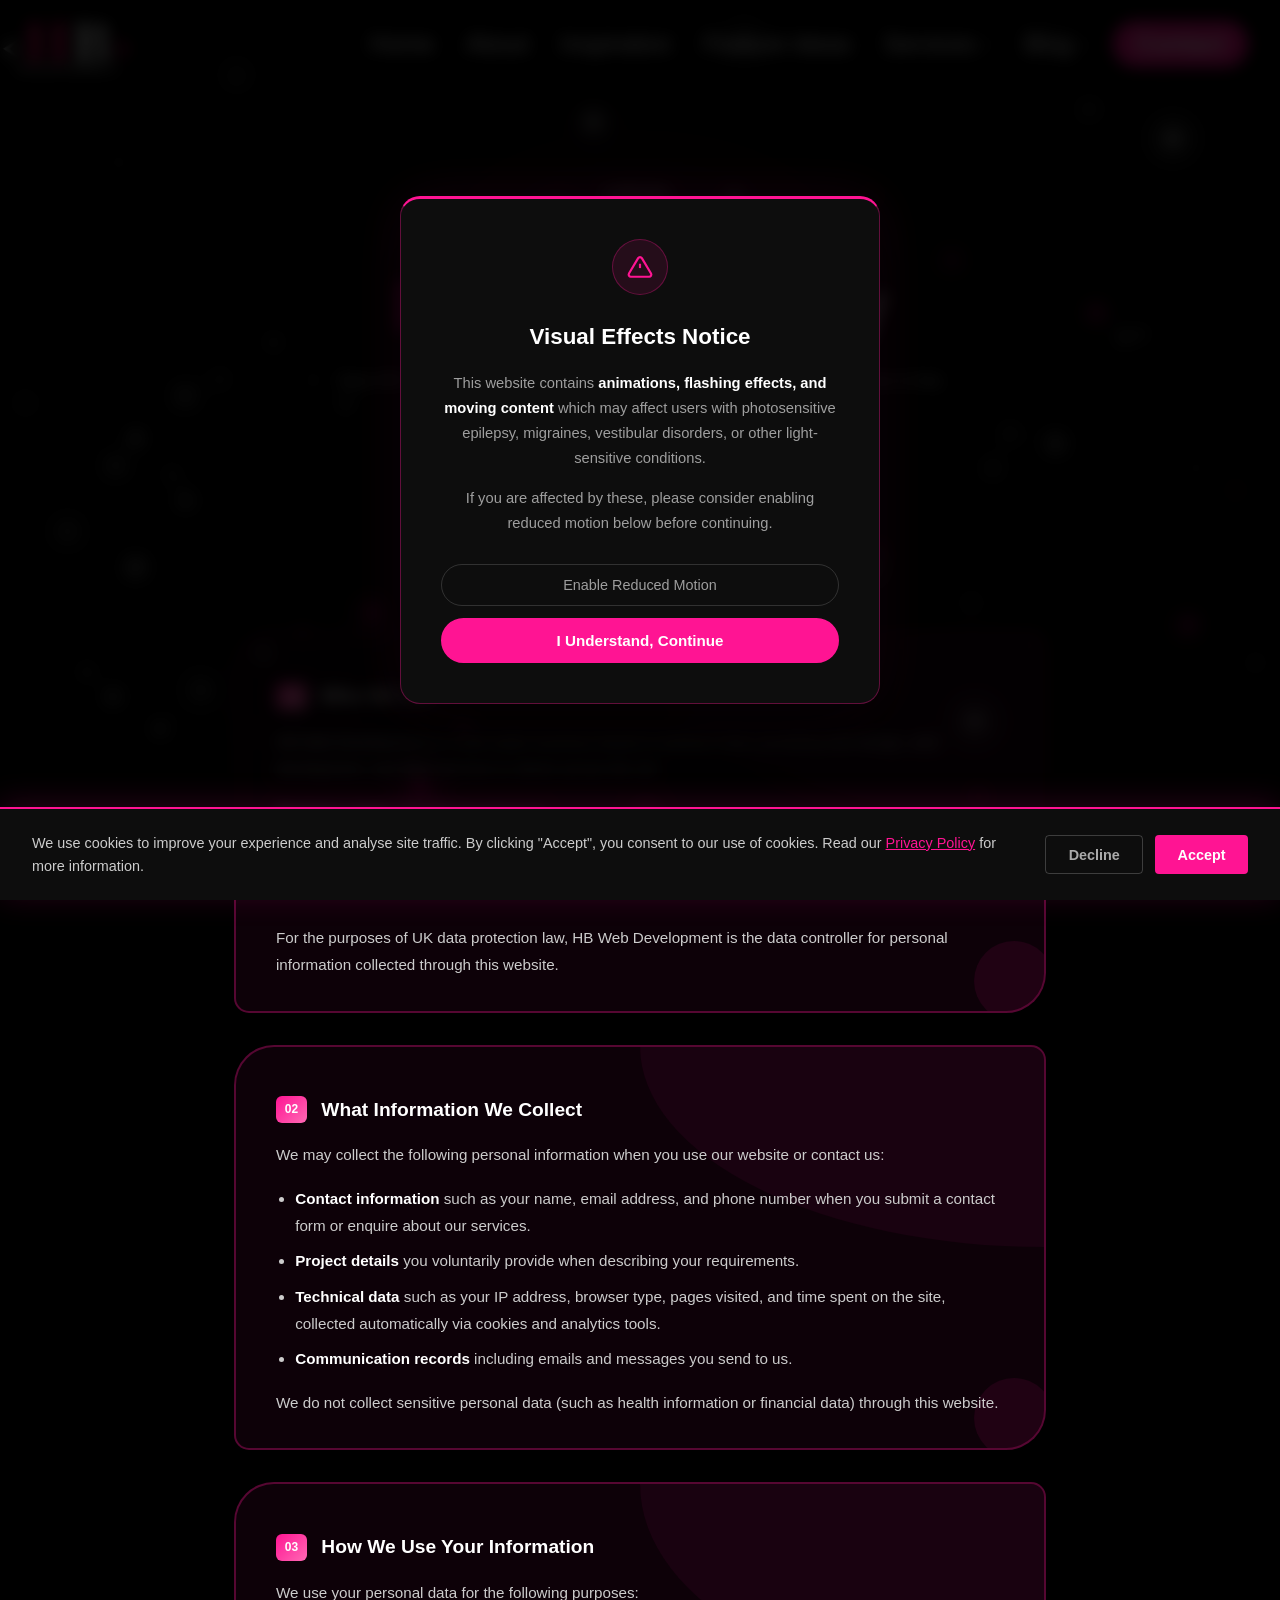
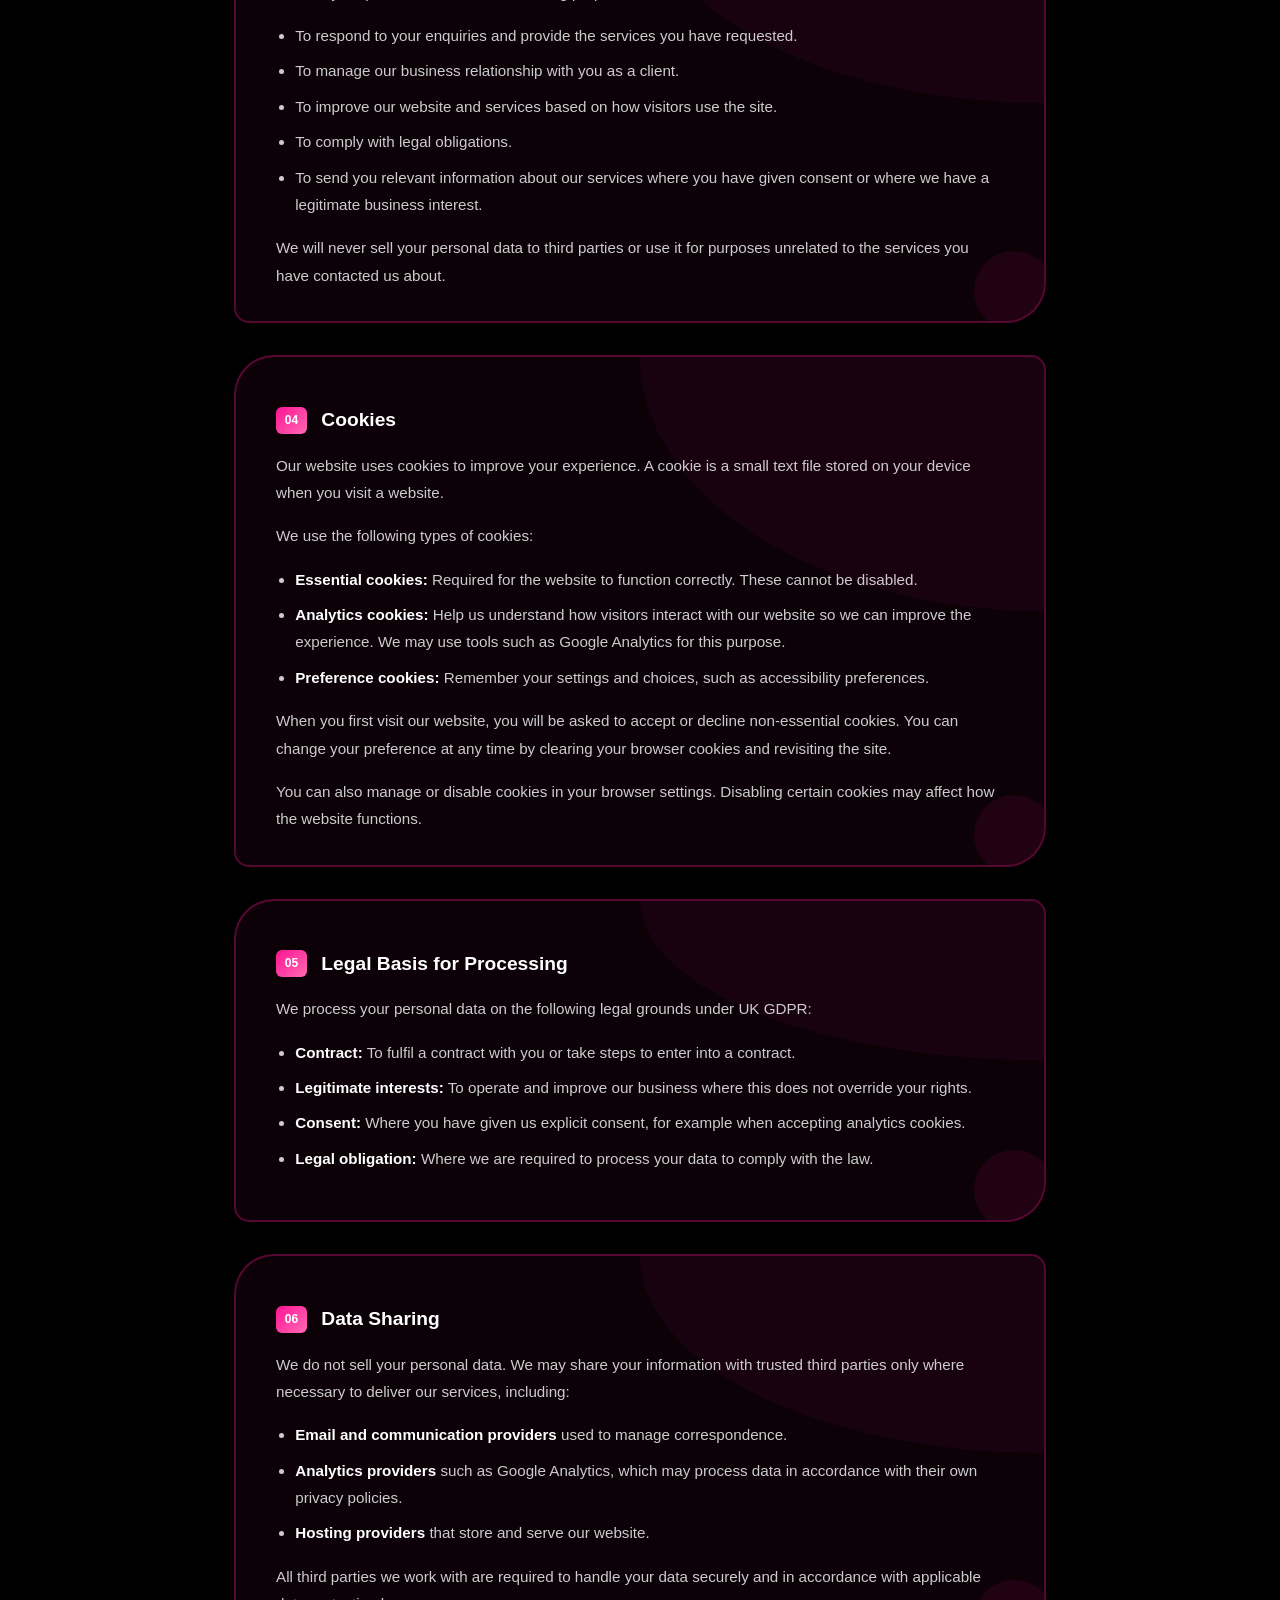
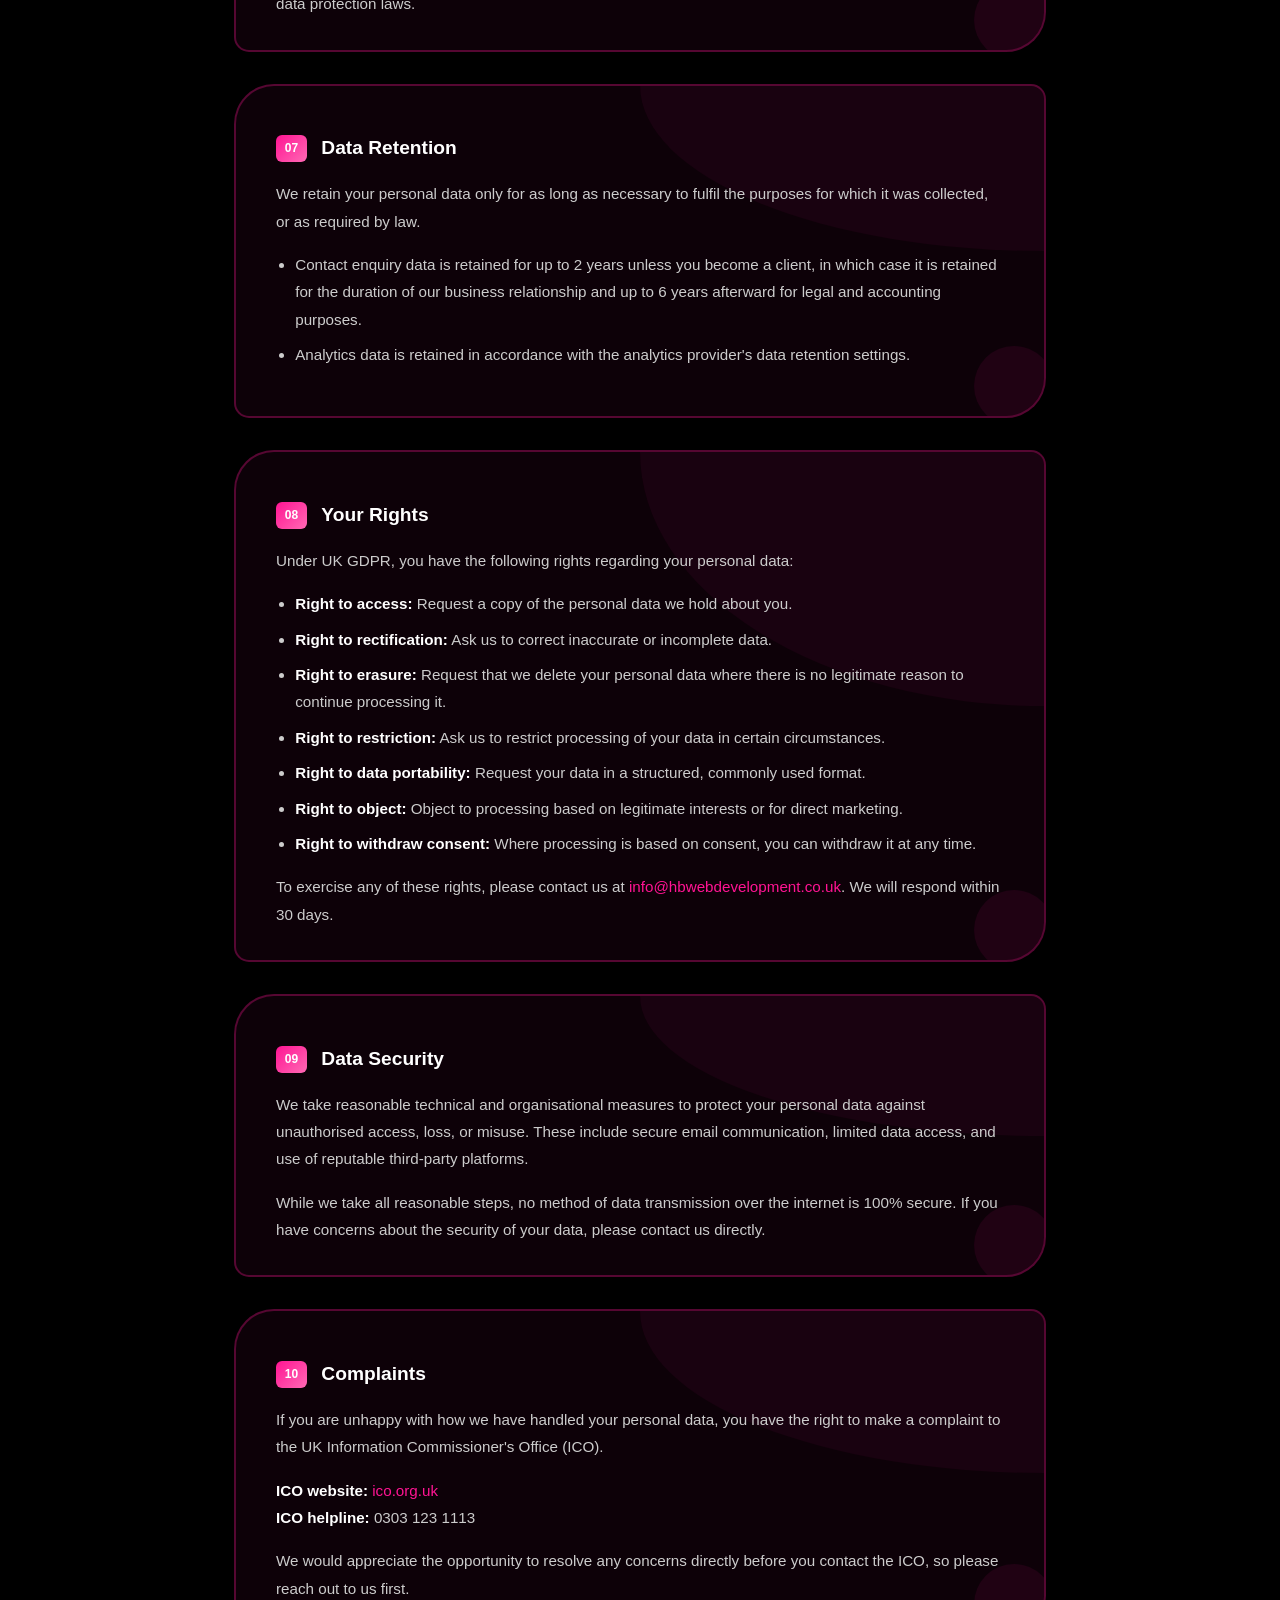
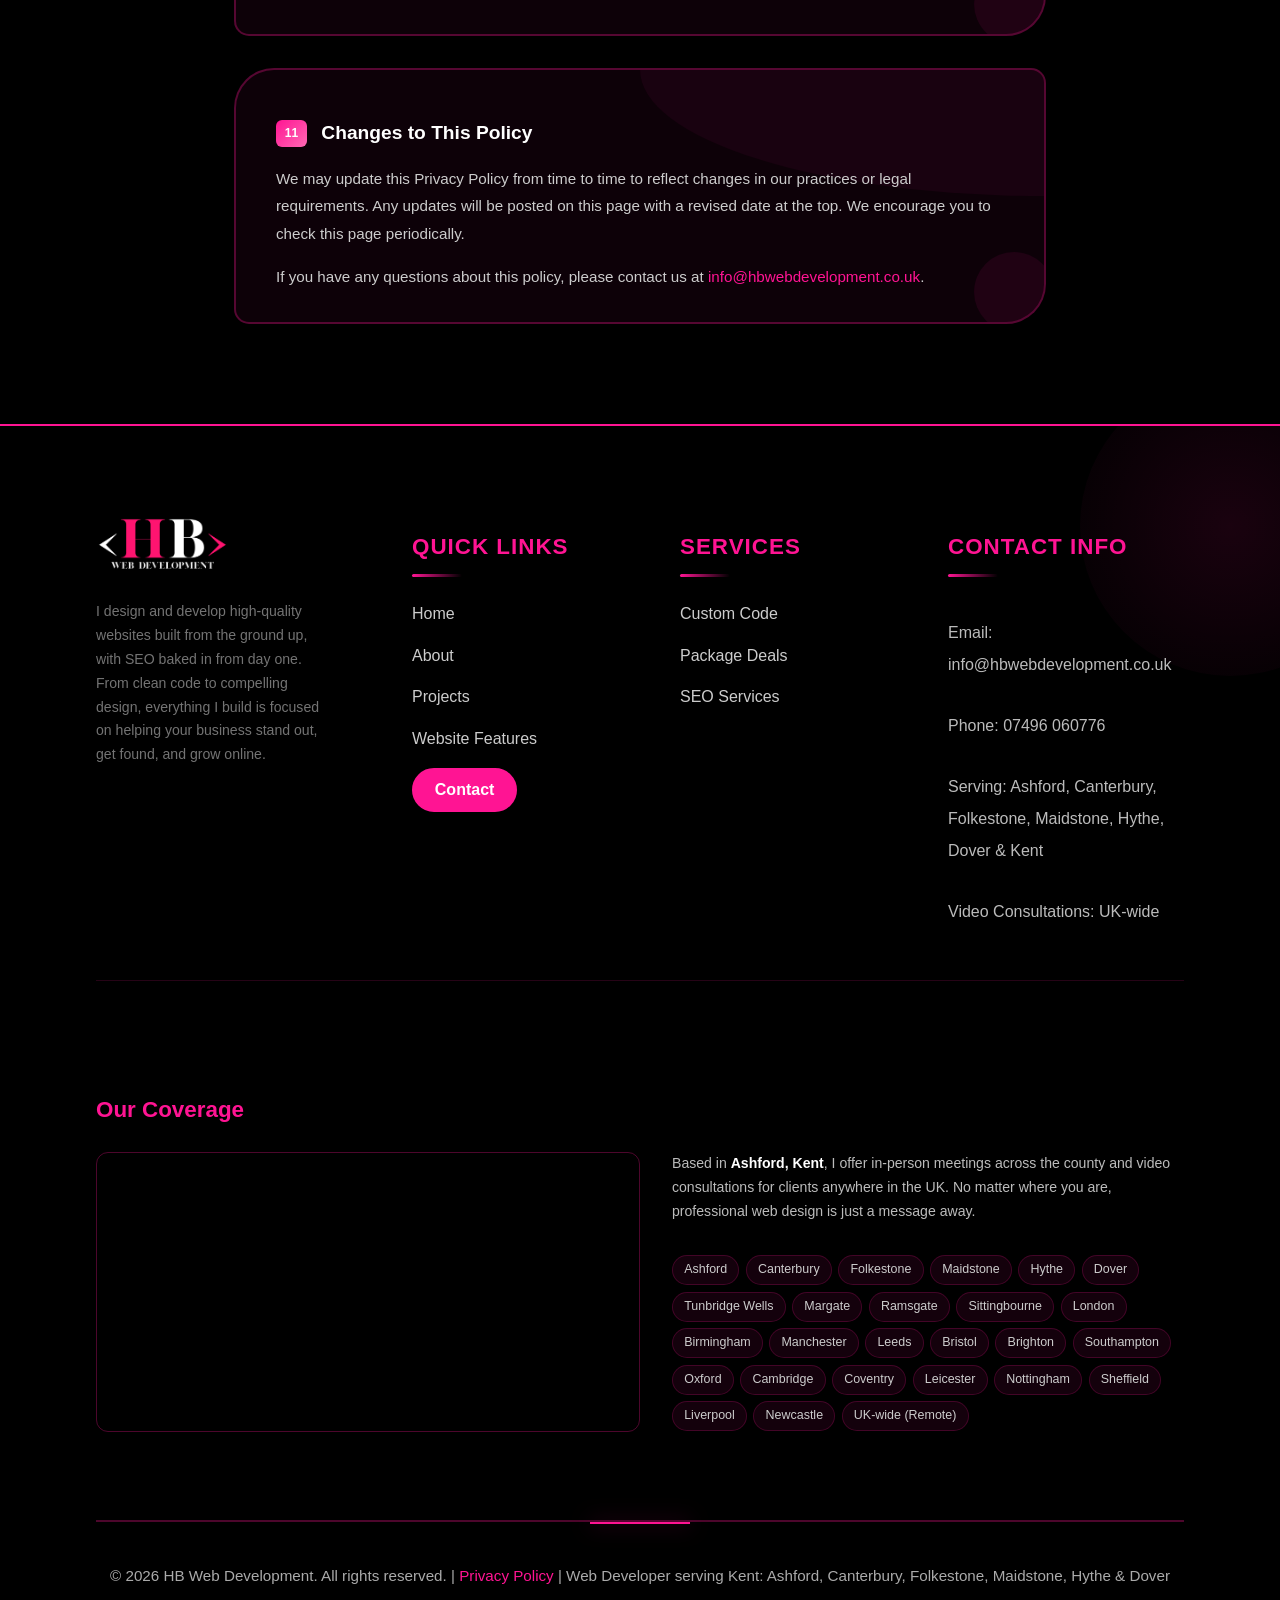
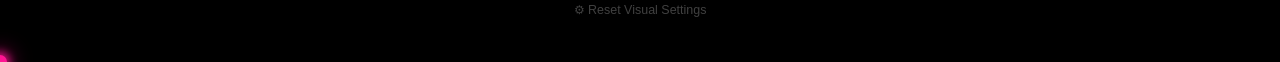
<file: privacy-policy.html>
<!DOCTYPE html>
<html lang="en">
<head>
    <meta charset="UTF-8">
    <link rel="icon" type="image/png" href="images/favicon-96x96.png" sizes="96x96" />
    <link rel="icon" type="image/svg+xml" href="images/favicon.svg" />
    <link rel="shortcut icon" href="images/favicon.ico" />
    <link rel="apple-touch-icon" sizes="180x180" href="images/apple-touch-icon.png" />
    <link rel="manifest" href="images/site.webmanifest" />
    <meta name="viewport" content="width=device-width, initial-scale=1.0">
    <title>Privacy Policy | HB Web Development</title>
    <meta name="description" content="Privacy Policy for HB Web Development. Learn how we collect, use, and protect your personal data in line with UK GDPR and the Data Protection Act 2018.">
    <meta name="robots" content="index, follow">
    <meta name="author" content="HB Web Development">
    <link rel="stylesheet" href="css/style.css?v=9">

    <!-- Canonical -->
    <link rel="canonical" href="https://hbwebdevelopment.co.uk/privacy-policy.html">

    <!-- Open Graph -->
    <meta property="og:type" content="website">
    <meta property="og:site_name" content="HB Web Development">
    <meta property="og:locale" content="en_GB">
    <meta property="og:title" content="Privacy Policy | HB Web Development">
    <meta property="og:description" content="Privacy Policy for HB Web Development. Learn how we collect, use, and protect your personal data.">
    <meta property="og:url" content="https://hbwebdevelopment.co.uk/privacy-policy.html">
    <meta property="og:image" content="https://hbwebdevelopment.co.uk/images/ogimage.png">
    <script type="application/ld+json">
    {
      "@context": "https://schema.org",
      "@type": "BreadcrumbList",
      "itemListElement": [
      {"@type":"ListItem","position":1,"name":"Home","item":"https://hbwebdevelopment.co.uk/"},
      {"@type":"ListItem","position":2,"name":"Privacy Policy","item":"https://hbwebdevelopment.co.uk/privacy-policy.html"}
      ]
    }
    </script>
</head>
<body>
    <a href="#main-content" class="skip-link">Skip to main content</a>
    <!-- Navigation -->
    <nav class="navbar">
        <div class="nav-container">
            <a href="index.html" class="nav-logo">
                <img src="images/hb-logo.png" alt="HB Web Development Logo">
            </a>
            <div class="burger-menu" id="burgerMenu" aria-label="Toggle menu" aria-expanded="false">
                <div class="burger-line"></div>
                <div class="burger-line"></div>
                <div class="burger-line"></div>
            </div>
            <ul class="nav-links" id="navLinks">
                <li><a href="index.html">Home</a></li>
                <li><a href="index.html#about">About</a></li>
                <li><a href="index.html#projects">Inspiration</a></li>
                <li><a href="website-features-uk.html">Feature Ideas</a></li>
                <li class="nav-dropdown">
                    <a href="index.html#advanced-services" class="dropdown-toggle">Services <svg class="chevron" viewBox="0 0 24 24" fill="none" stroke="currentColor" stroke-width="2.5"><polyline points="6 9 12 15 18 9"/></svg></a>
                    <ul class="dropdown-menu">
                        <li>
                            <a href="custom-websites-uk.html">
                                <span class="dropdown-item-icon"><svg viewBox="0 0 24 24" fill="none" stroke="currentColor" stroke-width="2"><polyline points="16 18 22 12 16 6"/><polyline points="8 6 2 12 8 18"/></svg></span>
                                <span class="dropdown-item-text"><span class="dropdown-item-title">Custom HTML</span><span class="dropdown-item-desc">Handcrafted, fast websites</span></span>
                            </a>
                        </li>
                        <li>
                            <a href="website-package-deals-uk.html">
                                <span class="dropdown-item-icon"><svg viewBox="0 0 24 24" fill="none" stroke="currentColor" stroke-width="2"><path d="M21 16V8a2 2 0 0 0-1-1.73l-7-4a2 2 0 0 0-2 0l-7 4A2 2 0 0 0 3 8v8a2 2 0 0 0 1 1.73l7 4a2 2 0 0 0 2 0l7-4A2 2 0 0 0 21 16z"/></svg></span>
                                <span class="dropdown-item-text"><span class="dropdown-item-title">Package Deals</span><span class="dropdown-item-desc">All-in-one website bundles</span></span>
                            </a>
                        </li>
                        <li>
                            <a href="seo-services-uk.html">
                                <span class="dropdown-item-icon"><svg viewBox="0 0 24 24" fill="none" stroke="currentColor" stroke-width="2"><circle cx="11" cy="11" r="8"/><line x1="21" y1="21" x2="16.65" y2="16.65"/></svg></span>
                                <span class="dropdown-item-text"><span class="dropdown-item-title">SEO Services</span><span class="dropdown-item-desc">Get found on Google</span></span>
                            </a>
                        </li>
                    </ul>
                </li>
                <li class="nav-dropdown">
                    <a href="#" class="dropdown-toggle">Blog <svg class="chevron" viewBox="0 0 24 24" fill="none" stroke="currentColor" stroke-width="2.5"><polyline points="6 9 12 15 18 9"/></svg></a>
                    <ul class="dropdown-menu">
                        <li>
                            <a href="seo-explained.html">
                                <span class="dropdown-item-icon"><svg viewBox="0 0 24 24" fill="none" stroke="currentColor" stroke-width="2"><circle cx="11" cy="11" r="8"/><line x1="21" y1="21" x2="16.65" y2="16.65"/></svg></span>
                                <span class="dropdown-item-text"><span class="dropdown-item-title">SEO Explained</span><span class="dropdown-item-desc">Plain English SEO guide</span></span>
                            </a>
                        </li>
                        <li>
                            <a href="hosting-explained.html">
                                <span class="dropdown-item-icon"><svg viewBox="0 0 24 24" fill="none" stroke="currentColor" stroke-width="2"><rect x="2" y="3" width="20" height="14" rx="2"/><line x1="8" y1="21" x2="16" y2="21"/><line x1="12" y1="17" x2="12" y2="21"/></svg></span>
                                <span class="dropdown-item-text"><span class="dropdown-item-title">Hosting Explained</span><span class="dropdown-item-desc">What hosting really means</span></span>
                            </a>
                        </li>
                    </ul>
                </li>
                <li><a href="contact.html" class="nav-btn">Contact</a></li>
            </ul>
        </div>
    </nav>

    <main class="main-content" id="main-content">

        <!-- Hero Section -->
        <section class="privacy-hero">
            <div class="privacy-hero-glow"></div>
            <div class="container">
                <p class="privacy-hero-eyebrow">Legal</p>
                <h1><span class="h1-pink">Privacy</span> Policy</h1>
                <p>How HB Web Development collects, uses, and protects your personal data in line with UK GDPR and the Data Protection Act 2018.</p>
                <p class="privacy-last-updated">Last updated: April 2026</p>
            </div>
        </section>

        <!-- Privacy Policy Content -->
        <section class="privacy-content">
            <div class="container privacy-container">

                <div class="privacy-card">
                    <h2><span class="privacy-number">01</span> Who We Are</h2>
                    <p>HB Web Development is a sole trader business based in Ashford, Kent, providing web design, web development, and SEO services to clients across the UK.</p>
                    <p><strong>Business name:</strong> HB Web Development<br>
                    <strong>Location:</strong> Ashford, Kent, United Kingdom<br>
                    <strong>Email:</strong> <a href="mailto:info@hbwebdevelopment.co.uk">info@hbwebdevelopment.co.uk</a><br>
                    <strong>Phone:</strong> 07496 060776</p>
                    <p>For the purposes of UK data protection law, HB Web Development is the data controller for personal information collected through this website.</p>
                </div>

                <div class="privacy-card">
                    <h2><span class="privacy-number">02</span> What Information We Collect</h2>
                    <p>We may collect the following personal information when you use our website or contact us:</p>
                    <ul>
                        <li><strong>Contact information</strong> such as your name, email address, and phone number when you submit a contact form or enquire about our services.</li>
                        <li><strong>Project details</strong> you voluntarily provide when describing your requirements.</li>
                        <li><strong>Technical data</strong> such as your IP address, browser type, pages visited, and time spent on the site, collected automatically via cookies and analytics tools.</li>
                        <li><strong>Communication records</strong> including emails and messages you send to us.</li>
                    </ul>
                    <p>We do not collect sensitive personal data (such as health information or financial data) through this website.</p>
                </div>

                <div class="privacy-card">
                    <h2><span class="privacy-number">03</span> How We Use Your Information</h2>
                    <p>We use your personal data for the following purposes:</p>
                    <ul>
                        <li>To respond to your enquiries and provide the services you have requested.</li>
                        <li>To manage our business relationship with you as a client.</li>
                        <li>To improve our website and services based on how visitors use the site.</li>
                        <li>To comply with legal obligations.</li>
                        <li>To send you relevant information about our services where you have given consent or where we have a legitimate business interest.</li>
                    </ul>
                    <p>We will never sell your personal data to third parties or use it for purposes unrelated to the services you have contacted us about.</p>
                </div>

                <div class="privacy-card">
                    <h2><span class="privacy-number">04</span> Cookies</h2>
                    <p>Our website uses cookies to improve your experience. A cookie is a small text file stored on your device when you visit a website.</p>
                    <p>We use the following types of cookies:</p>
                    <ul>
                        <li><strong>Essential cookies:</strong> Required for the website to function correctly. These cannot be disabled.</li>
                        <li><strong>Analytics cookies:</strong> Help us understand how visitors interact with our website so we can improve the experience. We may use tools such as Google Analytics for this purpose.</li>
                        <li><strong>Preference cookies:</strong> Remember your settings and choices, such as accessibility preferences.</li>
                    </ul>
                    <p>When you first visit our website, you will be asked to accept or decline non-essential cookies. You can change your preference at any time by clearing your browser cookies and revisiting the site.</p>
                    <p>You can also manage or disable cookies in your browser settings. Disabling certain cookies may affect how the website functions.</p>
                </div>

                <div class="privacy-card">
                    <h2><span class="privacy-number">05</span> Legal Basis for Processing</h2>
                    <p>We process your personal data on the following legal grounds under UK GDPR:</p>
                    <ul>
                        <li><strong>Contract:</strong> To fulfil a contract with you or take steps to enter into a contract.</li>
                        <li><strong>Legitimate interests:</strong> To operate and improve our business where this does not override your rights.</li>
                        <li><strong>Consent:</strong> Where you have given us explicit consent, for example when accepting analytics cookies.</li>
                        <li><strong>Legal obligation:</strong> Where we are required to process your data to comply with the law.</li>
                    </ul>
                </div>

                <div class="privacy-card">
                    <h2><span class="privacy-number">06</span> Data Sharing</h2>
                    <p>We do not sell your personal data. We may share your information with trusted third parties only where necessary to deliver our services, including:</p>
                    <ul>
                        <li><strong>Email and communication providers</strong> used to manage correspondence.</li>
                        <li><strong>Analytics providers</strong> such as Google Analytics, which may process data in accordance with their own privacy policies.</li>
                        <li><strong>Hosting providers</strong> that store and serve our website.</li>
                    </ul>
                    <p>All third parties we work with are required to handle your data securely and in accordance with applicable data protection laws.</p>
                </div>

                <div class="privacy-card">
                    <h2><span class="privacy-number">07</span> Data Retention</h2>
                    <p>We retain your personal data only for as long as necessary to fulfil the purposes for which it was collected, or as required by law.</p>
                    <ul>
                        <li>Contact enquiry data is retained for up to 2 years unless you become a client, in which case it is retained for the duration of our business relationship and up to 6 years afterward for legal and accounting purposes.</li>
                        <li>Analytics data is retained in accordance with the analytics provider's data retention settings.</li>
                    </ul>
                </div>

                <div class="privacy-card">
                    <h2><span class="privacy-number">08</span> Your Rights</h2>
                    <p>Under UK GDPR, you have the following rights regarding your personal data:</p>
                    <ul>
                        <li><strong>Right to access:</strong> Request a copy of the personal data we hold about you.</li>
                        <li><strong>Right to rectification:</strong> Ask us to correct inaccurate or incomplete data.</li>
                        <li><strong>Right to erasure:</strong> Request that we delete your personal data where there is no legitimate reason to continue processing it.</li>
                        <li><strong>Right to restriction:</strong> Ask us to restrict processing of your data in certain circumstances.</li>
                        <li><strong>Right to data portability:</strong> Request your data in a structured, commonly used format.</li>
                        <li><strong>Right to object:</strong> Object to processing based on legitimate interests or for direct marketing.</li>
                        <li><strong>Right to withdraw consent:</strong> Where processing is based on consent, you can withdraw it at any time.</li>
                    </ul>
                    <p>To exercise any of these rights, please contact us at <a href="mailto:info@hbwebdevelopment.co.uk">info@hbwebdevelopment.co.uk</a>. We will respond within 30 days.</p>
                </div>

                <div class="privacy-card">
                    <h2><span class="privacy-number">09</span> Data Security</h2>
                    <p>We take reasonable technical and organisational measures to protect your personal data against unauthorised access, loss, or misuse. These include secure email communication, limited data access, and use of reputable third-party platforms.</p>
                    <p>While we take all reasonable steps, no method of data transmission over the internet is 100% secure. If you have concerns about the security of your data, please contact us directly.</p>
                </div>

                <div class="privacy-card">
                    <h2><span class="privacy-number">10</span> Complaints</h2>
                    <p>If you are unhappy with how we have handled your personal data, you have the right to make a complaint to the UK Information Commissioner's Office (ICO).</p>
                    <p><strong>ICO website:</strong> <a href="https://ico.org.uk" target="_blank" rel="noopener noreferrer">ico.org.uk</a><br>
                    <strong>ICO helpline:</strong> 0303 123 1113</p>
                    <p>We would appreciate the opportunity to resolve any concerns directly before you contact the ICO, so please reach out to us first.</p>
                </div>

                <div class="privacy-card">
                    <h2><span class="privacy-number">11</span> Changes to This Policy</h2>
                    <p>We may update this Privacy Policy from time to time to reflect changes in our practices or legal requirements. Any updates will be posted on this page with a revised date at the top. We encourage you to check this page periodically.</p>
                    <p>If you have any questions about this policy, please contact us at <a href="mailto:info@hbwebdevelopment.co.uk">info@hbwebdevelopment.co.uk</a>.</p>
                </div>

            </div>
        </section>

    </main>

    <!-- Footer -->
    <footer class="footer">
        <div class="container">
            <div class="footer-content">
                <div class="footer-brand">
                    <a href="index.html">
                        <img src="images/hb-logo.png" alt="HB Web Development Logo" class="footer-logo">
                    </a>
                    <p class="footer-tagline">I design and develop high-quality websites built from the ground up, with SEO baked in from day one. From clean code to compelling design, everything I build is focused on helping your business stand out, get found, and grow online.</p>
                </div>
                <div class="footer-section">
                    <h3>Quick Links</h3>
                    <ul>
                        <li><a href="index.html">Home</a></li>
                        <li><a href="index.html#about">About</a></li>
                        <li><a href="index.html#projects">Projects</a></li>
                        <li><a href="website-features-uk.html">Website Features</a></li>
                        <li><a href="contact.html" class="nav-btn">Contact</a></li>
                    </ul>
                </div>
                <div class="footer-section">
                    <h3>Services</h3>
                    <ul>
                        <li><a href="custom-websites-uk.html">Custom Code</a></li>
                        <li><a href="website-package-deals-uk.html">Package Deals</a></li>
                        <li><a href="seo-services-uk.html">SEO Services</a></li>
                    </ul>
                </div>
                <div class="footer-section">
                    <h3>Contact Info</h3>
                    <p>Email: info@hbwebdevelopment.co.uk</p>
                    <p>Phone: 07496 060776</p>
                    <p>Serving: Ashford, Canterbury, Folkestone, Maidstone, Hythe, Dover &amp; Kent</p>
                    <p>Video Consultations: UK-wide</p>
                </div>
            </div>
            <div class="footer-coverage-row">
                <h3>Our Coverage</h3>
                <div class="footer-map-row">
                    <div class="footer-map">
                        <iframe src="https://www.google.com/maps/embed?pb=!1m18!1m12!1m3!1d6721513.482751035!2d-10.890822575355228!3d54.432635318594066!2m3!1f0!2f0!3f0!3m2!1i1024!2i768!4f13.1!3m3!1m2!1s0x25a3b1142c791a9%3A0xc4f8a0433288257a!2sUnited%20Kingdom!5e0!3m2!1sen!2suk!4v1776714894636!5m2!1sen!2suk" width="100%" height="100%" style="border:0;" allowfullscreen="" loading="lazy" referrerpolicy="no-referrer-when-downgrade" title="HB Web Development UK Coverage Map"></iframe>
                    </div>
                    <div class="footer-map-info">
                        <p>Based in <strong>Ashford, Kent</strong>, I offer in-person meetings across the county and video consultations for clients anywhere in the UK. No matter where you are, professional web design is just a message away.</p>
                        <ul class="footer-coverage-cities">
                            <li>Ashford</li><li>Canterbury</li><li>Folkestone</li><li>Maidstone</li><li>Hythe</li><li>Dover</li><li>Tunbridge Wells</li><li>Margate</li><li>Ramsgate</li><li>Sittingbourne</li><li>London</li><li>Birmingham</li><li>Manchester</li><li>Leeds</li><li>Bristol</li><li>Brighton</li><li>Southampton</li><li>Oxford</li><li>Cambridge</li><li>Coventry</li><li>Leicester</li><li>Nottingham</li><li>Sheffield</li><li>Liverpool</li><li>Newcastle</li><li>UK-wide (Remote)</li>
                        </ul>
                    </div>
                </div>
            </div>
            <div class="footer-bottom">
                <p>&copy; 2026 HB Web Development. All rights reserved. | <a href="privacy-policy.html">Privacy Policy</a> | Web Developer serving Kent: Ashford, Canterbury, Folkestone, Maidstone, Hythe &amp; Dover</p>
                <button id="accessReset" class="access-reset-btn">&#9881; Reset Visual Settings</button>
            </div>
        </div>
    </footer>

    <div class="nav-overlay" id="navOverlay"></div>

    <!-- Accessibility Warning Modal -->
    <div class="access-modal-overlay hidden" id="accessModal" role="dialog" aria-modal="true" aria-labelledby="accessModalTitle">
        <div class="access-modal">
            <div class="access-modal-icon">
                <svg viewBox="0 0 24 24" fill="none" stroke="currentColor" stroke-width="2"><path d="M10.29 3.86L1.82 18a2 2 0 0 0 1.71 3h16.94a2 2 0 0 0 1.71-3L13.71 3.86a2 2 0 0 0-3.42 0z"/><line x1="12" y1="9" x2="12" y2="13"/><line x1="12" y1="17" x2="12.01" y2="17"/></svg>
            </div>
            <h2 id="accessModalTitle">Visual Effects Notice</h2>
            <p>This website contains <strong>animations, flashing effects, and moving content</strong> which may affect users with photosensitive epilepsy, migraines, vestibular disorders, or other light-sensitive conditions.</p>
            <p>If you are affected by these, please consider enabling reduced motion below before continuing.</p>
            <div class="access-modal-actions">
                <button class="access-btn-reduce" id="accessReduceMotion">Enable Reduced Motion</button>
                <button class="access-btn-continue" id="accessContinue">I Understand, Continue</button>
            </div>
        </div>
    </div>

    <script src="js/main.js"></script>

</body>
</html>
</file>
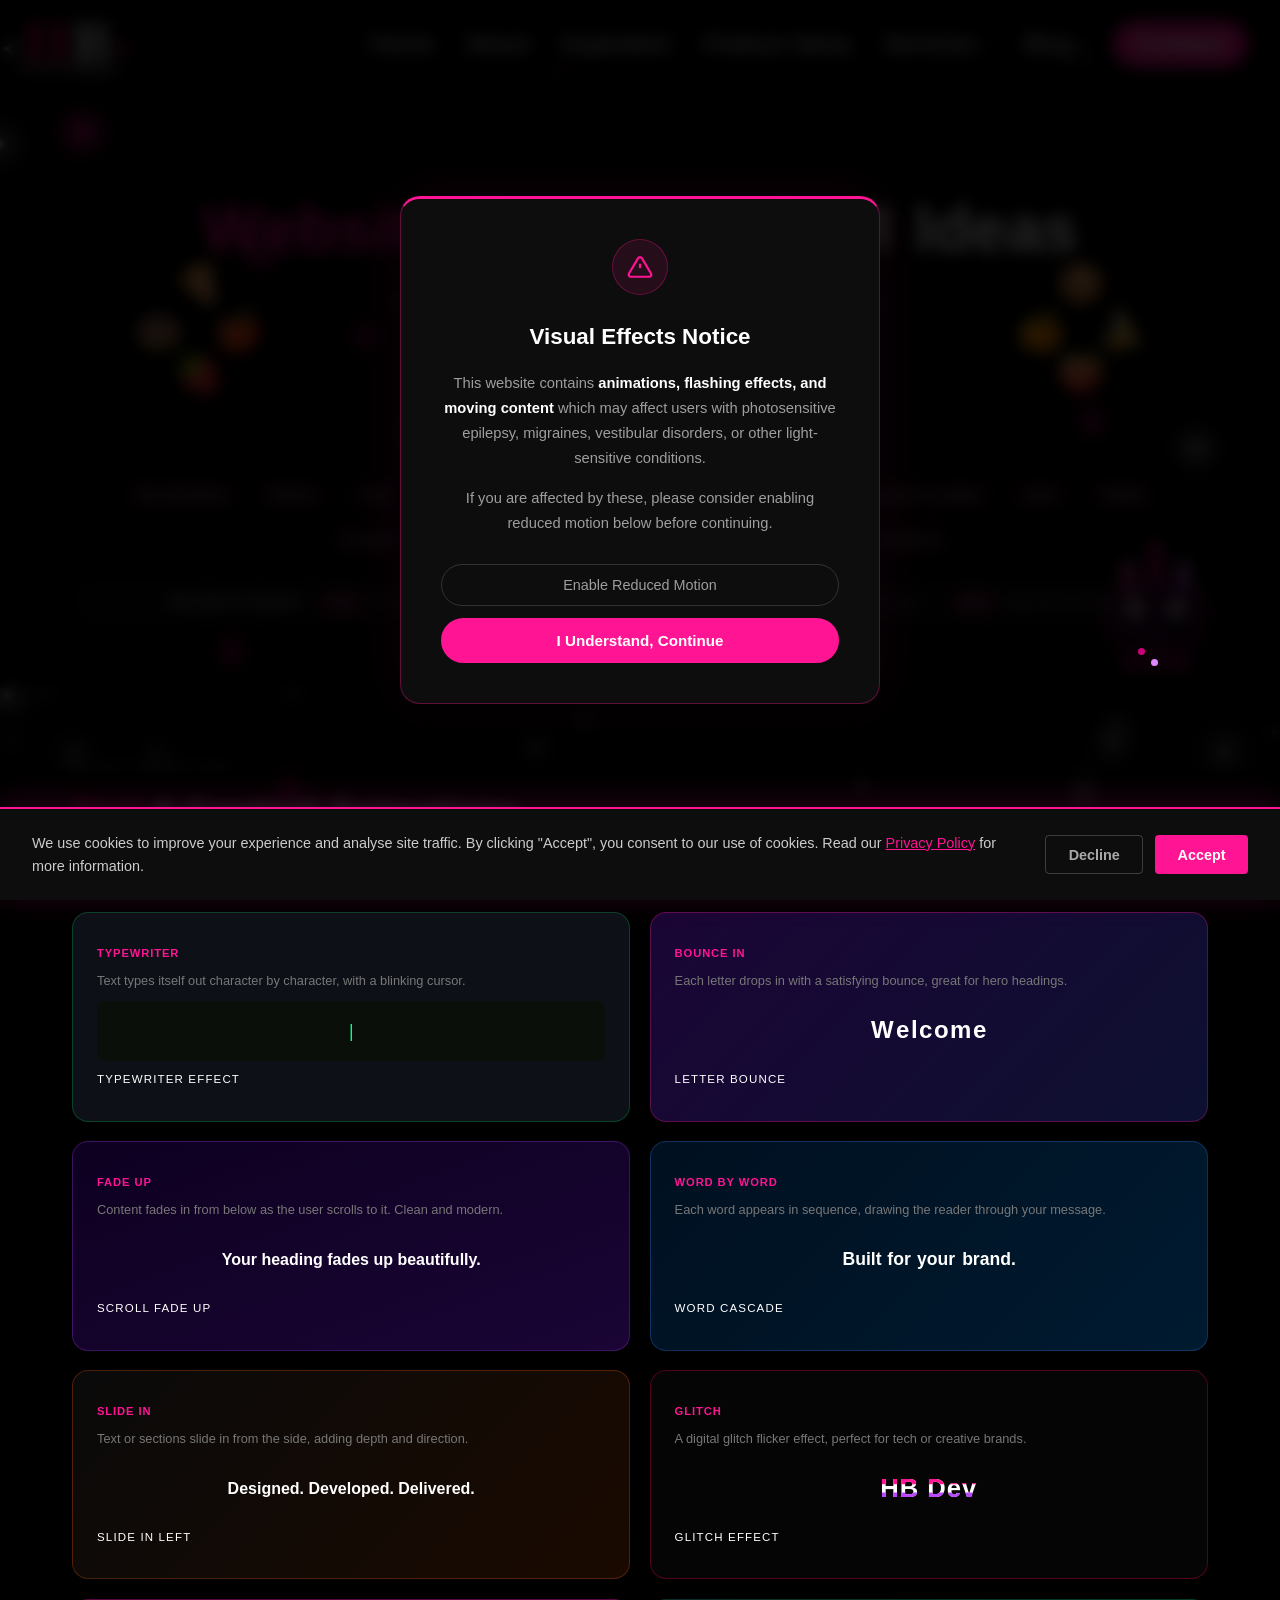
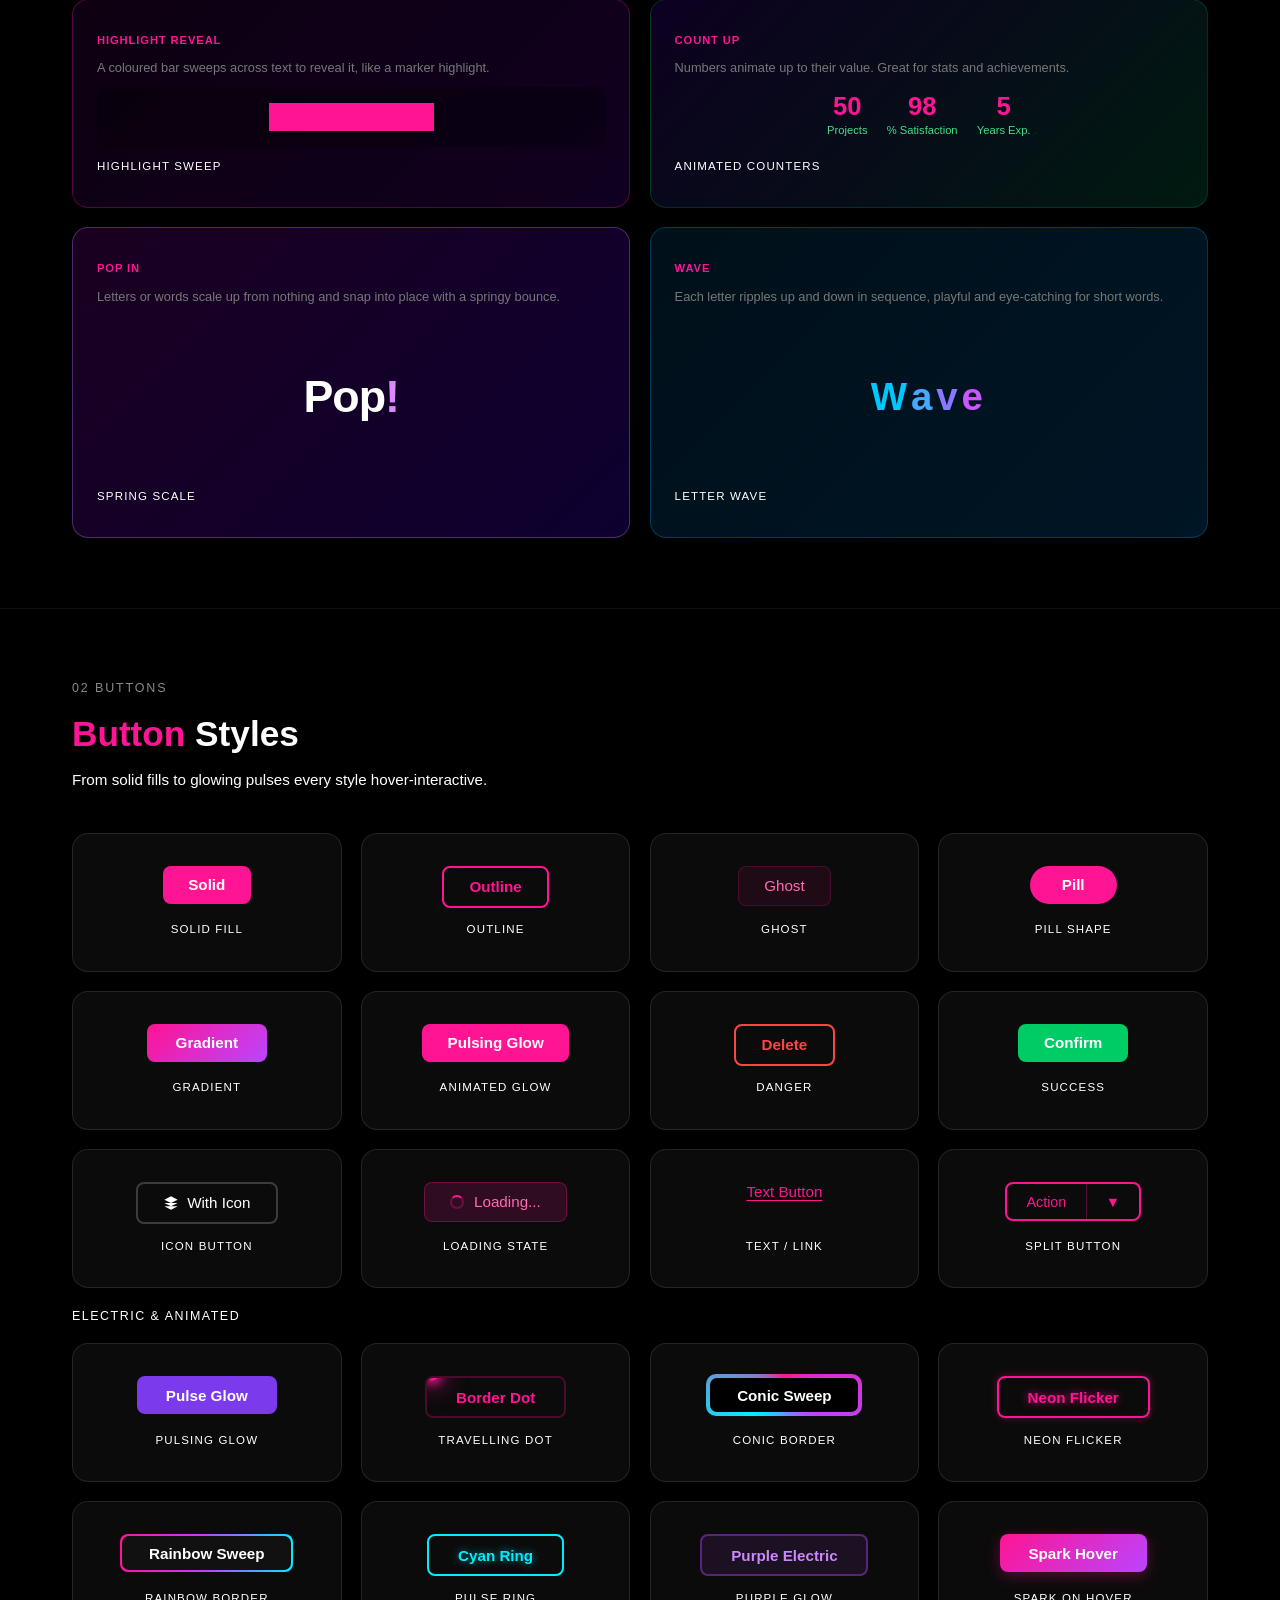
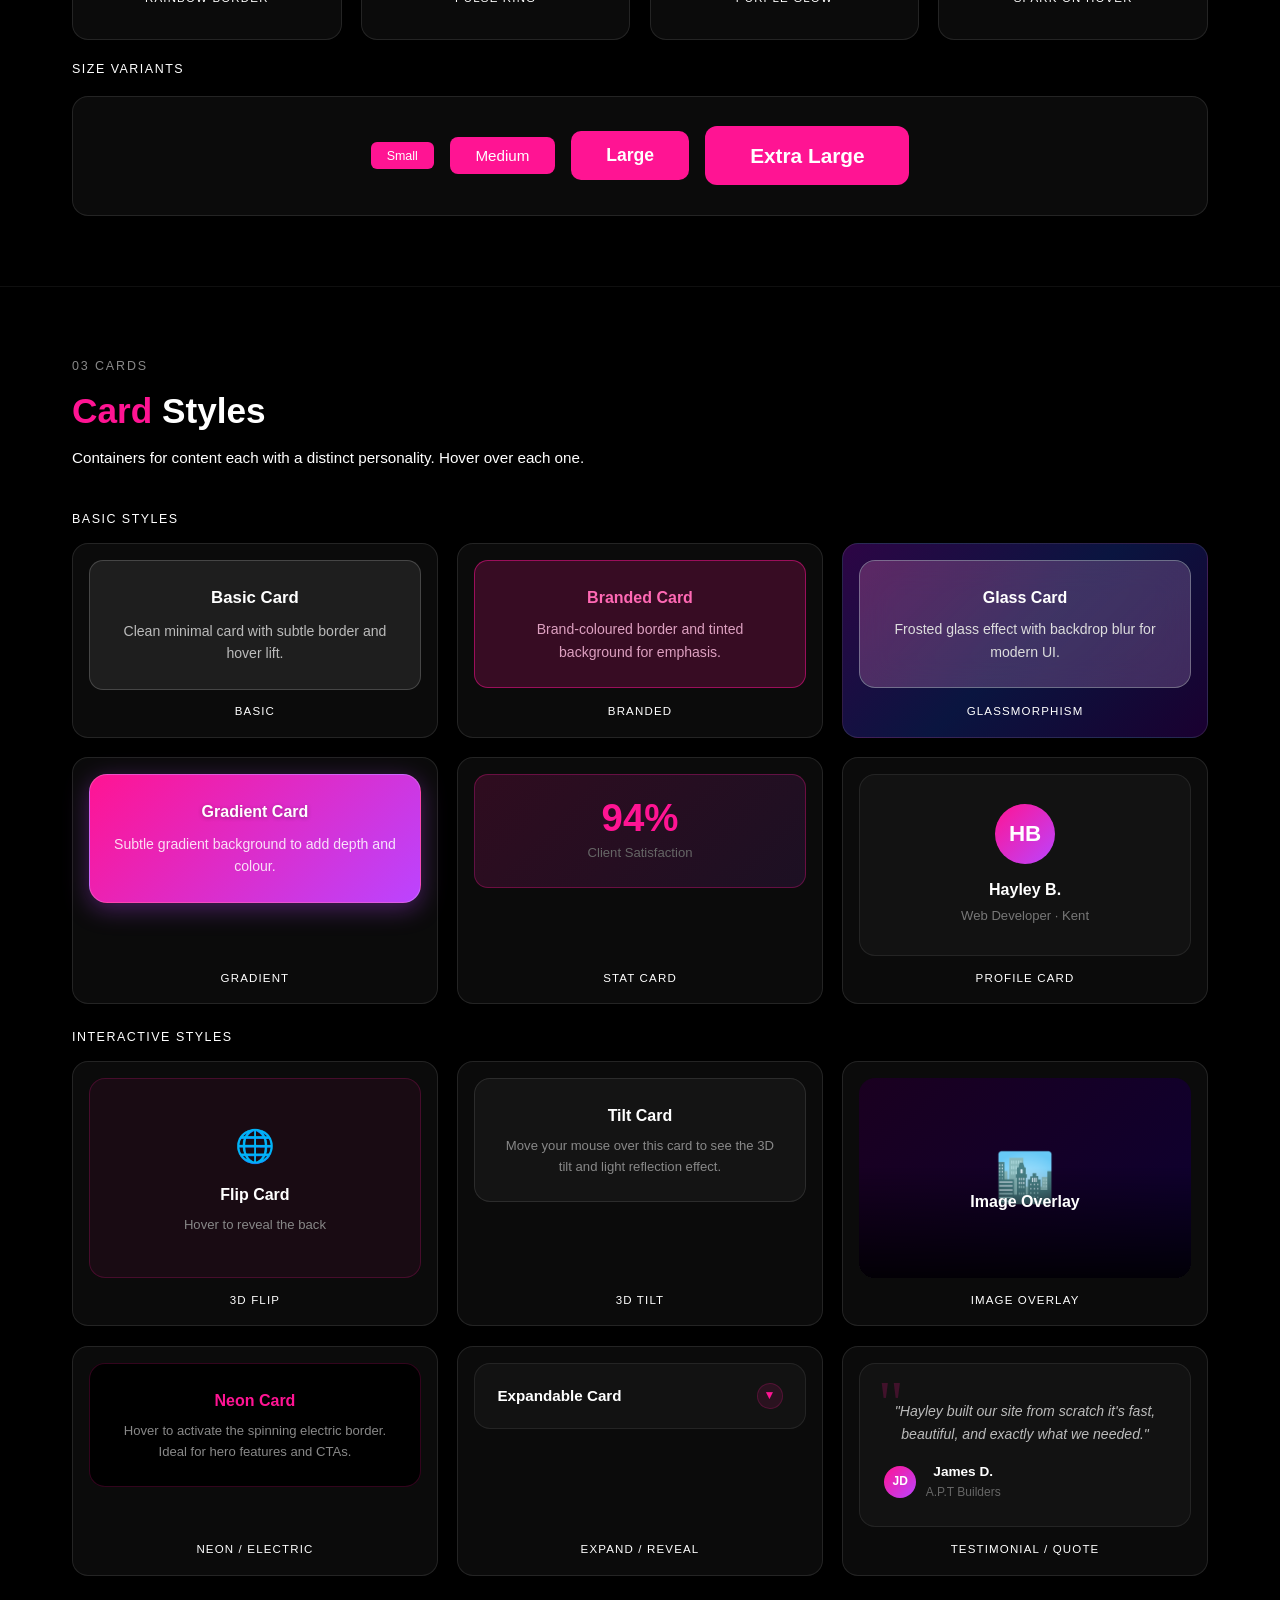
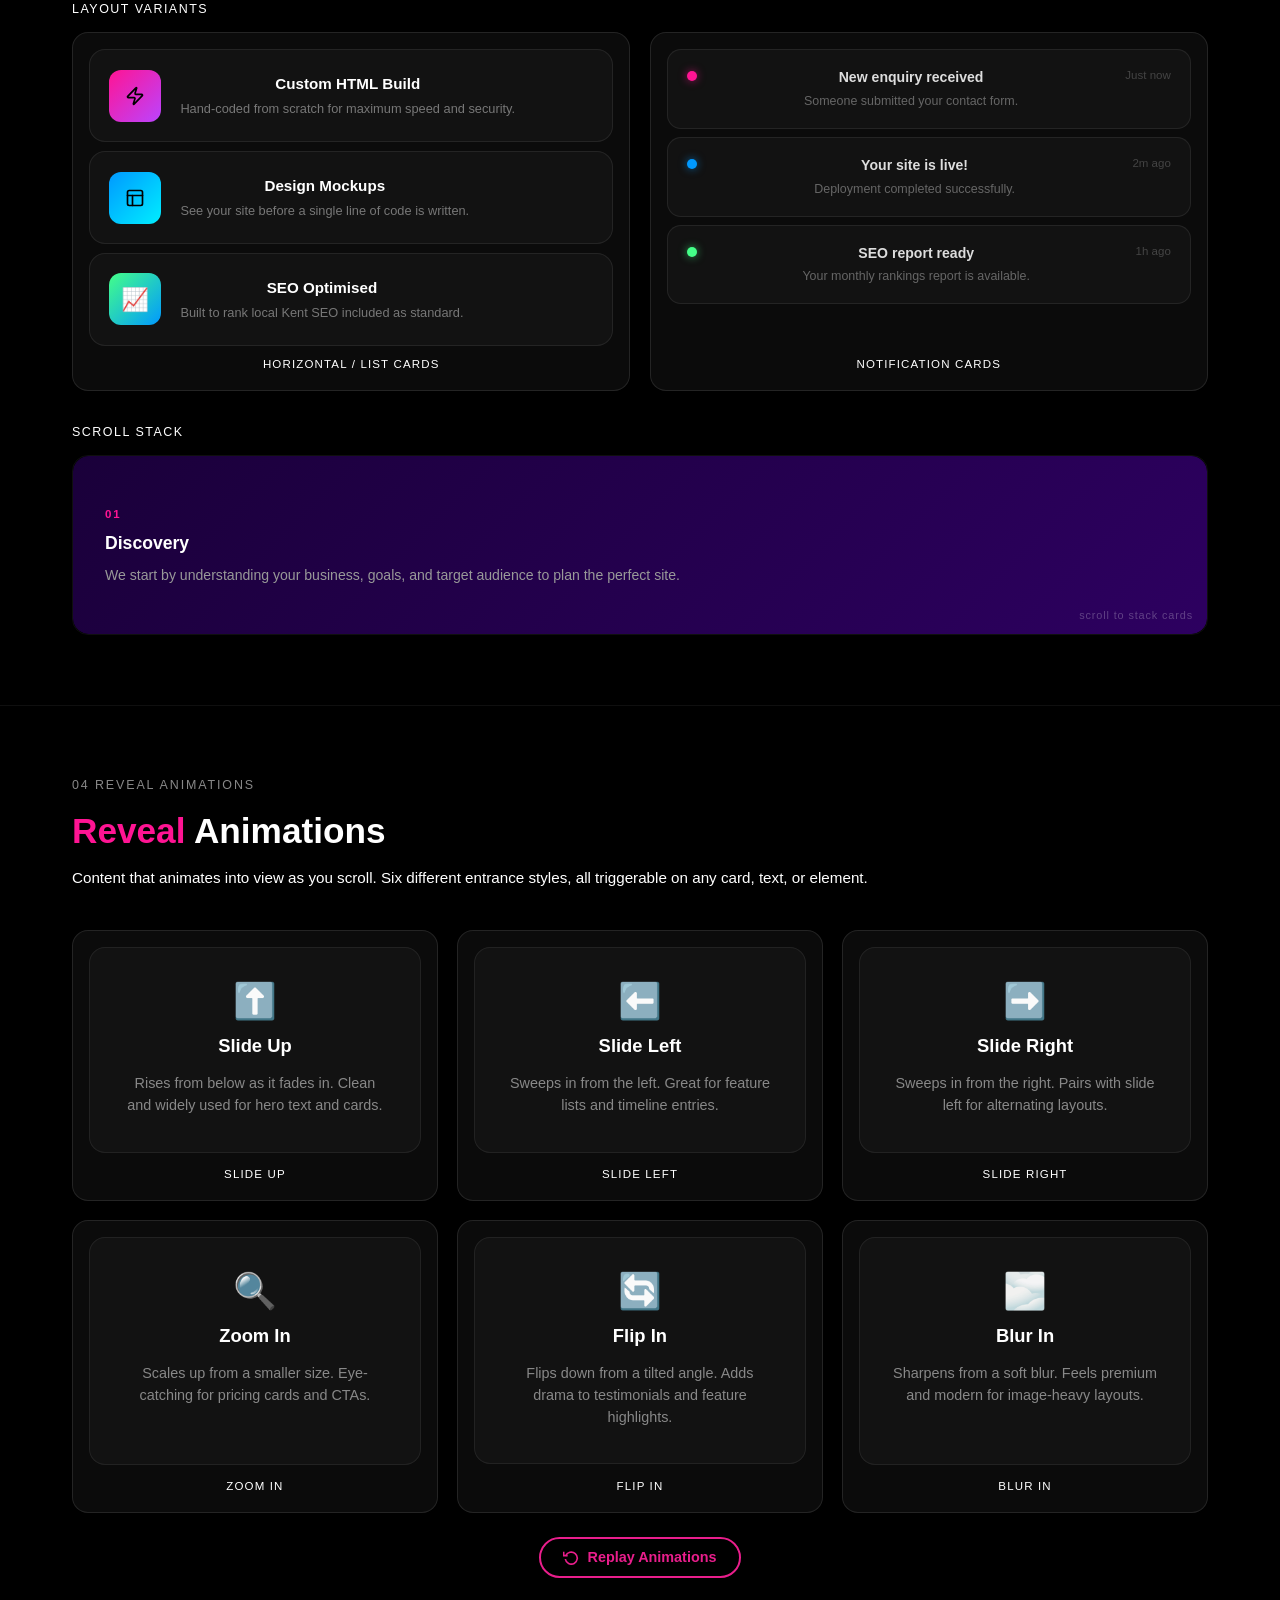
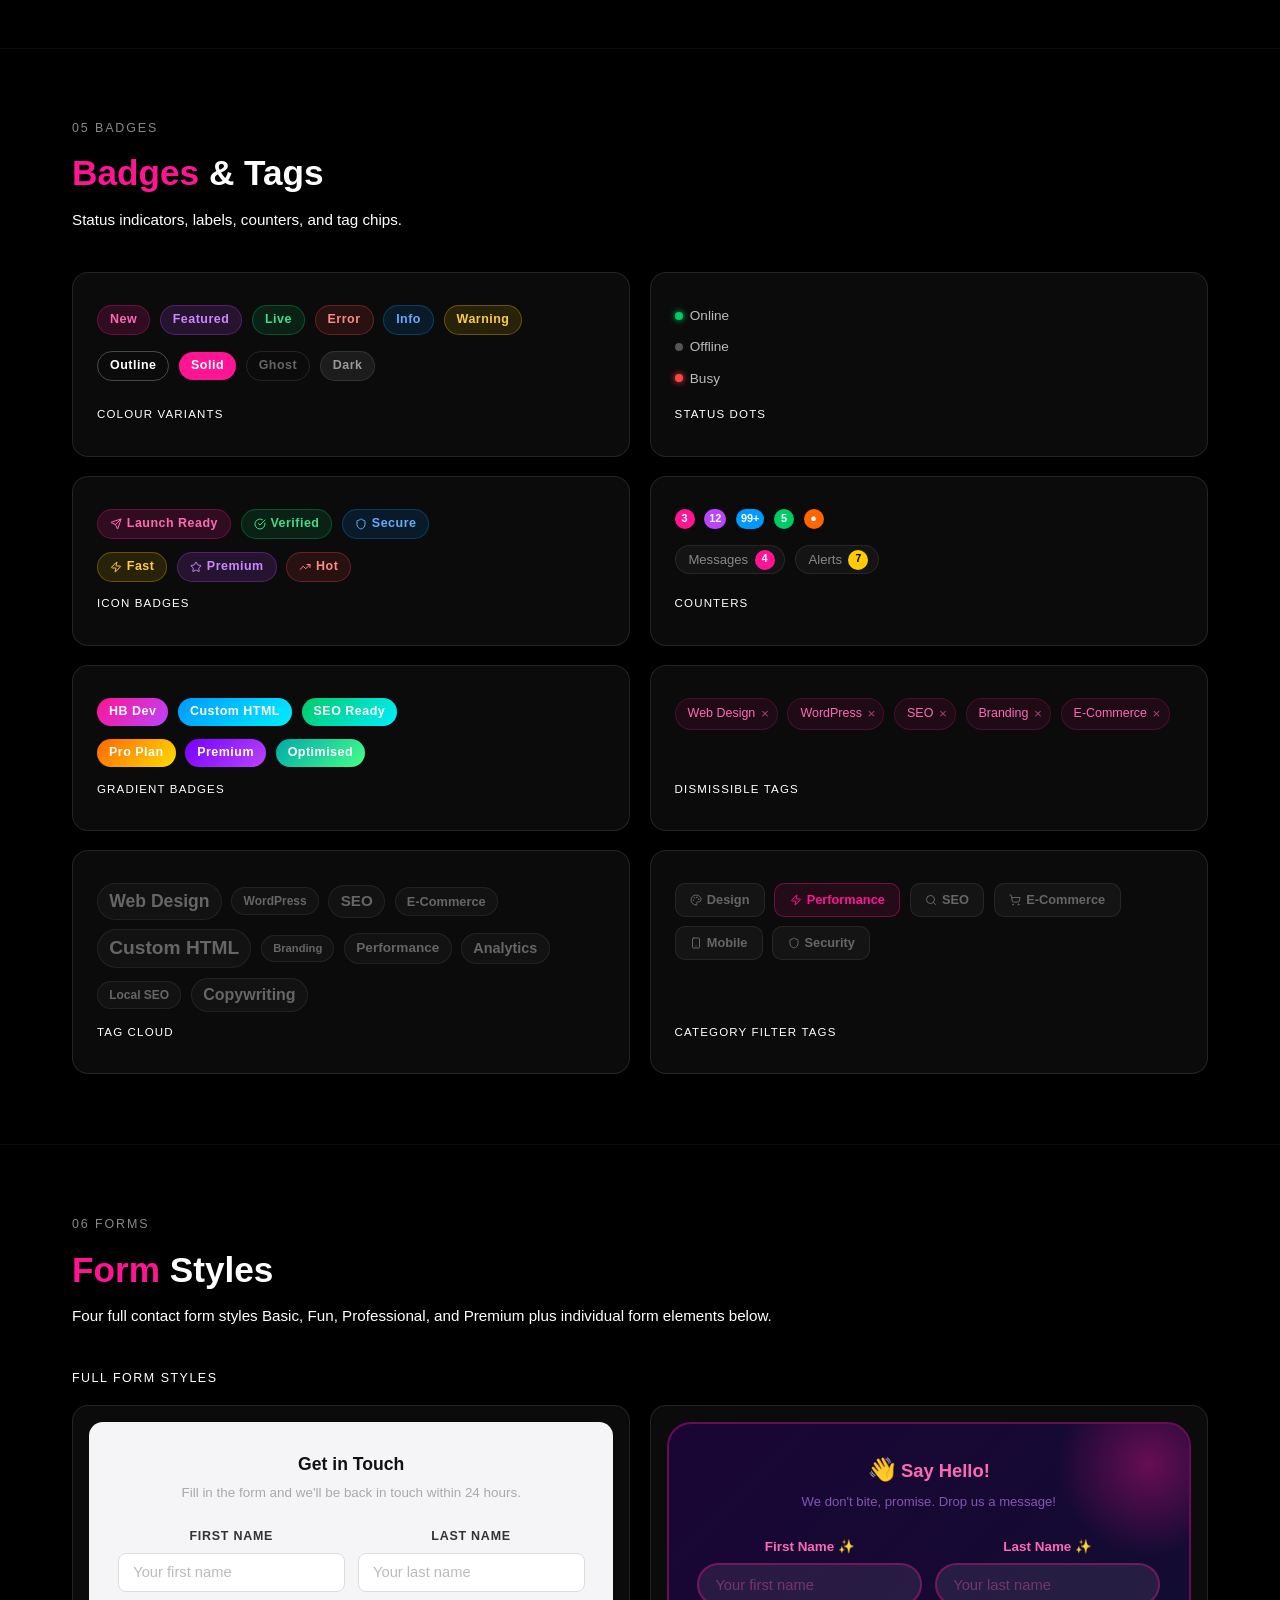
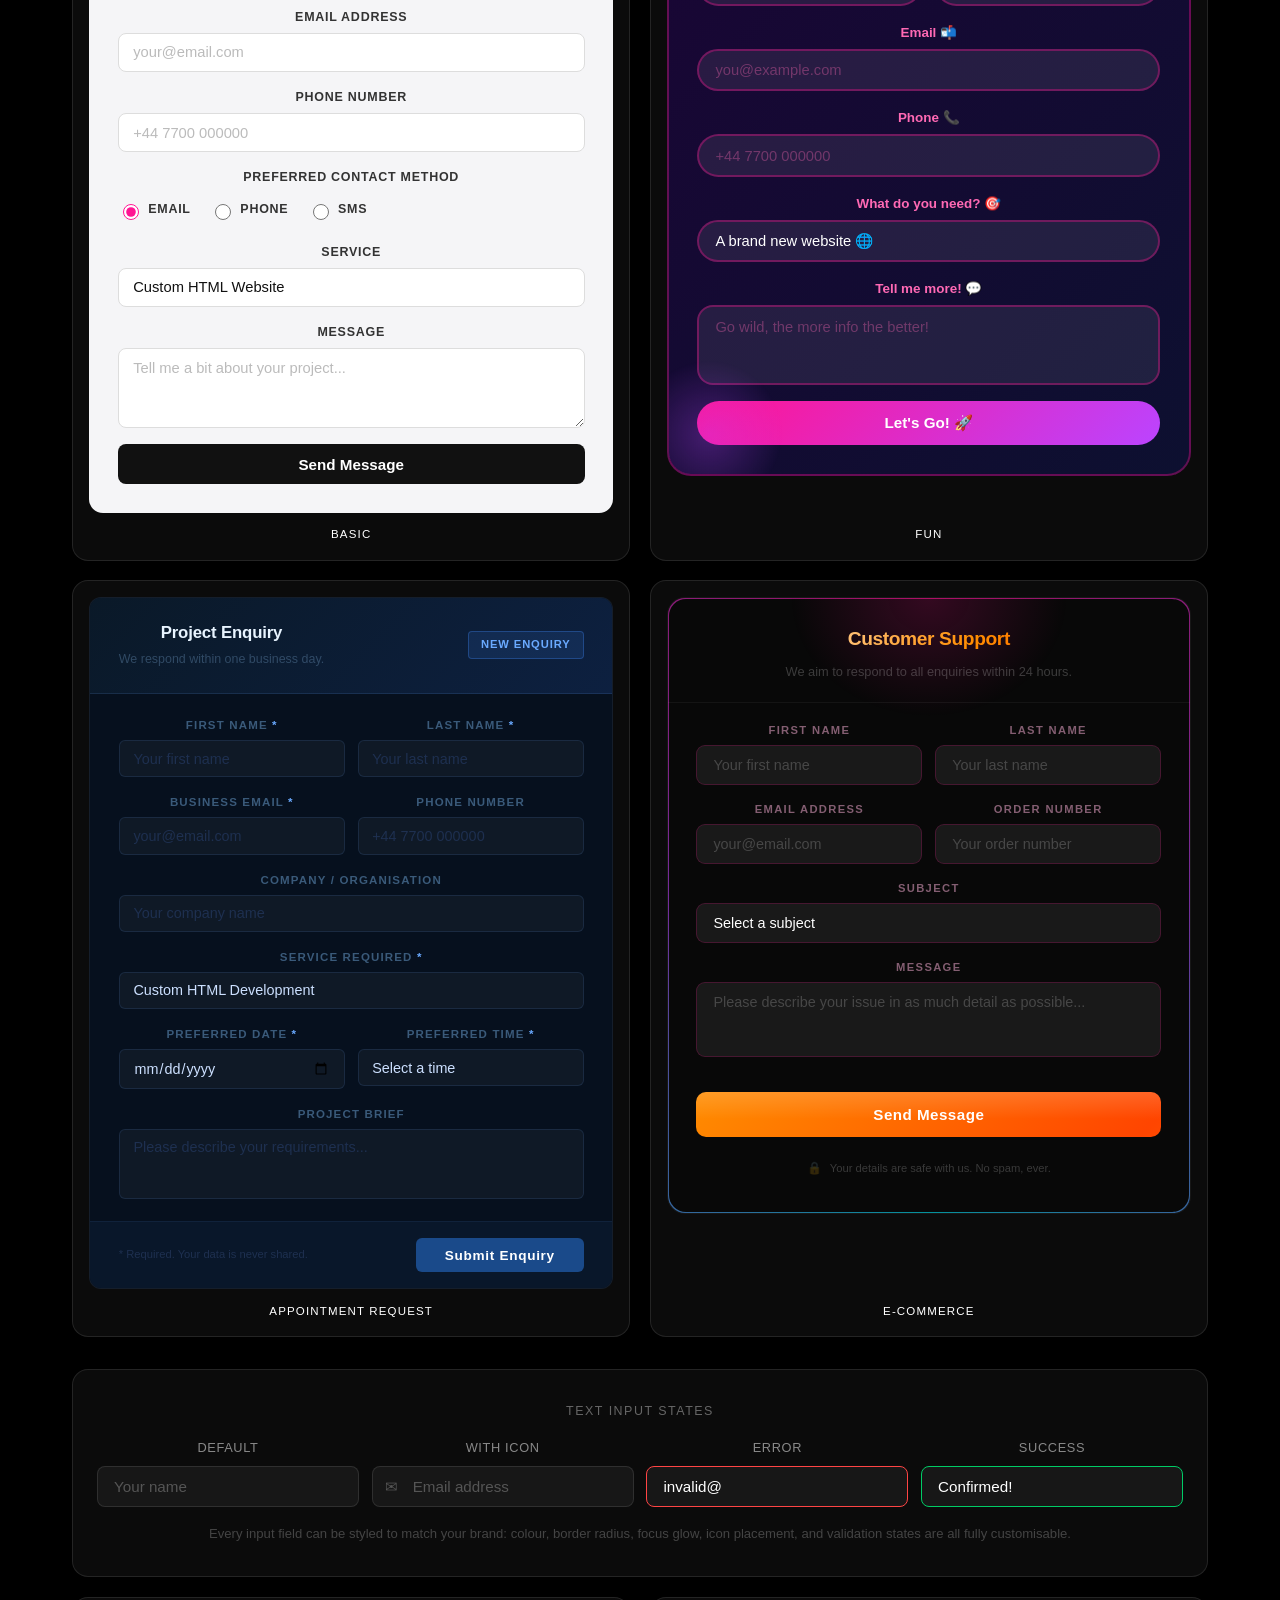
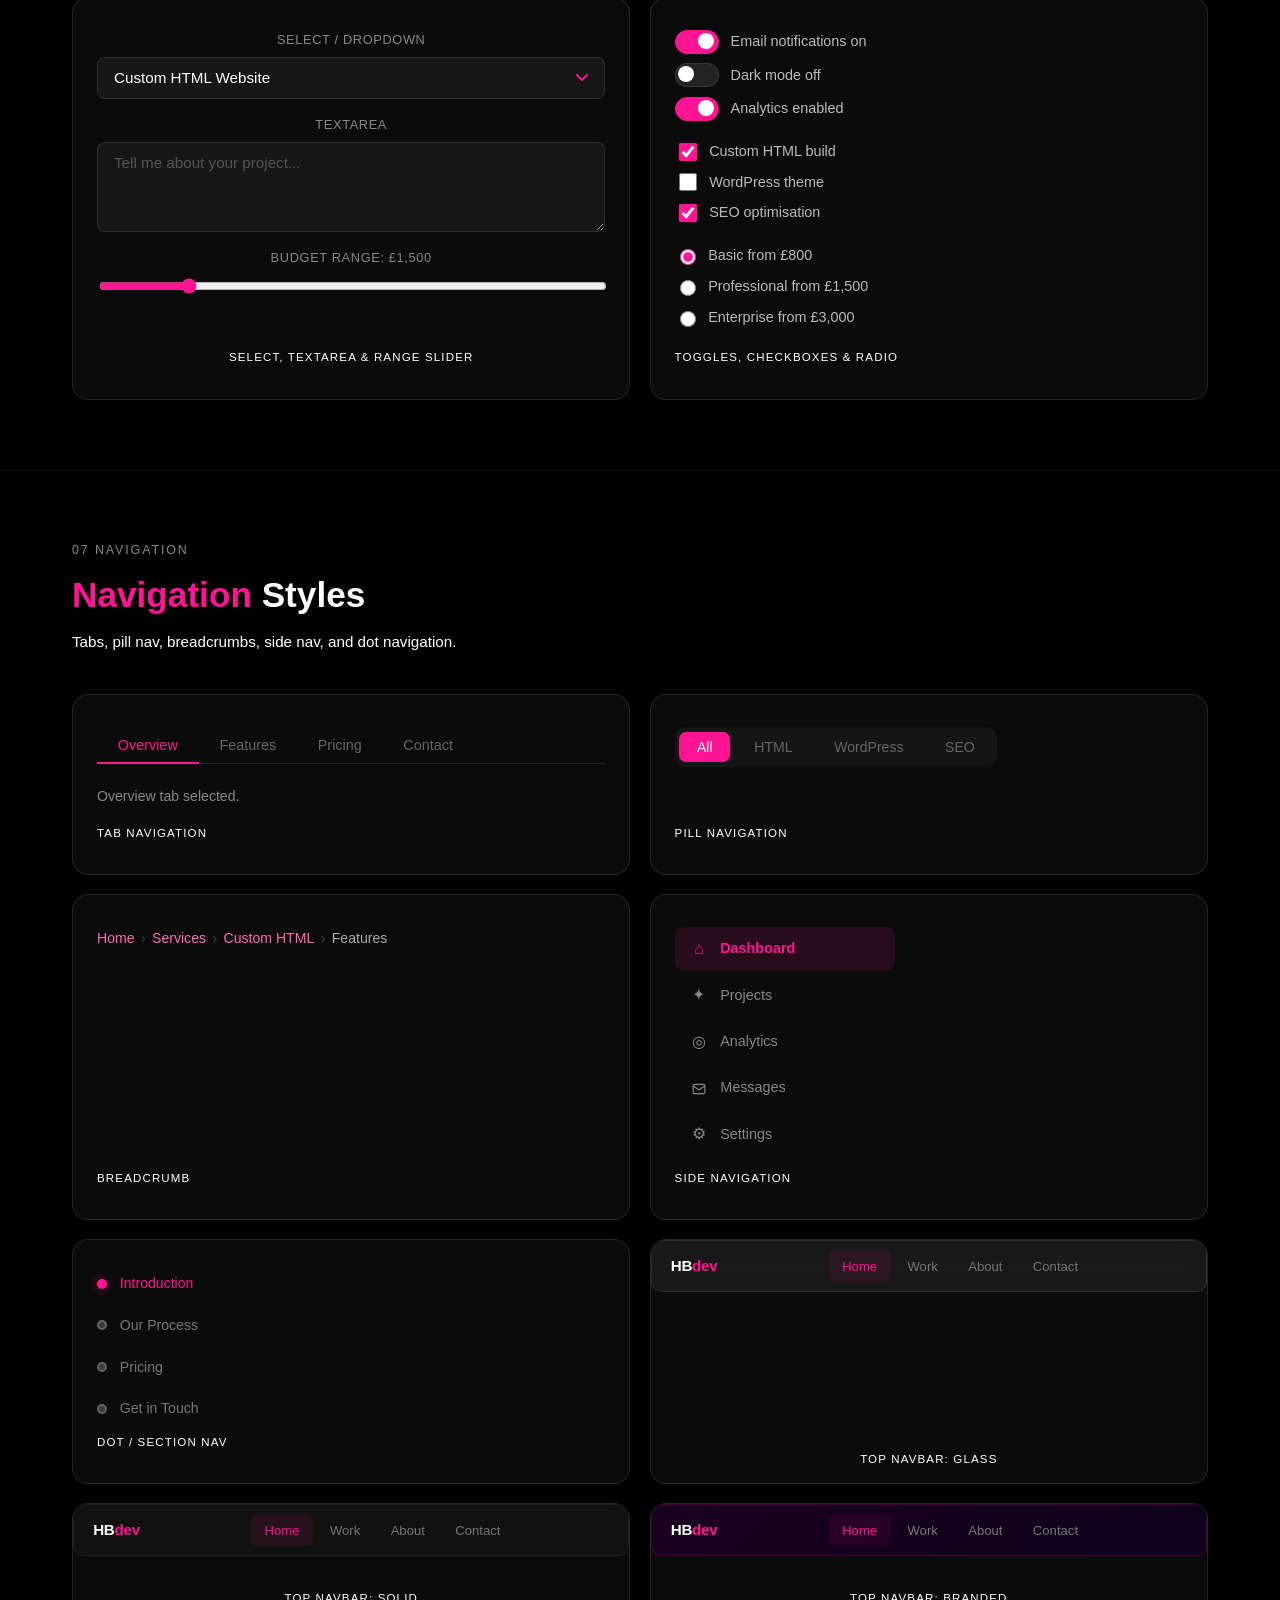
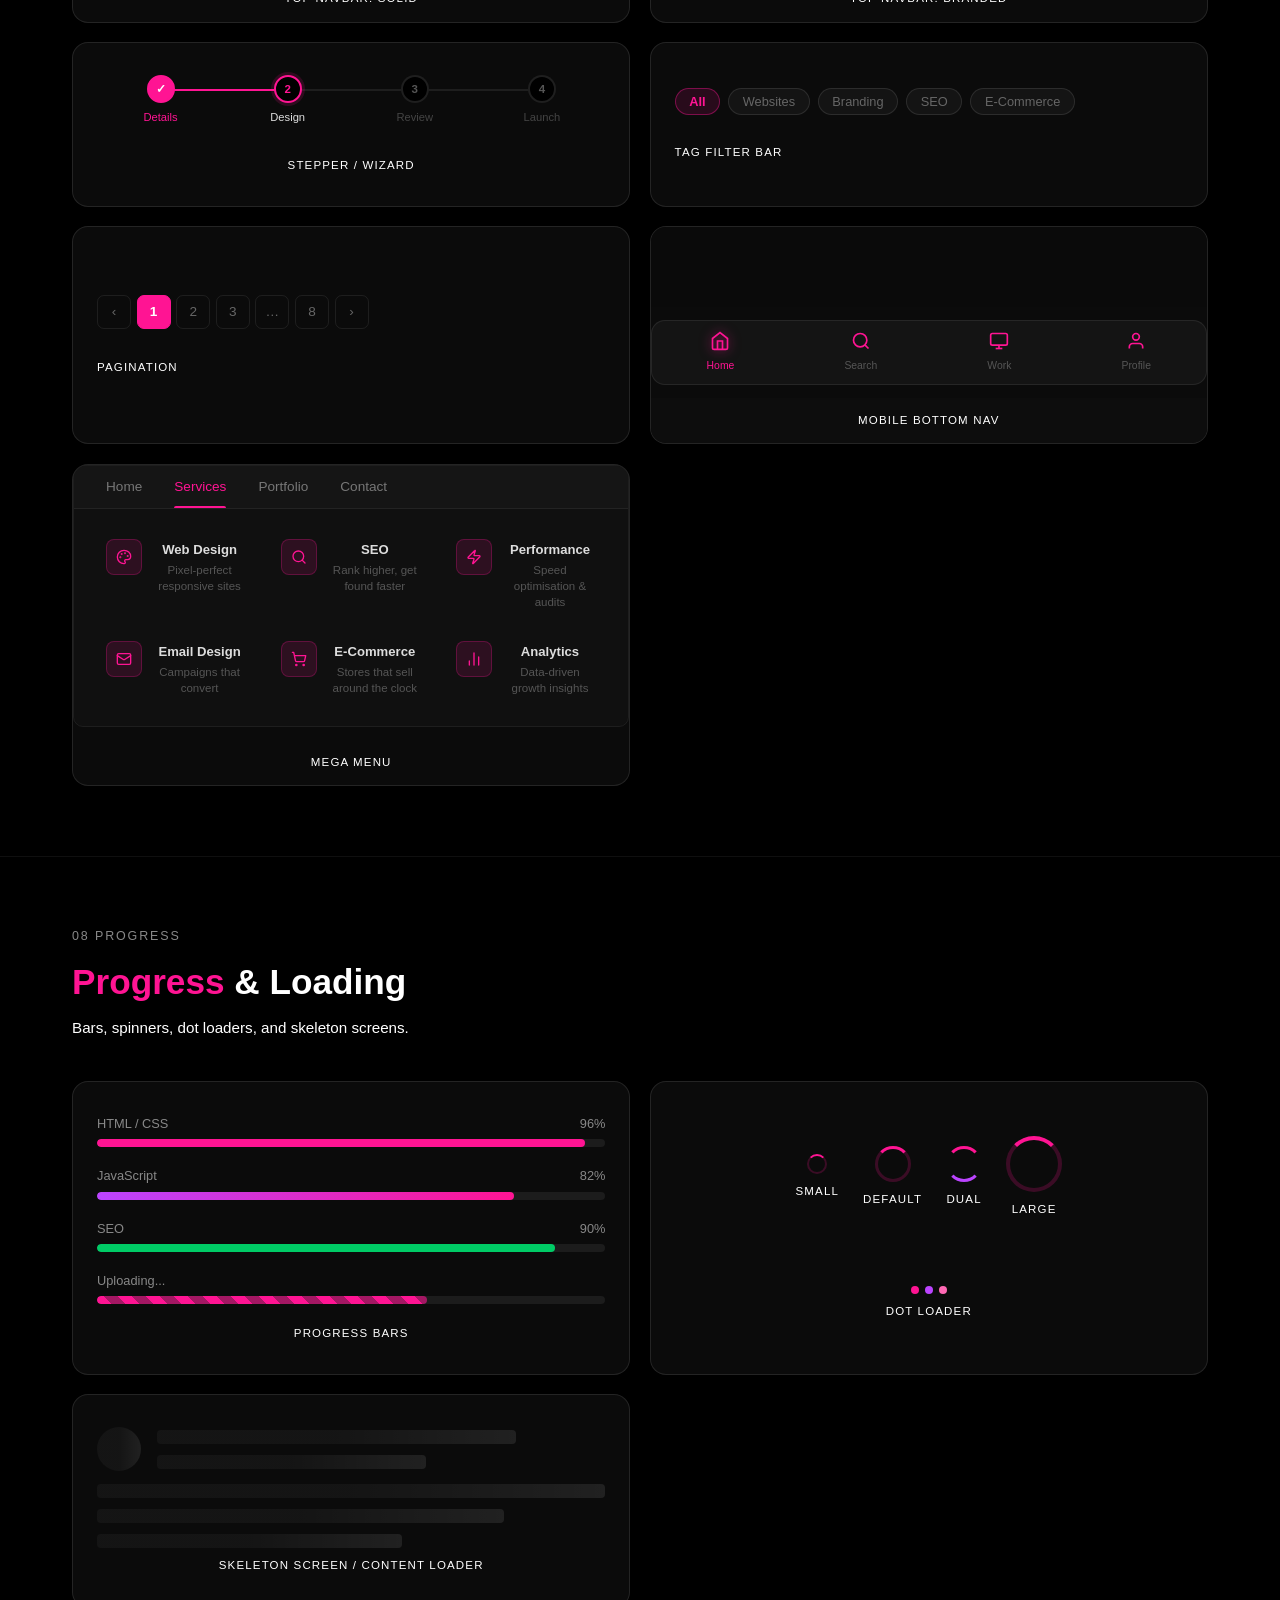
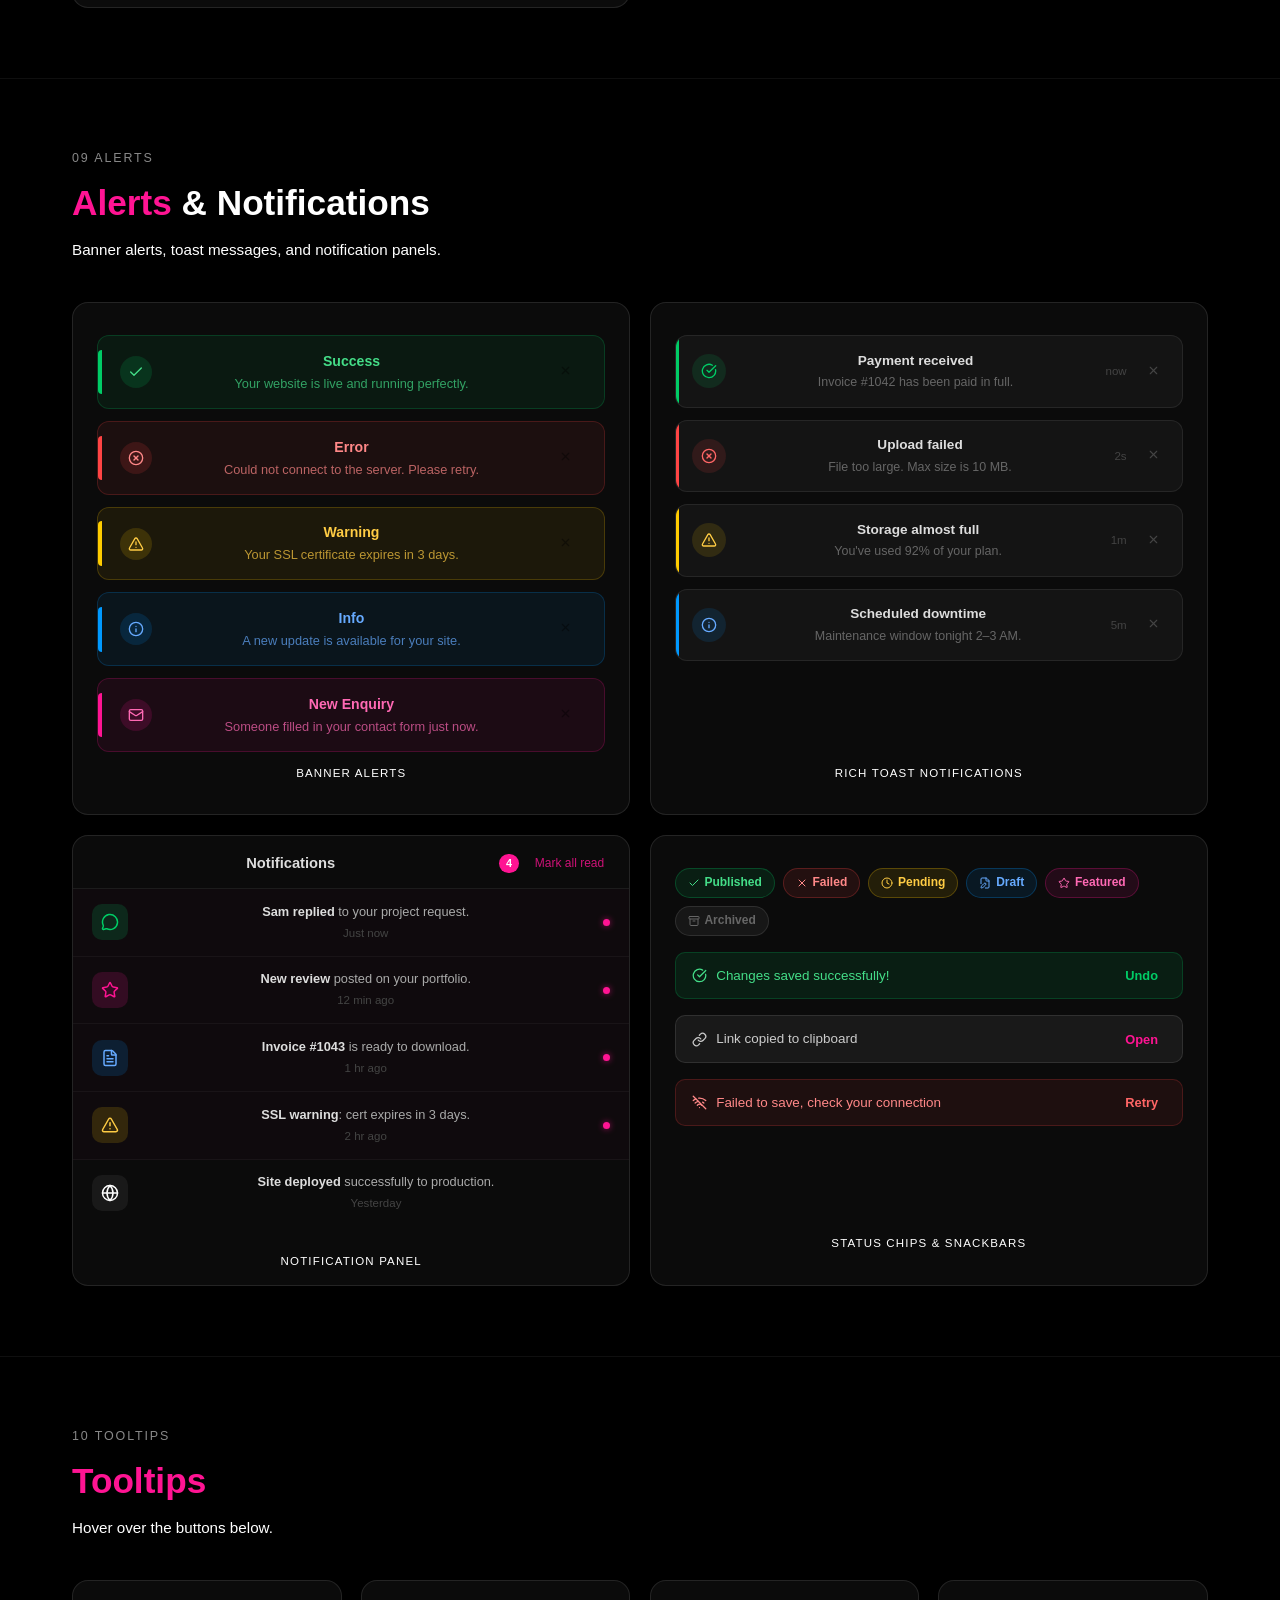
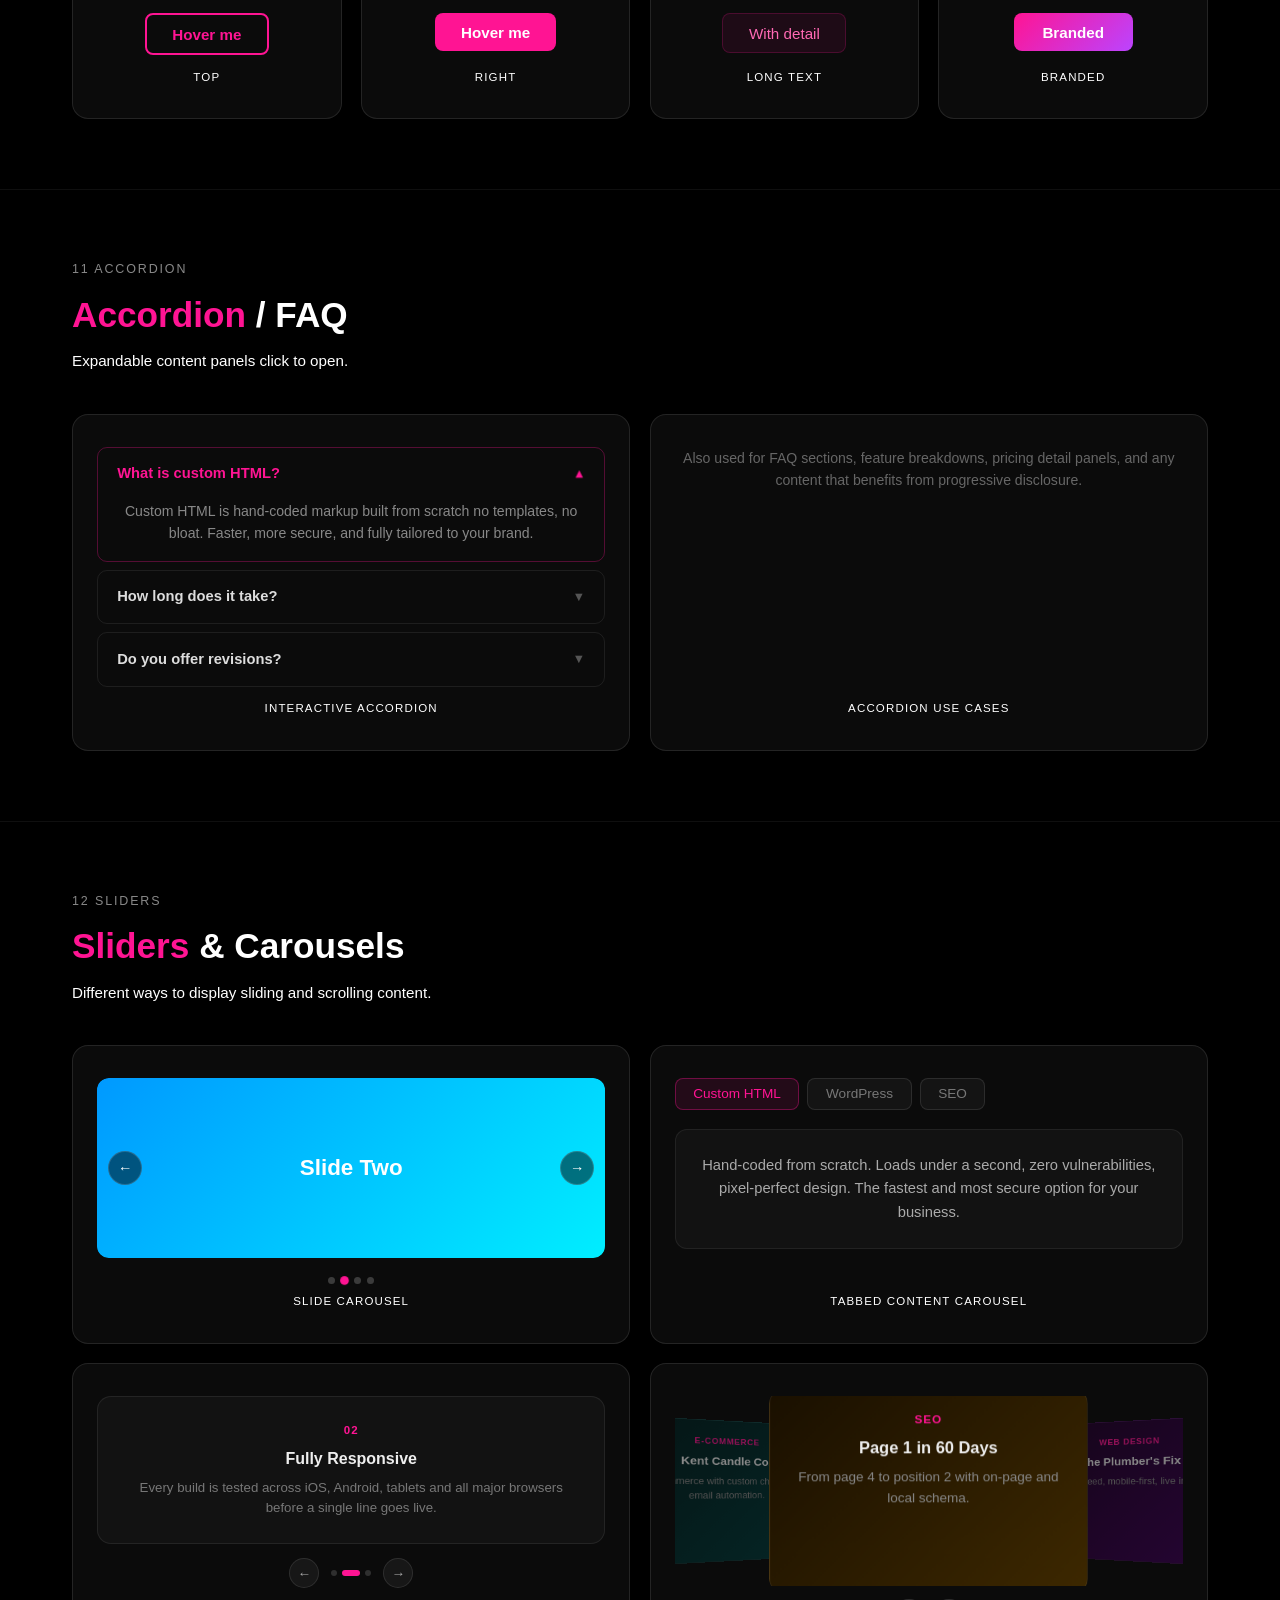
<file: website-features-uk.html>
<!DOCTYPE html>
<html lang="en">
<head>
    <meta charset="UTF-8">
    <link rel="icon" type="image/png" href="images/favicon-96x96.png" sizes="96x96" />
    <link rel="icon" type="image/svg+xml" href="images/favicon.svg" />
    <link rel="shortcut icon" href="images/favicon.ico" />
    <link rel="apple-touch-icon" sizes="180x180" href="images/apple-touch-icon.png" />
    <link rel="manifest" href="images/site.webmanifest" />
    <meta name="viewport" content="width=device-width, initial-scale=1.0">

    <title>Website Features & UI Ideas | Custom Web Design UK | HB Web Development</title>
    <meta name="description" content="Explore interactive buttons, cards, animations, forms, sliders and more — all fully customisable for your brand. HB Web Development builds hand-coded custom websites for businesses across the UK.">
    <meta name="keywords" content="web design UK, custom website design UK, web developer UK, UI components, website features, hand-coded websites, freelance web developer UK, web design inspiration, custom web development UK">
    <meta name="robots" content="index, follow">
    <meta name="author" content="HB Web Development">
    <meta name="geo.region" content="GB-KEN">
    <meta name="geo.placename" content="Kent, Ashford, Canterbury, Folkestone">



    <link rel="stylesheet" href="css/style.css?v=9">
    <link rel="stylesheet" href="css/features.css?v=3">
    <script src="js/lucide.min.js"></script>


    <!-- Canonical -->
    <link rel="canonical" href="https://hbwebdevelopment.co.uk/website-features-uk.html">

    <!-- Open Graph -->
    <meta property="og:type" content="website">
    <meta property="og:site_name" content="HB Web Development">
    <meta property="og:locale" content="en_GB">
    <meta property="og:title" content="Website Features and UI Ideas | Custom Web Design UK | HB Web Development">
    <meta property="og:description" content="Explore interactive buttons, cards, animations, forms, sliders and more — all fully customisable for your brand. Hand-coded custom websites built across the UK.">
    <meta property="og:url" content="https://hbwebdevelopment.co.uk/website-features-uk.html">
    <meta property="og:image" content="https://hbwebdevelopment.co.uk/images/ogimage.png">

    <!-- Twitter Card -->
    <meta name="twitter:card" content="summary_large_image">
    <meta name="twitter:site" content="@HBWebDev">
    <meta name="twitter:title" content="Website Features and UI Ideas | HB Web Development UK">
    <meta name="twitter:description" content="Browse real working examples of buttons, cards, animations, forms and more. Custom websites built across the UK.">
    <meta name="twitter:image" content="https://hbwebdevelopment.co.uk/images/ogimage.png">
    <script type="application/ld+json">
    {
      "@context": "https://schema.org",
      "@type": "BreadcrumbList",
      "itemListElement": [
      {"@type":"ListItem","position":1,"name":"Home","item":"https://hbwebdevelopment.co.uk/"},
      {"@type":"ListItem","position":2,"name":"Website Features","item":"https://hbwebdevelopment.co.uk/website-features-uk.html"}
      ]
    }
    </script>
    <script type="application/ld+json">
    {
      "@context": "https://schema.org",
      "@type": "WebPage",
      "name": "Website Features & UI Ideas",
      "description": "A showcase of custom web design features and UI components built by HB Web Development for businesses across the UK.",
      "url": "https://hbwebdevelopment.co.uk/website-features-uk.html",
      "inLanguage": "en-GB",
      "provider": {"@id": "https://hbwebdevelopment.co.uk/#business"}
    }
    </script>
</head>
<body>
    <a href="#main-content" class="skip-link">Skip to main content</a>

    <!-- Navigation -->
    <nav class="navbar">
        <div class="nav-container">
            <a href="index.html" class="nav-logo">
                <img src="images/hb-logo.png" alt="HB Web Development Logo">
            </a>
            <div class="burger-menu" id="burgerMenu" aria-label="Toggle menu" aria-expanded="false">
                <div class="burger-line"></div>
                <div class="burger-line"></div>
                <div class="burger-line"></div>
            </div>
            <ul class="nav-links" id="navLinks">
                <li><a href="index.html">Home</a></li>
                <li><a href="index.html#about">About</a></li>
                <li><a href="index.html#projects">Inspiration</a></li>
                <li><a href="website-features-uk.html">Feature Ideas</a></li>
                <li class="nav-dropdown">
                    <a href="index.html#advanced-services" class="dropdown-toggle">Services <svg class="chevron" viewBox="0 0 24 24" fill="none" stroke="currentColor" stroke-width="2.5"><polyline points="6 9 12 15 18 9"/></svg></a>
                    <ul class="dropdown-menu">
                        <li>
                            <a href="custom-websites-uk.html">
                                <span class="dropdown-item-icon"><svg viewBox="0 0 24 24" fill="none" stroke="currentColor" stroke-width="2"><polyline points="16 18 22 12 16 6"/><polyline points="8 6 2 12 8 18"/></svg></span>
                                <span class="dropdown-item-text"><span class="dropdown-item-title">Custom HTML</span><span class="dropdown-item-desc">Handcrafted, fast websites</span></span>
                            </a>
                        </li>
                        <li>
                            <a href="website-package-deals-uk.html">
                                <span class="dropdown-item-icon"><svg viewBox="0 0 24 24" fill="none" stroke="currentColor" stroke-width="2"><path d="M21 16V8a2 2 0 0 0-1-1.73l-7-4a2 2 0 0 0-2 0l-7 4A2 2 0 0 0 3 8v8a2 2 0 0 0 1 1.73l7 4a2 2 0 0 0 2 0l7-4A2 2 0 0 0 21 16z"/></svg></span>
                                <span class="dropdown-item-text"><span class="dropdown-item-title">Package Deals</span><span class="dropdown-item-desc">All-in-one website bundles</span></span>
                            </a>
                        </li>
                        <li>
                            <a href="seo-services-uk.html">
                                <span class="dropdown-item-icon"><svg viewBox="0 0 24 24" fill="none" stroke="currentColor" stroke-width="2"><circle cx="11" cy="11" r="8"/><line x1="21" y1="21" x2="16.65" y2="16.65"/></svg></span>
                                <span class="dropdown-item-text"><span class="dropdown-item-title">SEO Services</span><span class="dropdown-item-desc">Get found on Google</span></span>
                            </a>
                        </li>
                    </ul>
                </li>
                <li class="nav-dropdown">
                    <a href="#" class="dropdown-toggle">Blog <svg class="chevron" viewBox="0 0 24 24" fill="none" stroke="currentColor" stroke-width="2.5"><polyline points="6 9 12 15 18 9"/></svg></a>
                    <ul class="dropdown-menu">
                        <li>
                            <a href="seo-explained.html">
                                <span class="dropdown-item-icon"><svg viewBox="0 0 24 24" fill="none" stroke="currentColor" stroke-width="2"><circle cx="11" cy="11" r="8"/><line x1="21" y1="21" x2="16.65" y2="16.65"/></svg></span>
                                <span class="dropdown-item-text"><span class="dropdown-item-title">SEO Explained</span><span class="dropdown-item-desc">Plain English SEO guide</span></span>
                            </a>
                        </li>
                        <li>
                            <a href="hosting-explained.html">
                                <span class="dropdown-item-icon"><svg viewBox="0 0 24 24" fill="none" stroke="currentColor" stroke-width="2"><rect x="2" y="3" width="20" height="14" rx="2"/><line x1="8" y1="21" x2="16" y2="21"/><line x1="12" y1="17" x2="12" y2="21"/></svg></span>
                                <span class="dropdown-item-text"><span class="dropdown-item-title">Hosting Explained</span><span class="dropdown-item-desc">What hosting really means</span></span>
                            </a>
                        </li>
                    </ul>
                </li>
                <li><a href="contact.html" class="nav-btn">Contact</a></li>
            </ul>
        </div>
    </nav>

    <main class="features-page" id="main-content">

        <!-- Hero -->
        <section class="features-hero">
            <div class="fc-creature-wrap" id="featCreature" aria-hidden="true">
                <div class="creature-speech" id="featCreatureSpeech"></div>
                <div class="fc-scaler">
                    <div class="creature-inner">
                        <div class="creature-body">
                            <div class="creature-hair">
                                <div class="hair-spike s1"></div>
                                <div class="hair-spike s2"></div>
                                <div class="hair-spike s3"></div>
                            </div>
                            <div class="creature-glasses"></div>
                            <div class="creature-eye left"><div class="fc-pupil"></div></div>
                            <div class="creature-eye right"><div class="fc-pupil"></div></div>
                            <div class="creature-mouth"></div>
                        </div>
                        <div class="creature-legs">
                            <div class="creature-leg"></div>
                            <div class="creature-leg"></div>
                            <div class="creature-leg"></div>
                            <div class="creature-leg"></div>
                        </div>
                    </div>
                </div>
            </div>
            <!-- Draggable food items — 4 left, 4 right, top half only -->
            <div class="fc-food" id="fcFood0" title="Drag to the mascot's mouth!">🍕</div>
            <div class="fc-food" id="fcFood1" title="Drag to the mascot's mouth!">🍩</div>
            <div class="fc-food" id="fcFood2" title="Drag to the mascot's mouth!">🍪</div>
            <div class="fc-food" id="fcFood3" title="Drag to the mascot's mouth!">🍎</div>
            <div class="fc-food" id="fcFood4" title="Drag to the mascot's mouth!">🍌</div>
            <div class="fc-food" id="fcFood5" title="Drag to the mascot's mouth!">🍓</div>
            <div class="fc-food" id="fcFood6" title="Drag to the mascot's mouth!">🍊</div>
            <div class="fc-food" id="fcFood7" title="Drag to the mascot's mouth!">🍑</div>
            <div class="container">
                <h1><span>Website</span> Features & UI Ideas</h1>
                <p>A visual library of UI components including buttons, cards, navs, forms, animations and more. Every colour, font and layout is customisable. Don't see what you need?</p>
                <a href="contact.html" class="features-ask-btn">Get In Touch</a>
                <div class="features-toc">
                    <a href="#sec-animations" class="toc-chip">Text Animations</a>
                    <a href="#sec-buttons"   class="toc-chip">Buttons</a>
                    <a href="#sec-cards"     class="toc-chip">Cards</a>
                    <a href="#sec-reveal"    class="toc-chip">Reveal Animations</a>
                    <a href="#sec-badges"    class="toc-chip">Badges</a>
                    <a href="#sec-forms"     class="toc-chip">Forms</a>
                    <a href="#sec-navs"      class="toc-chip">Navigation</a>
                    <a href="#sec-progress"  class="toc-chip">Progress &amp; Loading</a>
                    <a href="#sec-alerts"    class="toc-chip">Alerts</a>
                    <a href="#sec-tooltips"  class="toc-chip">Tooltips</a>
                    <a href="#sec-accordion" class="toc-chip">Accordion</a>
                    <a href="#sec-sliders"   class="toc-chip">Sliders</a>
                    <a href="#sec-modal"     class="toc-chip">Modal</a>
                    <a href="#sec-timeline"  class="toc-chip">Timeline</a>
                    <a href="#sec-pricing"   class="toc-chip">Pricing</a>
                    <a href="#sec-avatars"   class="toc-chip">Avatars</a>
                    <a href="#sec-code"      class="toc-chip">Code Block</a>
                </div>
<div class="fc-instructions">
                    <span class="fc-instr-label">Play with our mascot:</span>
                    <span class="fc-instr-item"><span class="fc-instr-key fc-desktop-only">Click</span><span class="fc-instr-key fc-mobile-only">Tap</span> for a message</span>
                    <span class="fc-instr-dot"></span>
                    <span class="fc-instr-item"><span class="fc-instr-key">Drag</span> to move</span>
                    <span class="fc-instr-dot"></span>
                    <span class="fc-instr-item"><span class="fc-instr-key">Throw</span> to bounce</span>
                    <span class="fc-instr-dot"></span>
                    <span class="fc-instr-item"><span class="fc-instr-key fc-desktop-only">Double-click</span><span class="fc-instr-key fc-mobile-only">Double-tap</span> for a surprise</span>
                    <span class="fc-instr-dot"></span>
                    <span class="fc-instr-item"><span class="fc-instr-key">Feed</span> drag food to mouth</span>
                </div>
            </div>
        </section>

        <!-- ══════════════════════════════
             1. TEXT ANIMATIONS
        ══════════════════════════════ -->
        <section id="sec-animations" class="feat-section">
            <div class="container">
                <div class="feat-section-header">
                    <span class="section-number">01 Text Animations</span>
                    <h2><span>Text</span> &amp; Content Animations</h2>
                    <p>How words, headings, and sections can come to life on your site.</p>
                </div>
                <div class="demo-grid col-2">

                    <!-- Typewriter -->
                    <div class="demo-tile ta-tile" style="background: #0d1117; border-color: rgba(0,255,120,0.2);">
                        <span class="ta-label">Typewriter</span>
                        <p class="ta-desc">Text types itself out character by character, with a blinking cursor.</p>
                        <div class="ta-preview" style="background: #0a0f0a; border-radius:8px; padding:0.5rem 1rem;">
                            <span class="ta-typewriter" id="taTypewriter"></span><span class="ta-cursor">|</span>
                        </div>
                        <span class="label">Typewriter Effect</span>
                    </div>

                    <!-- Bounce in -->
                    <div class="demo-tile ta-tile" style="background: linear-gradient(135deg, #1a0535, #0d1030); border-color: rgba(255,20,147,0.3);">
                        <span class="ta-label">Bounce In</span>
                        <p class="ta-desc">Each letter drops in with a satisfying bounce, great for hero headings.</p>
                        <div class="ta-preview ta-bounce-wrap" id="taBounce">
                            <span>W</span><span>e</span><span>l</span><span>c</span><span>o</span><span>m</span><span>e</span>
                        </div>
                        <span class="label">Letter Bounce</span>
                    </div>

                    <!-- Fade up reveal -->
                    <div class="demo-tile ta-tile" style="background: linear-gradient(160deg, #0d0020, #1a0535); border-color: rgba(187,68,255,0.25);">
                        <span class="ta-label">Fade Up</span>
                        <p class="ta-desc">Content fades in from below as the user scrolls to it. Clean and modern.</p>
                        <div class="ta-preview">
                            <p class="ta-fadeup" id="taFadeUp">Your heading fades up beautifully.</p>
                        </div>
                        <span class="label">Scroll Fade Up</span>
                    </div>

                    <!-- Word by word -->
                    <div class="demo-tile ta-tile" style="background: linear-gradient(135deg, #001020, #001a30); border-color: rgba(64,140,255,0.25);">
                        <span class="ta-label">Word by Word</span>
                        <p class="ta-desc">Each word appears in sequence, drawing the reader through your message.</p>
                        <div class="ta-preview ta-word-wrap" id="taWords">
                            <span>Built</span><span>for</span><span>your</span><span>brand.</span>
                        </div>
                        <span class="label">Word Cascade</span>
                    </div>

                    <!-- Slide in from left -->
                    <div class="demo-tile ta-tile" style="background: linear-gradient(135deg, #0a0a0a, #1a0a00); border-color: rgba(255,100,20,0.25);">
                        <span class="ta-label">Slide In</span>
                        <p class="ta-desc">Text or sections slide in from the side, adding depth and direction.</p>
                        <div class="ta-preview">
                            <p class="ta-slidein" id="taSlide">Designed. Developed. Delivered.</p>
                        </div>
                        <span class="label">Slide In Left</span>
                    </div>

                    <!-- Glitch -->
                    <div class="demo-tile ta-tile" style="background: #050505; border-color: rgba(255,0,80,0.3);">
                        <span class="ta-label">Glitch</span>
                        <p class="ta-desc">A digital glitch flicker effect, perfect for tech or creative brands.</p>
                        <div class="ta-preview">
                            <p class="ta-glitch" data-text="HB Dev">HB Dev</p>
                        </div>
                        <span class="label">Glitch Effect</span>
                    </div>

                    <!-- Highlight reveal -->
                    <div class="demo-tile ta-tile" style="background: linear-gradient(135deg, #0d0010, #100020); border-color: rgba(255,20,147,0.3);">
                        <span class="ta-label">Highlight Reveal</span>
                        <p class="ta-desc">A coloured bar sweeps across text to reveal it, like a marker highlight.</p>
                        <div class="ta-preview" style="background: rgba(0,0,0,0.3); border-radius:8px; padding:0.5rem 1rem;">
                            <p class="ta-highlight">Web Design in Kent</p>
                        </div>
                        <span class="label">Highlight Sweep</span>
                    </div>

                    <!-- Count up -->
                    <div class="demo-tile ta-tile" style="background: linear-gradient(135deg, #0d0020, #001a10); border-color: rgba(0,200,100,0.2);">
                        <span class="ta-label">Count Up</span>
                        <p class="ta-desc">Numbers animate up to their value. Great for stats and achievements.</p>
                        <div class="ta-preview ta-counter-row">
                            <div class="ta-counter-item">
                                <span class="ta-count" data-target="50">0</span>
                                <span class="ta-count-label">Projects</span>
                            </div>
                            <div class="ta-counter-item">
                                <span class="ta-count" data-target="98">0</span>
                                <span class="ta-count-label">% Satisfaction</span>
                            </div>
                            <div class="ta-counter-item">
                                <span class="ta-count" data-target="5">0</span>
                                <span class="ta-count-label">Years Exp.</span>
                            </div>
                        </div>
                        <span class="label">Animated Counters</span>
                    </div>

                    <!-- Pop In -->
                    <div class="demo-tile ta-tile" style="background: linear-gradient(135deg, #1a0020, #0d0030); border-color: rgba(221,136,255,0.3);">
                        <span class="ta-label">Pop In</span>
                        <p class="ta-desc">Letters or words scale up from nothing and snap into place with a springy bounce.</p>
                        <div class="ta-preview">
                            <p class="ta-pop-demo">Pop<span>!</span></p>
                        </div>
                        <span class="label">Spring Scale</span>
                    </div>

                    <!-- Wave -->
                    <div class="demo-tile ta-tile" style="background: linear-gradient(135deg, #00101a, #001525); border-color: rgba(0,180,255,0.25);">
                        <span class="ta-label">Wave</span>
                        <p class="ta-desc">Each letter ripples up and down in sequence, playful and eye-catching for short words.</p>
                        <div class="ta-preview">
                            <p class="ta-wave-demo"><span>W</span><span>a</span><span>v</span><span>e</span></p>
                        </div>
                        <span class="label">Letter Wave</span>
                    </div>

                </div>
            </div>
        </section>

        <!-- ══════════════════════════════
             2. BUTTONS
        ══════════════════════════════ -->
        <section id="sec-buttons" class="feat-section">
            <div class="container">
                <div class="feat-section-header">
                    <span class="section-number">02 Buttons</span>
                    <h2><span>Button</span> Styles</h2>
                    <p>From solid fills to glowing pulses every style hover-interactive.</p>
                </div>

                <!-- Style variants -->
                <div class="demo-grid col-4" style="margin-bottom:1.2rem;">
                    <div class="demo-tile">
                        <button class="fb-solid">Solid</button>
                        <span class="label">Solid Fill</span>
                    </div>
                    <div class="demo-tile">
                        <button class="fb-outline">Outline</button>
                        <span class="label">Outline</span>
                    </div>
                    <div class="demo-tile">
                        <button class="fb-ghost">Ghost</button>
                        <span class="label">Ghost</span>
                    </div>
                    <div class="demo-tile">
                        <button class="fb-pill">Pill</button>
                        <span class="label">Pill Shape</span>
                    </div>
                    <div class="demo-tile">
                        <button class="fb-gradient">Gradient</button>
                        <span class="label">Gradient</span>
                    </div>
                    <div class="demo-tile">
                        <button class="fb-glow">Pulsing Glow</button>
                        <span class="label">Animated Glow</span>
                    </div>
                    <div class="demo-tile">
                        <button class="fb-danger">Delete</button>
                        <span class="label">Danger</span>
                    </div>
                    <div class="demo-tile">
                        <button class="fb-success">Confirm</button>
                        <span class="label">Success</span>
                    </div>
                    <div class="demo-tile">
                        <button class="fb-icon">
                            <svg viewBox="0 0 24 24"><path d="M12 2L2 7l10 5 10-5-10-5zM2 17l10 5 10-5M2 12l10 5 10-5"/></svg>
                            With Icon
                        </button>
                        <span class="label">Icon Button</span>
                    </div>
                    <div class="demo-tile">
                        <button class="fb-loading">
                            <span class="fb-spinner"></span>
                            Loading...
                        </button>
                        <span class="label">Loading State</span>
                    </div>
                    <div class="demo-tile">
                        <button class="fb-text">Text Button</button>
                        <span class="label">Text / Link</span>
                    </div>
                    <div class="demo-tile">
                        <div class="fb-split">
                            <button>Action</button>
                            <button>&#9660;</button>
                        </div>
                        <span class="label">Split Button</span>
                    </div>
                </div>

                <!-- Electric / Animated -->
                <div style="margin-top:0.5rem;">
                    <p style="color: #fff;font-size:0.78rem;letter-spacing:0.12em;text-transform:uppercase;margin:0 0 1rem;">Electric &amp; Animated</p>
                    <div class="demo-grid col-4">
                        <div class="demo-tile">
                            <button class="fb-electric-pulse">Pulse Glow</button>
                            <span class="label">Pulsing Glow</span>
                        </div>
                        <div class="demo-tile">
                            <button class="fb-electric-dot">Border Dot</button>
                            <span class="label">Travelling Dot</span>
                        </div>
                        <div class="demo-tile">
                            <button class="fb-electric-conic">Conic Sweep</button>
                            <span class="label">Conic Border</span>
                        </div>
                        <div class="demo-tile">
                            <button class="fb-electric-flicker">Neon Flicker</button>
                            <span class="label">Neon Flicker</span>
                        </div>
                        <div class="demo-tile">
                            <button class="fb-electric-rainbow">Rainbow Sweep</button>
                            <span class="label">Rainbow Border</span>
                        </div>
                        <div class="demo-tile">
                            <button class="fb-electric-ring">Cyan Ring</button>
                            <span class="label">Pulse Ring</span>
                        </div>
                        <div class="demo-tile">
                            <button class="fb-electric-purple">Purple Electric</button>
                            <span class="label">Purple Glow</span>
                        </div>
                        <div class="demo-tile">
                            <button class="fb-electric-spark">Spark Hover</button>
                            <span class="label">Spark on Hover</span>
                        </div>
                    </div>
                </div>

                <!-- Sizes -->
                <div style="margin-top:1.2rem;">
                    <p style="color:#fff;font-size:0.78rem;letter-spacing:0.12em;text-transform:uppercase;margin:0 0 1rem;">Size Variants</p>
                    <div class="demo-tile" style="flex-direction:row; flex-wrap:wrap; gap:1rem; justify-content:center; padding:1.5rem; align-items:center;">
                        <button class="fb-sm">Small</button>
                        <button class="fb-md">Medium</button>
                        <button class="fb-lg">Large</button>
                        <button class="fb-xl">Extra Large</button>
                    </div>
                </div>
            </div>
        </section>

        <!-- ══════════════════════════════
             3. CARDS
        ══════════════════════════════ -->
        <section id="sec-cards" class="feat-section">
            <div class="container">
                <div class="feat-section-header">
                    <span class="section-number">03 Cards</span>
                    <h2><span>Card</span> Styles</h2>
                    <p>Containers for content each with a distinct personality. Hover over each one.</p>
                </div>

                <!-- Row 1: basic styles -->
                <p style="color:#fff;font-size:0.78rem;letter-spacing:0.12em;text-transform:uppercase;margin:0 0 0.8rem;">Basic Styles</p>
                <div class="demo-grid col-3" style="margin-bottom:1.5rem;">
                    <div class="demo-tile" style="padding:1rem; align-items:stretch;">
                        <div class="fc-basic">
                            <h4>Basic Card</h4>
                            <p>Clean minimal card with subtle border and hover lift.</p>
                        </div>
                        <span class="label">Basic</span>
                    </div>
                    <div class="demo-tile" style="padding:1rem; align-items:stretch;">
                        <div class="fc-pink">
                            <h4>Branded Card</h4>
                            <p>Brand-coloured border and tinted background for emphasis.</p>
                        </div>
                        <span class="label">Branded</span>
                    </div>
                    <div class="demo-tile" style="padding:1rem; align-items:stretch; background: linear-gradient(135deg, #2d0545 0%, #0a1540 50%, #1a0030 100%);">
                        <div class="fc-glass">
                            <h4>Glass Card</h4>
                            <p>Frosted glass effect with backdrop blur for modern UI.</p>
                        </div>
                        <span class="label">Glassmorphism</span>
                    </div>
                    <div class="demo-tile" style="padding:1rem; align-items:stretch;">
                        <div class="fc-gradient">
                            <h4>Gradient Card</h4>
                            <p>Subtle gradient background to add depth and colour.</p>
                        </div>
                        <span class="label">Gradient</span>
                    </div>
                    <div class="demo-tile" style="padding:1rem; align-items:stretch;">
                        <div class="fc-stat">
                            <div class="stat-num">94%</div>
                            <div class="stat-label">Client Satisfaction</div>
                        </div>
                        <span class="label">Stat Card</span>
                    </div>
                    <div class="demo-tile" style="padding:1rem; align-items:stretch;">
                        <div class="fc-profile">
                            <div class="avatar">HB</div>
                            <h4>Hayley B.</h4>
                            <p>Web Developer · Kent</p>
                        </div>
                        <span class="label">Profile Card</span>
                    </div>
                </div>

                <!-- Row 2: interactive styles -->
                <p style="color:#fff;font-size:0.78rem;letter-spacing:0.12em;text-transform:uppercase;margin:0 0 0.8rem;">Interactive Styles</p>
                <div class="demo-grid col-3" style="margin-bottom:1.5rem;">

                    <!-- Flip card -->
                    <div class="demo-tile" style="padding:1rem; align-items:stretch; min-height:240px;">
                        <div class="fc-flip">
                            <div class="fc-flip-inner">
                                <div class="fc-flip-front">
                                    <div class="flip-icon">🌐</div>
                                    <h4>Flip Card</h4>
                                    <p>Hover to reveal the back</p>
                                </div>
                                <div class="fc-flip-back">
                                    <h4>Back Side!</h4>
                                    <p>Perfect for services, team members, or feature reveals.</p>
                                    <button class="fb-solid" style="font-size:0.8rem;padding:0.4rem 1rem;">Learn More</button>
                                </div>
                            </div>
                        </div>
                        <span class="label">3D Flip</span>
                    </div>

                    <!-- Tilt card -->
                    <div class="demo-tile" style="padding:1rem; align-items:stretch; position:relative;">
                        <div class="fc-tilt" id="tiltCard" style="position:relative;overflow:hidden;">
                            <div class="tilt-shine" id="tiltShine"></div>
                            <h4>Tilt Card</h4>
                            <p>Move your mouse over this card to see the 3D tilt and light reflection effect.</p>
                        </div>
                        <span class="label">3D Tilt</span>
                    </div>

                    <!-- Image overlay card -->
                    <div class="demo-tile" style="padding:1rem; align-items:stretch; min-height:240px;">
                        <div class="fc-overlay">
                            <div class="fc-overlay-bg">🏙️</div>
                            <div class="fc-overlay-content">
                                <h4>Image Overlay</h4>
                                <p>Hover to reveal description text sliding up from below.</p>
                            </div>
                        </div>
                        <span class="label">Image Overlay</span>
                    </div>

                    <!-- Neon card -->
                    <div class="demo-tile" style="padding:1rem; align-items:stretch;">
                        <div class="fc-neon">
                            <h4>Neon Card</h4>
                            <p>Hover to activate the spinning electric border. Ideal for hero features and CTAs.</p>
                        </div>
                        <span class="label">Neon / Electric</span>
                    </div>

                    <!-- Expandable card -->
                    <div class="demo-tile" style="padding:1rem; align-items:stretch;">
                        <div class="fc-expand" id="expandCard">
                            <div class="fc-expand-head" role="button" tabindex="0" onclick="toggleExpandCard()">
                                <h4>Expandable Card</h4>
                                <div class="fc-expand-arrow">▼</div>
                            </div>
                            <div class="fc-expand-body">
                                <p>Hidden content revealed on click. Great for service details, extra info, or product specs without cluttering the page.</p>
                            </div>
                        </div>
                        <span class="label">Expand / Reveal</span>
                    </div>

                    <!-- Testimonial card -->
                    <div class="demo-tile" style="padding:1rem; align-items:stretch;">
                        <div class="fc-quote">
                            <blockquote>"Hayley built our site from scratch it's fast, beautiful, and exactly what we needed."</blockquote>
                            <div class="q-author">
                                <div class="q-avatar">JD</div>
                                <div>
                                    <div class="q-name">James D.</div>
                                    <div class="q-role">A.P.T Builders</div>
                                </div>
                            </div>
                        </div>
                        <span class="label">Testimonial / Quote</span>
                    </div>
                </div>

                <!-- Row 3: layout variants -->
                <p style="color:#fff;font-size:0.78rem;letter-spacing:0.12em;text-transform:uppercase;margin:0 0 0.8rem;">Layout Variants</p>
                <div class="demo-grid col-2">

                    <!-- Horizontal card -->
                    <div class="demo-tile" style="padding:1rem; align-items:stretch; flex-direction:column; gap:0.6rem;">
                        <div class="fc-horizontal">
                            <div class="hcard-icon"><i data-lucide="zap"></i></div>
                            <div class="hcard-text">
                                <h4>Custom HTML Build</h4>
                                <p>Hand-coded from scratch for maximum speed and security.</p>
                            </div>
                        </div>
                        <div class="fc-horizontal">
                            <div class="hcard-icon" style="background:linear-gradient(135deg,#0099ff,#00eeff);"><i data-lucide="layout"></i></div>
                            <div class="hcard-text">
                                <h4>Design Mockups</h4>
                                <p>See your site before a single line of code is written.</p>
                            </div>
                        </div>
                        <div class="fc-horizontal">
                            <div class="hcard-icon" style="background:linear-gradient(135deg,#44ff88,#0099ff);">📈</div>
                            <div class="hcard-text">
                                <h4>SEO Optimised</h4>
                                <p>Built to rank local Kent SEO included as standard.</p>
                            </div>
                        </div>
                        <span class="label">Horizontal / List Cards</span>
                    </div>

                    <!-- Notification cards -->
                    <div class="demo-tile" style="padding:1rem; align-items:stretch; flex-direction:column; gap:0.5rem;">
                        <div class="fc-notify">
                            <div class="notif-dot"></div>
                            <div class="notif-body">
                                <h4>New enquiry received</h4>
                                <p>Someone submitted your contact form.</p>
                            </div>
                            <div class="notif-time">Just now</div>
                        </div>
                        <div class="fc-notify">
                            <div class="notif-dot" style="background:#0099ff;box-shadow:0 0 8px rgba(0,153,255,0.6);"></div>
                            <div class="notif-body">
                                <h4>Your site is live!</h4>
                                <p>Deployment completed successfully.</p>
                            </div>
                            <div class="notif-time">2m ago</div>
                        </div>
                        <div class="fc-notify">
                            <div class="notif-dot" style="background:#44ff88;box-shadow:0 0 8px rgba(68,255,136,0.6);animation:none;"></div>
                            <div class="notif-body">
                                <h4>SEO report ready</h4>
                                <p>Your monthly rankings report is available.</p>
                            </div>
                            <div class="notif-time">1h ago</div>
                        </div>
                        <span class="label">Notification Cards</span>
                    </div>
                </div>

                <!-- Scroll stack cards -->
                <p style="color:#fff;font-size:0.78rem;letter-spacing:0.12em;text-transform:uppercase;margin:2rem 0 0.8rem;">Scroll Stack</p>
                <div class="fc-stack-demo" id="fcStackDemo">
                    <div class="fc-stack-card" style="--stack-bg:linear-gradient(135deg,#1a003a,#2d0060);">
                        <span class="stack-num">01</span>
                        <h4>Discovery</h4>
                        <p>We start by understanding your business, goals, and target audience to plan the perfect site.</p>
                    </div>
                    <div class="fc-stack-card" style="--stack-bg:linear-gradient(135deg,#001a40,#002a6e);">
                        <span class="stack-num">02</span>
                        <h4>Design</h4>
                        <p>A full visual mockup of your site is created before a single line of code is written.</p>
                    </div>
                    <div class="fc-stack-card" style="--stack-bg:linear-gradient(135deg,#001a1a,#003a3a);">
                        <span class="stack-num">03</span>
                        <h4>Build</h4>
                        <p>Hand-coded HTML, CSS and JS. Lightning fast, fully custom, and built to last.</p>
                    </div>
                    <div class="fc-stack-card" style="--stack-bg:linear-gradient(135deg,#1a0a00,#3a1800);">
                        <span class="stack-num">04</span>
                        <h4>Launch</h4>
                        <p>Deployed, tested and live. SEO baked in from day one so you rank right away.</p>
                    </div>
                    <div class="fc-stack-hint"><span class="fc-desktop-only">scroll</span><span class="fc-mobile-only">swipe</span> to stack cards</div>
                </div>

            </div>
        </section>

        <!-- ══════════════════════════════
             REVEAL ANIMATIONS
        ══════════════════════════════ -->
        <section id="sec-reveal" class="feat-section">
            <div class="container">
                <div class="feat-section-header">
                    <span class="section-number">04 Reveal Animations</span>
                    <h2><span>Reveal</span> Animations</h2>
                    <p>Content that animates into view as you scroll. Six different entrance styles, all triggerable on any card, text, or element.</p>
                </div>
                <div class="demo-grid col-3" id="frGrid" style="margin-bottom:1.5rem;">
                    <div class="demo-tile" style="padding:1rem;align-items:stretch;">
                        <div class="fr-card fr-slide-up" data-delay="0">
                            <div class="fr-icon">⬆️</div>
                            <h4>Slide Up</h4>
                            <p>Rises from below as it fades in. Clean and widely used for hero text and cards.</p>
                        </div>
                        <span class="label">Slide Up</span>
                    </div>
                    <div class="demo-tile" style="padding:1rem;align-items:stretch;">
                        <div class="fr-card fr-slide-left" data-delay="100">
                            <div class="fr-icon">⬅️</div>
                            <h4>Slide Left</h4>
                            <p>Sweeps in from the left. Great for feature lists and timeline entries.</p>
                        </div>
                        <span class="label">Slide Left</span>
                    </div>
                    <div class="demo-tile" style="padding:1rem;align-items:stretch;">
                        <div class="fr-card fr-slide-right" data-delay="200">
                            <div class="fr-icon">➡️</div>
                            <h4>Slide Right</h4>
                            <p>Sweeps in from the right. Pairs with slide left for alternating layouts.</p>
                        </div>
                        <span class="label">Slide Right</span>
                    </div>
                    <div class="demo-tile" style="padding:1rem;align-items:stretch;">
                        <div class="fr-card fr-zoom-in" data-delay="0">
                            <div class="fr-icon">🔍</div>
                            <h4>Zoom In</h4>
                            <p>Scales up from a smaller size. Eye-catching for pricing cards and CTAs.</p>
                        </div>
                        <span class="label">Zoom In</span>
                    </div>
                    <div class="demo-tile" style="padding:1rem;align-items:stretch;">
                        <div class="fr-card fr-flip-in" data-delay="100">
                            <div class="fr-icon">🔄</div>
                            <h4>Flip In</h4>
                            <p>Flips down from a tilted angle. Adds drama to testimonials and feature highlights.</p>
                        </div>
                        <span class="label">Flip In</span>
                    </div>
                    <div class="demo-tile" style="padding:1rem;align-items:stretch;">
                        <div class="fr-card fr-blur-in" data-delay="200">
                            <div class="fr-icon">🌫️</div>
                            <h4>Blur In</h4>
                            <p>Sharpens from a soft blur. Feels premium and modern for image-heavy layouts.</p>
                        </div>
                        <span class="label">Blur In</span>
                    </div>
                </div>
                <div style="text-align:center;margin-top:1.5rem;">
                    <button id="frReplayBtn" class="fr-replay-btn">
                        <svg viewBox="0 0 24 24" fill="none" stroke="currentColor" stroke-width="2.5"><polyline points="1 4 1 10 7 10"/><path d="M3.51 15a9 9 0 1 0 .49-4.5"/></svg>
                        Replay Animations
                    </button>
                </div>
            </div>
        </section>

        <!-- ══════════════════════════════
             4. BADGES & TAGS
        ══════════════════════════════ -->
        <section id="sec-badges" class="feat-section">
            <div class="container">
                <div class="feat-section-header">
                    <span class="section-number">05 Badges</span>
                    <h2><span>Badges</span> &amp; Tags</h2>
                    <p>Status indicators, labels, counters, and tag chips.</p>
                </div>
                <div class="demo-grid col-2">

                    <!-- Colour variants -->
                    <div class="demo-tile" style="align-items:flex-start;gap:1rem;">
                        <div class="badge-row">
                            <span class="fb-badge pink">New</span>
                            <span class="fb-badge purple">Featured</span>
                            <span class="fb-badge green">Live</span>
                            <span class="fb-badge red">Error</span>
                            <span class="fb-badge blue">Info</span>
                            <span class="fb-badge yellow">Warning</span>
                        </div>
                        <div class="badge-row">
                            <span class="fb-badge outline">Outline</span>
                            <span class="fb-badge solid">Solid</span>
                            <span class="fb-badge ghost">Ghost</span>
                            <span class="fb-badge dark">Dark</span>
                        </div>
                        <span class="label">Colour Variants</span>
                    </div>

                    <!-- Status dots -->
                    <div class="demo-tile" style="align-items:flex-start;gap:1rem;">
                        <div style="display:flex;flex-direction:column;gap:0.6rem;width:100%;">
                            <div class="fb-dot-badge live"><span class="dot"></span><span>Online</span></div>
                            <div class="fb-dot-badge offline"><span class="dot"></span><span>Offline</span></div>
                            <div class="fb-dot-badge busy"><span class="dot"></span><span>Busy</span></div>
                        </div>
                        <span class="label">Status Dots</span>
                    </div>

                    <!-- Icon badges -->
                    <div class="demo-tile" style="align-items:flex-start;gap:0.8rem;">
                        <div class="badge-row">
                            <span class="fb-badge fb-badge-icon pink"><i data-lucide="send"></i> Launch Ready</span>
                            <span class="fb-badge fb-badge-icon green"><i data-lucide="check-circle"></i> Verified</span>
                            <span class="fb-badge fb-badge-icon blue"><i data-lucide="shield"></i> Secure</span>
                        </div>
                        <div class="badge-row">
                            <span class="fb-badge fb-badge-icon yellow"><i data-lucide="zap"></i> Fast</span>
                            <span class="fb-badge fb-badge-icon purple"><i data-lucide="star"></i> Premium</span>
                            <span class="fb-badge fb-badge-icon red"><i data-lucide="trending-up"></i> Hot</span>
                        </div>
                        <span class="label">Icon Badges</span>
                    </div>

                    <!-- Counter / number badges -->
                    <div class="demo-tile" style="align-items:flex-start;gap:1rem;">
                        <div class="badge-row" style="align-items:center;">
                            <span class="fb-counter" style="background:#ff1493;">3</span>
                            <span class="fb-counter" style="background:#bb44ff;">12</span>
                            <span class="fb-counter" style="background:#0099ff;">99+</span>
                            <span class="fb-counter" style="background:#00cc66;">5</span>
                            <span class="fb-counter" style="background:#ff6600;">●</span>
                        </div>
                        <div class="badge-row">
                            <div class="fb-counter-label">
                                <span>Messages</span>
                                <span class="fb-counter" style="background:#ff1493;font-size:0.65rem;">4</span>
                            </div>
                            <div class="fb-counter-label">
                                <span>Alerts</span>
                                <span class="fb-counter" style="background:#ffcc00;font-size:0.65rem;color:#000;">7</span>
                            </div>
                        </div>
                        <span class="label">Counters</span>
                    </div>

                    <!-- Gradient badges -->
                    <div class="demo-tile" style="align-items:flex-start;gap:0.8rem;">
                        <div class="badge-row">
                            <span class="fb-badge fb-grad-pink">HB Dev</span>
                            <span class="fb-badge fb-grad-blue">Custom HTML</span>
                            <span class="fb-badge fb-grad-green">SEO Ready</span>
                        </div>
                        <div class="badge-row">
                            <span class="fb-badge fb-grad-sunset">Pro Plan</span>
                            <span class="fb-badge fb-grad-purple">Premium</span>
                            <span class="fb-badge fb-grad-teal">Optimised</span>
                        </div>
                        <span class="label">Gradient Badges</span>
                    </div>

                    <!-- Dismissible tags -->
                    <div class="demo-tile" style="align-items:flex-start;gap:0.8rem;">
                        <div class="badge-row" id="dismissTags">
                            <span class="fb-tag-dismiss">Web Design <button onclick="this.parentElement.remove()">×</button></span>
                            <span class="fb-tag-dismiss">WordPress <button onclick="this.parentElement.remove()">×</button></span>
                            <span class="fb-tag-dismiss">SEO <button onclick="this.parentElement.remove()">×</button></span>
                            <span class="fb-tag-dismiss">Branding <button onclick="this.parentElement.remove()">×</button></span>
                            <span class="fb-tag-dismiss">E-Commerce <button onclick="this.parentElement.remove()">×</button></span>
                        </div>
                        <span class="label">Dismissible Tags</span>
                    </div>

                    <!-- Tag cloud -->
                    <div class="demo-tile" style="align-items:flex-start;gap:0.7rem;">
                        <div class="badge-row" style="flex-wrap:wrap;">
                            <span class="fb-cloud-tag" style="font-size:1.1rem;">Web Design</span>
                            <span class="fb-cloud-tag" style="font-size:0.75rem;">WordPress</span>
                            <span class="fb-cloud-tag" style="font-size:0.95rem;">SEO</span>
                            <span class="fb-cloud-tag" style="font-size:0.8rem;">E-Commerce</span>
                            <span class="fb-cloud-tag" style="font-size:1.2rem;">Custom HTML</span>
                            <span class="fb-cloud-tag" style="font-size:0.7rem;">Branding</span>
                            <span class="fb-cloud-tag" style="font-size:0.85rem;">Performance</span>
                            <span class="fb-cloud-tag" style="font-size:0.9rem;">Analytics</span>
                            <span class="fb-cloud-tag" style="font-size:0.75rem;">Local SEO</span>
                            <span class="fb-cloud-tag" style="font-size:1rem;">Copywriting</span>
                        </div>
                        <span class="label">Tag Cloud</span>
                    </div>

                    <!-- Outline pill tags with icons - category style -->
                    <div class="demo-tile" style="align-items:flex-start;gap:0.8rem;">
                        <div class="badge-row" style="flex-wrap:wrap;">
                            <span class="fb-cat-tag"><i data-lucide="palette"></i> Design</span>
                            <span class="fb-cat-tag active"><i data-lucide="zap"></i> Performance</span>
                            <span class="fb-cat-tag"><i data-lucide="search"></i> SEO</span>
                            <span class="fb-cat-tag"><i data-lucide="shopping-cart"></i> E-Commerce</span>
                            <span class="fb-cat-tag"><i data-lucide="smartphone"></i> Mobile</span>
                            <span class="fb-cat-tag"><i data-lucide="shield"></i> Security</span>
                        </div>
                        <span class="label">Category Filter Tags</span>
                    </div>

                </div>
            </div>
        </section>

        <!-- ══════════════════════════════
             5. FORMS
        ══════════════════════════════ -->
        <section id="sec-forms" class="feat-section">
            <div class="container">
                <div class="feat-section-header">
                    <span class="section-number">06 Forms</span>
                    <h2><span>Form</span> Styles</h2>
                    <p>Four full contact form styles Basic, Fun, Professional, and Premium plus individual form elements below.</p>
                </div>

                <!-- Full form styles -->
                <p style="color:#fff;font-size:0.78rem;letter-spacing:0.12em;text-transform:uppercase;margin:0 0 1rem;">Full Form Styles</p>
                <div class="demo-grid col-2" style="margin-bottom:2rem;">

                    <!-- BASIC -->
                    <div class="demo-tile" style="padding:1rem;align-items:stretch;">
                        <form class="fform fform-basic" onsubmit="return false">
                            <div>
                                <p class="fform-title">Get in Touch</p>
                                <p class="fform-sub">Fill in the form and we'll be back in touch within 24 hours.</p>
                            </div>
                            <div class="fform-row">
                                <div class="fg">
                                    <label>First Name</label>
                                    <input type="text" placeholder="Your first name">
                                </div>
                                <div class="fg">
                                    <label>Last Name</label>
                                    <input type="text" placeholder="Your last name">
                                </div>
                            </div>
                            <div class="fg">
                                <label>Email Address</label>
                                <input type="email" placeholder="your@email.com">
                            </div>
                            <div class="fg">
                                <label>Phone Number</label>
                                <input type="tel" placeholder="+44 7700 000000">
                            </div>
                            <div class="fg">
                                <label>Preferred Contact Method</label>
                                <div class="fform-radio-group">
                                    <label class="fform-radio"><input type="radio" name="contact-basic" value="email" checked> Email</label>
                                    <label class="fform-radio"><input type="radio" name="contact-basic" value="phone"> Phone</label>
                                    <label class="fform-radio"><input type="radio" name="contact-basic" value="sms"> SMS</label>
                                </div>
                            </div>
                            <div class="fg">
                                <label>Service</label>
                                <select>
                                    <option>Custom HTML Website</option>
                                    <option>WordPress Build</option>
                                    <option>SEO Package</option>
                                </select>
                            </div>
                            <div class="fg">
                                <label>Message</label>
                                <textarea placeholder="Tell me a bit about your project..."></textarea>
                            </div>
                            <button class="fform-btn" type="submit">Send Message</button>
                        </form>
                        <span class="label">Basic</span>
                    </div>

                    <!-- FUN -->
                    <div class="demo-tile" style="padding:1rem;align-items:stretch;">
                        <form class="fform fform-fun" onsubmit="return false">
                            <div>
                                <p class="fform-title"><span class="fun-emoji">👋</span> Say Hello!</p>
                                <p class="fform-sub">We don't bite, promise. Drop us a message!</p>
                            </div>
                            <div class="fform-row">
                                <div class="fg">
                                    <label>First Name ✨</label>
                                    <input type="text" placeholder="Your first name">
                                </div>
                                <div class="fg">
                                    <label>Last Name ✨</label>
                                    <input type="text" placeholder="Your last name">
                                </div>
                            </div>
                            <div class="fg">
                                <label>Email 📬</label>
                                <input type="email" placeholder="you@example.com">
                            </div>
                            <div class="fg">
                                <label>Phone 📞</label>
                                <input type="tel" placeholder="+44 7700 000000">
                            </div>
                            <div class="fg">
                                <label>What do you need? 🎯</label>
                                <select>
                                    <option>A brand new website 🌐</option>
                                    <option>A redesign 🎨</option>
                                    <option>SEO help 📈</option>
                                    <option>Something else 🤔</option>
                                </select>
                            </div>
                            <div class="fg">
                                <label>Tell me more! 💬</label>
                                <textarea placeholder="Go wild, the more info the better!"></textarea>
                            </div>
                            <button class="fform-btn" type="submit">Let's Go! 🚀</button>
                        </form>
                        <span class="label">Fun</span>
                    </div>

                    <!-- PROFESSIONAL -->
                    <div class="demo-tile" style="padding:1rem;align-items:stretch;">
                        <form class="fform fform-pro" onsubmit="return false">
                            <div class="fpro-header">
                                <div class="fpro-header-left">
                                    <p class="fform-title">Project Enquiry</p>
                                    <p class="fform-sub">We respond within one business day.</p>
                                </div>
                                <span class="fpro-tag">New Enquiry</span>
                            </div>
                            <div class="fpro-body">
                                <div class="fform-row">
                                    <div class="fg">
                                        <label>First Name <span class="fpro-required">*</span></label>
                                        <input type="text" placeholder="Your first name">
                                    </div>
                                    <div class="fg">
                                        <label>Last Name <span class="fpro-required">*</span></label>
                                        <input type="text" placeholder="Your last name">
                                    </div>
                                </div>
                                <div class="fform-row">
                                    <div class="fg">
                                        <label>Business Email <span class="fpro-required">*</span></label>
                                        <input type="email" placeholder="your@email.com">
                                    </div>
                                    <div class="fg">
                                        <label>Phone Number</label>
                                        <input type="tel" placeholder="+44 7700 000000">
                                    </div>
                                </div>
                                <div class="fg">
                                    <label>Company / Organisation</label>
                                    <input type="text" placeholder="Your company name">
                                </div>
                                <div class="fg">
                                    <label>Service Required <span class="fpro-required">*</span></label>
                                    <select>
                                        <option>Custom HTML Development</option>
                                        <option>WordPress Development</option>
                                        <option>SEO Strategy</option>
                                        <option>Full Project</option>
                                    </select>
                                </div>
                                <div class="fform-row">
                                    <div class="fg">
                                        <label>Preferred Date <span class="fpro-required">*</span></label>
                                        <input type="date">
                                    </div>
                                    <div class="fg">
                                        <label>Preferred Time <span class="fpro-required">*</span></label>
                                        <select>
                                            <option value="">Select a time</option>
                                            <option>9:00 AM</option>
                                            <option>9:30 AM</option>
                                            <option>10:00 AM</option>
                                            <option>10:30 AM</option>
                                            <option>11:00 AM</option>
                                            <option>11:30 AM</option>
                                            <option>12:00 PM</option>
                                            <option>1:00 PM</option>
                                            <option>1:30 PM</option>
                                            <option>2:00 PM</option>
                                            <option>2:30 PM</option>
                                            <option>3:00 PM</option>
                                            <option>3:30 PM</option>
                                            <option>4:00 PM</option>
                                        </select>
                                    </div>
                                </div>
                                <div class="fg">
                                    <label>Project Brief</label>
                                    <textarea placeholder="Please describe your requirements..."></textarea>
                                </div>
                            </div>
                            <div class="fpro-footer">
                                <span class="fpro-note">* Required. Your data is never shared.</span>
                                <button class="fform-btn" type="submit">Submit Enquiry</button>
                            </div>
                        </form>
                        <span class="label">Appointment Request</span>
                    </div>

                    <!-- PREMIUM -->
                    <div class="demo-tile" style="padding:1rem;align-items:stretch;">
                        <form class="fform fform-premium" onsubmit="return false">
                            <div class="fprem-glow-top"></div>
                            <div class="fprem-inner">
                                <div class="fprem-header">
                                    <p class="fform-title">Customer Support</p>
                                    <p class="fform-sub">We aim to respond to all enquiries within 24 hours.</p>
                                </div>
                                <div class="fprem-body">
                                    <div class="fform-row">
                                        <div class="fg">
                                            <label>First Name</label>
                                            <input type="text" placeholder="Your first name">
                                        </div>
                                        <div class="fg">
                                            <label>Last Name</label>
                                            <input type="text" placeholder="Your last name">
                                        </div>
                                    </div>
                                    <div class="fform-row">
                                        <div class="fg">
                                            <label>Email Address</label>
                                            <input type="email" placeholder="your@email.com">
                                        </div>
                                        <div class="fg">
                                            <label>Order Number</label>
                                            <input type="text" placeholder="Your order number">
                                        </div>
                                    </div>
                                    <div class="fg">
                                        <label>Subject</label>
                                        <select>
                                            <option value="">Select a subject</option>
                                            <option>Return Request</option>
                                            <option>Refund Enquiry</option>
                                            <option>Wrong Item Received</option>
                                            <option>Damaged Item</option>
                                            <option>Delivery Issue</option>
                                            <option>Track My Order</option>
                                            <option>General Enquiry</option>
                                        </select>
                                    </div>
                                    <div class="fg">
                                        <label>Message</label>
                                        <textarea placeholder="Please describe your issue in as much detail as possible..."></textarea>
                                    </div>
                                </div>
                                <div class="fprem-footer">
                                    <button class="fform-btn" type="submit">Send Message</button>
                                    <p class="fprem-security">Your details are safe with us. No spam, ever.</p>
                                </div>
                            </div>
                        </form>
                        <span class="label">E-Commerce</span>
                    </div>

                </div>

                <!-- Text inputs note -->
                <div class="demo-tile" style="align-items:stretch;gap:1rem;flex-direction:column;margin-top:0.5rem;">
                    <p style="color:#666;font-size:0.78rem;letter-spacing:0.12em;text-transform:uppercase;margin:0;">Text Input States</p>
                    <div style="display:grid;grid-template-columns:repeat(4,1fr);gap:0.8rem;">
                        <div class="ff-group">
                            <label class="ff-label">Default</label>
                            <input class="ff-input" type="text" placeholder="Your name">
                        </div>
                        <div class="ff-group">
                            <label class="ff-label">With icon</label>
                            <div class="ff-input-icon">
                                <span class="icon">✉</span>
                                <input class="ff-input" type="email" placeholder="Email address">
                            </div>
                        </div>
                        <div class="ff-group">
                            <label class="ff-label">Error</label>
                            <input class="ff-input error" type="text" value="invalid@">
                        </div>
                        <div class="ff-group">
                            <label class="ff-label">Success</label>
                            <input class="ff-input success" type="text" value="Confirmed!">
                        </div>
                    </div>
                    <p style="color:#444;font-size:0.82rem;margin:0;">Every input field can be styled to match your brand: colour, border radius, focus glow, icon placement, and validation states are all fully customisable.</p>
                </div>

                <!-- Other elements -->
                <div class="demo-grid col-2" style="margin-top:1.2rem;">

                    <div class="demo-tile" style="align-items:stretch;gap:1rem;flex-direction:column;">
                        <div class="ff-group">
                            <label class="ff-label">Select / Dropdown</label>
                            <select class="ff-select">
                                <option>Custom HTML Website</option>
                                <option>WordPress Build</option>
                                <option>SEO Package</option>
                            </select>
                        </div>
                        <div class="ff-group">
                            <label class="ff-label">Textarea</label>
                            <textarea class="ff-textarea" placeholder="Tell me about your project..."></textarea>
                        </div>
                        <div class="ff-group">
                            <label class="ff-label">Budget Range: <span id="rangeVal">£1,500</span></label>
                            <input class="ff-range" id="budgetRange" type="range" min="800" max="5000" step="100" value="1500">
                        </div>
                        <span class="label">Select, Textarea &amp; Range Slider</span>
                    </div>

                    <div class="demo-tile" style="align-items:flex-start;gap:1.2rem;flex-direction:column;">
                        <div style="display:flex;flex-direction:column;gap:0.6rem;width:100%;">
                            <label class="ff-toggle-wrap">
                                <div class="ff-toggle"><input type="checkbox" checked><div class="ff-toggle-track"></div><div class="ff-toggle-thumb"></div></div>
                                <span class="ff-toggle-label">Email notifications on</span>
                            </label>
                            <label class="ff-toggle-wrap">
                                <div class="ff-toggle"><input type="checkbox"><div class="ff-toggle-track"></div><div class="ff-toggle-thumb"></div></div>
                                <span class="ff-toggle-label">Dark mode off</span>
                            </label>
                            <label class="ff-toggle-wrap">
                                <div class="ff-toggle"><input type="checkbox" checked><div class="ff-toggle-track"></div><div class="ff-toggle-thumb"></div></div>
                                <span class="ff-toggle-label">Analytics enabled</span>
                            </label>
                        </div>
                        <div style="display:flex;flex-direction:column;gap:0.4rem;width:100%;">
                            <div class="ff-check-wrap"><input type="checkbox" checked><span>Custom HTML build</span></div>
                            <div class="ff-check-wrap"><input type="checkbox"><span>WordPress theme</span></div>
                            <div class="ff-check-wrap"><input type="checkbox" checked><span>SEO optimisation</span></div>
                        </div>
                        <div class="ff-radio-group">
                            <div class="ff-radio-wrap"><input type="radio" name="plan" checked><span>Basic from £800</span></div>
                            <div class="ff-radio-wrap"><input type="radio" name="plan"><span>Professional from £1,500</span></div>
                            <div class="ff-radio-wrap"><input type="radio" name="plan"><span>Enterprise from £3,000</span></div>
                        </div>
                        <span class="label">Toggles, Checkboxes &amp; Radio</span>
                    </div>

                </div>
            </div>
        </section>

        <!-- ══════════════════════════════
             6. NAVIGATION
        ══════════════════════════════ -->
        <section id="sec-navs" class="feat-section">
            <div class="container">
                <div class="feat-section-header">
                    <span class="section-number">07 Navigation</span>
                    <h2><span>Navigation</span> Styles</h2>
                    <p>Tabs, pill nav, breadcrumbs, side nav, and dot navigation.</p>
                </div>
                <div class="demo-grid col-2">
                    <div class="demo-tile" style="align-items:flex-start;flex-direction:column;gap:1rem;">
                        <div class="fn-tabs" id="demoTabs">
                            <button class="fn-tab active" data-tab="0">Overview</button>
                            <button class="fn-tab" data-tab="1">Features</button>
                            <button class="fn-tab" data-tab="2">Pricing</button>
                            <button class="fn-tab" data-tab="3">Contact</button>
                        </div>
                        <div id="tabContent" style="color:#888;font-size:0.88rem;padding-top:0.3rem;">
                            Overview tab selected.
                        </div>
                        <span class="label">Tab Navigation</span>
                    </div>
                    <div class="demo-tile" style="align-items:flex-start;flex-direction:column;gap:1rem;">
                        <div class="fn-pills" id="demoPills">
                            <button class="fn-pill active">All</button>
                            <button class="fn-pill">HTML</button>
                            <button class="fn-pill">WordPress</button>
                            <button class="fn-pill">SEO</button>
                        </div>
                        <span class="label">Pill Navigation</span>
                    </div>
                    <div class="demo-tile" style="align-items:flex-start;flex-direction:column;gap:0.8rem;">
                        <nav class="fn-breadcrumb">
                            <a href="#">Home</a>
                            <span class="sep">›</span>
                            <a href="#">Services</a>
                            <span class="sep">›</span>
                            <a href="#">Custom HTML</a>
                            <span class="sep">›</span>
                            <span class="current">Features</span>
                        </nav>
                        <span class="label">Breadcrumb</span>
                    </div>
                    <div class="demo-tile" style="align-items:flex-start;flex-direction:column;">
                        <nav class="fn-sidenav" style="max-width:220px;">
                            <a href="#" class="active"><span class="nav-icon">⌂</span>Dashboard</a>
                            <a href="#"><span class="nav-icon">✦</span>Projects</a>
                            <a href="#"><span class="nav-icon">◎</span>Analytics</a>
                            <a href="#"><span class="nav-icon"><i data-lucide="mail"></i></span>Messages</a>
                            <a href="#"><span class="nav-icon">⚙</span>Settings</a>
                        </nav>
                        <span class="label">Side Navigation</span>
                    </div>
                    <div class="demo-tile" style="align-items:flex-start;flex-direction:column;">
                        <div class="fn-dot-nav">
                            <div class="fn-dot-item active"><div class="dot"></div><span>Introduction</span></div>
                            <div class="fn-dot-item"><div class="dot"></div><span>Our Process</span></div>
                            <div class="fn-dot-item"><div class="dot"></div><span>Pricing</span></div>
                            <div class="fn-dot-item"><div class="dot"></div><span>Get in Touch</span></div>
                        </div>
                        <span class="label">Dot / Section Nav</span>
                    </div>

                    <!-- Top Navbar - Glass -->
                    <div class="demo-tile" style="align-items:stretch;flex-direction:column;padding:0;overflow:hidden;">
                        <nav class="fn-navbar glass">
                            <span class="fn-navbar-logo">HB<span>dev</span></span>
                            <div class="fn-navbar-links">
                                <a href="#" class="active">Home</a>
                                <a href="#">Work</a>
                                <a href="#">About</a>
                                <a href="#">Contact</a>
                            </div>
                        </nav>
                        <span class="label" style="padding:0.8rem 1rem 0.9rem;">Top Navbar: Glass</span>
                    </div>

                    <!-- Top Navbar - Solid -->
                    <div class="demo-tile" style="align-items:stretch;flex-direction:column;padding:0;overflow:hidden;">
                        <nav class="fn-navbar solid">
                            <span class="fn-navbar-logo">HB<span>dev</span></span>
                            <div class="fn-navbar-links">
                                <a href="#" class="active">Home</a>
                                <a href="#">Work</a>
                                <a href="#">About</a>
                                <a href="#">Contact</a>
                            </div>
                        </nav>
                        <span class="label" style="padding:0.8rem 1rem 0.9rem;">Top Navbar: Solid</span>
                    </div>

                    <!-- Top Navbar - Branded -->
                    <div class="demo-tile" style="align-items:stretch;flex-direction:column;padding:0;overflow:hidden;">
                        <nav class="fn-navbar branded">
                            <span class="fn-navbar-logo">HB<span>dev</span></span>
                            <div class="fn-navbar-links">
                                <a href="#" class="active">Home</a>
                                <a href="#">Work</a>
                                <a href="#">About</a>
                                <a href="#">Contact</a>
                            </div>
                        </nav>
                        <span class="label" style="padding:0.8rem 1rem 0.9rem;">Top Navbar: Branded</span>
                    </div>

                    <!-- Stepper / Wizard Nav -->
                    <div class="demo-tile" style="align-items:stretch;flex-direction:column;">
                        <div class="fn-steps">
                            <div class="fn-step done">
                                <div class="fn-step-circle">✓</div>
                                <span class="fn-step-label">Details</span>
                            </div>
                            <div class="fn-step active">
                                <div class="fn-step-circle">2</div>
                                <span class="fn-step-label">Design</span>
                            </div>
                            <div class="fn-step">
                                <div class="fn-step-circle">3</div>
                                <span class="fn-step-label">Review</span>
                            </div>
                            <div class="fn-step">
                                <div class="fn-step-circle">4</div>
                                <span class="fn-step-label">Launch</span>
                            </div>
                        </div>
                        <span class="label" style="margin-top:1rem;">Stepper / Wizard</span>
                    </div>

                    <!-- Tag Filter Bar -->
                    <div class="demo-tile" style="align-items:flex-start;flex-direction:column;">
                        <div class="fn-tagbar">
                            <button class="fn-tag active">All</button>
                            <button class="fn-tag">Websites</button>
                            <button class="fn-tag">Branding</button>
                            <button class="fn-tag">SEO</button>
                            <button class="fn-tag">E-Commerce</button>
                        </div>
                        <span class="label" style="margin-top:1rem;">Tag Filter Bar</span>
                    </div>

                    <!-- Pagination -->
                    <div class="demo-tile" style="align-items:flex-start;flex-direction:column;">
                        <div class="fn-pagination">
                            <button class="fn-page" disabled>‹</button>
                            <button class="fn-page active">1</button>
                            <button class="fn-page">2</button>
                            <button class="fn-page">3</button>
                            <button class="fn-page">…</button>
                            <button class="fn-page">8</button>
                            <button class="fn-page">›</button>
                        </div>
                        <span class="label" style="margin-top:1rem;">Pagination</span>
                    </div>

                    <!-- Mobile Bottom Nav -->
                    <div class="demo-tile" style="align-items:stretch;flex-direction:column;padding:0;overflow:hidden;">
                        <div style="flex:1;background:#0a0a0a;min-height:80px;"></div>
                        <nav class="fn-bottomnav">
                            <a href="#" class="fn-bottomnav-item active">
                                <span class="bn-icon"><svg width="20" height="20" viewBox="0 0 24 24" fill="none" stroke="currentColor" stroke-width="2"><path d="M3 9l9-7 9 7v11a2 2 0 0 1-2 2H5a2 2 0 0 1-2-2z"/><polyline points="9 22 9 12 15 12 15 22"/></svg></span>
                                <span class="bn-label">Home</span>
                            </a>
                            <a href="#" class="fn-bottomnav-item">
                                <span class="bn-icon"><svg width="20" height="20" viewBox="0 0 24 24" fill="none" stroke="currentColor" stroke-width="2"><circle cx="11" cy="11" r="8"/><line x1="21" y1="21" x2="16.65" y2="16.65"/></svg></span>
                                <span class="bn-label">Search</span>
                            </a>
                            <a href="#" class="fn-bottomnav-item">
                                <span class="bn-icon"><svg width="20" height="20" viewBox="0 0 24 24" fill="none" stroke="currentColor" stroke-width="2"><rect x="2" y="3" width="20" height="14" rx="2"/><line x1="8" y1="21" x2="16" y2="21"/><line x1="12" y1="17" x2="12" y2="21"/></svg></span>
                                <span class="bn-label">Work</span>
                            </a>
                            <a href="#" class="fn-bottomnav-item">
                                <span class="bn-icon"><svg width="20" height="20" viewBox="0 0 24 24" fill="none" stroke="currentColor" stroke-width="2"><path d="M20 21v-2a4 4 0 0 0-4-4H8a4 4 0 0 0-4 4v2"/><circle cx="12" cy="7" r="4"/></svg></span>
                                <span class="bn-label">Profile</span>
                            </a>
                        </nav>
                        <span class="label" style="padding:0.8rem 1rem 0.9rem;background:#0d0d0d;">Mobile Bottom Nav</span>
                    </div>

                    <!-- Mega Menu -->
                    <div class="demo-tile" style="align-items:stretch;flex-direction:column;padding:0;overflow:hidden;">
                        <div class="fn-megamenu">
                            <div class="fn-megamenu-bar">
                                <a href="#">Home</a>
                                <a href="#" class="active">Services</a>
                                <a href="#">Portfolio</a>
                                <a href="#">Contact</a>
                            </div>
                            <div class="fn-megamenu-panel">
                                <div class="fn-megamenu-item">
                                    <span class="mm-icon"><i data-lucide="palette"></i></span>
                                    <div class="mm-text">
                                        <h5>Web Design</h5>
                                        <p>Pixel-perfect responsive sites</p>
                                    </div>
                                </div>
                                <div class="fn-megamenu-item">
                                    <span class="mm-icon"><i data-lucide="search"></i></span>
                                    <div class="mm-text">
                                        <h5>SEO</h5>
                                        <p>Rank higher, get found faster</p>
                                    </div>
                                </div>
                                <div class="fn-megamenu-item">
                                    <span class="mm-icon"><i data-lucide="zap"></i></span>
                                    <div class="mm-text">
                                        <h5>Performance</h5>
                                        <p>Speed optimisation &amp; audits</p>
                                    </div>
                                </div>
                                <div class="fn-megamenu-item">
                                    <span class="mm-icon"><i data-lucide="mail"></i></span>
                                    <div class="mm-text">
                                        <h5>Email Design</h5>
                                        <p>Campaigns that convert</p>
                                    </div>
                                </div>
                                <div class="fn-megamenu-item">
                                    <span class="mm-icon"><i data-lucide="shopping-cart"></i></span>
                                    <div class="mm-text">
                                        <h5>E-Commerce</h5>
                                        <p>Stores that sell around the clock</p>
                                    </div>
                                </div>
                                <div class="fn-megamenu-item">
                                    <span class="mm-icon"><i data-lucide="bar-chart-2"></i></span>
                                    <div class="mm-text">
                                        <h5>Analytics</h5>
                                        <p>Data-driven growth insights</p>
                                    </div>
                                </div>
                            </div>
                        </div>
                        <span class="label" style="padding:0.8rem 1rem 0.9rem;">Mega Menu</span>
                    </div>

                </div>
            </div>
        </section>

        <!-- ══════════════════════════════
             7. PROGRESS & LOADING
        ══════════════════════════════ -->
        <section id="sec-progress" class="feat-section">
            <div class="container">
                <div class="feat-section-header">
                    <span class="section-number">08 Progress</span>
                    <h2><span>Progress</span> &amp; Loading</h2>
                    <p>Bars, spinners, dot loaders, and skeleton screens.</p>
                </div>
                <div class="demo-grid col-2">
                    <div class="demo-tile" style="align-items:stretch;flex-direction:column;gap:1.2rem;">
                        <div class="fp-bar-wrap">
                            <div class="fp-bar-label"><span>HTML / CSS</span><span>96%</span></div>
                            <div class="fp-bar-track"><div class="fp-bar-fill" style="width:96%"></div></div>
                        </div>
                        <div class="fp-bar-wrap">
                            <div class="fp-bar-label"><span>JavaScript</span><span>82%</span></div>
                            <div class="fp-bar-track"><div class="fp-bar-fill purple" style="width:82%"></div></div>
                        </div>
                        <div class="fp-bar-wrap">
                            <div class="fp-bar-label"><span>SEO</span><span>90%</span></div>
                            <div class="fp-bar-track"><div class="fp-bar-fill green" style="width:90%"></div></div>
                        </div>
                        <div class="fp-bar-wrap">
                            <div class="fp-bar-label"><span>Uploading...</span><span></span></div>
                            <div class="fp-bar-track"><div class="fp-bar-fill striped" style="width:65%"></div></div>
                        </div>
                        <span class="label">Progress Bars</span>
                    </div>
                    <div class="demo-tile" style="gap:1.5rem;flex-wrap:wrap;flex-direction:row;align-items:center;justify-content:center;">
                        <div style="display:flex;flex-direction:column;align-items:center;gap:0.5rem;">
                            <div class="fp-spinner sm"></div>
                            <span class="label">Small</span>
                        </div>
                        <div style="display:flex;flex-direction:column;align-items:center;gap:0.5rem;">
                            <div class="fp-spinner"></div>
                            <span class="label">Default</span>
                        </div>
                        <div style="display:flex;flex-direction:column;align-items:center;gap:0.5rem;">
                            <div class="fp-spinner dual"></div>
                            <span class="label">Dual</span>
                        </div>
                        <div style="display:flex;flex-direction:column;align-items:center;gap:0.5rem;">
                            <div class="fp-spinner lg"></div>
                            <span class="label">Large</span>
                        </div>
                        <div style="display:flex;flex-direction:column;align-items:center;gap:0.5rem;width:100%;">
                            <div class="fp-dots">
                                <span></span><span></span><span></span>
                            </div>
                            <span class="label">Dot Loader</span>
                        </div>
                    </div>
                    <div class="demo-tile col-span-2" style="align-items:stretch;flex-direction:column;gap:0.5rem;">
                        <div style="display:flex;align-items:center;gap:1rem;margin-bottom:0.3rem;">
                            <div class="fp-skel-avatar"></div>
                            <div class="fp-skeleton" style="flex:1;">
                                <div class="fp-skel-line medium"></div>
                                <div class="fp-skel-line short"></div>
                            </div>
                        </div>
                        <div class="fp-skeleton">
                            <div class="fp-skel-line"></div>
                            <div class="fp-skel-line medium"></div>
                            <div class="fp-skel-line short"></div>
                        </div>
                        <span class="label">Skeleton Screen / Content Loader</span>
                    </div>
                </div>
            </div>
        </section>

        <!-- ══════════════════════════════
             8. ALERTS
        ══════════════════════════════ -->
        <section id="sec-alerts" class="feat-section">
            <div class="container">
                <div class="feat-section-header">
                    <span class="section-number">09 Alerts</span>
                    <h2><span>Alerts</span> &amp; Notifications</h2>
                    <p>Banner alerts, toast messages, and notification panels.</p>
                </div>
                <div class="demo-grid col-2">

                    <!-- Banner Alerts -->
                    <div class="demo-tile" style="align-items:stretch;flex-direction:column;gap:0.75rem;">
                        <div class="fa-alert success">
                            <div class="al-icon-wrap"><i data-lucide="check"></i></div>
                            <div class="al-body">
                                <span class="al-title">Success</span>
                                <span class="al-msg">Your website is live and running perfectly.</span>
                            </div>
                            <button class="al-dismiss" onclick="this.closest('.fa-alert').remove()"><i data-lucide="x"></i></button>
                        </div>
                        <div class="fa-alert error">
                            <div class="al-icon-wrap"><i data-lucide="x-circle"></i></div>
                            <div class="al-body">
                                <span class="al-title">Error</span>
                                <span class="al-msg">Could not connect to the server. Please retry.</span>
                            </div>
                            <button class="al-dismiss" onclick="this.closest('.fa-alert').remove()"><i data-lucide="x"></i></button>
                        </div>
                        <div class="fa-alert warning">
                            <div class="al-icon-wrap"><i data-lucide="alert-triangle"></i></div>
                            <div class="al-body">
                                <span class="al-title">Warning</span>
                                <span class="al-msg">Your SSL certificate expires in 3 days.</span>
                            </div>
                            <button class="al-dismiss" onclick="this.closest('.fa-alert').remove()"><i data-lucide="x"></i></button>
                        </div>
                        <div class="fa-alert info">
                            <div class="al-icon-wrap"><i data-lucide="info"></i></div>
                            <div class="al-body">
                                <span class="al-title">Info</span>
                                <span class="al-msg">A new update is available for your site.</span>
                            </div>
                            <button class="al-dismiss" onclick="this.closest('.fa-alert').remove()"><i data-lucide="x"></i></button>
                        </div>
                        <div class="fa-alert pink">
                            <div class="al-icon-wrap"><i data-lucide="mail"></i></div>
                            <div class="al-body">
                                <span class="al-title">New Enquiry</span>
                                <span class="al-msg">Someone filled in your contact form just now.</span>
                            </div>
                            <button class="al-dismiss" onclick="this.closest('.fa-alert').remove()"><i data-lucide="x"></i></button>
                        </div>
                        <span class="label">Banner Alerts</span>
                    </div>

                    <!-- Rich Toast Notifications -->
                    <div class="demo-tile" style="align-items:stretch;flex-direction:column;gap:0.75rem;">
                        <div class="fa-toast-rich toast-success">
                            <div class="tr-icon"><i data-lucide="check-circle"></i></div>
                            <div class="tr-body">
                                <span class="tr-title">Payment received</span>
                                <span class="tr-msg">Invoice #1042 has been paid in full.</span>
                            </div>
                            <span class="tr-time">now</span>
                            <button class="tr-close" onclick="this.closest('.fa-toast-rich').remove()"><i data-lucide="x"></i></button>
                        </div>
                        <div class="fa-toast-rich toast-error">
                            <div class="tr-icon"><i data-lucide="x-circle"></i></div>
                            <div class="tr-body">
                                <span class="tr-title">Upload failed</span>
                                <span class="tr-msg">File too large. Max size is 10 MB.</span>
                            </div>
                            <span class="tr-time">2s</span>
                            <button class="tr-close" onclick="this.closest('.fa-toast-rich').remove()"><i data-lucide="x"></i></button>
                        </div>
                        <div class="fa-toast-rich toast-warning">
                            <div class="tr-icon"><i data-lucide="alert-triangle"></i></div>
                            <div class="tr-body">
                                <span class="tr-title">Storage almost full</span>
                                <span class="tr-msg">You've used 92% of your plan.</span>
                            </div>
                            <span class="tr-time">1m</span>
                            <button class="tr-close" onclick="this.closest('.fa-toast-rich').remove()"><i data-lucide="x"></i></button>
                        </div>
                        <div class="fa-toast-rich toast-info">
                            <div class="tr-icon"><i data-lucide="info"></i></div>
                            <div class="tr-body">
                                <span class="tr-title">Scheduled downtime</span>
                                <span class="tr-msg">Maintenance window tonight 2–3 AM.</span>
                            </div>
                            <span class="tr-time">5m</span>
                            <button class="tr-close" onclick="this.closest('.fa-toast-rich').remove()"><i data-lucide="x"></i></button>
                        </div>
                        <span class="label">Rich Toast Notifications</span>
                    </div>

                    <!-- Notification Inbox Panel -->
                    <div class="demo-tile" style="align-items:stretch;flex-direction:column;padding:0;overflow:hidden;">
                        <div class="fa-notif-panel">
                            <div class="notif-panel-head">
                                <span class="notif-panel-title">Notifications</span>
                                <span class="notif-badge">4</span>
                                <button class="notif-mark-all">Mark all read</button>
                            </div>
                            <div class="notif-list">
                                <div class="notif-item unread">
                                    <div class="notif-avatar" style="background:rgba(0,204,102,0.15);color:#00cc66;"><i data-lucide="message-circle"></i></div>
                                    <div class="notif-content">
                                        <span class="notif-text"><strong>Sam replied</strong> to your project request.</span>
                                        <span class="notif-time">Just now</span>
                                    </div>
                                    <div class="notif-dot"></div>
                                </div>
                                <div class="notif-item unread">
                                    <div class="notif-avatar" style="background:rgba(255,20,147,0.15);color:#ff1493;"><i data-lucide="star"></i></div>
                                    <div class="notif-content">
                                        <span class="notif-text"><strong>New review</strong> posted on your portfolio.</span>
                                        <span class="notif-time">12 min ago</span>
                                    </div>
                                    <div class="notif-dot"></div>
                                </div>
                                <div class="notif-item unread">
                                    <div class="notif-avatar" style="background:rgba(0,150,255,0.15);color:#66aaff;"><i data-lucide="file-text"></i></div>
                                    <div class="notif-content">
                                        <span class="notif-text"><strong>Invoice #1043</strong> is ready to download.</span>
                                        <span class="notif-time">1 hr ago</span>
                                    </div>
                                    <div class="notif-dot"></div>
                                </div>
                                <div class="notif-item unread">
                                    <div class="notif-avatar" style="background:rgba(255,200,0,0.15);color:#ffcc44;"><i data-lucide="alert-triangle"></i></div>
                                    <div class="notif-content">
                                        <span class="notif-text"><strong>SSL warning</strong>: cert expires in 3 days.</span>
                                        <span class="notif-time">2 hr ago</span>
                                    </div>
                                    <div class="notif-dot"></div>
                                </div>
                                <div class="notif-item">
                                    <div class="notif-avatar" style="background:rgba(255,255,255,0.06);color:#fff;"><i data-lucide="globe"></i></div>
                                    <div class="notif-content">
                                        <span class="notif-text"><strong>Site deployed</strong> successfully to production.</span>
                                        <span class="notif-time">Yesterday</span>
                                    </div>
                                </div>
                            </div>
                        </div>
                        <span class="label" style="padding:0.8rem 1rem 0.9rem;">Notification Panel</span>
                    </div>

                    <!-- Status / Snackbar Chips -->
                    <div class="demo-tile" style="align-items:stretch;flex-direction:column;gap:1rem;">
                        <div style="display:flex;flex-wrap:wrap;gap:0.5rem;">
                            <span class="fa-chip chip-success"><i data-lucide="check"></i> Published</span>
                            <span class="fa-chip chip-error"><i data-lucide="x"></i> Failed</span>
                            <span class="fa-chip chip-warning"><i data-lucide="clock"></i> Pending</span>
                            <span class="fa-chip chip-info"><i data-lucide="file-edit"></i> Draft</span>
                            <span class="fa-chip chip-pink"><i data-lucide="star"></i> Featured</span>
                            <span class="fa-chip chip-neutral"><i data-lucide="archive"></i> Archived</span>
                        </div>
                        <div class="fa-snackbar snack-success">
                            <i data-lucide="check-circle"></i> Changes saved successfully!
                            <button class="snack-action">Undo</button>
                        </div>
                        <div class="fa-snackbar snack-dark">
                            <i data-lucide="link"></i> Link copied to clipboard
                            <button class="snack-action">Open</button>
                        </div>
                        <div class="fa-snackbar snack-error">
                            <i data-lucide="wifi-off"></i> Failed to save, check your connection
                            <button class="snack-action">Retry</button>
                        </div>
                        <span class="label">Status Chips &amp; Snackbars</span>
                    </div>

                </div>
            </div>
        </section>

        <!-- ══════════════════════════════
             9. TOOLTIPS
        ══════════════════════════════ -->
        <section id="sec-tooltips" class="feat-section">
            <div class="container">
                <div class="feat-section-header">
                    <span class="section-number">10 Tooltips</span>
                    <h2><span>Tooltips</span></h2>
                    <p>Hover over the buttons below.</p>
                </div>
                <div class="demo-grid col-4">
                    <div class="demo-tile">
                        <div class="ft-wrap">
                            <button class="fb-outline">Hover me</button>
                            <div class="ft-tip">Top tooltip!</div>
                        </div>
                        <span class="label">Top</span>
                    </div>
                    <div class="demo-tile">
                        <div class="ft-wrap right">
                            <button class="fb-solid">Hover me</button>
                            <div class="ft-tip">Right tooltip!</div>
                        </div>
                        <span class="label">Right</span>
                    </div>
                    <div class="demo-tile">
                        <div class="ft-wrap">
                            <button class="fb-ghost">With detail</button>
                            <div class="ft-tip">Custom HTML fastest load times ⚡</div>
                        </div>
                        <span class="label">Long text</span>
                    </div>
                    <div class="demo-tile">
                        <div class="ft-wrap">
                            <button class="fb-gradient">Branded</button>
                            <div class="ft-tip" style="background:rgba(255,20,147,0.9);border-color:#ff1493;color:#fff;">Pink branded tip</div>
                        </div>
                        <span class="label">Branded</span>
                    </div>
                </div>
            </div>
        </section>

        <!-- ══════════════════════════════
             10. ACCORDION
        ══════════════════════════════ -->
        <section id="sec-accordion" class="feat-section">
            <div class="container">
                <div class="feat-section-header">
                    <span class="section-number">11 Accordion</span>
                    <h2><span>Accordion</span> / FAQ</h2>
                    <p>Expandable content panels click to open.</p>
                </div>
                <div class="demo-grid col-2">
                    <div class="demo-tile" style="align-items:stretch;flex-direction:column;">
                        <div class="fa-accordion" id="demoAccordion">
                            <div class="fa-acc-item open">
                                <div class="fa-acc-head" role="button" tabindex="0" onclick="toggleAcc(this)">
                                    What is custom HTML? <span class="fa-acc-arrow">▼</span>
                                </div>
                                <div class="fa-acc-body">
                                    <p>Custom HTML is hand-coded markup built from scratch no templates, no bloat. Faster, more secure, and fully tailored to your brand.</p>
                                </div>
                            </div>
                            <div class="fa-acc-item">
                                <div class="fa-acc-head" role="button" tabindex="0" onclick="toggleAcc(this)">
                                    How long does it take? <span class="fa-acc-arrow">▼</span>
                                </div>
                                <div class="fa-acc-body">
                                    <p>A basic site typically takes 2–4 weeks. More complex builds take 6–12 weeks depending on features and content availability.</p>
                                </div>
                            </div>
                            <div class="fa-acc-item">
                                <div class="fa-acc-head" role="button" tabindex="0" onclick="toggleAcc(this)">
                                    Do you offer revisions? <span class="fa-acc-arrow">▼</span>
                                </div>
                                <div class="fa-acc-body">
                                    <p>Yes! Every package includes at least 3 rounds of revisions. Enterprise packages include unlimited revisions until you're happy.</p>
                                </div>
                            </div>
                        </div>
                        <span class="label">Interactive Accordion</span>
                    </div>
                    <div class="demo-tile" style="align-items:center;justify-content:center;flex-direction:column;gap:0.5rem;">
                        <p style="color:#666;font-size:0.88rem;text-align:center;margin:0;">Also used for FAQ sections, feature breakdowns, pricing detail panels, and any content that benefits from progressive disclosure.</p>
                        <span class="label">Accordion Use Cases</span>
                    </div>
                </div>
            </div>
        </section>

        <!-- ══════════════════════════════
             11. SLIDERS / CAROUSELS
        ══════════════════════════════ -->
        <section id="sec-sliders" class="feat-section">
            <div class="container">
                <div class="feat-section-header">
                    <span class="section-number">12 Sliders</span>
                    <h2><span>Sliders</span> &amp; Carousels</h2>
                    <p>Different ways to display sliding and scrolling content.</p>
                </div>
                <div class="demo-grid col-2">

                    <!-- Slide strip -->
                    <div class="demo-tile" style="align-items:stretch;flex-direction:column;gap:0.5rem;">
                        <div class="fs-strip" id="demoStrip">
                            <div class="fs-strip-inner" id="demoStripInner">
                                <div class="fs-strip-slide">Slide One</div>
                                <div class="fs-strip-slide">Slide Two</div>
                                <div class="fs-strip-slide">Slide Three</div>
                                <div class="fs-strip-slide">Slide Four</div>
                            </div>
                            <div class="fs-strip-btns">
                                <button class="fs-strip-btn" id="stripPrev">&#8592;</button>
                                <button class="fs-strip-btn" id="stripNext">&#8594;</button>
                            </div>
                        </div>
                        <div class="fs-strip-dots" id="stripDots">
                            <button class="fs-strip-dot active"></button>
                            <button class="fs-strip-dot"></button>
                            <button class="fs-strip-dot"></button>
                            <button class="fs-strip-dot"></button>
                        </div>
                        <span class="label">Slide Carousel</span>
                    </div>

                    <!-- Tabbed carousel -->
                    <div class="demo-tile" style="align-items:stretch;flex-direction:column;gap:0.5rem;">
                        <div class="fs-tab-carousel">
                            <div class="fs-tab-list" id="demoTabCar">
                                <button class="fs-tab-btn active" data-panel="0">Custom HTML</button>
                                <button class="fs-tab-btn" data-panel="1">WordPress</button>
                                <button class="fs-tab-btn" data-panel="2">SEO</button>
                            </div>
                            <div class="fs-tab-panel active" data-panel="0">
                                Hand-coded from scratch. Loads under a second, zero vulnerabilities, pixel-perfect design. The fastest and most secure option for your business.
                            </div>
                            <div class="fs-tab-panel" data-panel="1">
                                Professionally designed WordPress themes built for small businesses. Easy to update yourself, with a familiar content editor and plugin ecosystem.
                            </div>
                            <div class="fs-tab-panel" data-panel="2">
                                Keyword research, on-page optimisation, technical SEO, and local search strategies to put your business at the top of Google in Kent and beyond.
                            </div>
                        </div>
                        <span class="label">Tabbed Content Carousel</span>
                    </div>

                    <!-- Fade carousel -->
                    <div class="demo-tile" style="align-items:stretch;flex-direction:column;gap:0.8rem;">
                        <div class="fs-fade" id="demoFade">
                            <div class="fs-fade-slide active">
                                <div class="fs-fade-content">
                                    <span class="fs-fade-num">01</span>
                                    <h4>Lightning Fast</h4>
                                    <p>Custom HTML sites consistently hit 95+ on Google PageSpeed. No plugins, no bloat, just clean optimised code.</p>
                                </div>
                            </div>
                            <div class="fs-fade-slide">
                                <div class="fs-fade-content">
                                    <span class="fs-fade-num">02</span>
                                    <h4>Fully Responsive</h4>
                                    <p>Every build is tested across iOS, Android, tablets and all major browsers before a single line goes live.</p>
                                </div>
                            </div>
                            <div class="fs-fade-slide">
                                <div class="fs-fade-content">
                                    <span class="fs-fade-num">03</span>
                                    <h4>Built for SEO</h4>
                                    <p>Semantic HTML, structured data, fast load times and clean URLs give your site the foundation to rank.</p>
                                </div>
                            </div>
                            <div class="fs-fade-nav">
                                <button class="fs-fade-btn" id="fadePrev">&#8592;</button>
                                <div class="fs-fade-dots" id="fadeDots">
                                    <span class="fs-fade-dot active"></span>
                                    <span class="fs-fade-dot"></span>
                                    <span class="fs-fade-dot"></span>
                                </div>
                                <button class="fs-fade-btn" id="fadeNext">&#8594;</button>
                            </div>
                        </div>
                        <span class="label">Fade Carousel</span>
                    </div>

                    <!-- Mini 3D Coverflow -->
                    <div class="demo-tile" style="align-items:stretch;flex-direction:column;gap:0.8rem;">
                        <div class="fs-coverflow-clip">
                        <div class="fs-coverflow-stage" id="demoCoverflow">
                            <div class="fs-cf-card pos-center">
                                <div class="fs-cf-inner" style="background:linear-gradient(135deg,#1a0020,#3d0057);">
                                    <span class="fs-cf-tag">Web Design</span>
                                    <h4>The Plumber's Fix</h4>
                                    <p>100 PageSpeed, mobile-first, live in 2 weeks.</p>
                                </div>
                            </div>
                            <div class="fs-cf-card pos-right">
                                <div class="fs-cf-inner" style="background:linear-gradient(135deg,#001a1a,#003d3d);">
                                    <span class="fs-cf-tag">E-Commerce</span>
                                    <h4>Kent Candle Co.</h4>
                                    <p>WooCommerce with custom checkout and email automation.</p>
                                </div>
                            </div>
                            <div class="fs-cf-card pos-left">
                                <div class="fs-cf-inner" style="background:linear-gradient(135deg,#1a1000,#3d2800);">
                                    <span class="fs-cf-tag">SEO</span>
                                    <h4>Page 1 in 60 Days</h4>
                                    <p>From page 4 to position 2 with on-page and local schema.</p>
                                </div>
                            </div>
                        </div>
                        </div>
                        <div style="display:flex;justify-content:center;gap:0.6rem;">
                            <button class="fs-fade-btn" id="cfPrev">&#8592;</button>
                            <button class="fs-fade-btn" id="cfNext">&#8594;</button>
                        </div>
                        <span class="label">3D Coverflow Carousel</span>
                    </div>

                </div>

                <!-- Infinite marquee - full width -->
                <div style="width:100%;margin-top:2rem;">
                    <p style="color:#fff;font-size:0.75rem;text-align:center;margin:0 0 0.75rem;text-transform:uppercase;letter-spacing:0.1em;font-weight:600;">Infinite Marquee Slider</p>
                    <div class="fs-marquee-wrap">
                        <div class="fs-marquee-track">
                            <span>Web Design</span><span>⬥</span>
                            <span>Custom HTML</span><span>⬥</span>
                            <span>SEO</span><span>⬥</span>
                            <span>WordPress</span><span>⬥</span>
                            <span>Performance</span><span>⬥</span>
                            <span>E-Commerce</span><span>⬥</span>
                            <span>Branding</span><span>⬥</span>
                            <span>Analytics</span><span>⬥</span>
                            <span>Web Design</span><span>⬥</span>
                            <span>Custom HTML</span><span>⬥</span>
                            <span>SEO</span><span>⬥</span>
                            <span>WordPress</span><span>⬥</span>
                            <span>Performance</span><span>⬥</span>
                            <span>E-Commerce</span><span>⬥</span>
                            <span>Branding</span><span>⬥</span>
                            <span>Analytics</span><span>⬥</span>
                        </div>
                    </div>
                </div>

            </div>
        </section>

        <!-- ══════════════════════════════
             11. MODAL
        ══════════════════════════════ -->
        <section id="sec-modal" class="feat-section">
            <div class="container">
                <div class="feat-section-header">
                    <span class="section-number">13 Modals</span>
                    <h2><span>Modals</span> &amp; Overlays</h2>
                    <p>Click the button to see a live modal demo.</p>
                </div>
                <div class="demo-grid col-3">
                    <div class="demo-tile">
                        <button class="fb-solid" onclick="openModal('modal1')">Open Modal</button>
                        <span class="label">Basic Modal</span>
                    </div>
                    <div class="demo-tile">
                        <button class="fb-outline" onclick="openModal('modal2')">Confirm Action</button>
                        <span class="label">Confirmation Dialog</span>
                    </div>
                    <div class="demo-tile">
                        <button class="fb-gradient" onclick="openModal('modal3')">Contact Form</button>
                        <span class="label">Form in Modal</span>
                    </div>
                </div>
            </div>
        </section>

        <!-- Modal 1 -->
        <div class="fm-overlay" id="modal1" onclick="closeModal('modal1')">
            <div class="fm-box" onclick="event.stopPropagation()">
                <button class="fm-close" onclick="closeModal('modal1')">✕</button>
                <h3>Basic Modal</h3>
                <p>This is a clean, animated modal with a frosted backdrop. Great for displaying extra information without leaving the page.</p>
                <div class="fm-actions">
                    <button class="fb-ghost" onclick="closeModal('modal1')">Close</button>
                    <button class="fb-solid">Learn More</button>
                </div>
            </div>
        </div>

        <!-- Modal 2 -->
        <div class="fm-overlay" id="modal2" onclick="closeModal('modal2')">
            <div class="fm-box" onclick="event.stopPropagation()">
                <button class="fm-close" onclick="closeModal('modal2')">✕</button>
                <h3>Are you sure?</h3>
                <p>This action cannot be undone. Please confirm you'd like to proceed with deleting this item.</p>
                <div class="fm-actions">
                    <button class="fb-ghost" onclick="closeModal('modal2')">Cancel</button>
                    <button class="fb-danger" onclick="closeModal('modal2')">Yes, Delete</button>
                </div>
            </div>
        </div>

        <!-- Modal 3 -->
        <div class="fm-overlay" id="modal3" onclick="closeModal('modal3')">
            <div class="fm-box" onclick="event.stopPropagation()">
                <button class="fm-close" onclick="closeModal('modal3')">✕</button>
                <h3>Get in Touch</h3>
                <p>Send a quick message and I'll be in touch within 24 hours.</p>
                <div style="display:flex;flex-direction:column;gap:0.8rem;margin-bottom:1.5rem;">
                    <input class="ff-input" type="text" placeholder="Your name">
                    <input class="ff-input" type="email" placeholder="Email address">
                    <textarea class="ff-textarea" placeholder="How can I help?" style="min-height:70px;"></textarea>
                </div>
                <div class="fm-actions">
                    <button class="fb-ghost" onclick="closeModal('modal3')">Cancel</button>
                    <button class="fb-solid" onclick="closeModal('modal3')">Send Message</button>
                </div>
            </div>
        </div>

        <!-- ══════════════════════════════
             13. TIMELINE
        ══════════════════════════════ -->
        <section id="sec-timeline" class="feat-section">
            <div class="container">
                <div class="feat-section-header">
                    <span class="section-number">14 Timeline</span>
                    <h2><span>Timeline</span></h2>
                    <p>Project steps, processes, and histories laid out vertically.</p>
                </div>
                <div class="demo-grid col-2">
                    <div class="demo-tile" style="align-items:flex-start;flex-direction:column;">
                        <div class="ft-timeline">
                            <div class="ft-tl-item done">
                                <div class="ft-tl-dot"></div>
                                <div class="ft-tl-meta">Week 1</div>
                                <h4>Discovery &amp; Planning</h4>
                                <p>Goals, audience, and design brief confirmed.</p>
                            </div>
                            <div class="ft-tl-item done">
                                <div class="ft-tl-dot"></div>
                                <div class="ft-tl-meta">Week 2</div>
                                <h4>Wireframes &amp; Mockups</h4>
                                <p>Visual mockups reviewed and signed off.</p>
                            </div>
                            <div class="ft-tl-item done">
                                <div class="ft-tl-dot"></div>
                                <div class="ft-tl-meta">Weeks 3–5</div>
                                <h4>Development</h4>
                                <p>Hand-coded build with ongoing client previews.</p>
                            </div>
                            <div class="ft-tl-item">
                                <div class="ft-tl-dot"></div>
                                <div class="ft-tl-meta">Week 6</div>
                                <h4>Testing &amp; Launch</h4>
                                <p>Cross-browser testing, performance audit, and go live.</p>
                            </div>
                        </div>
                        <span class="label" style="margin-top:0.5rem;">Project Timeline</span>
                    </div>
                    <div class="demo-tile" style="align-items:center;justify-content:center;flex-direction:column;gap:0.5rem;">
                        <p style="color:#666;font-size:0.88rem;text-align:center;margin:0;">Timelines work great for project roadmaps, process explanations, company history sections, and step-by-step how-it-works guides.</p>
                        <span class="label">Use Cases</span>
                    </div>
                </div>
            </div>
        </section>

        <!-- ══════════════════════════════
             14. PRICING CARDS
        ══════════════════════════════ -->
        <section id="sec-pricing" class="feat-section">
            <div class="container">
                <div class="feat-section-header">
                    <span class="section-number">15 Pricing</span>
                    <h2><span>Pricing</span> Cards</h2>
                    <p>Different layouts for presenting your pricing.</p>
                </div>

                <!-- Style 1: Classic 3-tier -->
                <p class="fp-style-label">Classic Tiered</p>
                <div class="fp-pricing-grid">
                    <div class="fp-price-card">
                        <div class="tier">Starter</div>
                        <div class="amount">£800</div>
                        <div class="per">one-off</div>
                        <ul>
                            <li>Up to 5 pages</li>
                            <li>Responsive design</li>
                            <li>Contact form</li>
                            <li>Basic SEO</li>
                            <li>30-day support</li>
                        </ul>
                        <button class="fb-outline" style="width:100%;">Get Started</button>
                    </div>
                    <div class="fp-price-card featured">
                        <div class="tier">Professional</div>
                        <div class="amount">£1,500</div>
                        <div class="per">one-off</div>
                        <ul>
                            <li>Up to 10 pages</li>
                            <li>Advanced animations</li>
                            <li>Multiple forms</li>
                            <li>Full SEO package</li>
                            <li>Performance audit</li>
                        </ul>
                        <button class="fb-solid" style="width:100%;">Most Popular</button>
                    </div>
                    <div class="fp-price-card">
                        <div class="tier">Enterprise</div>
                        <div class="amount">£3,000</div>
                        <div class="per">one-off</div>
                        <ul>
                            <li>Up to 50 pages</li>
                            <li>Custom interactions</li>
                            <li>Advanced SEO strategy</li>
                            <li>Unlimited revisions</li>
                            <li>Priority support</li>
                        </ul>
                        <button class="fb-outline" style="width:100%;">Contact Us</button>
                    </div>
                </div>

                <!-- Style 2: Horizontal comparison cards -->
                <p class="fp-style-label">Horizontal Cards</p>
                <div style="display:flex;flex-direction:column;gap:0.75rem;">
                    <div class="fp-horiz-card">
                        <div class="fp-horiz-left">
                            <span class="fp-horiz-tier">Starter</span>
                            <span class="fp-horiz-desc">Perfect for new businesses who need a clean online presence fast.</span>
                        </div>
                        <div class="fp-horiz-features">
                            <span>5 Pages</span>
                            <span>Responsive</span>
                            <span>Contact Form</span>
                            <span>Basic SEO</span>
                        </div>
                        <div class="fp-horiz-right">
                            <span class="fp-horiz-price">£800</span>
                            <button class="fb-outline">Choose</button>
                        </div>
                    </div>
                    <div class="fp-horiz-card fp-horiz-featured">
                        <div class="fp-horiz-left">
                            <span class="fp-horiz-tier">Professional <span class="fp-horiz-badge">Popular</span></span>
                            <span class="fp-horiz-desc">For established businesses wanting to stand out and rank higher.</span>
                        </div>
                        <div class="fp-horiz-features">
                            <span>10 Pages</span>
                            <span>Animations</span>
                            <span>Full SEO</span>
                            <span>Performance Audit</span>
                        </div>
                        <div class="fp-horiz-right">
                            <span class="fp-horiz-price">£1,500</span>
                            <button class="fb-solid">Choose</button>
                        </div>
                    </div>
                    <div class="fp-horiz-card">
                        <div class="fp-horiz-left">
                            <span class="fp-horiz-tier">Enterprise</span>
                            <span class="fp-horiz-desc">Large-scale builds with custom features, integrations, and priority support.</span>
                        </div>
                        <div class="fp-horiz-features">
                            <span>50 Pages</span>
                            <span>Custom Dev</span>
                            <span>SEO Strategy</span>
                            <span>Priority Support</span>
                        </div>
                        <div class="fp-horiz-right">
                            <span class="fp-horiz-price">£3,000</span>
                            <button class="fb-outline">Choose</button>
                        </div>
                    </div>
                </div>

                <!-- Style 3: Feature comparison table -->
                <p class="fp-style-label">Comparison Table</p>
                <div class="fp-table-wrap">
                    <table class="fp-table">
                        <thead>
                            <tr>
                                <th>Feature</th>
                                <th>Starter</th>
                                <th class="fp-table-highlight">Professional</th>
                                <th>Enterprise</th>
                            </tr>
                        </thead>
                        <tbody>
                            <tr><td>Pages</td><td>5</td><td class="fp-table-highlight">10</td><td>50</td></tr>
                            <tr><td>Responsive Design</td><td>✓</td><td class="fp-table-highlight">✓</td><td>✓</td></tr>
                            <tr><td>Animations</td><td>—</td><td class="fp-table-highlight">✓</td><td>✓</td></tr>
                            <tr><td>SEO Package</td><td>Basic</td><td class="fp-table-highlight">Full</td><td>Advanced</td></tr>
                            <tr><td>Performance Audit</td><td>—</td><td class="fp-table-highlight">✓</td><td>✓</td></tr>
                            <tr><td>Revisions</td><td>3</td><td class="fp-table-highlight">5</td><td>Unlimited</td></tr>
                            <tr><td>Support</td><td>30 days</td><td class="fp-table-highlight">60 days</td><td>Priority</td></tr>
                            <tr class="fp-table-cta-row">
                                <td></td>
                                <td><button class="fb-outline" style="font-size:0.78rem;padding:0.4rem 0.9rem;">£800</button></td>
                                <td class="fp-table-highlight"><button class="fb-solid" style="font-size:0.78rem;padding:0.4rem 0.9rem;">£1,500</button></td>
                                <td><button class="fb-outline" style="font-size:0.78rem;padding:0.4rem 0.9rem;">£3,000</button></td>
                            </tr>
                        </tbody>
                    </table>
                </div>

                <!-- Style 4: Bold single spotlight card -->
                <p class="fp-style-label">Spotlight Card</p>
                <div class="fp-spotlight-wrap">
                    <div class="fp-spotlight">
                        <div class="fp-spotlight-left">
                            <span class="fp-spotlight-eyebrow">Most Popular</span>
                            <h3 class="fp-spotlight-name">Professional</h3>
                            <p class="fp-spotlight-sub">Everything you need to get found, look great, and convert visitors into customers.</p>
                            <button class="fb-solid" style="margin-top:1.2rem;">Get Started Today</button>
                        </div>
                        <div class="fp-spotlight-divider"></div>
                        <div class="fp-spotlight-right">
                            <div class="fp-spotlight-price">£1,500 <span>one-off</span></div>
                            <ul class="fp-spotlight-list">
                                <li>Up to 10 hand-coded pages</li>
                                <li>Advanced scroll animations</li>
                                <li>Multiple contact forms</li>
                                <li>Full SEO package</li>
                                <li>Google PageSpeed audit</li>
                                <li>60-day post-launch support</li>
                            </ul>
                        </div>
                    </div>
                </div>

            </div>
        </section>

        <!-- ══════════════════════════════
             15. AVATARS
        ══════════════════════════════ -->
        <section id="sec-avatars" class="feat-section">
            <div class="container">
                <div class="feat-section-header">
                    <span class="section-number">16 Avatars</span>
                    <h2><span>Avatars</span> &amp; User Groups</h2>
                    <p>Profile pictures, groups, cards, and status indicators.</p>
                </div>
                <div class="demo-grid col-4">

                    <!-- Stacked group -->
                    <div class="demo-tile">
                        <div class="fav-group">
                            <div class="fav-avatar a1">H</div>
                            <div class="fav-avatar a2">J</div>
                            <div class="fav-avatar a3">S</div>
                            <div class="fav-avatar a4">K</div>
                            <div class="fav-avatar more">+4</div>
                        </div>
                        <span class="label">Stacked Group</span>
                    </div>

                    <!-- Status dots -->
                    <div class="demo-tile" style="gap:1rem;flex-direction:row;flex-wrap:wrap;justify-content:center;">
                        <div style="display:flex;flex-direction:column;align-items:center;gap:0.4rem;">
                            <div class="fav-single">
                                <div class="fav-avatar a1" style="width:44px;height:44px;">HB</div>
                                <div class="fav-badge-dot online"></div>
                            </div>
                            <span class="label">Online</span>
                        </div>
                        <div style="display:flex;flex-direction:column;align-items:center;gap:0.4rem;">
                            <div class="fav-single">
                                <div class="fav-avatar a2" style="width:44px;height:44px;">JS</div>
                                <div class="fav-badge-dot away"></div>
                            </div>
                            <span class="label">Away</span>
                        </div>
                        <div style="display:flex;flex-direction:column;align-items:center;gap:0.4rem;">
                            <div class="fav-single">
                                <div class="fav-avatar a3" style="width:44px;height:44px;">SK</div>
                                <div class="fav-badge-dot busy"></div>
                            </div>
                            <span class="label">Busy</span>
                        </div>
                    </div>

                    <!-- Sizes -->
                    <div class="demo-tile" style="gap:0.8rem;flex-direction:row;align-items:center;flex-wrap:wrap;justify-content:center;">
                        <div class="fav-avatar a4" style="width:28px;height:28px;font-size:0.65rem;">XS</div>
                        <div class="fav-avatar a1" style="width:38px;height:38px;font-size:0.78rem;">SM</div>
                        <div class="fav-avatar a2" style="width:50px;height:50px;font-size:0.9rem;">MD</div>
                        <div class="fav-avatar a3" style="width:64px;height:64px;font-size:1rem;">LG</div>
                        <span class="label" style="width:100%;text-align:center;">Sizes</span>
                    </div>

                    <!-- Shapes -->
                    <div class="demo-tile" style="gap:1rem;flex-direction:row;align-items:center;justify-content:center;flex-wrap:wrap;">
                        <div style="display:flex;flex-direction:column;align-items:center;gap:0.4rem;">
                            <div class="fav-avatar a1" style="width:48px;height:48px;border-radius:50%;">A</div>
                            <span class="label">Circle</span>
                        </div>
                        <div style="display:flex;flex-direction:column;align-items:center;gap:0.4rem;">
                            <div class="fav-avatar a2" style="width:48px;height:48px;border-radius:10px;">B</div>
                            <span class="label">Rounded</span>
                        </div>
                        <div style="display:flex;flex-direction:column;align-items:center;gap:0.4rem;">
                            <div class="fav-avatar a3" style="width:48px;height:48px;border-radius:4px;">C</div>
                            <span class="label">Square</span>
                        </div>
                    </div>

                    <!-- Notification badge -->
                    <div class="demo-tile" style="gap:1.2rem;flex-direction:row;align-items:center;justify-content:center;flex-wrap:wrap;">
                        <div style="display:flex;flex-direction:column;align-items:center;gap:0.5rem;">
                            <div class="fav-single">
                                <div class="fav-avatar a1" style="width:48px;height:48px;">HB</div>
                                <div class="fav-notif-badge">3</div>
                            </div>
                            <span class="label">Messages</span>
                        </div>
                        <div style="display:flex;flex-direction:column;align-items:center;gap:0.5rem;">
                            <div class="fav-single">
                                <div class="fav-avatar a3" style="width:48px;height:48px;">SK</div>
                                <div class="fav-notif-badge">12</div>
                            </div>
                            <span class="label">Notifications</span>
                        </div>
                    </div>

                    <!-- Profile card -->
                    <div class="demo-tile" style="align-items:stretch;flex-direction:column;padding:0;overflow:hidden;">
                        <div class="fav-profile-card">
                            <div class="fav-profile-banner"></div>
                            <div class="fav-profile-body">
                                <div class="fav-profile-av-wrap">
                                    <div class="fav-avatar a1" style="width:56px;height:56px;font-size:1.1rem;border:3px solid #000;">HB</div>
                                    <div class="fav-badge-dot online" style="bottom:3px;right:3px;"></div>
                                </div>
                                <div class="fav-profile-name">Hayley B</div>
                                <div class="fav-profile-role">Web Developer</div>
                                <div class="fav-profile-stats">
                                    <div><strong>24</strong><span>Projects</span></div>
                                    <div><strong>4.9</strong><span>Rating</span></div>
                                    <div><strong>12</strong><span>Reviews</span></div>
                                </div>
                                <button class="fb-solid" style="width:100%;margin-top:0.8rem;font-size:0.8rem;">Follow</button>
                            </div>
                        </div>
                        <span class="label" style="padding:0.6rem 1rem 0.8rem;">Profile Card</span>
                    </div>

                    <!-- Team list -->
                    <div class="demo-tile" style="align-items:stretch;flex-direction:column;gap:0.6rem;">
                        <div class="fav-team-row">
                            <div class="fav-single" style="flex-shrink:0;">
                                <div class="fav-avatar a1" style="width:38px;height:38px;font-size:0.8rem;">HB</div>
                                <div class="fav-badge-dot online"></div>
                            </div>
                            <div class="fav-team-info">
                                <span class="fav-team-name">Hayley B</span>
                                <span class="fav-team-role">Lead Developer</span>
                            </div>
                            <span class="fav-team-tag">Admin</span>
                        </div>
                        <div class="fav-team-row">
                            <div class="fav-single" style="flex-shrink:0;">
                                <div class="fav-avatar a2" style="width:38px;height:38px;font-size:0.8rem;">JS</div>
                                <div class="fav-badge-dot away"></div>
                            </div>
                            <div class="fav-team-info">
                                <span class="fav-team-name">Jamie S</span>
                                <span class="fav-team-role">UX Designer</span>
                            </div>
                            <span class="fav-team-tag">Editor</span>
                        </div>
                        <div class="fav-team-row">
                            <div class="fav-single" style="flex-shrink:0;">
                                <div class="fav-avatar a3" style="width:38px;height:38px;font-size:0.8rem;">SK</div>
                                <div class="fav-badge-dot busy"></div>
                            </div>
                            <div class="fav-team-info">
                                <span class="fav-team-name">Sarah K</span>
                                <span class="fav-team-role">SEO Specialist</span>
                            </div>
                            <span class="fav-team-tag">Viewer</span>
                        </div>
                        <div class="fav-team-row">
                            <div class="fav-single" style="flex-shrink:0;">
                                <div class="fav-avatar a4" style="width:38px;height:38px;font-size:0.8rem;">MC</div>
                                <div class="fav-badge-dot" style="background:#fff;"></div>
                            </div>
                            <div class="fav-team-info">
                                <span class="fav-team-name">Max C</span>
                                <span class="fav-team-role">Copywriter</span>
                            </div>
                            <span class="fav-team-tag">Viewer</span>
                        </div>
                        <span class="label">Team List</span>
                    </div>

                    <!-- Is typing + chat bubbles -->
                    <div class="demo-tile" style="align-items:flex-start;flex-direction:column;gap:0.7rem;">
                        <div class="fav-chat-row">
                            <div class="fav-avatar a2" style="width:32px;height:32px;font-size:0.7rem;flex-shrink:0;">JS</div>
                            <div class="fav-bubble">Hey, any update on the homepage?</div>
                        </div>
                        <div class="fav-chat-row fav-chat-me">
                            <div class="fav-bubble fav-bubble-me">Almost done, just finishing the hero animation!</div>
                            <div class="fav-avatar a1" style="width:32px;height:32px;font-size:0.7rem;flex-shrink:0;">HB</div>
                        </div>
                        <div class="fav-chat-row">
                            <div class="fav-avatar a2" style="width:32px;height:32px;font-size:0.7rem;flex-shrink:0;">JS</div>
                            <div class="fav-typing">
                                <span></span><span></span><span></span>
                            </div>
                        </div>
                        <span class="label">Chat + Typing Indicator</span>
                    </div>

                </div>
            </div>
        </section>

        <!-- ══════════════════════════════
             16. CODE BLOCK
        ══════════════════════════════ -->
        <section id="sec-code" class="feat-section">
            <div class="container">
                <div class="feat-section-header">
                    <span class="section-number">17 Code Block</span>
                    <h2><span>Code</span> Block Style</h2>
                    <p>Syntax-highlighted code snippets for dev-focused pages or tutorials.</p>
                </div>
                <div class="demo-grid col-2">
                    <div class="demo-tile" style="align-items:stretch;padding:1rem;">
                        <div class="fc-code-block">
                            <div class="fc-code-header">
                                <div class="fc-code-dots"><span></span><span></span><span></span></div>
                                <span class="fc-code-lang">HTML</span>
                            </div>
                            <div class="fc-code-body"><span class="fc-code-cmt">&lt;!-- Hero section --&gt;</span>
<span class="fc-code-key">&lt;section</span> <span class="fc-code-val">class</span>=<span class="fc-code-str">"hero"</span><span class="fc-code-key">&gt;</span>
  <span class="fc-code-key">&lt;h1&gt;</span>Web Developer<span class="fc-code-key">&lt;/h1&gt;</span>
  <span class="fc-code-key">&lt;p&gt;</span>Based in Kent<span class="fc-code-key">&lt;/p&gt;</span>
  <span class="fc-code-key">&lt;a</span> <span class="fc-code-val">href</span>=<span class="fc-code-str">"#contact"</span><span class="fc-code-key">&gt;</span>
    Get a Quote
  <span class="fc-code-key">&lt;/a&gt;</span>
<span class="fc-code-key">&lt;/section&gt;</span></div>
                        </div>
                        <span class="label">HTML Snippet</span>
                    </div>
                    <div class="demo-tile" style="align-items:stretch;padding:1rem;">
                        <div class="fc-code-block">
                            <div class="fc-code-header">
                                <div class="fc-code-dots"><span></span><span></span><span></span></div>
                                <span class="fc-code-lang">CSS</span>
                            </div>
                            <div class="fc-code-body"><span class="fc-code-cmt">/* Glow animation */</span>
<span class="fc-code-key">@keyframes</span> <span class="fc-code-val">glow</span> {
  <span class="fc-code-str">0%, 100%</span> {
    box-shadow: <span class="fc-code-val">0 0 8px</span>
      <span class="fc-code-str">rgba(255,20,147,.4)</span>;
  }
  <span class="fc-code-str">50%</span> {
    box-shadow: <span class="fc-code-val">0 0 30px</span>
      <span class="fc-code-str">rgba(255,20,147,.9)</span>;
  }
}</div>
                        </div>
                        <span class="label">CSS Snippet</span>
                    </div>
                </div>
            </div>
        </section>

        <!-- SEO internal links block -->
        <section class="feat-section" style="padding:50px 0;text-align:center;">
            <div class="container">
                <p style="color:#ff1493;font-size:0.78rem;letter-spacing:0.12em;text-transform:uppercase;margin:0 0 0.6rem;">UK Web Design Services</p>
                <h2 style="color:#fff;font-size:clamp(1.4rem,2.5vw,2rem);margin:0 0 0.8rem;">Custom Websites Built Across the UK</h2>
                <p style="color:#888;font-size:0.95rem;max-width:640px;margin:0 auto 2rem;line-height:1.7;">Whether you're based in Ashford, Canterbury, Folkestone, Hythe, Maidstone or further afield in London, Manchester, Birmingham, Leeds or Bristol, HB Web Development designs and builds hand-coded websites tailored to your brand. No templates, no page builders, just clean custom code.</p>
                <div class="advanced-grid">
                    <div class="advanced-card">
                        <h3>Custom HTML Websites</h3>
                        <p>Hand coded from scratch for speed, security and full creative control. No WordPress, no drag and drop.</p>
                        <a href="custom-websites-uk.html" class="card-link">Learn More &rarr;</a>
                    </div>
                    <div class="advanced-card">
                        <h3>Package Deals</h3>
                        <p>Bundled web design packages to suit different budgets and business sizes across the UK.</p>
                        <a href="website-package-deals-uk.html" class="card-link">View Packages &rarr;</a>
                    </div>
                    <div class="advanced-card">
                        <h3>SEO Services</h3>
                        <p>Get found on Google. Local and national SEO built into every project from day one.</p>
                        <a href="seo-services-uk.html" class="card-link">Learn More &rarr;</a>
                    </div>
                </div>
            </div>
        </section>

        <!-- CTA -->
        <section class="cta-section" style="margin-top:0;">
            <div class="container" style="text-align:center;">
                <h2><span>See Something</span> You Like?</h2>
                <p style="color:#aaa;margin-bottom:2rem;">Any of these components can be designed into your site tailored to your brand, colours, and content.</p>
                <a href="contact.html" class="btn-primary">Start Your Project</a>
            </div>
        </section>

    <div class="back-to-top-wrap">
        <button class="back-to-top-btn" onclick="window.scrollTo({top:0,behavior:'smooth'})">
            &#8593; Back to Top
        </button>
    </div>

    </main>

    <!-- Footer -->
    <footer class="footer">
        <div class="container">
            <div class="footer-content">
                <div class="footer-brand">
                    <a href="index.html">
                        <img src="images/hb-logo.png" alt="HB Web Development Logo" class="footer-logo">
                    </a>
                    <p class="footer-tagline">I design and develop high-quality websites built from the ground up, with SEO baked in from day one. From clean code to compelling design, everything I build is focused on helping your business stand out, get found, and grow online.</p>
                </div>
                <div class="footer-section">
                    <h3>Quick Links</h3>
                    <ul>
                        <li><a href="index.html">Home</a></li>
                        <li><a href="index.html#about">About</a></li>
                        <li><a href="index.html#projects">Projects</a></li>
                        <li><a href="website-features-uk.html">Website Features</a></li>
                        <li><a href="contact.html" class="nav-btn">Contact</a></li>
                    </ul>
                </div>
                <div class="footer-section">
                    <h3>Services</h3>
                    <ul>
                        <li><a href="custom-websites-uk.html">Custom Code</a></li>
                        <li><a href="website-package-deals-uk.html">Package Deals</a></li>
                        <li><a href="seo-services-uk.html">SEO Services</a></li>
                    </ul>
                </div>
                <div class="footer-section">
                    <h3>Contact Info</h3>
                    <p>Email: info@hbwebdevelopment.co.uk</p>
                    <p>Phone: 07496 060776</p>
                    <p>Serving: Ashford, Canterbury, Folkestone, Maidstone, Hythe, Dover &amp; Kent</p>
                    <p>Video Consultations: UK-wide</p>
                </div>
            </div>
            <div class="footer-coverage-row">
                <h3>Our Coverage</h3>
                <div class="footer-map-row">
                    <div class="footer-map">
                        <iframe src="https://www.google.com/maps/embed?pb=!1m18!1m12!1m3!1d6721513.482751035!2d-10.890822575355228!3d54.432635318594066!2m3!1f0!2f0!3f0!3m2!1i1024!2i768!4f13.1!3m3!1m2!1s0x25a3b1142c791a9%3A0xc4f8a0433288257a!2sUnited%20Kingdom!5e0!3m2!1sen!2suk!4v1776714894636!5m2!1sen!2suk" width="100%" height="100%" style="border:0;" allowfullscreen="" loading="lazy" referrerpolicy="no-referrer-when-downgrade" title="HB Web Development UK Coverage Map"></iframe>
                    </div>
                    <div class="footer-map-info">
                        <p>Based in <strong>Ashford, Kent</strong>, I offer in-person meetings across the county and video consultations for clients anywhere in the UK. No matter where you are, professional web design is just a message away.</p>
                        <ul class="footer-coverage-cities">
                            <li>Ashford</li><li>Canterbury</li><li>Folkestone</li><li>Maidstone</li><li>Hythe</li><li>Dover</li><li>Tunbridge Wells</li><li>Margate</li><li>Ramsgate</li><li>Sittingbourne</li><li>London</li><li>Birmingham</li><li>Manchester</li><li>Leeds</li><li>Bristol</li><li>Brighton</li><li>Southampton</li><li>Oxford</li><li>Cambridge</li><li>Coventry</li><li>Leicester</li><li>Nottingham</li><li>Sheffield</li><li>Liverpool</li><li>Newcastle</li><li>UK-wide (Remote)</li>
                        </ul>
                    </div>
                </div>
            </div>
            <div class="footer-bottom">
                <p>&copy; 2026 HB Web Development. All rights reserved. | <a href="privacy-policy.html">Privacy Policy</a> | Web Developer serving Kent: Ashford, Canterbury, Folkestone, Maidstone, Hythe &amp; Dover</p>
                <button id="accessReset" class="access-reset-btn">&#9881; Reset Visual Settings</button>
            </div>
        </div>
    </footer>


    <div class="nav-overlay" id="navOverlay"></div>

    <!-- Accessibility Warning Modal -->
    <div class="access-modal-overlay hidden" id="accessModal" role="dialog" aria-modal="true" aria-labelledby="accessModalTitle">
        <div class="access-modal">
            <div class="access-modal-icon">
                <svg viewBox="0 0 24 24" fill="none" stroke="currentColor" stroke-width="2"><path d="M10.29 3.86L1.82 18a2 2 0 0 0 1.71 3h16.94a2 2 0 0 0 1.71-3L13.71 3.86a2 2 0 0 0-3.42 0z"/><line x1="12" y1="9" x2="12" y2="13"/><line x1="12" y1="17" x2="12.01" y2="17"/></svg>
            </div>
            <h2 id="accessModalTitle">Visual Effects Notice</h2>
            <p>This website contains <strong>animations, flashing effects, and moving content</strong> which may affect users with photosensitive epilepsy, migraines, vestibular disorders, or other light-sensitive conditions.</p>
            <p>If you are affected by these, please consider enabling reduced motion below before continuing.</p>
            <div class="access-modal-actions">
                <button class="access-btn-reduce" id="accessReduceMotion">Enable Reduced Motion</button>
                <button class="access-btn-continue" id="accessContinue">I Understand, Continue</button>
            </div>
        </div>
    </div>
    <script src="js/main.js"></script>
</body>
</html>
</file>
<file: css/style.css>
* {
    box-sizing: border-box;
    -webkit-tap-highlight-color: transparent;
}

.skip-link {
    position: absolute;
    top: -100px;
    left: 1rem;
    background: #ff1493;
    color: #fff;
    padding: 0.75rem 1.25rem;
    border-radius: 0 0 8px 8px;
    font-weight: 700;
    z-index: 999999;
    transition: top 0.2s ease;
}
.skip-link:focus {
    top: 0;
}

@media (hover: hover) and (pointer: fine) {
    * {
        cursor: none !important;
    }
}

a, button, [role="button"], input[type="submit"], input[type="button"],
input[type="reset"], input[type="checkbox"], input[type="radio"],
select, label[for], .btn, .nav-link, .hamburger, .faq-question,
.carousel-btn, .scroll-top-btn, .projects-slider-prev, .projects-slider-next,
summary, [tabindex], .clickable {
    cursor: pointer !important;
}

/* Restore normal cursors when reduced motion is active */
body.reduced-motion * {
    cursor: auto !important;
}
body.reduced-motion a,
body.reduced-motion button,
body.reduced-motion [role="button"],
body.reduced-motion input[type="submit"],
body.reduced-motion input[type="button"],
body.reduced-motion select,
body.reduced-motion label[for],
body.reduced-motion .btn,
body.reduced-motion .nav-link,
body.reduced-motion .hamburger,
body.reduced-motion .faq-question,
body.reduced-motion .carousel-btn,
body.reduced-motion .scroll-top-btn {
    cursor: pointer !important;
}

/* Global inline link colour */
a {
    color: #ff1493;
    text-decoration: none;
    transition: color 0.2s ease;
}
a:hover {
    color: #ff69b4;
}

/* Custom glow cursor dot */
#hb-cursor {
    position: fixed;
    width: 14px;
    height: 14px;
    border-radius: 50%;
    background: #ff1493;
    box-shadow: 0 0 8px 3px rgba(255, 20, 147, 0.8), 0 0 20px 6px rgba(255, 20, 147, 0.35);
    pointer-events: none;
    z-index: 99999;
    transform: translate(-50%, -50%);
    transition: width 0.15s ease, height 0.15s ease, background 0.15s ease, box-shadow 0.15s ease;
    will-change: transform;
}

/* ── H1 letter bounce-in ── */
@keyframes h1LetterDrop {
    0%   { transform: translateY(-90px) rotate(-18deg) scale(0.4); opacity: 0; }
    65%  { transform: translateY(10px)  rotate(4deg)  scale(1.08); opacity: 1; }
    82%  { transform: translateY(-5px)  rotate(-2deg) scale(0.97); }
    100% { transform: translateY(0)     rotate(0deg)  scale(1);    opacity: 1; }
}
.h1-letter {
    display: inline-block;
    animation: h1LetterDrop 0.65s cubic-bezier(0.34, 1.56, 0.64, 1) both;
}

html {
    overflow-x: clip;
    width: 100%;
}


body {
    font-family:'Trebuchet MS', 'Lucida Sans Unicode', 'Lucida Grande', 'Lucida Sans', Arial, sans-serif;
    line-height: 1.6;
    margin: 0;
    padding: 0;
    background: #000;
    background-attachment: fixed;
    width: 100%;
    overflow-x: clip;
}

section {
    width: 100%;
    max-width: 100%;
}

main {
    width: 100%;
}




body > * {
    position: relative;
    z-index: 2;
}


/* Navigation */
.navbar.hidden {
    transform: translateY(-100%);
}

.navbar {
    position: fixed;
    top: 0;
    width: 100%;
    background: rgba(0, 0, 0, 0.5);
    backdrop-filter: blur(10px);
    -webkit-backdrop-filter: blur(10px);
    z-index: 1001;
    transition: transform 0.3s ease, background 0.4s ease, backdrop-filter 0.4s ease, box-shadow 0.4s ease;
    padding: 0.6rem 0;
    height: auto;
    min-height: 50px;
}

.navbar.scrolled {
    background: rgba(255, 255, 255, 0.06);
    backdrop-filter: blur(20px);
    -webkit-backdrop-filter: blur(20px);
    border-bottom: 1px solid rgba(255, 255, 255, 0.12);
    box-shadow: 0 4px 30px rgba(0, 0, 0, 0.4);
}

.nav-container {
    max-width: 1400px;
    margin: 0 auto;
    display: flex;
    justify-content: space-between;
    align-items: center;
    padding: 0 2rem 0 0;
}

.nav-logo {
    display: flex;
    align-items: center;
    text-decoration: none;
    z-index: 1002;
}

.nav-logo img {
    height: 70px;
    width: auto;
    transition: transform 0.3s ease;
}

.nav-logo:hover img {
    transform: scale(1.05);
}

/* Hide burger menu on desktop, show on mobile */
.burger-menu {
    display: none;
    flex-direction: column;
    justify-content: center;
    align-items: center;
    gap: 6px;
    cursor: pointer;
    z-index: 1003;
    padding: 9px;
    width: 42px;
    height: 42px;
    border-radius: 10px;
    border: 1px solid rgba(255, 20, 147, 0.3);
    background: rgba(255, 20, 147, 0.06);
    transition: background 0.3s ease, border-color 0.3s ease;
    margin-left: auto;
}

.burger-menu:hover {
    background: rgba(255, 20, 147, 0.15);
    border-color: rgba(255, 20, 147, 0.6);
}

/* Nav overlay backdrop */
.nav-overlay {
    display: none;
    position: fixed;
    inset: 0;
    background: rgba(0, 0, 0, 0.6);
    backdrop-filter: blur(3px);
    z-index: 1000;
    opacity: 0;
    transition: opacity 0.35s ease;
}

.nav-overlay.active {
    display: block;
    opacity: 1;
}

/* Responsive adjustments - Burger menu for tablets and smaller desktops */
@media (max-width: 1100px) {
    .burger-menu {
        display: flex !important;
    }

    .nav-links {
        position: fixed !important;
        top: 0 !important;
        right: -100% !important;
        height: 100vh !important;
        width: 300px !important;
        background: rgba(8, 8, 8, 0.98) !important;
        backdrop-filter: blur(30px) !important;
        -webkit-backdrop-filter: blur(30px) !important;
        border-left: 1px solid rgba(255, 20, 147, 0.2) !important;
        flex-direction: column !important;
        justify-content: flex-start !important;
        align-items: stretch !important;
        padding: 6rem 1.5rem 2rem !important;
        transition: right 0.38s cubic-bezier(0.4, 0, 0.2, 1) !important;
        z-index: 1001 !important;
        gap: 0.3rem !important;
        box-shadow: -10px 0 40px rgba(0, 0, 0, 0.6) !important;
        overflow-y: auto !important;
    }

    .nav-links.active {
        right: 0 !important;
    }

    .nav-links li {
        margin: 0 !important;
        width: 100% !important;
        text-align: left !important;
        opacity: 0 !important;
        transform: translateX(30px) !important;
        transition: opacity 0.3s ease, transform 0.3s ease !important;
        border-bottom: 1px solid rgba(255, 255, 255, 0.05) !important;
    }

    .nav-links li:last-child {
        border-bottom: none !important;
        margin-top: 1rem !important;
    }

    .nav-links.active li {
        opacity: 1 !important;
        transform: translateX(0) !important;
    }

    .nav-links.active li:nth-child(1) { transition-delay: 0.08s; }
    .nav-links.active li:nth-child(2) { transition-delay: 0.14s; }
    .nav-links.active li:nth-child(3) { transition-delay: 0.20s; }
    .nav-links.active li:nth-child(4) { transition-delay: 0.26s; }
    .nav-links.active li:nth-child(5) { transition-delay: 0.32s; }
    .nav-links.active li:nth-child(6) { transition-delay: 0.38s; }

    .nav-links a:not(.nav-btn):not(.dropdown-toggle) {
        font-size: 1rem !important;
        padding: 0.9rem 0.5rem !important;
        width: 100% !important;
        display: block !important;
        color: #ccc !important;
    }

    .nav-links a:not(.nav-btn):hover {
        color: #fff !important;
        background: none !important;
    }

    .nav-links .dropdown-toggle {
        font-size: 1rem !important;
        padding: 0.9rem 0.5rem !important;
        width: 100% !important;
        justify-content: space-between !important;
        color: #ccc !important;
        text-transform: uppercase !important;
        letter-spacing: 1px !important;
    }

    .nav-links .nav-btn {
        display: block !important;
        text-align: center !important;
        padding: 0.9rem 1rem !important;
        font-size: 1rem !important;
        width: 100% !important;
    }

    .hero {
        display: flex;
        flex-direction: column;
        justify-content: space-between;
    }

    .hero-image-wrapper {
        position: absolute;
        width: 350px;
        height: auto;
        bottom: -50px;
        left: 50%;
        transform: translateX(-50%);
        margin: 0;
    }

    .hero-content {
        max-width: 100%;
        padding: 0 1.5rem;
        margin-bottom: 420px;
    }

}

@media (max-width: 768px) {
    .burger-menu {
        display: flex;
        margin-left: auto;
    }

    .nav-logo img {
        height: 50px;
    }

    .nav-container {
        padding: 0 1rem;
    }
}

.burger-line {
    width: 22px;
    height: 2px;
    background: #fff;
    transition: transform 0.3s ease, opacity 0.3s ease, background 0.3s ease;
    border-radius: 3px;
    display: block;
}

.burger-menu.active .burger-line:nth-child(1) {
    transform: translateY(7px) rotate(45deg);
    background: #ff1493;
}

.burger-menu.active .burger-line:nth-child(2) {
    opacity: 0;
    transform: scaleX(0);
}

.burger-menu.active .burger-line:nth-child(3) {
    transform: translateY(-7px) rotate(-45deg);
    background: #ff1493;
}

.nav-links {
    display: flex;
    flex-direction: row;
    align-items: center;
    list-style: none;
    gap: 1rem;
    margin: 0;
    padding: 0;
    position: static;
    width: auto;
    height: auto;
    background: transparent;
}

.nav-links li {
    opacity: 1;
    transform: none;
}

/* Mobile menu styles */
@media (max-width: 768px) {
    .nav-links {
        position: fixed;
        top: 0;
        right: -100%;
        width: 350px;
        height: 100vh;
        background: linear-gradient(135deg, rgba(255, 20, 147, 0.95), rgba(0, 0, 0, 0.95));
        backdrop-filter: blur(20px);
        flex-direction: column;
        justify-content: center;
        align-items: center;
        gap: 3rem;
        transition: right 0.4s ease;
        z-index: 1001;
        box-shadow: -5px 0 20px rgba(0, 0, 0, 0.5);
    }

    .nav-links.active {
        right: 0;
    }

    .nav-links li {
        opacity: 0;
        transform: translateX(50px);
        transition: all 0.3s ease;
    }

    .nav-links.active li {
        opacity: 1;
        transform: translateX(0);
    }

    .nav-links.active li:nth-child(1) { transition-delay: 0.1s; }
    .nav-links.active li:nth-child(2) { transition-delay: 0.2s; }
    .nav-links.active li:nth-child(3) { transition-delay: 0.3s; }
    .nav-links.active li:nth-child(4) { transition-delay: 0.4s; }
    .nav-links.active li:nth-child(5) { transition-delay: 0.5s; }
}

.nav-links a {
    color: #fff;
    text-decoration: none;
    transition: color 0.3s ease;
    font-weight: 500;
    font-size: 1.5rem;
    padding: 0.5rem;
    white-space: nowrap;
    position: relative;
}

.nav-links > li > a::after {
    content: '';
    position: absolute;
    bottom: -2px;
    left: 50%;
    width: 0;
    height: 2px;
    background: linear-gradient(90deg, #ff1493, #ff69b4);
    border-radius: 2px;
    transition: width 0.3s ease, left 0.3s ease;
    box-shadow: 0 0 8px rgba(255, 20, 147, 0.6);
}

.nav-links > li > a:hover::after,
.nav-links > li > a.active-link::after {
    width: 100%;
    left: 0;
}

.nav-links a:hover {
    color: #ff1493;
}

/* Nav CTA Button */
.nav-btn::after,
.nav-btn:hover::after {
    display: none !important;
}

.nav-btn {
    background: #ff1493 !important;
    color: #fff !important;
    padding: 0.45rem 1.3rem !important;
    border-radius: 50px !important;
    border: 2px solid #ff1493 !important;
    font-weight: 600 !important;
    transition: all 0.3s ease !important;
}

.nav-btn:hover {
    background: transparent !important;
    color: #ff1493 !important;
    box-shadow: 0 0 20px rgba(255, 20, 147, 0.35) !important;
}

/* Mobile link styles */
@media (max-width: 768px) {
    .nav-links a:not(.dropdown-toggle):not(.nav-btn) {
        font-size: 1.3rem;
        padding: 15px 30px;
        border-radius: 30px;
        border: 2px solid transparent;
        text-transform: uppercase;
        letter-spacing: 1px;
    }
}

/* Mobile hover styles */
@media (max-width: 768px) {
    .nav-links a:not(.dropdown-toggle):not(.nav-btn):hover {
        border: 2px solid #ff1493;
        background: rgba(255, 255, 255, 0.1);
        transform: scale(1.1);
    }
}


/* Services Dropdown */
.nav-dropdown {
    position: relative;
}

.dropdown-toggle {
    display: flex;
    align-items: center;
    gap: 0.3rem;
    cursor: pointer;
}

.dropdown-toggle .chevron {
    width: 12px;
    height: 12px;
    transition: transform 0.3s ease;
    flex-shrink: 0;
}

.nav-dropdown.open .dropdown-toggle .chevron {
    transform: rotate(180deg);
}

/* Bridge gap so menu doesn't close when moving mouse down */
.nav-dropdown::after {
    content: '';
    position: absolute;
    top: 100%;
    left: 0;
    width: 100%;
    height: 12px;
}

.dropdown-menu {
    position: absolute;
    top: calc(100% + 12px);
    left: 50%;
    transform: translateX(-50%) translateY(-8px);
    background: rgba(8, 8, 8, 0.97);
    border: 1px solid rgba(255, 20, 147, 0.3);
    border-top: 2px solid #ff1493;
    border-radius: 14px;
    backdrop-filter: blur(24px);
    -webkit-backdrop-filter: blur(24px);
    min-width: 220px;
    padding: 0.6rem;
    list-style: none;
    margin: 0;
    z-index: 1100;
    box-shadow: 0 20px 50px rgba(0,0,0,0.6), 0 0 0 1px rgba(255,20,147,0.08);
    opacity: 0;
    pointer-events: none;
    transition: opacity 0.22s ease, transform 0.22s ease;
}

/* Arrow pointer */
.dropdown-menu::before {
    content: '';
    position: absolute;
    top: -7px;
    left: 50%;
    transform: translateX(-50%);
    width: 12px;
    height: 12px;
    background: #ff1493;
    clip-path: polygon(50% 0%, 0% 100%, 100% 100%);
}

.nav-dropdown.open .dropdown-menu {
    opacity: 1;
    pointer-events: all;
    transform: translateX(-50%) translateY(0);
}

.dropdown-menu li a {
    display: flex;
    align-items: center;
    gap: 0.8rem;
    padding: 0.7rem 0.9rem;
    font-size: 0.9rem !important;
    color: #ddd !important;
    border-radius: 10px;
    transition: background 0.2s ease, color 0.2s ease;
    white-space: nowrap;
    font-weight: 400 !important;
    text-transform: none !important;
    letter-spacing: 0 !important;
    border: none !important;
    text-decoration: none;
}

.dropdown-menu li a:hover {
    background: rgba(255, 20, 147, 0.12);
    color: #fff !important;
    transform: none !important;
    border: none !important;
}

.dropdown-menu li a:hover .dropdown-item-icon {
    background: rgba(255, 20, 147, 0.25);
    border-color: rgba(255, 20, 147, 0.6);
}

.dropdown-item-icon {
    width: 34px;
    height: 34px;
    background: rgba(255, 20, 147, 0.08);
    border: 1px solid rgba(255, 20, 147, 0.2);
    border-radius: 8px;
    display: flex;
    align-items: center;
    justify-content: center;
    flex-shrink: 0;
    transition: background 0.2s ease, border-color 0.2s ease;
}

.dropdown-item-icon svg {
    width: 16px;
    height: 16px;
    stroke: #ff1493;
}

.dropdown-item-text {
    display: flex;
    flex-direction: column;
    gap: 0.1rem;
}

.dropdown-item-title {
    color: #fff;
    font-weight: 600;
    font-size: 0.88rem;
}

.dropdown-item-desc {
    color: rgba(255,255,255,0.4);
    font-size: 0.75rem;
}

.dropdown-menu li + li {
    margin-top: 0.2rem;
}

/* Mobile dropdown */
@media (max-width: 1100px) {
    .nav-dropdown::after {
        display: none;
    }

    .dropdown-menu {
        position: static;
        transform: none !important;
        background: rgba(255,255,255,0.06);
        border: 1px solid rgba(255,255,255,0.12);
        border-top: 1px solid rgba(255,255,255,0.12);
        border-radius: 12px;
        margin-top: 0.75rem;
        padding: 0.5rem;
        opacity: 0;
        pointer-events: none;
        max-height: 0;
        overflow: hidden;
        transition: opacity 0.25s ease, max-height 0.3s ease;
    }

    .dropdown-menu::before {
        display: none;
    }

    .nav-dropdown.open .dropdown-menu {
        opacity: 1;
        pointer-events: all;
        max-height: 400px;
    }

    .dropdown-menu li a {
        justify-content: center;
    }
}

/* Hero Section */
.hero {
    min-height: 100vh;
    position: relative;
    display: flex;
    align-items: flex-start;
    justify-content: center;
    padding: 130px 0 50px;
}

.hero-video {
    position: absolute;
    top: 0;
    left: 0;
    width: 100%;
    height: 100%;
    object-fit: cover;
    z-index: -2;
    opacity: 0.35;
}

.hero-video-toggle {
    position: absolute;
    bottom: 2rem;
    right: 2rem;
    z-index: 10;
    width: 44px;
    height: 44px;
    border-radius: 50%;
    background: rgba(0, 0, 0, 0.5);
    border: 1px solid rgba(255, 20, 147, 0.4);
    color: #fff;
    display: flex;
    align-items: center;
    justify-content: center;
    cursor: pointer;
    transition: background 0.3s ease, border-color 0.3s ease, transform 0.2s ease;
    backdrop-filter: blur(8px);
}

.hero-video-toggle:hover {
    background: rgba(255, 20, 147, 0.3);
    border-color: #ff1493;
    transform: scale(1.1);
}

.hero-video-toggle svg {
    width: 16px;
    height: 16px;
}

.hero-content {
    max-width: 1400px;
    margin: 0 auto;
    padding: 0 2rem 0 0;
    width: 100%;
    z-index: 1;
}

.hero-text-wrapper {
    color: white;
    padding-left: 2rem;
}

.hero-greeting {
    font-size: 1.2rem;
    color: #ccc;
    margin-bottom: 0.5rem;
    font-weight: 300;
}

.hero-title {
    font-size: 2.5rem;
    font-weight: 700;
    color: white;
    margin-bottom: 0.5rem;
    line-height: 1.2;
}

.hero-subtitle {
    font-size: 4rem;
    color: #fff;
    font-weight: 600;
    margin-bottom: 1rem;
}

.hero-tagline {
    font-size: 1.3rem;
    color: #fff;
    font-weight: 400;
    margin-bottom: 1.5rem;
    line-height: 1.6;
    max-width: 600px;
}

.hero-description {
    font-size: 1.1rem;
    line-height: 1.8;
    color: #ccc;
    margin-bottom: 2rem;
    max-width: 550px;
}

.hero-buttons {
    display: flex;
    gap: 1.5rem;
    flex-wrap: wrap;
}

.btn-primary {
    background: transparent;
    color: #ff1493;
    padding: 15px 35px;
    border-radius: 50px;
    text-decoration: none;
    font-weight: 600;
    font-size: 1.1rem;
    transition: all 0.3s ease;
    border: 2px solid #ff1493;
    position: relative;
    z-index: 1;
}

.btn-primary:hover {
    background: #ff1493;
    color: white;
    transform: translateY(-3px);
    box-shadow: 0 10px 25px rgba(255, 20, 147, 0.3);
}

.btn-secondary {
    background: #ff1493;
    color: white;
    padding: 15px 35px;
    border-radius: 50px;
    text-decoration: none;
    font-weight: 600;
    font-size: 1.1rem;
    transition: all 0.3s ease;
    border: 2px solid #ff1493;
    position: relative;
    z-index: 1;
}

.btn-secondary:hover {
    background: white;
    color: #000;
    border-color: white;
    transform: translateY(-3px);
    box-shadow: 0 10px 25px rgba(255, 255, 255, 0.2);
}

.hero-ddd {
    font-size: 1rem;
    font-weight: 600;
    letter-spacing: 0.25em;
    text-transform: uppercase;
    color: rgba(255, 255, 255, 0.45);
    margin: 0.3rem 0 0;
}

.hero-process-message {
    color: #ff1493;
    font-size: 1.3rem;
    font-weight: 600;
    font-style: italic;
    margin: 1.5rem 0;
    text-align: left;
    text-shadow: 0 0 10px rgba(255, 20, 147, 0.3);
    animation: fadeInGlow 2s ease-in-out;
    max-width: 600px;
}

@keyframes fadeInGlow {
    0% {
        opacity: 0;
        text-shadow: 0 0 0 rgba(255, 20, 147, 0);
    }
    100% {
        opacity: 1;
        text-shadow: 0 0 10px rgba(255, 20, 147, 0.3);
    }
}

.hero-image-wrapper {
    position: absolute;
    bottom: -50px;
    right: -5rem;
    width: 800px;
    pointer-events: none;
}

.hero-profile {
    width: 100%;
    height: auto;
    display: block;
    opacity: 0.9;
    transition: all 0.3s ease;
}

.hero-profile:hover {
    opacity: 1;
}

/* iPad and tablets (768px - 1024px) */
@media (max-width: 1024px) {
    .hero-content {
        display: flex;
        flex-direction: column;
        align-items: center;
    }

    .hero-text-wrapper {
        text-align: center;
        display: flex;
        flex-direction: column;
        align-items: center;
        width: 100%;
    }

    .hero-tagline,
    .hero-description,
    .hero-process-message {
        margin-left: auto;
        margin-right: auto;
        text-align: center;
    }

    .hero-buttons {
        justify-content: center;
        align-items: center;
        display: flex;
    }
}

/* iPad landscape */
@media (max-width: 1024px) and (orientation: landscape) {
    .hero {
        min-height: auto;
        padding: 90px 0 40px;
    }

    .hero-title {
        font-size: 1.8rem;
    }

    .hero-subtitle {
        font-size: 2.5rem;
    }

    .hero-tagline {
        font-size: 1rem;
    }

    .hero-description {
        font-size: 0.9rem;
    }

    .hero-process-message {
        font-size: 0.95rem;
    }

    .hero-buttons {
        flex-direction: row;
        gap: 1rem;
    }

    .btn-primary,
    .btn-secondary {
        padding: 8px 18px;
        font-size: 0.85rem;
    }

    .hero {
        display: flex;
        flex-direction: column;
        justify-content: space-between;
    }

    .hero-image-wrapper {
        position: absolute;
        width: 280px;
        height: auto;
        bottom: -40px;
        left: 50%;
        transform: translateX(-50%);
        margin: 0;
    }

    .hero-content {
        margin-bottom: 340px;
    }
}

@media (max-width: 968px) {
    .hero {
        min-height: auto;
        padding: 110px 0 40px;
    }

    .hero {
        display: flex;
        flex-direction: column;
        justify-content: space-between;
    }

    .hero-content {
        padding: 0 1.5rem;
        margin-bottom: 380px;
    }

    .hero-buttons {
        margin-bottom: 1.5rem;
    }

    .hero-title {
        font-size: 2rem;
    }

    .hero-subtitle {
        font-size: 3rem;
    }

    .hero-tagline {
        font-size: 1.1rem;
    }

    .hero-description {
        font-size: 1rem;
    }

    .hero-process-message {
        font-size: 1.1rem;
    }

    .btn-primary,
    .btn-secondary {
        padding: 10px 22px;
        font-size: 0.95rem;
    }

    .hero-image-wrapper {
        position: absolute;
        width: 320px;
        height: auto;
        bottom: -40px;
        left: 50%;
        transform: translateX(-50%);
        margin: 0;
    }
}

/* Small tablets and large phones */
@media (max-width: 768px) {
    .hero-title {
        font-size: 1.8rem;
    }

    .hero-subtitle {
        font-size: 2.8rem;
    }

    .hero-tagline {
        font-size: 1rem;
    }

    .hero-description {
        font-size: 0.95rem;
    }

    .hero-process-message {
        font-size: 1rem;
    }

    .btn-primary,
    .btn-secondary {
        padding: 8px 18px;
        font-size: 0.85rem;
    }
}

/* iPhones and small phones */
@media (max-width: 576px) {
    .hero {
        padding: 100px 0 40px;
    }

    .hero {
        display: flex;
        flex-direction: column;
        justify-content: space-between;
    }

    .hero-content {
        padding: 0 1rem;
        margin-bottom: 300px;
    }

    .hero-title {
        font-size: 1.6rem;
    }

    .hero-subtitle {
        font-size: 2.2rem;
    }

    .hero-tagline {
        font-size: 0.95rem;
    }

    .hero-description {
        font-size: 0.9rem;
    }

    .hero-process-message {
        font-size: 0.9rem;
    }

    .hero-buttons {
        flex-direction: column;
        align-items: center;
        width: 100%;
        gap: 0.6rem;
        margin-bottom: 1.5rem;
    }

    .btn-primary,
    .btn-secondary {
        padding: 8px 18px;
        font-size: 0.8rem;
    }

    .hero-image-wrapper {
        position: absolute;
        width: 240px;
        height: auto;
        bottom: -30px;
        left: 50%;
        transform: translateX(-50%);
        margin: 0;
    }
}

/* iPhone 12/13/14 (390px width) */
@media (max-width: 430px) {
    .btn-primary,
    .btn-secondary {
        padding: 7px 16px;
        font-size: 0.78rem;
    }
}

/* Very small phones (iPhone SE, etc.) */
@media (max-width: 375px) {
    .hero {
        padding: 90px 0 30px;
    }

    .hero-title {
        font-size: 1.4rem;
    }

    .hero-subtitle {
        font-size: 1.9rem;
    }

    .hero-tagline {
        font-size: 0.85rem;
    }

    .hero-description {
        font-size: 0.85rem;
    }

    .hero-process-message {
        font-size: 0.85rem;
    }

    .btn-primary,
    .btn-secondary {
        padding: 7px 14px;
        font-size: 0.75rem;
    }

    .hero-image-wrapper {
        position: absolute;
        width: 150px;
        height: auto;
        bottom: 0;
        left: 50%;
        transform: translateX(-50%);
        z-index: 0;
    }

    .hero-content {
        padding-bottom: 180px;
        position: relative;
        z-index: 1;
    }
}

/* Phone landscape mode */
@media (max-width: 896px) and (orientation: landscape) {
    .hero {
        min-height: auto;
        padding: 80px 0 30px;
    }

    .hero-title {
        font-size: 1.4rem;
    }

    .hero-subtitle {
        font-size: 2rem;
    }

    .hero-tagline {
        font-size: 0.9rem;
    }

    .hero-description {
        font-size: 0.85rem;
    }

    .hero-process-message {
        font-size: 0.85rem;
    }

    .hero-buttons {
        flex-direction: row;
        gap: 0.8rem;
    }

    .btn-primary,
    .btn-secondary {
        padding: 6px 14px;
        font-size: 0.75rem;
    }

    .hero {
        display: flex;
        flex-direction: column;
        justify-content: space-between;
    }

    .hero-content {
        margin-bottom: 260px;
    }

    .hero-image-wrapper {
        position: absolute;
        width: 200px;
        height: auto;
        bottom: -25px;
        left: 50%;
        transform: translateX(-50%);
        margin: 0;
    }
}

.typewriter-heading {
    position: relative;
    display: inline-block;
}

/* Center all typewriter headings */
.about .typewriter-heading,
.process-section .typewriter-heading,
.projects .typewriter-heading,
.services .typewriter-heading,
.technologies .typewriter-heading,
.certifications .typewriter-heading,
.external-resources .typewriter-heading,
.advanced-services .typewriter-heading,
.faq-section .typewriter-heading {
    display: block;
    text-align: center;
}

.typewriter-heading::after {
    content: '|';
    position: absolute;
    right: -10px;
    animation: blink 0.7s infinite;
    color: #ff1493;
}

.typewriter-heading.typed::after {
    display: none;
}

@keyframes blink {
    0%, 50% { opacity: 1; }
    51%, 100% { opacity: 0; }
}

/* About Section */
.about {
    padding: 100px 0;
    background: #000;
    position: relative;
    overflow: hidden;
}

.about::before {
    content: '';
    position: absolute;
    top: -80px;
    left: 50%;
    transform: translateX(-50%);
    width: 120%;
    height: 150px;
    background: #000;
    border-radius: 50%;
}

.container {
    max-width: 1200px;
    margin: 0 auto;
    padding: 0 2rem;
    width: 100%;
}

@media (max-width: 1100px) {
    .container {
        padding: 0 1.5rem;
    }
}

@media (max-width: 768px) {
    .container {
        padding: 0 1rem;
        width: 100%;
        box-sizing: border-box;
    }
}

@media (max-width: 600px) {
    .container {
        padding: 0 0.85rem;
        width: 100%;
        box-sizing: border-box;
    }
}

.about-content {
    display: block;
}

.about-text h2 {
    color: #fff;
    font-size: 2.5rem;
    margin-bottom: 1rem;
    text-align: center;
    position: relative;
}

.about-text h2::before {
    content: '';
    position: absolute;
    top: -30px;
    left: 50%;
    transform: translateX(-50%);
    width: 100px;
    height: 100px;
    background: rgba(255, 20, 147, 0.05);
    border-radius: 50%;
    z-index: -1;
}


.about-text p {
    color: #ccc;
    font-size: 1.2rem;
    line-height: 1.8;
}

.about-intro {
    font-size: 1.2rem;
    color: #fff;
    line-height: 1.7;
    max-width: 700px;
    margin: 0 auto 2.5rem;
    text-align: center;
}

.about-highlights {
    display: grid;
    grid-template-columns: repeat(2, 1fr);
    gap: 1.25rem;
    max-width: 900px;
    margin: 0 auto 2.5rem;
}

.about-highlight {
    border-left: 3px solid #ff1493;
    padding: 0.85rem 1.25rem;
    background: rgba(255, 20, 147, 0.05);
    border-radius: 0 8px 8px 0;
    transition: background 0.3s ease;
}

.about-highlight:hover {
    background: rgba(255, 20, 147, 0.1);
}

.highlight-label {
    color: #ff1493;
    font-weight: 700;
    font-size: 1.05rem;
    margin-bottom: 0.35rem;
}

.about-highlight p {
    color: #ccc;
    font-size: 1rem;
    line-height: 1.6;
    margin: 0;
}

@media (max-width: 600px) {
    .about-highlights {
        grid-template-columns: 1fr;
    }
}

/* Process Section */
.process-section {
    padding: 100px 0;
    background: #000;
}

.process-section h2 {
    text-align: center;
    color: #fff;
    font-size: 2.5rem;
    margin-bottom: 3rem;
}

@media (max-width: 600px) {
    .process-section h2 {
        font-size: 2rem;
    }
}

/* Projects Slider */
.projects {
    padding: 100px 0;
    background:#000;
    position: relative;
}

.projects .container {
    max-width: 100%;
    padding: 0;
}

.projects h2 {
    padding: 0 2rem;
}

.projects::before {
    content: '';
    position: absolute;
    top: -60px;
    left: 0;
    width: 100%;
    height: 120px;
    background: #000;
    clip-path: ellipse(70% 100% at 50% 100%);
}

.inspiration-note {
    text-align: center;
    color: #aaa;
    font-size: 0.95rem;
    margin-top: -2rem;
    margin-bottom: 2.5rem;
    padding: 0 2rem;
    max-width: 700px;
    margin-left: auto;
    margin-right: auto;
}

.projects h2 {
    text-align: center;
    color: #fff;
    font-size: 2.5rem;
    margin-bottom: 3rem;
}

.projects-slider-outer {
    position: relative;
}

.slider-arrow {
    position: absolute;
    top: 50%;
    transform: translateY(-50%);
    background: rgba(0,0,0,0.6);
    border: 1px solid rgba(255,20,147,0.5);
    color: #ff1493;
    width: 44px;
    height: 44px;
    border-radius: 50%;
    font-size: 1.2rem;
    cursor: pointer;
    display: flex;
    align-items: center;
    justify-content: center;
    transition: all 0.3s ease;
    z-index: 10;
}

.slider-arrow-left  { left: 1rem; }
.slider-arrow-right { right: 1rem; }

.slider-arrow:hover {
    background: #ff1493;
    color: white;
    border-color: #ff1493;
}

/* Projects Infinite Slider */
.projects-slider-wrapper {
    overflow: hidden;
    width: 100%;
    position: relative;
    cursor: grab;
}

.projects-slider-wrapper.grabbing {
    cursor: grabbing;
}

.projects-slider-wrapper.grabbing .projects-slider {
    animation-play-state: paused;
}

.projects-slider {
    display: flex;
    gap: 2rem;
    animation: infiniteProjectSlide 60s linear infinite;
    width: max-content;
}

.projects-slider:hover {
    animation-play-state: paused;
}

.project-item {
    flex: 0 0 auto;
    width: 480px;
    background: #0d0d0d;
    border: 1px solid rgba(255, 20, 147, 0.2);
    border-radius: 50px 15px 50px 15px;
    display: flex;
    flex-direction: column;
    color: white;
    position: relative;
    overflow: hidden;
    transition: transform 0.3s ease, box-shadow 0.3s ease, border-color 0.3s ease, border-radius 0.3s ease;
}

.project-item:hover {
    transform: translateY(-6px);
    border-radius: 15px 50px 15px 50px;
    box-shadow: 0 20px 50px rgba(255, 20, 147, 0.2);
    border-color: rgba(255, 20, 147, 0.5);
}

/* Video area */
.project-video-wrap {
    width: 100%;
    height: 260px;
    overflow: hidden;
    background: #111;
    position: relative;
    flex-shrink: 0;
}

.project-video-wrap video {
    width: 100%;
    height: 100%;
    object-fit: cover;
    display: block;
}

/* Fallback gradient when no video loaded */
.project-video-wrap::after {
    content: '';
    position: absolute;
    inset: 0;
    background: linear-gradient(135deg, rgba(255,20,147,0.15), rgba(0,0,0,0.4));
    pointer-events: none;
}

/* Content area */
.project-content {
    text-align: left;
    padding: 1.4rem 1.6rem 1.6rem;
    display: flex;
    flex-direction: column;
    flex: 1;
}

.project-content h3 {
    font-size: 1.2rem;
    font-weight: 700;
    margin-bottom: 0.5rem;
    color: #fff;
}

.project-content p {
    font-size: 0.9rem;
    color: rgba(255, 255, 255, 0.55);
    line-height: 1.6;
    margin-bottom: 1.2rem;
    flex: 1;
}

.slide-button {
    background: #ff1493;
    border: 2px solid #ff1493;
    color: #fff;
    padding: 0.55rem 1.3rem;
    border-radius: 50px;
    font-size: 0.85rem;
    font-weight: 600;
    cursor: pointer;
    transition: all 0.3s ease;
    text-decoration: none;
    display: inline-block;
    text-transform: uppercase;
    letter-spacing: 1px;
    align-self: flex-start;
}

.slide-button:hover {
    background: transparent;
    color: #ff1493;
    box-shadow: 0 6px 20px rgba(255, 20, 147, 0.3);
    transform: translateY(-2px);
}

.slide-button:active {
    transform: translateY(0);
}

@keyframes infiniteProjectSlide {
    0%   { transform: translateX(0); }
    100% { transform: translateX(var(--slide-end, -50%)); }
}

/* Service Cards */
.services {
    padding: 100px 0;
    background:#000;
    margin-bottom: -50px;
    position: relative;
}

.services::after {
    content: '';
    position: absolute;
    bottom: 0;
    left: 0;
    width: 100%;
    height: 100px;
    background: #000;
    clip-path: polygon(0 50%, 100% 0, 100% 100%, 0 100%);
    transform: translateY(99px);
}

.services-eyebrow {
    text-align: center;
    color: #ff1493;
    font-size: 0.8rem;
    font-weight: 700;
    letter-spacing: 3px;
    text-transform: uppercase;
    margin-bottom: 0.6rem;
    opacity: 0.9;
}

.section-eyebrow,
.service-hero-eyebrow,
.services-eyebrow {
    color: #888;
    font-size: 0.8rem;
    font-weight: 700;
    letter-spacing: 3px;
    text-transform: uppercase;
    margin-bottom: 0.6rem;
    opacity: 0.9;
}

.services h2 {
    text-align: center;
    color: #fff;
    font-size: 2.5rem;
    margin-bottom: 1rem;
}

.services-intro {
    text-align: center;
    color: #ccc;
    font-size: 1.05rem;
    max-width: 600px;
    margin: 0 auto 3rem;
    line-height: 1.7;
}

.service-feature {
    display: grid;
    grid-template-columns: 1fr 1fr;
    gap: 4rem;
    align-items: center;
    max-width: 960px;
    margin: 0 auto;
}

.service-feature-mascot {
    display: flex;
    align-items: center;
    justify-content: center;
    aspect-ratio: 4/3;
    border-radius: 16px;
    border: 1px solid rgba(255,20,147,0.25);
    background: radial-gradient(circle at 50% 65%, rgba(255,20,147,0.1) 0%, transparent 65%);
    position: relative;
    overflow: visible;
}

.sfm-creature {
    transform: scale(3) translateY(26px);
    transform-origin: center 80%;
}

.sfm-creature .creature-eye::after {
    top: calc(3px + var(--py, 0px));
    left: calc(3px + var(--px, 0px));
    transition: top 0.08s ease, left 0.08s ease;
}

.sfm-creature .creature-inner,
.sfm-creature .creature-speech {
    animation: none;
}

.sfm-creature .creature-speech {
    font-size: 7px;
    padding: 3px 7px;
    border-radius: 8px;
    bottom: calc(100% + 8px);
}

.service-feature-text h3 {
    color: #ff1493;
    font-size: 1.6rem;
    margin-bottom: 1rem;
}

.service-feature-text p {
    color: #ccc;
    font-size: 1rem;
    line-height: 1.75;
    margin-bottom: 1.75rem;
}

@media (max-width: 768px) {
    .service-feature {
        grid-template-columns: 1fr;
        gap: 2rem;
        text-align: center;
    }
    .service-feature-mascot {
        margin: 0 auto;
        max-width: 320px;
        width: 100%;
    }
    .service-feature-text {
        display: flex;
        flex-direction: column;
        align-items: center;
    }
    .service-feature-text h3,
    .service-feature-text p { text-align: center; }
    .service-feature-text .btn-primary { align-self: center; }
    .sfm-creature .creature-speech {
        font-size: 4.5px;
        padding: 2px 5px;
        border-radius: 5px;
        bottom: calc(100% + 5px);
    }
}

@media (min-width: 769px) and (max-width: 1024px) {
    .service-feature {
        grid-template-columns: 1fr;
        gap: 2rem;
        text-align: center;
    }
    .service-feature-mascot {
        margin: 0 auto;
        max-width: 420px;
        width: 100%;
    }
    .service-feature-text {
        display: flex;
        flex-direction: column;
        align-items: center;
    }
    .service-feature-text h3,
    .service-feature-text p { text-align: center; }
    .service-feature-text .btn-primary { align-self: center; }
    .sfm-creature .creature-speech {
        font-size: 5.5px;
        padding: 2px 6px;
        border-radius: 6px;
        bottom: calc(100% + 6px);
    }
}

.service-grid {
    display: flex;
    justify-content: center;
    gap: 4rem;
    flex-wrap: wrap;
    max-width: 1000px;
    margin: 0 auto;
}

.service-card {
    width: 380px;
    height: 380px;
    border-radius: 50%;
    background: rgba(255, 20, 147, 0.07);
    border: 2px solid rgba(255, 20, 147, 0.4);
    display: flex;
    flex-direction: column;
    align-items: center;
    justify-content: center;
    text-align: center;
    padding: 0;
    transition: all 0.3s ease;
    position: relative;
    overflow: hidden;
    box-sizing: border-box;
    flex-shrink: 0;
}

.service-card:hover {
    transform: scale(1.05);
    border-color: #ff1493;
    box-shadow: 0 0 40px rgba(255, 20, 147, 0.3), 0 0 80px rgba(255, 20, 147, 0.1);
}

.service-card h3 {
    color: #fff;
    font-size: 1.1rem;
    margin-bottom: 0.5rem;
}

.service-card p {
    color: #ccc;
    margin-bottom: 1rem;
    font-size: 1rem;
    line-height: 1.6;
}

/* Service cards responsive */
@media (max-width: 700px) {
    .service-grid {
        grid-template-columns: 1fr;
    }
}

@media (max-width: 1100px) {
    .service-card {
        text-align: left;
    }
}

@media (max-width: 768px) {
    .service-card {
        padding: 1.5rem;
    }

    .service-card h3 {
        font-size: 1.6rem;
    }

    .service-card p {
        font-size: 1rem;
    }
}



/* Technologies section */
.technologies {
    background: #000;
    padding: 60px 0 50px;
    position: relative;
    z-index: 1;
}

/* Infinite Technologies Slider */
.tech-slider-wrapper {
    overflow: hidden;
    width: 100vw;
    max-width: none;
    margin-left: calc(-50vw + 50%);
    position: relative;
  
  
    
   
}

.tech-title {
    color: #fff;
    text-align: center;
    font-size: 2.5rem;
    margin-bottom: 2.5rem;
}



.tech-slider {
    display: flex;
    gap: 2rem;
    animation: infiniteSlide 18s linear infinite;
    width: calc(200% + 2rem); /* Double width for infinite effect */
    
}

.tech-slider:hover {
    animation-play-state: paused; /* Pause on hover */
}

/* Keep all your existing tech-item styles */
.tech-item {
    flex: 0 0 auto; /* Don't grow or shrink */
    width:120px; /* Fixed width */
    padding: 1.5rem;
    text-align: center;
    transition: transform 0.3s;
}

.tech-item:hover {
    transform: scale(1.05);
   
    
    
}



.tech-item h4 {
    color:  #ffffff;
    font-size: 0.9rem;
    margin-top: 1rem;
}


/* Keep all your existing tech-icon styles */
.tech-icon {
    width: 60px;
    height: 60px;
    background: #ffffff;
    border-radius: 8px;
    margin: 0 auto;
    display: flex;
    align-items: center;
    justify-content: center;
    overflow: hidden;
    padding: 8px;
    box-sizing: border-box;
    border-radius: 100px;
}

.tech-icon img {
    max-width: 100%;
    max-height: 100%;
    width: auto;
    height: auto;
    object-fit: contain;
}

/* Hover effects */
.tech-item:hover .tech-icon {
    transform: scale(1.1);
    
    color: #ffffff;
}

.tech-item:hover .tech-icon img {
    transform: scale(1.05);
}

/* Infinite slide animation */
@keyframes infiniteSlide {
    0% {
        transform: translateX(0);
    }
    100% {
        transform: translateX(-50%); /* Move by half the width */
    }
}

/* Responsive design */
@media (max-width: 768px) {
    .tech-item {
        width: 100px;
        padding: 1rem;
    }
    
    .tech-icon {
        width: 50px;
        height: 50px;
    }
    
    .tech-slider {
        gap: 1rem;
        animation-duration: 25s; /* Slightly faster on mobile */
    }
}

/* Reveal animations still work */
.reveal-top .tech-slider-wrapper {
    transform: translateY(-100px);
    opacity: 0;
    transition: all 0.8s ease-out;
}

.reveal-top.active .tech-slider-wrapper {
    transform: translateY(0);
    opacity: 1;
}

/* SEO Certifications */
.certifications {
    padding: 50px 0 80px;
    background: #000000;
    position: relative;
}

.certifications::before {
    content: '';
    position: absolute;
    top: 0;
    left: 50%;
    transform: translateX(-50%);
    width: 80%;
    height: 2px;
    background: linear-gradient(90deg, transparent, #ff1493, transparent);
    opacity: 0.3;
}

.certifications h3 {
    text-align: center;
    color: #fff;
    font-size: 2.5rem;
    margin-bottom: 2rem;
}

.cert-grid {
    display: flex;
    flex-wrap: wrap;
    gap: 2rem;
    max-width: 1000px;
    margin: 0 auto;
    justify-content: center; /* Centers all items */
}

.cert-item {
    flex: 0 0 auto; /* Don't grow or shrink */
    width: 200px; /* Fixed width */
    border: 1.5px solid #ff1493;
    border-radius: 30px 10px 30px 10px;
    padding: 1.5rem;
    text-align: center;
    color: #fff;
    font-weight: 600;
    transition: all 0.3s ease;
    position: relative;
}

.cert-item::after {
    content: '';
    position: absolute;
    bottom: -8px;
    right: -8px;
    width: 50px;
    height: 50px;
    background: rgba(255, 20, 147, 0.1);
    border-radius: 50%;
    z-index: -1;
    transition: all 0.3s ease;
}

.cert-item:hover {
    border-radius: 10px 30px 10px 30px;
    transform: translateY(-5px);
}

.cert-item:hover::after {
    transform: scale(1.4);
    opacity: 0.6;
}

.cert-item:nth-child(1) {
    background: linear-gradient(135deg, #ff1493, #4b0082);
}

.cert-item:nth-child(2) {
    background: linear-gradient(135deg, #ff1493, #2e8b57);
}

.cert-item:nth-child(3) {
    background: linear-gradient(135deg, #ff1493, #191970);
}

.cert-item:nth-child(4) {
    background: linear-gradient(135deg, #ff1493, #8b008b);
}

.cert-item:nth-child(5) {
    background: linear-gradient(135deg, #ff1493, #4b0082);
}

.cert-item:nth-child(6) {
    background: linear-gradient(135deg, #ff1493, #2e8b57);
}

/* External Resources Section */
.external-resources {
    padding: 100px 0;
    background: #000;
    position: relative;
}

.external-resources::before {
    content: '';
    position: absolute;
    top: -80px;
    left: 0;
    width: 100%;
    height: 150px;
    background: #000;
    clip-path: ellipse(80% 100% at 50% 0);
}

.external-resources h2 {
    text-align: center;
    color: #fff;
    font-size: 2.5rem;
    margin-bottom: 3rem;
}

.projects-carousel {
    position: relative;
    display: flex;
    flex-direction: column;
    align-items: center;
    gap: 2rem;
    margin: 0 auto;
}

.carousel-stage {
    position: relative;
    width: 100%;
    height: 480px;
    perspective: 1200px;
}

.carousel-card {
    position: absolute;
    width: 54%;
    left: 23%;
    top: 0;
    border-radius: 14px;
    overflow: hidden;
    background: #0d0d0d;
    border: 1px solid rgba(255,20,147,0.25);
    transition: transform 0.6s cubic-bezier(0.25,0.46,0.45,0.94),
                opacity 0.6s ease,
                z-index 0s 0.3s;
    cursor: pointer;
    will-change: transform;
}

.carousel-card.pos-center {
    transform: translateX(0) scale(1) translateZ(120px) rotateY(0deg);
    z-index: 3;
    opacity: 1;
    cursor: default;
}

.carousel-card.pos-left {
    transform: translateX(-72%) scale(0.72) translateZ(0) rotateY(30deg);
    z-index: 2;
    opacity: 0.65;
}

.carousel-card.pos-right {
    transform: translateX(72%) scale(0.72) translateZ(0) rotateY(-30deg);
    z-index: 2;
    opacity: 0.65;
}

/* Hide text content on side cards — they're decorative only */
.carousel-card.pos-left .resource-content,
.carousel-card.pos-right .resource-content {
    visibility: hidden;
}

.carousel-btn {
    position: absolute;
    top: calc(50% - 40px);
    transform: translateY(-50%);
    background: rgba(0,0,0,0.7);
    border: 1px solid rgba(255,20,147,0.5);
    color: #ff1493;
    width: 46px;
    height: 46px;
    border-radius: 50%;
    font-size: 1.2rem;
    cursor: pointer;
    display: flex;
    align-items: center;
    justify-content: center;
    transition: all 0.3s ease;
    z-index: 10;
}

.carousel-btn:hover {
    background: #ff1493;
    color: white;
}

.carousel-btn-prev { left: 0; }
.carousel-btn-next { right: 0; }

.carousel-dots {
    display: flex;
    gap: 8px;
}

.carousel-dot {
    width: 8px;
    height: 8px;
    border-radius: 50%;
    background: rgba(255,20,147,0.3);
    cursor: pointer;
    transition: all 0.3s ease;
}

.carousel-dot.active {
    background: #ff1493;
    transform: scale(1.3);
}

@media (max-width: 768px) {
    .carousel-stage { height: 460px; }
    .carousel-card  { width: 76%; left: 12%; }
    .carousel-card.pos-left  { transform: translateX(-60%) scale(0.76) translateZ(0) rotateY(25deg); }
    .carousel-card.pos-right { transform: translateX(60%)  scale(0.76) translateZ(0) rotateY(-25deg); }
    .resource-image { height: 200px; }
}

@media (max-width: 600px) {
    .carousel-stage { height: 500px; }
    .carousel-card  { width: 86%; left: 7%; }
    .carousel-card.pos-left  { transform: translateX(-52%) scale(0.78) translateZ(0) rotateY(20deg); }
    .carousel-card.pos-right { transform: translateX(52%)  scale(0.78) translateZ(0) rotateY(-20deg); }
    .resource-image { height: 160px; }
    .resource-content { padding: 0.75rem 1rem 1rem; }
    .resource-content h3 { font-size: 0.95rem; }
    .resource-content p  { font-size: 0.82rem; }
    .carousel-btn { width: 36px; height: 36px; font-size: 1rem; }
}

@media (max-width: 360px) {
    .carousel-stage { height: 480px; }
    .carousel-card  { width: 90%; left: 5%; }
    .carousel-card.pos-left  { transform: translateX(-48%) scale(0.8) translateZ(0) rotateY(15deg); }
    .carousel-card.pos-right { transform: translateX(48%)  scale(0.8) translateZ(0) rotateY(-15deg); }
    .resource-image { height: 140px; }
}

.resource-tag {
    display: inline-block;
    font-size: 0.72rem;
    font-weight: 700;
    letter-spacing: 0.08em;
    text-transform: uppercase;
    color: #fff;
    background: rgba(255,20,147,0.1);
    border: 1px solid rgba(255,20,147,0.3);
    padding: 3px 10px;
    border-radius: 20px;
    margin-bottom: 0.6rem;
}

.resource-image {
    width: 100%;
    height: 320px;
    overflow: hidden;
    display: flex;
    align-items: center;
    justify-content: center;
    background: rgba(0, 0, 0, 0.3);
}

.resource-image img {
    width: 100%;
    height: 100%;
    object-fit: cover;
    transition: transform 0.3s ease;
}

.resource-content {
    padding: 0.75rem 1.25rem 1rem;
    text-align: left;
    display: flex;
    flex-direction: column;
    flex-grow: 1;
    justify-content: space-between;
}

.resource-content h3 {
    color: #ff1493;
    font-size: 1rem;
    margin-bottom: 0.3rem;
}

.resource-content p {
    color: #ccc;
    font-size: 0.82rem;
    line-height: 1.5;
    margin-bottom: 1.5rem;
}

@media (max-width: 768px) {
    .resource-image {
        height: 250px;
    }
}

/* Advanced Services */
.advanced-services {
    padding: 100px 0;
   background:#000;
   position: relative;
}

/* ── 3D Graphics Section ── */
.threed-section {
    padding: 100px 0;
    background: #000;
    position: relative;
}

.threed-inner {
    display: flex;
    align-items: center;
    gap: 4rem;
}

.threed-text {
    flex: 1;
}

.threed-text h2 {
    font-size: 2.2rem;
    font-weight: 800;
    color: #fff;
    margin-bottom: 1.2rem;
    line-height: 1.2;
}

.threed-text h2 span {
    color: #ff1493;
}

.threed-text p {
    color: #c0c0c0;
    font-size: 1rem;
    line-height: 1.7;
    margin-bottom: 1.5rem;
}

.threed-list {
    list-style: none;
    padding: 0;
    margin: 0 0 2rem;
    display: flex;
    flex-direction: column;
    gap: 0.6rem;
}

.threed-list li {
    color: #c0c0c0;
    padding-left: 1.4rem;
    position: relative;
    font-size: 0.95rem;
}

.threed-list li::before {
    content: '→';
    position: absolute;
    left: 0;
    color: #ff1493;
}

.threed-preview {
    flex: 1;
    height: 500px;
    border-radius: 16px;
    overflow: hidden;
    border: 1px solid rgba(255, 20, 147, 0.25);
    box-shadow: 0 0 40px rgba(255, 20, 147, 0.1);
}

/* On desktop the CTA sits outside the flex flow — hide it, button is in threed-text */
.threed-cta {
    display: none;
}

@media (max-width: 900px) {
    .threed-inner {
        flex-direction: column;
        gap: 2rem;
        align-items: center;
        text-align: center;
    }

    .threed-text {
        display: flex;
        flex-direction: column;
        align-items: center;
    }

    .threed-list {
        align-items: flex-start;
        width: 100%;
        max-width: 340px;
        padding-left: 2rem;
    }

    .threed-preview {
        width: 100%;
        height: unset;
        aspect-ratio: 1 / 1;
    }

    /* Show mobile button below preview, hide desktop button */
    .threed-cta { display: inline-block !important; }
    .threed-text .btn-primary { display: none !important; }
}

@media (max-width: 480px) {
    .threed-text h2 {
        font-size: 1.6rem;
    }
}

.advanced-services::after {
    display: none;
}

.advanced-services h2 {
    text-align: center;
    color: #fff;
    font-size: 2.5rem;
    margin-bottom: 1rem;
} 

.service-subtitle {
    color: #ffffff;
    font-size: 1.2rem;
    text-align: center;
    margin-bottom: 3rem;
    font-style: italic;
}

.advanced-grid {
    display: flex;
    flex-wrap: wrap;
    gap: 2rem;
    max-width: 1200px;
    margin: 0 auto;
    perspective: 1500px;
}

.advanced-card {
    background: linear-gradient(135deg, rgba(255, 20, 147, 0.15), rgba(0, 0, 0, 0.4));
    border: 2px solid #ff1493;
    border-radius: 40px 15px 40px 15px;
    padding: 1.25rem 1.5rem;
    text-align: center;
    transition: all 0.5s ease;
    backdrop-filter: blur(15px);
    box-shadow: 0 5px 15px rgba(0, 0, 0, 0.3);
    position: relative;
    z-index: 1;
    transform-style: preserve-3d;
    flex: 1 1 calc(33.333% - 1.5rem);
    min-width: 220px;
    overflow: hidden;
    display: flex;
    flex-direction: column;
}

.advanced-card::before {
    content: '';
    position: absolute;
    bottom: -30%;
    left: -30%;
    width: 120px;
    height: 120px;
    background: rgba(255, 20, 147, 0.08);
    border-radius: 50%;
    z-index: 0;
    transition: all 0.5s ease;
}

.advanced-card:hover {
    transform: translateY(-20px) translateX(15px) scale(1.1) rotateY(12deg) rotateZ(-2deg);
    box-shadow: -20px 30px 60px rgba(255, 20, 147, 0.6),
                0 0 50px rgba(255, 20, 147, 0.5);
    border-color: #ff1493;
    background: linear-gradient(135deg, rgba(255, 20, 147, 0.3), rgba(0, 0, 0, 0.5));
    z-index: 10;
    border-radius: 15px 40px 15px 40px;
}

.advanced-card:hover::before {
    transform: scale(1.8);
    opacity: 0.5;
}

.advanced-card h3 {
    color: #fff;
    font-size: 1.3rem;
    margin-bottom: 0.6rem;
    position: relative;
    z-index: 1;
}

.advanced-card p {
    color: #ccc;
    font-size: 1rem;
    line-height: 1.6;
    margin-bottom: 0.75rem;
    position: relative;
    z-index: 1;
    flex: 1;
}

.card-link {
    color: #ff1493;
    text-decoration: none;
    font-weight: 600;
    font-size: 1rem;
    transition: all 0.3s ease;
    display: inline-block;
}

.card-link:hover {
    color: #ff69b4;
    transform: translateX(5px);
}

.price-list-btn {
    background: linear-gradient(45deg, #ff1493, #ff69b4);
    color: white;
    border: none;
    padding: 15px 30px;
    border-radius: 30px;
    cursor: pointer;
    text-decoration: none;
    display: inline-block;
    font-weight: bold;
    transition: all 0.3s;
    margin-top: 1rem;
}

.price-list-btn:hover {
    transform: scale(1.05);
    box-shadow: 0 10px 25px rgba(255, 20, 147, 0.4);
}

/* Accessibility Warning Modal */
.access-modal-overlay {
    position: fixed;
    inset: 0;
    background: rgba(0, 0, 0, 0.85);
    backdrop-filter: blur(8px);
    z-index: 9999;
    display: flex;
    align-items: center;
    justify-content: center;
    padding: 1.5rem;
    opacity: 1;
    transition: opacity 0.4s ease;
}

.access-modal-overlay.hidden {
    opacity: 0;
    pointer-events: none;
}

.access-modal {
    background: #0d0d0d;
    border: 1px solid rgba(255, 20, 147, 0.35);
    border-top: 3px solid #ff1493;
    border-radius: 20px;
    padding: 2.5rem;
    max-width: 480px;
    width: 100%;
    text-align: center;
    box-shadow: 0 30px 80px rgba(0, 0, 0, 0.8), 0 0 60px rgba(255, 20, 147, 0.08);
    animation: modalIn 0.4s cubic-bezier(0.34, 1.56, 0.64, 1) both;
}

@keyframes modalIn {
    from { transform: translateY(30px) scale(0.95); opacity: 0; }
    to   { transform: translateY(0) scale(1); opacity: 1; }
}

.access-modal-icon {
    width: 56px;
    height: 56px;
    background: rgba(255, 20, 147, 0.1);
    border: 1px solid rgba(255, 20, 147, 0.3);
    border-radius: 50%;
    display: flex;
    align-items: center;
    justify-content: center;
    margin: 0 auto 1.5rem;
}

.access-modal-icon svg {
    width: 26px;
    height: 26px;
    stroke: #ff1493;
}

.access-modal h2 {
    color: #fff;
    font-size: 1.4rem;
    margin-bottom: 1rem;
}

.access-modal p {
    color: rgba(255, 255, 255, 0.6);
    font-size: 0.92rem;
    line-height: 1.7;
    margin-bottom: 0.75rem;
}

.access-modal p strong {
    color: #fff;
}

.access-modal-actions {
    display: flex;
    flex-direction: column;
    gap: 0.75rem;
    margin-top: 1.8rem;
}

.access-btn-continue {
    background: #ff1493;
    color: #fff;
    border: 2px solid #ff1493;
    padding: 0.75rem 1.5rem;
    border-radius: 50px;
    font-size: 0.95rem;
    font-weight: 600;
    cursor: pointer;
    transition: all 0.3s ease;
}

.access-btn-continue:hover {
    background: transparent;
    color: #ff1493;
}

.access-btn-reduce {
    background: transparent;
    color: rgba(255, 255, 255, 0.6);
    border: 1px solid rgba(255, 255, 255, 0.15);
    padding: 0.75rem 1.5rem;
    border-radius: 50px;
    font-size: 0.9rem;
    font-weight: 500;
    cursor: pointer;
    transition: all 0.3s ease;
}

.access-btn-reduce:hover {
    border-color: rgba(255, 255, 255, 0.4);
    color: #fff;
}

/* Reduced motion override */
body.reduced-motion *,
body.reduced-motion *::before,
body.reduced-motion *::after {
    animation-duration: 0.01ms !important;
    animation-iteration-count: 1 !important;
    transition-duration: 0.01ms !important;
}

body.reduced-motion .hero-creature,
body.reduced-motion .page-bottom-creature-zone,
body.reduced-motion #bottomCreature,
body.reduced-motion .creature-sparkle {
    display: none !important;
}

.access-reset-btn {
    background: none;
    border: none;
    color: rgba(255, 255, 255, 0.25);
    font-size: 0.78rem;
    cursor: pointer;
    margin-top: 0.75rem;
    transition: color 0.3s ease;
    font-family: inherit;
}

.access-reset-btn:hover {
    color: #ff1493;
}

/* Footer container override - full width */
.footer .container {
    max-width: 100%;
    padding: 0 6rem;
}

/* Footer */
.footer {
    background: #000;
    padding: 80px 0 0;
    position: relative;
    overflow: hidden;
    border-top: 2px solid #ff1493;
    width: 100%;
    max-width: 100%;
    box-sizing: border-box;
    z-index: 9999;
}

.footer::before {
    content: '';
    position: absolute;
    top: -100px;
    left: 0;
    width: 100%;
    height: 180px;
    background: #000;
    clip-path: polygon(0 100%, 100% 50%, 100% 100%);
}

.footer::after {
    content: '';
    position: absolute;
    top: -50px;
    right: -100px;
    width: 300px;
    height: 300px;
    background: radial-gradient(circle, rgba(255, 20, 147, 0.1), transparent);
    border-radius: 50%;
    animation: floatFooter 15s ease-in-out infinite;
}

@keyframes floatFooter {
    0%, 100% {
        transform: translate(0, 0) scale(1);
    }
    50% {
        transform: translate(-50px, 30px) scale(1.1);
    }
}

.footer-content {
    display: flex;
    flex-direction: row;
    align-items: flex-start;
    gap: 2rem;
    margin-bottom: 3rem;
    position: relative;
    z-index: 2;
    padding-bottom: 2.5rem;
    border-bottom: 1px solid rgba(255, 20, 147, 0.15);
}

.footer-section {
    position: relative;
    display: flex;
    flex-direction: column;
    align-items: flex-start;
    flex: 1;
}


.footer-section h3 {
    color: #ff1493;
    margin-bottom: 1.5rem;
    font-size: 1.4rem;
    font-weight: 700;
    position: relative;
    padding-bottom: 0.8rem;
    text-transform: uppercase;
    letter-spacing: 1px;
    text-align: left;
}

.footer-section h3::after {
    content: '';
    position: absolute;
    bottom: 0;
    left: 0;
    width: 50px;
    height: 3px;
    background: linear-gradient(90deg, #ff1493, transparent);
    border-radius: 2px;
}

.footer-section ul {
    list-style: none;
    text-align: left;
    width: 100%;
    padding: 0;
    margin: 0;
}

.footer-section ul li {
    margin-bottom: 1rem;
    position: relative;
    padding-left: 0;
    transition: all 0.3s ease;
}

.footer-section ul li a {
    color: #ccc;
    text-decoration: none;
    transition: all 0.3s ease;
    display: inline-block;
    position: relative;
    font-size: 1rem;
}

.footer-section ul li::before {
    content: '';
}

.footer-section ul li:hover {
    padding-left: 0;
}

.footer-section ul li:hover a {
    color: #ff1493;
    text-shadow: 0 0 10px rgba(255, 20, 147, 0.3);
}

.footer-section p {
    color: #bbb;
    line-height: 2;
    font-size: 1rem;
    text-align: left;
    margin-bottom: 0.8rem;
    text-align: left;
}

.footer-section p a {
    color: #ff1493;
    text-decoration: none;
    transition: all 0.3s ease;
    font-weight: 600;
}

.footer-section p a:hover {
    color: #ff69b4;
    text-decoration: underline;
    text-shadow: 0 0 10px rgba(255, 20, 147, 0.3);
}

/* Footer Logo / Brand */
.footer-brand {
    display: flex;
    flex-direction: column;
    align-items: flex-start;
    flex: 1;
    padding-right: 3rem;
}

.footer-logo {
    height: 70px;
    width: auto;
    margin-bottom: 1rem;
}

.footer-tagline {
    color: rgba(255, 255, 255, 0.45);
    font-size: 0.88rem;
    line-height: 1.7;
    margin: 0;
}


/* Footer Coverage Row */
.footer-coverage-row {
    width: 100%;
    padding: 2.5rem 0;
    margin-top: 1rem;
}

.footer-coverage-row h3 {
    color: #ff1493;
    font-size: 1.4rem;
    font-weight: 700;
    margin-bottom: 1.5rem;
}

.footer-map-row {
    display: flex;
    gap: 2rem;
    align-items: stretch;
}

.footer-map {
    flex: 0 0 50%;
    height: 280px;
    border-radius: 12px;
    overflow: hidden;
    border: 1px solid rgba(255, 20, 147, 0.3);
}

.footer-map-info {
    flex: 0 0 calc(50% - 2rem);
    display: flex;
    flex-direction: column;
    gap: 1rem;
}

.footer-map-info p {
    color: #bbb;
    font-size: 0.88rem;
    line-height: 1.7;
    margin: 0;
    text-align: left;
}

.footer-map-info strong {
    color: #fff;
}

.footer-coverage-cities {
    display: flex;
    flex-wrap: wrap;
    gap: 0.4rem;
    margin-top: 1rem;
    list-style: none;
    padding: 0;
    margin-bottom: 0;
}

.footer-coverage-cities li {
    font-size: 0.78rem;
    color: #ccc;
    background: rgba(255, 20, 147, 0.08);
    border: 1px solid rgba(255, 20, 147, 0.2);
    border-radius: 50px;
    padding: 0.25rem 0.7rem;
    transition: all 0.3s ease;
    margin-bottom: 0 !important;
}

.footer-coverage-cities li:hover {
    background: rgba(255, 20, 147, 0.18);
    border-color: #ff1493;
    color: #fff;
}

.footer-bottom {
    text-align: center;
    padding: 2.5rem 0;
    margin-top: 3rem;
    border-top: 2px solid rgba(255, 20, 147, 0.3);
    background: #000;
    position: relative;
    z-index: 2;
}

.footer-bottom::before {
    content: '';
    position: absolute;
    top: 0;
    left: 50%;
    transform: translateX(-50%);
    width: 100px;
    height: 2px;
    background: #ff1493;
    box-shadow: 0 0 20px rgba(255, 20, 147, 0.5);
}

.footer-bottom p {
    margin: 0;
    color: #aaa;
    font-size: 0.95rem;
    line-height: 1.8;
}

.footer-bottom p a {
    color: #ff1493;
    text-decoration: none;
}

.footer-bottom p a:hover {
    color: #ff69b4;
    text-decoration: underline;
}

/* Reveal Animation Base Styles */
.reveal {
    opacity: 0;
    transition: all 0.8s ease-out;
}

.reveal.active {
    opacity: 1;
}

/* Reveal from Left */
.reveal-left {
    transform: translateX(-100px);
}

.reveal-left.active {
    transform: translateX(0);
}

/* Reveal from Right */
.reveal-right {
    transform: translateX(100px);
}

.reveal-right.active {
    transform: translateX(0);
}

/* Reveal from Top */
.reveal-top {
    transform: translateY(-100px);
}

.reveal-top.active {
    transform: translateY(0);
}

/* Reveal from Bottom */
.reveal-bottom {
    transform: translateY(100px);
}

.reveal-bottom.active {
    transform: translateY(0);
}

/* Staggered animations for grid items */
.reveal-right .service-card,
.reveal-right .advanced-card,
.reveal-top .tech-item,
.reveal-left .cert-item {
    opacity: 0;
    transition: all 0.6s ease-out;
}

.reveal-right.active .service-card,
.reveal-right.active .advanced-card {
    opacity: 1;
    transform: translateX(0);
}

.reveal-top.active .tech-item {
    opacity: 1;
    transform: translateY(0);
}

.reveal-left.active .cert-item {
    opacity: 1;
    transform: translateX(0);
}

/* Staggered delay for grid items */
.reveal-right .service-card:nth-child(1),
.reveal-right .advanced-card:nth-child(1) {
    transition-delay: 0.1s;
}

.reveal-right .service-card:nth-child(2),
.reveal-right .advanced-card:nth-child(2) {
    transition-delay: 0.2s;
}

.reveal-right .service-card:nth-child(3),
.reveal-right .advanced-card:nth-child(3) {
    transition-delay: 0.3s;
}

.reveal-right .advanced-card:nth-child(4) {
    transition-delay: 0.4s;
}

.reveal-right .advanced-card:nth-child(5) {
    transition-delay: 0.5s;
}

.reveal-right .advanced-card:nth-child(6) {
    transition-delay: 0.6s;
}

.reveal-right .advanced-card:nth-child(7) {
    transition-delay: 0.7s;
}

/* Tech items staggered from top */
.reveal-top .tech-item:nth-child(1) { transition-delay: 0.1s; }
.reveal-top .tech-item:nth-child(2) { transition-delay: 0.15s; }
.reveal-top .tech-item:nth-child(3) { transition-delay: 0.2s; }
.reveal-top .tech-item:nth-child(4) { transition-delay: 0.25s; }
.reveal-top .tech-item:nth-child(5) { transition-delay: 0.3s; }
.reveal-top .tech-item:nth-child(6) { transition-delay: 0.35s; }
.reveal-top .tech-item:nth-child(7) { transition-delay: 0.4s; }
.reveal-top .tech-item:nth-child(8) { transition-delay: 0.45s; }
.reveal-top .tech-item:nth-child(9) { transition-delay: 0.5s; }
.reveal-top .tech-item:nth-child(10) { transition-delay: 0.55s; }
.reveal-top .tech-item:nth-child(11) { transition-delay: 0.6s; }

/* Certification items from left */
.reveal-left .cert-item:nth-child(1) { transition-delay: 0.1s; }
.reveal-left .cert-item:nth-child(2) { transition-delay: 0.2s; }
.reveal-left .cert-item:nth-child(3) { transition-delay: 0.3s; }
.reveal-left .cert-item:nth-child(4) { transition-delay: 0.4s; }

/* Initial state for grid items */
.reveal-right .service-card,
.reveal-right .advanced-card {
    transform: translateX(100px);
}

.reveal-top .tech-item {
    transform: translateY(-50px);
}

.reveal-left .cert-item {
    transform: translateX(-50px);
}

/* Responsive Design */
@media (max-width: 768px) {
    .about-content {
        grid-template-columns: 1fr;
    }

    .nav-links {
        width: 100vw; /* Full viewport width on mobile */
        right: -100vw; /* Hide completely off-screen */
    }

    .service-card {
        grid-template-columns: 1fr;
        text-align: center;
        padding: 1.5rem;
    }

    .service-card h3 {
        font-size: 1.5rem;
    }

    .service-card p {
        font-size: 1rem;
    }

    .advanced-card {
        width: 300px;
    }

    .cert-item {
        width: 180px;
    }

    .tech-item {
        width: 100px;
    }
}


/* FAQ Section */
.faq-section {
    padding: 80px 0;
    background: #000000;
    position: relative;
}

.faq-section::before {
    display: none;
}

.faq-section h2 {
    color: #fff;
    font-size: 2.5rem;
    text-align: center;
    margin-bottom: 3rem;
}

.faq-grid {
    display: grid;
    gap: 1.5rem;
    max-width: 800px;
    margin: 0 auto;
}

.faq-item {
    border: 2px solid #ff1493;
    border-radius: 30px 10px 30px 10px;
    overflow: hidden;
    transition: all 0.3s ease;
    position: relative;
}

.faq-item::after {
    content: '';
    position: absolute;
    top: 50%;
    right: -5px;
    width: 40px;
    height: 40px;
    background: rgba(255, 20, 147, 0.1);
    border-radius: 50%;
    transform: translateY(-50%);
    z-index: -1;
    transition: all 0.3s ease;
}

.faq-item:nth-child(1) {
    background: linear-gradient(135deg, #ff1493, #4b0082);
}

.faq-item:nth-child(2) {
    background: linear-gradient(135deg, #ff1493, #2e8b57);
}

.faq-item:nth-child(3) {
    background: linear-gradient(135deg, #ff1493, #191970);
}

.faq-item:nth-child(4) {
    background: linear-gradient(135deg, #ff1493, #8b008b);
}

.faq-item:nth-child(5) {
    background: linear-gradient(135deg, #ff1493, #4b0082);
}

.faq-item:nth-child(6) {
    background: linear-gradient(135deg, #ff1493, #2e8b57);
}

.faq-item:hover {
    transform: translateY(-5px);
    box-shadow: 0 10px 25px rgba(255, 20, 147, 0.4);
    border-radius: 10px 30px 10px 30px;
}

.faq-item:hover::after {
    transform: translateY(-50%) scale(1.5);
    opacity: 0.6;
}

.faq-question {
    padding: 1.5rem;
    cursor: pointer;
    color: #fff;
    font-weight: 600;
    font-size: 1.1rem;
    position: relative;
    transition: all 0.3s ease;
}

.faq-question:hover {
    background: rgba(255, 255, 255, 0.1);
}

.faq-question::after {
    content: '+';
    position: absolute;
    right: 1.5rem;
    top: 50%;
    transform: translateY(-50%);
    font-size: 1.5rem;
    color: #fff;
    transition: transform 0.3s ease;
}

.faq-item.active .faq-question::after {
    transform: translateY(-50%) rotate(45deg);
}

.faq-answer {
    padding: 0 1.5rem;
    max-height: 0;
    overflow: hidden;
    transition: all 0.3s ease;
    color: #fff;
    line-height: 1.6;
}

.faq-item.active .faq-answer {
    padding: 1.5rem;
    max-height: 1000px;
}

/* Contact Page Styles */
.main-content {
    padding-top: 0;
}

.contact-hero {
    background-image: var(--hero-img, none);
    background-color: #000;
    background-size: cover;
    background-position: center;
    padding: 160px 0 120px;
    text-align: center;
    position: relative;
    overflow: hidden;
    min-height: 50vh;
    display: flex;
    align-items: center;
}

.contact-hero::before {
    content: '';
    position: absolute;
    inset: 0;
    background: linear-gradient(
        to bottom,
        rgba(0, 0, 0, 0.65) 0%,
        rgba(0, 0, 0, 0.55) 50%,
        rgba(0, 0, 0, 0.75) 100%
    );
    z-index: 1;
    pointer-events: none;
}

.contact-hero > .container {
    position: relative;
    z-index: 2;
}

.contact-hero-glow {
    content: '';
    position: absolute;
    top: -5%;
    right: -5%;
    width: 500px;
    height: 500px;
    background: radial-gradient(circle, rgba(255, 20, 147, 0.09) 0%, transparent 65%);
    border-radius: 50%;
    animation: float 22s ease-in-out infinite;
    pointer-events: none;
}

.contact-hero > .container {
    position: relative;
    z-index: 3;
    width: 100%;
}

.contact-hero h1 {
    color: #fff;
    font-size: 3.5rem;
    margin-bottom: 1.5rem;
}

.contact-hero h1 span:not(.h1-letter):not(.h1-word) {
    color: #ff1493;
    text-shadow: 0 0 30px rgba(255, 20, 147, 0.3);
}

.contact-hero p {
    color: #ccc;
    font-size: 1.2rem;
    max-width: 800px;
    margin: 0 auto;
    line-height: 1.8;
}

.contact-section {
    padding: 80px 0;
    background: #000;
}

.contact-grid {
    display: grid;
    grid-template-columns: 1fr 1fr;
    gap: 4rem;
    max-width: 1200px;
    margin: 0 auto;
}

.contact-form h2,
.contact-info h2 {
    color: #fff;
    font-size: 2rem;
    margin-bottom: 0.5rem;
    text-align: center;
}

.form-group {
    margin-bottom: 1.5rem;
}

.form-group label {
    display: block;
    color: #fff;
    font-weight: 600;
    margin-bottom: 0.5rem;
    font-size: 1rem;
}

.form-group input,
.form-group select,
.form-group textarea {
    width: 100%;
    padding: 12px 15px;
    background: rgba(255, 255, 255, 0.05);
    border: 2px solid rgba(255, 20, 147, 0.3);
    border-radius: 8px;
    color: #fff;
    font-size: 1rem;
    transition: all 0.3s ease;
    font-family: 'Trebuchet MS', 'Lucida Sans Unicode', 'Lucida Grande', 'Lucida Sans', Arial, sans-serif;
}

.form-group input:focus,
.form-group select:focus,
.form-group textarea:focus {
    outline: none;
    border-color: #ff1493;
    background: rgba(255, 20, 147, 0.1);
}

.form-group input::placeholder,
.form-group textarea::placeholder {
    color: rgba(255, 255, 255, 0.4);
}

.form-group textarea {
    min-height: 150px;
    resize: vertical;
}

.form-group select {
    cursor: pointer;
    appearance: none;
    background-image: url("data:image/svg+xml;charset=UTF-8,%3csvg xmlns='http://www.w3.org/2000/svg' viewBox='0 0 24 24' fill='none' stroke='%23ff1493' stroke-width='2' stroke-linecap='round' stroke-linejoin='round'%3e%3cpolyline points='6 9 12 15 18 9'%3e%3c/polyline%3e%3c/svg%3e");
    background-repeat: no-repeat;
    background-position: right 12px center;
    background-size: 20px;
    padding-right: 40px;
}

.form-group select option {
    background: #1a1a1a;
    color: #fff;
}

.submit-btn {
    width: 100%;
    padding: 15px 30px;
    background: #ff1493;
    color: white;
    border: 2px solid #ff1493;
    border-radius: 50px;
    font-size: 1.1rem;
    font-weight: 600;
    cursor: pointer;
    transition: all 0.3s ease;
    text-transform: uppercase;
    letter-spacing: 1px;
}

.submit-btn:hover {
    background: transparent;
    transform: translateY(-3px);
    box-shadow: 0 10px 25px rgba(255, 20, 147, 0.3);
}

.submit-btn:disabled {
    opacity: 0.6;
    cursor: not-allowed;
}

.contact-info {
    color: #ccc;
}

.info-item {
    background: rgba(255, 20, 147, 0.05);
    border: 2px solid rgba(255, 20, 147, 0.2);
    border-radius: 15px;
    padding: 1.5rem;
    margin-bottom: 2.2rem;
    transition: all 0.3s ease;
}

.info-item:hover {
    border-color: #ff1493;
    background: rgba(255, 20, 147, 0.1);
    transform: translateY(-5px);
}

.info-item h3 {
    color: #fff;
    font-size: 1.3rem;
    margin-bottom: 0.8rem;
}

.info-item p {
    color: #ccc;
    line-height: 1.8;
    margin: 0.5rem 0;
}

.info-item a {
    color: #ff1493;
    text-decoration: none;
    transition: color 0.3s ease;
}

.info-item a:hover {
    color: #ff69b4;
    text-decoration: underline;
}

.info-item em {
    color: #ff1493;
    font-style: italic;
}

.info-item strong {
    color: #fff;
}

/* Contact Hero Eyebrow */
.contact-hero-eyebrow {
    font-size: 0.8rem;
    font-weight: 700;
    letter-spacing: 4px;
    text-transform: uppercase;
    color: #ff1493;
    margin-bottom: 1rem;
}

/* Trust Badges */
.contact-trust-badges {
    display: flex;
    flex-wrap: wrap;
    justify-content: center;
    gap: 0.75rem;
    margin-top: 2.5rem;
}

.contact-trust-badge {
    display: inline-flex;
    align-items: center;
    gap: 0.4rem;
    padding: 0.5rem 1.1rem;
    background: rgba(255, 20, 147, 0.08);
    border: 1px solid rgba(255, 20, 147, 0.35);
    border-radius: 50px;
    color: #fff;
    font-size: 0.85rem;
    font-weight: 500;
    letter-spacing: 0.5px;
    backdrop-filter: blur(8px);
    transition: all 0.3s ease;
}

.contact-trust-badge svg {
    width: 14px;
    height: 14px;
    stroke: #ff1493;
    flex-shrink: 0;
}

.contact-trust-badge:hover {
    background: rgba(255, 20, 147, 0.18);
    border-color: #ff1493;
    transform: translateY(-2px);
}

/* Form Card */
.contact-form-card {
    background: rgba(255, 255, 255, 0.03);
    border: 1px solid rgba(255, 20, 147, 0.2);
    border-radius: 20px;
    padding: 2.5rem;
    backdrop-filter: blur(10px);
    position: relative;
    overflow: hidden;
}

.contact-form-card::before {
    content: '';
    position: absolute;
    top: 0;
    left: 0;
    right: 0;
    height: 2px;
    background: linear-gradient(90deg, transparent, #ff1493, transparent);
}

.form-subtitle {
    color: rgba(255, 255, 255, 0.5);
    font-size: 0.95rem;
    margin-top: 0.25rem;
    margin-bottom: 1.5rem;
    text-align: center;
}

/* Two-column form row */
.form-row {
    display: grid;
    grid-template-columns: 1fr 1fr;
    gap: 1rem;
}

/* Required star */
.required-star {
    color: #ff1493;
}

/* Submit button arrow */
.submit-btn {
    display: flex;
    align-items: center;
    justify-content: center;
    gap: 0.6rem;
}

.submit-arrow {
    width: 18px;
    height: 18px;
    transition: transform 0.3s ease;
}

.submit-btn:hover .submit-arrow {
    transform: translateX(4px);
}

/* Info item icon layout */
.info-item-header {
    display: flex;
    align-items: center;
    gap: 0.9rem;
    margin-bottom: 1rem;
}

.info-icon {
    width: 40px;
    height: 40px;
    background: rgba(255, 20, 147, 0.12);
    border: 1px solid rgba(255, 20, 147, 0.35);
    border-radius: 10px;
    display: flex;
    align-items: center;
    justify-content: center;
    flex-shrink: 0;
    transition: background 0.3s ease;
}

.info-icon svg {
    width: 18px;
    height: 18px;
    stroke: #ff1493;
}

.info-item:hover .info-icon {
    background: rgba(255, 20, 147, 0.25);
}

.info-item h3 {
    margin: 0;
    font-size: 1.1rem;
}

/* Hours grid */
.hours-grid {
    display: grid;
    grid-template-columns: auto 1fr;
    gap: 0.4rem 1.5rem;
    color: #ccc;
    font-size: 0.95rem;
}

.closed-tag {
    color: rgba(255, 255, 255, 0.35);
}

/* CTA card */
.info-item-cta {
    background: linear-gradient(135deg, rgba(255, 20, 147, 0.12), rgba(75, 0, 130, 0.15)) !important;
    border-color: rgba(255, 20, 147, 0.4) !important;
}

.cta-link {
    display: inline-flex;
    align-items: center;
    gap: 0.5rem;
    margin-top: 1rem;
    padding: 0.6rem 1.4rem;
    background: #ff1493;
    color: #fff !important;
    text-decoration: none;
    border-radius: 50px;
    font-size: 0.9rem;
    font-weight: 600;
    letter-spacing: 0.5px;
    transition: all 0.3s ease;
}

.cta-link svg {
    width: 15px;
    height: 15px;
    transition: transform 0.3s ease;
}

.cta-link:hover {
    background: transparent;
    outline: 2px solid #ff1493;
    color: #fff !important;
    box-shadow: 0 6px 20px rgba(255, 20, 147, 0.3);
    transform: translateY(-2px);
}

.cta-link:hover svg {
    transform: translateX(3px);
}

/* FAQ subtitle */
.faq-subtitle {
    color: rgba(255, 255, 255, 0.5);
    text-align: center;
    font-size: 1rem;
    margin-top: -1.5rem;
    margin-bottom: 2.5rem;
}

/* Responsive Contact Page */
@media (max-width: 968px) {
    .contact-hero h1 {
        font-size: 2.2rem;
    }

    .contact-hero p {
        font-size: 1.1rem;
    }

    .contact-grid {
        grid-template-columns: 1fr;
        gap: 3rem;
    }

    .contact-section {
        padding: 60px 0;
    }

    .form-row {
        grid-template-columns: 1fr;
    }

    .contact-form-card {
        padding: 1.5rem;
    }

    .contact-trust-badges {
        gap: 0.5rem;
    }
}

/* Service Pages Styles */
.service-hero {
    background-image: var(--hero-img, none);
    background-color: #000;
    background-size: cover;
    background-position: center;
    padding: 150px 0 80px;
    text-align: center;
    position: relative;
    overflow: hidden;
    min-height: 55vh;
    display: flex;
    align-items: center;
}

.service-hero::before {
    content: '';
    position: absolute;
    inset: 0;
    background: linear-gradient(
        to bottom,
        rgba(0, 0, 0, 0.65) 0%,
        rgba(0, 0, 0, 0.55) 50%,
        rgba(0, 0, 0, 0.75) 100%
    );
    z-index: 1;
    pointer-events: none;
}

.service-hero::after {
    content: '';
    position: absolute;
    inset: 0;
    background: radial-gradient(ellipse at center, rgba(255, 20, 147, 0.08) 0%, transparent 70%);
    z-index: 1;
    pointer-events: none;
}

.service-hero > .container {
    position: relative;
    z-index: 3;
    width: 100%;
}

.service-hero-eyebrow {
    font-size: 0.85rem;
    font-weight: 600;
    letter-spacing: 3px;
    text-transform: uppercase;
    color: #ff1493;
    margin-bottom: 1rem;
    opacity: 0.85;
}

@keyframes float {
    0%, 100% {
        transform: translate(0, 0) scale(1);
    }
    50% {
        transform: translate(100px, 50px) scale(1.1);
    }
}

.service-hero h1 {
    color: #fff;
    font-size: 3.5rem;
    margin-bottom: 1rem;
    position: relative;
    display: inline-block;
}

.service-hero h1 span:not(.h1-letter):not(.h1-word) {
    color: #ff1493;
    text-shadow: 0 0 30px rgba(255, 20, 147, 0.3);
}

h1 span:not(.h1-letter):not(.h1-word),
h2 span,
h3 span {
    color: #ff1493;
}

.service-hero h1::after {
    content: '';
    position: absolute;
    bottom: -10px;
    left: 50%;
    transform: translateX(-50%);
    width: 100px;
    height: 3px;
    background: linear-gradient(90deg, transparent, #ff1493, transparent);
}

.service-hero .hero-subtitle {
    color: #fff;
    font-size: 1.5rem;
    font-weight: 600;
    margin-bottom: 1.5rem;
    text-transform: uppercase;
    letter-spacing: 2px;
    opacity: 0.9;
}

.service-hero p {
    color: #ccc;
    font-size: 1.2rem;
    max-width: 800px;
    margin: 0 auto 2rem;
    line-height: 1.8;
}

.hero-buttons {
    display: flex;
    gap: 1.5rem;
    justify-content: center;
    flex-wrap: wrap;
}

.btn-primary {
    padding: 15px 40px;
    background: transparent;
    color: #ff1493;
    text-decoration: none;
    border: 2px solid #ff1493;
    border-radius: 50px;
    font-size: 1.1rem;
    font-weight: 600;
    transition: all 0.3s ease;
    display: inline-block;
    position: relative;
    z-index: 1;
}

.btn-primary:hover {
    background: #ff1493;
    color: white;
    transform: translateY(-3px);
    box-shadow: 0 10px 25px rgba(255, 20, 147, 0.3);
}

.btn-secondary {
    padding: 15px 40px;
    background: #ff1493;
    color: white;
    text-decoration: none;
    border: 2px solid #ff1493;
    border-radius: 50px;
    font-size: 1.1rem;
    font-weight: 600;
    transition: all 0.3s ease;
    display: inline-block;
    position: relative;
    z-index: 1;
}

.btn-secondary:hover {
    background: white;
    color: #000;
    border-color: white;
    transform: translateY(-3px);
    box-shadow: 0 10px 25px rgba(255, 255, 255, 0.2);
}

/* ── Hero Creature ── */
@keyframes creatureWalk {
    from { transform: translateX(-80px); }
    to   { transform: translateX(calc(100vw + 80px)); }
}
@keyframes creatureTurn {
    0%, 49.9% { transform: scaleX(1); }
    50%, 100% { transform: scaleX(-1); }
}
@keyframes creatureBob {
    0%, 100% { transform: translateY(0); }
    50%       { transform: translateY(-6px); }
}
@keyframes legSwing {
    0%, 100% { transform: rotate(-20deg); }
    50%       { transform: rotate(20deg); }
}

.hero-creature {
    position: absolute;
    bottom: 2px;
    left: 0;
    pointer-events: none;
    z-index: 10;
    animation: creatureWalk 10s linear infinite alternate;
}

.creature-inner {
    display: flex;
    flex-direction: column;
    align-items: center;
    animation: creatureTurn 20s steps(1, end) infinite;
}

.creature-body {
    width: 56px;
    height: 44px;
    background: linear-gradient(135deg, #2a0a2a 0%, #1a0520 60%, #0d0010 100%);
    border-radius: 50% 50% 44% 44%;
    position: relative;
    animation: creatureBob 0.5s ease-in-out infinite;
    box-shadow: 0 0 14px rgba(255, 20, 147, 0.55), 0 0 30px rgba(255, 20, 147, 0.2), inset 0 1px 0 rgba(255,255,255,0.08);
    border: 1px solid rgba(255, 20, 147, 0.35);
}

.creature-eye {
    position: absolute;
    width: 10px;
    height: 12px;
    background: white;
    border-radius: 50%;
    top: 10px;
}
.creature-eye::after {
    content: '';
    position: absolute;
    width: 5px;
    height: 6px;
    background: #1a001a;
    border-radius: 50%;
    top: 3px;
    left: 3px;
}
.creature-eye.left  { left: 9px; }
.creature-eye.right { right: 9px; }

/* Glasses */
.creature-glasses {
    position: absolute;
    top: 8px;
    left: 50%;
    transform: translateX(-50%);
    width: 36px;
    height: 14px;
    pointer-events: none;
}
.creature-glasses::before,
.creature-glasses::after {
    content: '';
    position: absolute;
    width: 14px;
    height: 13px;
    border: 1.5px solid rgba(255, 20, 147, 0.7);
    border-radius: 40% 40% 50% 50%;
    top: 0;
    background: rgba(255, 20, 147, 0.06);
}
.creature-glasses::before { left: 0; }
.creature-glasses::after  { right: 0; }

.creature-mouth {
    position: absolute;
    bottom: 7px;
    left: 50%;
    transform: translateX(-50%);
    width: 14px;
    height: 5px;
    border-bottom: 2px solid rgba(255, 105, 180, 0.8);
    border-radius: 0 0 8px 8px;
}

/* Code badge on the body */
.creature-code {
    position: absolute;
    bottom: 4px;
    right: 4px;
    font-size: 6.5px;
    font-family: 'Courier New', monospace;
    font-weight: 700;
    color: rgba(255, 20, 147, 0.75);
    letter-spacing: -0.5px;
    line-height: 1;
}

/* Styled hair — 3 spikes in brand palette */
.creature-hair {
    position: absolute;
    inset: 0;
    pointer-events: none;
}

@keyframes hairWiggle {
    0%, 100% { transform: rotate(var(--hr, 0deg)) scaleY(1); }
    50%       { transform: rotate(var(--hr, 0deg)) scaleY(1.15); }
}

.hair-spike {
    position: absolute;
    width: 5px;
    border-radius: 3px 3px 0 0;
    transform-origin: bottom center;
    animation: hairWiggle 0.5s ease-in-out infinite;
}

.hair-spike.s1 { height:20px; background: linear-gradient(to top, #ff1493, #ff69b4); left: 8px;  top:-15px; --hr:-32deg; animation-delay:0.00s; }
.hair-spike.s2 { height:26px; background: linear-gradient(to top, #cc0077, #ff1493); left:26px;  top:-26px; --hr:  0deg; animation-delay:0.08s; }
.hair-spike.s3 { height:18px; background: linear-gradient(to top, #bb44ff, #dd88ff); left:43px;  top:-13px; --hr: 32deg; animation-delay:0.04s; }

/* Speech bubble */
.creature-speech {
    position: absolute;
    bottom: calc(100% + 14px);
    left: 50%;
    transform: translateX(-50%);
    background: rgba(15, 5, 20, 0.95);
    color: #ffffff;
    border: 1px solid rgba(255, 20, 147, 0.4);
    padding: 5px 12px;
    border-radius: 12px;
    font-size: 10.5px;
    font-family: 'Courier New', monospace;
    white-space: nowrap;
    font-weight: 600;
    opacity: 0;
    transition: opacity 0.4s ease;
    pointer-events: none;
    z-index: 20;
    box-shadow: 0 4px 16px rgba(255, 20, 147, 0.2), 0 2px 8px rgba(0,0,0,0.5);
}
.creature-speech::after {
    content: '';
    position: absolute;
    top: 100%;
    left: 50%;
    transform: translateX(-50%);
    border: 6px solid transparent;
    border-top-color: rgba(255, 20, 147, 0.4);
}
.creature-speech.visible { opacity: 1; }
.creature-speech { animation: creatureTurn 20s steps(1, end) infinite; }


.creature-sparkle {
    position: fixed;
    width: 7px;
    height: 7px;
    border-radius: 50%;
    pointer-events: none;
    z-index: 9999;
    animation: sparkleFade 0.9s ease-out forwards;
}

.creature-legs {
    display: flex;
    gap: 6px;
    margin-top: 2px;
}

.creature-leg {
    width: 6px;
    height: 12px;
    background: linear-gradient(to bottom, #3a0a3a, #ff1493);
    border-radius: 3px;
    transform-origin: top center;
    animation: legSwing 0.25s ease-in-out infinite alternate;
}
.creature-leg:nth-child(2) { animation-delay: 0.08s; }
.creature-leg:nth-child(3) { animation-delay: 0.16s; }
.creature-leg:nth-child(4) { animation-delay: 0.24s; }

/* ── Bottom creature fall zone ── */
.page-bottom-creature-zone {
    position: relative;
    height: 90px;
    width: 100%;
    overflow: visible;
    pointer-events: none;
    background: transparent;
}

.bottom-creature-el {
    position: absolute;
    bottom: 2px;
    left: 0;
    pointer-events: none;
    z-index: 10;
    opacity: 0;
    transform: translateY(-110vh);
}

@keyframes creatureFallIn {
    0%   { transform: translateY(-110vh); }
    65%  { transform: translateY(18px);   }
    77%  { transform: translateY(-10px);  }
    87%  { transform: translateY(6px);    }
    93%  { transform: translateY(-3px);   }
    100% { transform: translateY(0);      }
}

.bottom-creature-el.falling {
    opacity: 1;
    animation: creatureFallIn 1.4s cubic-bezier(0.3, 0, 0.2, 1) forwards;
}

.bottom-creature-el.walking {
    opacity: 1;
    transform: none;
    animation: bottomCreatureWalk 10s linear infinite alternate;
}

@keyframes bottomCreatureWalk {
    from { transform: translateX(0); }
    to   { transform: translateX(calc(100vw - 60px)); }
}

@keyframes btnPulse {
    0%, 100% { box-shadow: 0 0 8px rgba(255, 20, 147, 0.4), 0 0 20px rgba(255, 20, 147, 0.2); }
    50%       { box-shadow: 0 0 18px rgba(255, 20, 147, 0.9), 0 0 40px rgba(255, 20, 147, 0.5), 0 0 70px rgba(255, 105, 180, 0.3); }
}

.btn-primary,
.btn-secondary {
    animation: btnPulse 2s ease-in-out infinite;
}


.service-intro {
    padding: 80px 0;
    background: #000;
}

.service-intro h2 {
    color: #fff;
    font-size: 2.5rem;
    text-align: center;
    margin-bottom: 2rem;
}

.service-intro p {
    color: #ccc;
    font-size: 1.2rem;
    line-height: 1.8;
    max-width: 900px;
    margin: 0 auto 1.5rem;
    text-align: center;
}

.features-section {
    padding: 80px 0;
    background: #000;
}

.features-section h2 {
    color: #fff;
    font-size: 2.5rem;
    text-align: center;
    margin-bottom: 3rem;
}

.features-grid {
    display: grid;
    grid-template-columns: repeat(3, 1fr);
    gap: 2rem;
    max-width: 1200px;
    margin: 0 auto;
}

.feature-card {
    background: rgba(255, 20, 147, 0.05);
    border: 2px solid rgba(255, 20, 147, 0.3);
    border-radius: 40px 15px 40px 15px;
    padding: 2rem 1.75rem;
    text-align: left;
    transition: all 0.3s ease;
    position: relative;
    overflow: hidden;
}

.feature-card::before {
    content: '';
    position: absolute;
    top: -50%;
    right: -50%;
    width: 100%;
    height: 100%;
    background: rgba(255, 20, 147, 0.05);
    border-radius: 50%;
    pointer-events: none;
}

.feature-card::after {
    content: '';
    position: absolute;
    bottom: -10px;
    right: -10px;
    width: 80px;
    height: 80px;
    background: rgba(255, 20, 147, 0.08);
    border-radius: 50%;
    pointer-events: none;
    transition: all 0.3s ease;
}

.feature-card:hover {
    border-color: #ff1493;
    background: rgba(255, 20, 147, 0.1);
    transform: translateY(-5px);
    box-shadow: 0 10px 30px rgba(255, 20, 147, 0.2);
}

.feature-card:hover::after {
    transform: scale(1.3);
    opacity: 0.5;
}

.feature-card > * {
    position: relative;
    z-index: 1;
}

.feature-icon-bar {
    width: 36px;
    height: 3px;
    background: #ff1493;
    border-radius: 2px;
    margin-bottom: 1.5rem;
    transition: width 0.3s ease;
}

.feature-card:hover .feature-icon-bar {
    width: 56px;
}

.feature-card h3 {
    color: #fff;
    font-size: 1.15rem;
    margin-bottom: 0.75rem;
    font-weight: 600;
}

.feature-card p {
    color: #fff;
    font-size: 1rem;
    line-height: 1.75;
}

.ideal-for-section {
    padding: 80px 0;
    background: #000;
}

/* ── Custom Websites page ── */
.section-eyebrow {
    font-size: 0.8rem;
    font-weight: 700;
    letter-spacing: 3px;
    text-transform: uppercase;
    color: #888;
    margin-bottom: 0.6rem;
    opacity: 0.9;
    
}

.cw-split-grid {
    display: grid;
    grid-template-columns: 1fr 1fr;
    gap: 2rem;
    margin-top: 2.5rem;
}

@media (max-width: 768px) {
    .cw-split-grid { grid-template-columns: 1fr; }
}

.cw-split-card {
    background: rgba(255, 20, 147, 0.05);
    border: 2px solid rgba(255, 20, 147, 0.3);
    border-radius: 40px 15px 40px 15px;
    padding: 2.25rem 2rem;
    transition: all 0.3s ease;
    position: relative;
    overflow: hidden;
}

.cw-split-card::before {
    content: '';
    position: absolute;
    top: -50%;
    right: -50%;
    width: 100%;
    height: 100%;
    background: rgba(255, 20, 147, 0.05);
    border-radius: 50%;
    pointer-events: none;
}

.cw-split-card::after {
    content: '';
    position: absolute;
    bottom: -10px;
    right: -10px;
    width: 80px;
    height: 80px;
    background: rgba(255, 20, 147, 0.08);
    border-radius: 50%;
    pointer-events: none;
    transition: all 0.3s ease;
}

.cw-split-card--wp {
    background: rgba(255, 20, 147, 0.05);
    border-color: rgba(255, 20, 147, 0.3);
}

.cw-split-card:hover,
.cw-split-card--wp:hover {
    border-color: #ff1493;
    background: rgba(255, 20, 147, 0.1);
    transform: translateY(-5px);
    box-shadow: 0 10px 30px rgba(255, 20, 147, 0.2);
}

.cw-split-card:hover::after,
.cw-split-card--wp:hover::after {
    transform: scale(1.3);
    opacity: 0.5;
}

.cw-split-icon {
    width: 36px;
    height: 3px;
    border-radius: 2px;
    background: #ff1493;
    margin-bottom: 1.5rem;
    display: block;
    transition: width 0.3s ease;
}

.cw-split-card:hover .cw-split-icon {
    width: 56px;
}

.cw-split-card h3 {
    color: #fff;
    font-size: 1.15rem;
    margin-bottom: 0.75rem;
    font-weight: 700;
}

.cw-split-card p {
    color: #fff;
    line-height: 1.75;
    margin-bottom: 1.5rem;
    font-size: 0.95rem;
}

.cw-check-list {
    list-style: none;
    padding: 0;
    margin: 0;
    border-top: 1px solid rgba(255,255,255,0.06);
    padding-top: 1.1rem;
}

.cw-check-list li {
    color: #888;
    padding: 0.35rem 0;
    padding-left: 1.4rem;
    position: relative;
    font-size: 0.88rem;
}

.cw-check-list li::before {
    content: '✓';
    position: absolute;
    left: 0;
    color: #ff1493;
    font-weight: 700;
}

.cw-wp-section {
    padding: 80px 0 120px;
    background: #050505;
    position: relative;
    z-index: 1;
}

.cw-wp-section h2 {
    color: #fff;
    font-size: 2.5rem;
    text-align: center;
    margin-bottom: 1rem;
}

.cw-wp-intro {
    color: #ccc;
    font-size: 1.1rem;
    max-width: 760px;
    margin: 0 auto 3rem;
    line-height: 1.8;
    text-align: center;
}

.ideal-for-section h2 {
    color: #fff;
    font-size: 2.5rem;
    text-align: center;
    margin-bottom: 3rem;
}

.ideal-grid {
    display: grid;
    grid-template-columns: repeat(2, 1fr);
    gap: 2rem;
    max-width: 1000px;
    margin: 0 auto;
}

.addons-grid {
    grid-template-columns: repeat(3, 1fr);
    max-width: 1100px;
}

.ideal-card {
    background: rgba(255, 20, 147, 0.05);
    border: 2px solid rgba(255, 20, 147, 0.2);
    border-radius: 40px 15px 40px 15px;
    padding: 2rem;
    transition: all 0.3s ease;
    position: relative;
}

.ideal-card::after {
    content: '';
    position: absolute;
    bottom: -5px;
    right: -5px;
    width: 60px;
    height: 60px;
    background: rgba(255, 20, 147, 0.1);
    border-radius: 50%;
    z-index: -1;
    transition: all 0.3s ease;
}

.ideal-card:hover {
    border-color: #ff1493;
    background: rgba(255, 20, 147, 0.1);
    transform: translateY(-5px);
    border-radius: 15px 50px 15px 50px;
}

.ideal-card:hover::after {
    transform: scale(1.5);
    opacity: 0.5;
}

.ideal-card h3 {
    color: #fff;
    font-size: 1.5rem;
    margin-bottom: 1rem;
}

.ideal-card p {
    color: #ccc;
    font-size: 1rem;
    line-height: 1.7;
}

.process-section {
    padding: 80px 0;
    background: #000;
}

.process-section h2 {
    color: #fff;
    font-size: 2.5rem;
    text-align: center;
    margin-bottom: 3rem;
}

.process-timeline {
    max-width: 760px;
    margin: 0 auto;
    position: relative;
    padding-left: 1rem;
}

.process-timeline::before {
    content: '';
    position: absolute;
    left: calc(1rem + 28px);
    top: 0;
    bottom: 0;
    width: 1px;
    background: linear-gradient(to bottom, #ff1493, rgba(255, 20, 147, 0.1));
}

.timeline-item {
    display: flex;
    gap: 2rem;
    margin-bottom: 0;
    align-items: flex-start;
    position: relative;
    padding: 2rem 2rem 2rem 0;
    border-bottom: 1px solid rgba(255, 255, 255, 0.05);
    transition: background 0.3s ease;
    border-radius: 12px;
}

.timeline-item:last-child {
    border-bottom: none;
}

.timeline-item:hover {
    background: rgba(255, 20, 147, 0.03);
}

.timeline-number {
    flex-shrink: 0;
    width: 56px;
    height: 56px;
    background: #000;
    border: 1px solid #ff1493;
    border-radius: 50%;
    display: flex;
    align-items: center;
    justify-content: center;
    font-size: 1rem;
    font-weight: 700;
    color: #ff1493;
    position: relative;
    z-index: 1;
    letter-spacing: 0;
}

.timeline-content {
    padding-top: 0.6rem;
}

.timeline-content h3 {
    color: #fff;
    font-size: 1.15rem;
    margin-bottom: 0.4rem;
    font-weight: 600;
}

.timeline-content p {
    color: #777;
    font-size: 1rem;
    line-height: 1.75;
    max-width: 560px;
}

.comparison-section {
    padding: 80px 0;
    background: #000;
    position: relative;
}

.comparison-section::before {
    content: '';
    position: absolute;
    top: 0;
    left: 0;
    width: 100%;
    height: 100px;
    background: #000;
    clip-path: polygon(0 0, 100% 0, 100% 50%, 0 100%);
    transform: translateY(-99px);
}

.comparison-section h2 {
    color: #fff;
    font-size: 2.5rem;
    text-align: center;
    margin-bottom: 3rem;
}

.comparison-table {
    max-width: 860px;
    margin: 0 auto;
    background: #0a0a0a;
    border: 1px solid rgba(255, 255, 255, 0.07);
    border-radius: 16px;
    overflow: hidden;
    box-shadow: 0 24px 60px rgba(0, 0, 0, 0.5);
}

.comparison-row {
    display: grid;
    grid-template-columns: 1.2fr 1fr 1fr;
    border-bottom: 1px solid rgba(255, 255, 255, 0.06);
    transition: background 0.2s ease;
}

.comparison-row:not(.header):hover {
    background: rgba(255, 255, 255, 0.02);
}

.comparison-row:last-child {
    border-bottom: none;
}

.comparison-row.header {
    background: #111;
    border-bottom: 1px solid rgba(255, 20, 147, 0.25);
}

.comparison-cell {
    padding: 1.1rem 1.5rem;
    color: #999;
    font-size: 0.95rem;
    border-right: 1px solid rgba(255, 255, 255, 0.06);
    display: flex;
    align-items: center;
    gap: 0.5rem;
}

.comparison-cell:last-child {
    border-right: none;
}

.comparison-cell:not(:first-child) {
    justify-content: center;
    text-align: center;
}

.comparison-cell.highlight {
    background: rgba(255, 20, 147, 0.04);
    color: #eee;
    font-weight: 500;
    border-right-color: rgba(255, 20, 147, 0.12);
}

.comparison-cell.positive {
    color: #3ecf8e;
    font-weight: 500;
}

.comparison-cell.positive::before {
    content: '✓';
    font-weight: 700;
    color: #3ecf8e;
    font-size: 0.85rem;
}

.comparison-cell.negative {
    color: #555;
    font-weight: 400;
}

.comparison-cell.negative::before {
    content: '–';
    color: #444;
    font-weight: 700;
}

.comparison-cell.neutral {
    color: #999;
    font-weight: 400;
}

.comparison-cell.neutral::before {
    content: '~';
    color: #666;
    font-weight: 700;
}

.comparison-cell.highlight.positive {
    color: #3ecf8e;
}

.comparison-cell.highlight.neutral {
    color: #999;
}

.comparison-row.header .comparison-cell {
    color: #fff;
    font-weight: 600;
    font-size: 0.8rem;
    letter-spacing: 0.08em;
    text-transform: uppercase;
    padding: 1.2rem 1.5rem;
}

.comparison-row.header .comparison-cell:not(:first-child) {
    color: #ff1493;
}

/* ── E-Commerce Platform Section ── */
.ecom-section {
    padding: 80px 0 180px;
    background: #000;
}



.ecom-section h2 {
    color: #fff;
    font-size: 2.5rem;
    text-align: center;
    margin-bottom: 1rem;
}

.ecom-intro {
    color: #aaa;
    font-size: 1.05rem;
    max-width: 760px;
    margin: 0 auto 3rem;
    text-align: center;
    line-height: 1.7;
}

.ecom-platform-grid {
    display: grid;
    grid-template-columns: 1fr 1fr;
    gap: 2rem;
    margin-top: 2.5rem;
}


.ecom-platform-header {
    margin-bottom: 1.5rem;
    padding-bottom: 1.2rem;
    border-bottom: 1px solid rgba(255, 20, 147, 0.15);
}

.ecom-platform-header h3 {
    color: #fff;
    font-size: 1.4rem;
    margin: 0 0 0.3rem;
}

.ecom-platform-tagline {
    color: #ff1493;
    font-size: 0.9rem;
    margin: 0;
    font-style: italic;
}

.ecom-cost-block {
    background: rgba(0, 0, 0, 0.3);
    border-radius: 15px;
    padding: 1.2rem;
    margin-bottom: 1.5rem;
    border: 1px solid rgba(255, 20, 147, 0.15);
}

.ecom-cost-item {
    display: flex;
    justify-content: space-between;
    align-items: baseline;
    padding: 0.45rem 0;
    border-bottom: 1px solid rgba(255, 255, 255, 0.04);
    gap: 1rem;
}

.ecom-cost-item:last-child {
    border-bottom: none;
}

.ecom-cost-total {
    margin-top: 0.4rem;
    padding-top: 0.8rem;
    border-top: 1px solid rgba(255, 20, 147, 0.2) !important;
    border-bottom: none !important;
}

.ecom-cost-total .ecom-cost-label,
.ecom-cost-total .ecom-cost-value {
    color: #fff;
    font-weight: 600;
}

.ecom-cost-label {
    color: #888;
    font-size: 0.88rem;
    white-space: nowrap;
}

.ecom-cost-value {
    color: #ccc;
    font-size: 0.88rem;
    text-align: right;
}

.ecom-pros-cons-grid {
    display: grid;
    grid-template-columns: 1fr 1fr;
    gap: 1.2rem;
    margin-bottom: 1.5rem;
}

.ecom-pros h4,
.ecom-cons h4 {
    font-size: 0.85rem;
    font-weight: 700;
    letter-spacing: 0.08em;
    text-transform: uppercase;
    margin: 0 0 0.8rem;
}

.ecom-pros h4 {
    color: #3ecf8e;
}

.ecom-cons h4 {
    color: #ff6b6b;
}

.ecom-pros ul,
.ecom-cons ul {
    list-style: none;
    padding: 0;
    margin: 0;
}

.ecom-pros ul li,
.ecom-cons ul li {
    font-size: 0.88rem;
    line-height: 1.5;
    padding: 0.25rem 0 0.25rem 1.1rem;
    position: relative;
    color: #bbb;
}

.ecom-pros ul li::before {
    content: '+';
    position: absolute;
    left: 0;
    color: #3ecf8e;
    font-weight: 700;
}

.ecom-cons ul li::before {
    content: 'x';
    position: absolute;
    left: 0;
    color: #ff6b6b;
    font-weight: 700;
    font-size: 0.8rem;
}

.ecom-best-for {
    font-size: 0.9rem;
    color: #999;
    background: rgba(0, 0, 0, 0.3);
    border-left: 3px solid #ff1493;
    padding: 0.8rem 1rem;
    border-radius: 0 15px 15px 0;
    margin: 0;
    line-height: 1.5;
}

.ecom-best-for strong {
    color: #fff;
}

.ecom-comparison-table {
    max-width: 860px;
    margin: 0 auto;
}

@media (max-width: 900px) {
    .ecom-platform-grid {
        grid-template-columns: 1fr;
    }
    .ecom-pros-cons-grid {
        grid-template-columns: 1fr;
    }
}

@media (max-width: 480px) {
    .ecom-cost-item {
        flex-direction: column;
        gap: 0.2rem;
    }
    .ecom-cost-value {
        text-align: left;
    }
}

.pricing-section {
    padding: 80px 0;
    background: #000;
}

.pricing-section h2 {
    color: #fff;
    font-size: 2.5rem;
    text-align: center;
    margin-bottom: 1rem;
}

.pricing-intro {
    color: #777;
    font-size: 0.95rem;
    text-align: center;
    margin-bottom: 2.5rem;
    max-width: 600px;
    margin-left: auto;
    margin-right: auto;
}

.price-guide-note {
    color: #aaa;
    font-size: 0.9rem;
    font-style: italic;
    margin: 0.5rem 0 1.2rem;
}

.pricing-grid {
    display: grid;
    grid-template-columns: repeat(3, 1fr);
    gap: 1.25rem;
    max-width: 1200px;
    margin: 0 auto 3rem;
}

.pricing-card {
    background: rgba(255, 20, 147, 0.05);
    border: 2px solid rgba(255, 20, 147, 0.3);
    border-radius: 40px 15px 40px 15px;
    padding: 2rem 1.75rem;
    text-align: left;
    transition: all 0.3s ease;
    position: relative;
    overflow: hidden;
    display: flex;
    flex-direction: column;
}

.pricing-card::before {
    content: '';
    position: absolute;
    top: -50%;
    right: -50%;
    width: 100%;
    height: 100%;
    background: rgba(255, 20, 147, 0.05);
    border-radius: 50%;
    pointer-events: none;
}

.pricing-card::after {
    content: '';
    position: absolute;
    bottom: -10px;
    right: -10px;
    width: 80px;
    height: 80px;
    background: rgba(255, 20, 147, 0.08);
    border-radius: 50%;
    pointer-events: none;
    transition: all 0.3s ease;
}

.pricing-card:hover {
    border-color: #ff1493;
    background: rgba(255, 20, 147, 0.1);
    transform: translateY(-5px);
    box-shadow: 0 10px 30px rgba(255, 20, 147, 0.2);
}

.pricing-card:hover::after {
    transform: scale(1.3);
    opacity: 0.5;
}

.pricing-card.featured {
    background: rgba(255, 20, 147, 0.08);
    border-color: #ff1493;
}

.pricing-card.featured:hover {
    transform: translateY(-5px);
}

.featured-badge {
    display: inline-block;
    background: rgba(255, 20, 147, 0.12);
    color: #fff;
    border: 1px solid rgba(255, 20, 147, 0.3);
    padding: 0.25rem 0.75rem;
    border-radius: 20px;
    font-size: 0.75rem;
    font-weight: 600;
    letter-spacing: 0.05em;
    text-transform: uppercase;
    margin-bottom: 1rem;
}

.pricing-card h3 {
    color: #fff;
    font-size: 1.15rem;
    font-weight: 700;
    margin-bottom: 0.4rem;
}

.price {
    color: #fff;
    font-size: 1.8rem;
    font-weight: 700;
    margin-bottom: 0.5rem;
    line-height: 1;
}

.price-guide-note {
    color: #666;
    font-size: 0.85rem;
    font-style: normal;
    margin: 0 0 1.25rem;
    padding-bottom: 1.25rem;
    border-bottom: 1px solid rgba(255, 255, 255, 0.06);
}

.pricing-card ul {
    list-style: none;
    padding: 0;
    margin: 0;
    text-align: left;
    flex: 1;
}

.pricing-card ul li {
    color: #888;
    font-size: 0.88rem;
    margin-bottom: 0.6rem;
    padding-left: 1.25rem;
    position: relative;
    line-height: 1.5;
}

.pricing-card ul li:before {
    content: "✓";
    color: #ff1493;
    font-weight: 700;
    position: absolute;
    left: 0;
    font-size: 0.8rem;
}

.pricing-notice {
    margin: 2.5rem auto 0;
    max-width: 860px;
    background: rgba(255, 20, 147, 0.06);
    border-left: 4px solid #ff1493;
    border-radius: 0 8px 8px 0;
    padding: 1.25rem 1.5rem;
}

.pricing-notice p {
    color: #ccc;
    font-size: 0.95rem;
    line-height: 1.7;
    margin: 0 0 0.75rem;
}

.pricing-notice p:last-child {
    margin-bottom: 0;
}

.pricing-notice strong {
    color: #fff;
}

.pricing-cta {
    text-align: center;
    margin-top: 3rem;
}

.pricing-cta p {
    color: #ccc;
    font-size: 1.1rem;
    margin-bottom: 2rem;
}

.cta-section {
    padding: 80px 0;
    background: linear-gradient(135deg, rgba(255, 20, 147, 0.1), rgba(0, 0, 0, 0.8));
    text-align: center;
    position: relative;
    overflow: hidden;
}

.cta-section::before {
    content: '';
    position: absolute;
    top: -100px;
    left: 50%;
    transform: translateX(-50%);
    width: 150%;
    height: 200px;
    background: #000;
    border-radius: 50%;
}

.cta-section > * {
    position: relative;
    z-index: 1;
}

.cta-section h2 {
    color: #fff;
    font-size: 2.5rem;
    margin-bottom: 1.5rem;
}

.cta-section p {
    color: #ccc;
    font-size: 1.2rem;
    max-width: 800px;
    margin: 0 auto 2rem;
    line-height: 1.8;
}

/* Responsive Service Pages */
@media (max-width: 968px) {
    .service-hero h1 {
        font-size: 2.5rem;
    }

    .service-hero .hero-subtitle {
        font-size: 1.2rem;
    }

    .features-grid {
        grid-template-columns: 1fr;
        gap: 1.5rem;
    }

    .ideal-grid {
        grid-template-columns: 1fr;
    }

    .pricing-grid {
        grid-template-columns: 1fr;
        gap: 2rem;
    }

    .pricing-card.featured {
        transform: scale(1);
    }

    .comparison-row {
        grid-template-columns: 1fr;
    }

    .comparison-cell {
        border-right: none;
        border-bottom: 1px solid rgba(255, 20, 147, 0.2);
    }

    .comparison-row.header .comparison-cell:first-child {
        display: none;
    }

    .timeline-item {
        flex-direction: column;
        gap: 1rem;
    }

    /* In column mode the text would start at the same left as the circle
       and cross the vertical line — indent it past the line             */
    .timeline-content {
        padding-left: 2.5rem;
    }

    .hero-buttons {
        flex-direction: column;
        align-items: center;
    }

    .btn-primary,
    .btn-secondary {
        width: 100%;
        max-width: 300px;
    }
}

/* ══════════════════════════════════════════
   Service Page — Scroll Reveal Animations
   ══════════════════════════════════════════ */
.srv-reveal {
    opacity: 0;
    transform: scale(0.82);
    transition: opacity 0.45s ease, transform 0.45s cubic-bezier(0.34, 1.56, 0.64, 1);
}
.srv-reveal.srv-from-top    { transform: translateY(-50px); transition: opacity 0.5s ease, transform 0.5s ease; }
.srv-reveal.srv-from-bottom { transform: translateY(50px);  transition: opacity 0.5s ease, transform 0.5s ease; }
.srv-reveal.srv-from-left   { transform: translateX(-60px); transition: opacity 0.5s ease, transform 0.5s ease; }
.srv-reveal.srv-from-right  { transform: translateX(60px);  transition: opacity 0.5s ease, transform 0.5s ease; }

.srv-reveal.srv-visible {
    opacity: 1;
    transform: scale(1) translateX(0) translateY(0);
}
/* Restore hover lift after reveal */
.feature-card.srv-reveal.srv-visible:hover,
.pricing-card.srv-reveal.srv-visible:hover,
.ideal-card.srv-reveal.srv-visible:hover,
.seo-concept-card.srv-reveal.srv-visible:hover,
.review-llm-card.srv-reveal.srv-visible:hover,
.host-concept-card.srv-reveal.srv-visible:hover,
.hosting-tier.srv-reveal.srv-visible:hover,
.site-size-card.srv-reveal.srv-visible:hover,
.speed-factor-card.srv-reveal.srv-visible:hover {
    transform: translateY(-5px);
}
@media (prefers-reduced-motion: reduce) {
    .srv-reveal { opacity: 1; transform: none; transition: none; }
}

/* ══════════════════════════════════════════════════════
   COMPREHENSIVE MOBILE & TABLET RESPONSIVE
   ZFlip (360px) → iPad Pro (1024px) · Portrait & Landscape
   ══════════════════════════════════════════════════════ */

/* ─── Homepage hero: image bottom-anchored, centred, no oversized gap ───
   Keep the image absolute at the bottom of the hero.
   Replace the old huge margin-bottom with padding-bottom on the hero
   so the text/buttons sit naturally above the image without a big void.
   The creature shares the same bottom anchor.
   ─────────────────────────────────────────────────────────────────── */
@media (max-width: 1100px) {
    /* Image: absolute, bottom of hero, horizontally centred */
    .hero-image-wrapper {
        position: absolute !important;
        bottom: 0 !important;
        left: 50% !important;
        transform: translateX(-50%) !important;
        right: auto !important;
        width: min(300px, 72vw) !important;
        height: auto !important;
        margin: 0 !important;
    }
    /* Remove the old fixed-space hack; hero padding-bottom does the job */
    .hero-content {
        margin-bottom: 0 !important;
        padding-bottom: 0 !important;
        padding-left: 1.5rem !important;
        padding-right: 1.5rem !important;
        position: static !important;
        z-index: 1 !important;
        align-items: center !important;
        width: 100% !important;
    }
    /* Reset the asymmetric left padding on the text wrapper */
    .hero-text-wrapper {
        padding-left: 0 !important;
        text-align: center !important;
        align-items: center !important;
        width: 100% !important;
    }
    /* Padding-bottom = roughly the visible height of the image
       so text never overlaps it                                  */
    .hero {
        padding-bottom: 310px !important;
        align-items: center !important;
    }
    /* Creature stays pinned to very bottom of hero */
    .hero-creature {
        position: absolute !important;
        bottom: 2px !important;
    }
}

@media (max-width: 768px) {
    .hero-image-wrapper { width: min(270px, 68vw) !important; }
    .hero               { padding-bottom: 280px !important; }
}

@media (max-width: 600px) {
    .hero-image-wrapper { width: min(230px, 65vw) !important; }
    .hero               { padding-bottom: 240px !important; }
}

@media (max-width: 360px) {
    .hero-image-wrapper { width: min(180px, 60vw) !important; }
    .hero               { padding-bottom: 190px !important; }
}

@media (max-width: 1100px) and (orientation: landscape) {
    .hero-image-wrapper { width: min(180px, 32vw) !important; }
    .hero               { padding-bottom: 190px !important; }
}

/* ─── iPad portrait (769–1024px) ─── */
@media (min-width: 769px) and (max-width: 1024px) {
    .nav-logo { margin-left: 1rem; }

    .footer .container { padding: 0 2rem; }
    .footer-content { flex-wrap: wrap; gap: 2rem; }
    .footer-brand { flex: 1 1 100%; padding-right: 0; margin-bottom: 0.5rem; }
    .footer-section { flex: 1 1 calc(33% - 1rem); }

    .service-hero h1 { font-size: 2.8rem; }
    .contact-hero h1 { font-size: 2.8rem; }

    /* ── Inspiration slider ── */
    .projects-slider { animation-duration: 90s; }

    /* 3-col grids → 2-col at tablet portrait */
    .features-grid { grid-template-columns: repeat(2, 1fr); }
    .pricing-grid  { grid-template-columns: repeat(2, 1fr); }

    /* Blog 2-col grids stay 2-col on iPad — fine */
    .hosting-tier-grid,
    .host-concept-grid,
    .site-size-grid,
    .term-grid { grid-template-columns: repeat(2, 1fr); }
}

/* ─── Tablet portrait & large phone landscape (≤768px) ─── */
@media (max-width: 768px) {

    /* ── Section vertical padding ── */
    .services          { padding: 60px 0; margin-bottom: 0; }
    .advanced-services { padding: 60px 0; }
    .faq-section       { padding: 60px 0; }

    /* ── Advanced service cards ── */
    .advanced-grid { flex-direction: column; gap: 1.25rem; }
    .advanced-card { width: 100% !important; min-width: unset !important; box-sizing: border-box; }
    .advanced-card:hover {
        transform: translateY(-6px) scale(1.02);
        box-shadow: 0 8px 24px rgba(255, 20, 147, 0.4);
    }

    /* ── Global text centering ── */
    .service-intro p,
    .features-section p,
    .ideal-for-section p,
    .pricing-section p,
    .cta-section p,
    .comparison-section p,
    .faq-section p,
    .services-intro,
    .service-subtitle,
    .advanced-services p,
    .hero-description,
    .hero-tagline,
    .hero-process-message,
    .feature-card p,
    .feature-card h3,
    .ideal-card h3,
    .ideal-card p,
    .pricing-intro,
    .pricing-cta p,
    .info-item p,
    .contact-hero p,
    .service-hero p,
    .seo-intro-block,
    .host-intro-block,
    .cw-wp-intro,
    .advanced-card h3,
    .advanced-card p,
    .service-hero-eyebrow,
    .section-eyebrow { text-align: center; }

    /* ── Process & Why Choose: main titles + intro centred ── */
    .process-section h2,
    .about-text h2,
    .about-intro { text-align: center; }

    /* ── Process & Why Choose: body content left-aligned ── */
    .process-section p,
    .timeline-content h3,
    .timeline-content p,
    .highlight-label,
    .about-highlight p { text-align: left; }

    /* ── Button groups centred ── */
    .hero-buttons,
    .pricing-cta,
    .cta-section,
    .service-intro > .container,
    .info-item-cta { text-align: center; }

    .hero-buttons { justify-content: center; }
    .pricing-cta .btn-primary,
    .cta-section .btn-primary,
    .service-intro .btn-secondary,
    .service-intro .btn-primary { display: inline-block; }

    /* Keep these left-aligned */
    .form-group label,
    .form-group input,
    .form-group select,
    .form-group textarea,
    .pricing-card ul,
    .pricing-card ul li,
    .footer-section p,
    .footer-section ul,
    .footer-map-info p,
    .cw-check-list,
    .cw-check-list li,
    .faq-answer,
    .keyword-box ul li,
    .hosting-tier ul li,
    .timeline-explainer-item p { text-align: left; }

    /* ── Inspiration slider ── */
    .slider-arrow           { width: 36px; height: 36px; font-size: 1rem; }
    .slider-arrow-left      { left: 0.5rem; }
    .slider-arrow-right     { right: 0.5rem; }
    .project-item           { width: 78vw; }
    .project-video-wrap     { height: 200px; }
    .projects-slider        { animation-duration: 80s; }

    /* ── Global section headings ── */
    .about-text h2,
    .process-section h2,
    .projects h2,
    .services h2,
    .advanced-services h2,
    .certifications h3,
    .external-resources h2,
    .service-intro h2,
    .features-section h2,
    .pricing-section h2,
    .ideal-for-section h2,
    .comparison-section h2,
    .cta-section h2,
    .faq-section h2,
    .cw-wp-section h2,
    .tech-title { font-size: 1.9rem; }

    /* ── Service hero ── */
    .service-hero { padding: 80px 0 50px; min-height: auto; }
    .service-hero h1 { font-size: 2.2rem; }
    .service-hero .hero-subtitle { font-size: 1.1rem; letter-spacing: 1px; }
    .service-hero p { font-size: 1rem; }

    /* ── Contact hero ── */
    .contact-hero { padding: 110px 0 70px; min-height: auto; }
    .contact-hero h1 { font-size: 2.2rem; }
    .contact-hero p  { font-size: 1rem; }

    /* ── Hero buttons wrap nicely ── */
    .service-hero .hero-buttons,
    .contact-hero .hero-buttons { gap: 0.8rem; }

    /* ── Service circles → rectangular on mobile ── */
    .service-card {
        width: 100% !important;
        max-width: 320px !important;
        height: auto !important;
        border-radius: 20px !important;
        padding: 2rem !important;
    }
    .service-grid { justify-content: center; gap: 2rem; }

    /* ── Features grid: 3→2 ── */
    .features-grid { grid-template-columns: repeat(2, 1fr); gap: 1.5rem; }

    /* ── Pricing grid: 3→2 ── */
    .pricing-grid { grid-template-columns: repeat(2, 1fr); gap: 1.5rem; }

    /* ── Blog inline 2-col grids → 1-col ── */
    .hosting-tier-grid,
    .host-concept-grid,
    .site-size-grid,
    .term-grid { grid-template-columns: 1fr; }

    /* ── Blog analogy/intro blocks ── */
    .seo-analogy-box,
    .host-analogy-box { padding: 1.5rem; }
    .seo-intro-block,
    .host-intro-block { padding: 1.5rem; }

    /* ── Big stats ── */
    .big-stat .stat-num { font-size: 2.2rem; }

    /* ── Carousel ── */
    .carousel-card   { width: 80%; left: 10%; }

    /* ── Comparison table ── */
    .comparison-cell { padding: 0.8rem 1rem; font-size: 0.85rem; }

    /* ── Footer ── */
    .footer .container  { padding: 0 1.5rem; }
    .footer-content     { flex-direction: column; gap: 2rem; }
    .footer-brand       { padding-right: 0; }
    .footer-map-row     { flex-direction: column; }
    .footer-map         { flex: none; width: 100%; height: 220px; }
    .footer-map-info    { flex: none; width: 100%; }
}

/* ─── Standard phone (≤600px) ─── */
@media (max-width: 600px) {

    /* ── Inspiration slider ── */
    .projects-slider-outer  { padding: 0 0.5rem; gap: 0.5rem; }
    .slider-arrow           { width: 32px; height: 32px; font-size: 0.9rem; }
    .slider-arrow-left      { left: 0.3rem; }
    .slider-arrow-right     { right: 0.3rem; }
    .project-item           { width: 82vw; }
    .project-video-wrap     { height: 180px; }
    .project-content        { padding: 1rem 1.25rem 1.25rem; }
    .project-content h3     { font-size: 1rem; }
    .project-content p      { font-size: 0.85rem; }
    .projects-slider        { animation-duration: 70s; }

    /* ── Global section headings ── */
    .about-text h2,
    .process-section h2,
    .projects h2,
    .services h2,
    .advanced-services h2,
    .certifications h3,
    .external-resources h2,
    .service-intro h2,
    .features-section h2,
    .pricing-section h2,
    .ideal-for-section h2,
    .comparison-section h2,
    .cta-section h2,
    .faq-section h2,
    .cw-wp-section h2,
    .tech-title { font-size: 1.65rem; }

    /* ── Service & contact heroes ── */
    .service-hero { padding: 70px 0 40px; }
    .service-hero h1 { font-size: 1.9rem; }
    .contact-hero { padding: 90px 0 50px; }
    .contact-hero h1 { font-size: 1.9rem; }

    /* ── Hero buttons stack ── */
    .service-hero .hero-buttons { flex-direction: column; align-items: center; }
    .service-hero .hero-buttons .btn-primary,
    .service-hero .hero-buttons .btn-secondary { width: 100%; max-width: 280px; text-align: center; }

    /* ── Features grid: 2→1 ── */
    .features-grid { grid-template-columns: 1fr; }

    /* ── Pricing grid: 2→1 ── */
    .pricing-grid { grid-template-columns: 1fr; }

    /* ── Ideal grid already 1-col at 968px, keep tidy ── */
    .ideal-grid { gap: 1.25rem; }

    /* ── Section padding tighten ── */
    .services,
    .advanced-services,
    .service-intro,
    .features-section,
    .ideal-for-section,
    .process-section,
    .pricing-section,
    .cta-section,
    .comparison-section,
    .faq-section { padding: 50px 0; }

    /* ── Process timeline ── */
    .process-timeline::before { left: calc(1rem + 20px); }
    .timeline-number { width: 42px; height: 42px; font-size: 0.9rem; }
    /* Re-align text indent to match the smaller circle/line position */
    .timeline-content { padding-left: 2rem; }

    /* ── CTA section ── */
    .cta-section h2 { font-size: 1.65rem; }
    .cta-section p  { font-size: 1rem; }

    /* ── Certifications ── */
    .cert-grid {
        display: grid;
        grid-template-columns: repeat(2, 1fr);
        gap: 1rem;
    }
    .cert-item {
        width: 100%;
        padding: 1rem 0.75rem;
        font-size: 0.85rem;
        box-sizing: border-box;
    }
    .cert-item::after { display: none; }

    /* ── FAQ ── */
    .faq-grid { width: 100%; box-sizing: border-box; }
    .faq-item { width: 100%; box-sizing: border-box; }
    .faq-item::after { display: none; }
    .faq-question { font-size: 0.95rem; padding: 1.1rem 1.2rem; }
    .faq-section h2 { margin-bottom: 1.5rem; }

    /* ── Contact form ── */
    .contact-form-card { padding: 1.25rem; }
    .contact-trust-badges { gap: 0.4rem; }
    .contact-trust-badge { font-size: 0.78rem; padding: 0.4rem 0.85rem; }

    /* ── Body background fix for mobile ── */
    body { background-attachment: scroll; background: #000; }

    /* ── Hide custom cursor and sparkles on touch devices ── */
    #hb-cursor { display: none !important; }
    .creature-sparkle { display: none !important; }

    /* ── Footer ── */
    .footer { padding: 60px 0 0; background: #000; }
    .footer .container { padding: 0 1rem; }
    .footer-content { flex-direction: column; align-items: center; }
    .footer-brand { align-items: center; padding-right: 0; text-align: center; }
    .footer-section { align-items: center; text-align: center; }
    .footer-section h3 { font-size: 1.1rem; text-align: center; }
    .footer-section h3::after { left: 50%; transform: translateX(-50%); }
    .footer-section ul { text-align: center; }
    .footer-section p { text-align: center; }
    .footer-logo { height: 50px; }
    .footer-bottom p { font-size: 0.85rem; text-align: center; }
    .footer-coverage-row h3 { text-align: center; }
    .footer-map-row { flex-direction: column; align-items: center; }
    .footer-map { width: 100%; flex: unset; }
    .footer-map-info { align-items: center; flex: unset; width: 100%; }
    .footer-map-info p { text-align: center !important; }
    .footer-coverage-cities { justify-content: center; }

    /* ── Big stats ── */
    .big-stat .stat-num   { font-size: 2rem; }
    .big-stat             { flex: 1 1 120px; }

    /* ── Carousel ── */
    .carousel-card  { width: 86%; left: 7%; }
}

/* ─── Small phones & Z Flip folded (≤360px) ─── */
@media (max-width: 360px) {

    /* ── Inspiration slider ── */
    .project-item       { width: 88vw; }
    .project-video-wrap { height: 160px; }

    /* ── Nav ── */
    .nav-logo img   { height: 42px; }
    .nav-container  { padding: 0 0.75rem; }

    /* ── Global headings ── */
    .about-text h2,
    .process-section h2,
    .service-intro h2,
    .features-section h2,
    .pricing-section h2,
    .ideal-for-section h2,
    .cta-section h2,
    .faq-section h2,
    .tech-title { font-size: 1.4rem; }

    /* ── Service hero ── */
    .service-hero { padding: 60px 0 30px; }
    .service-hero h1 { font-size: 1.5rem; }
    .service-hero .hero-subtitle { font-size: 0.88rem; letter-spacing: 0; }
    .service-hero p { font-size: 0.88rem; }

    /* ── Contact hero ── */
    .contact-hero { padding: 70px 0 35px; }
    .contact-hero h1 { font-size: 1.5rem; }
    .contact-hero p  { font-size: 0.88rem; }

    /* ── Buttons ── */
    .btn-primary,
    .btn-secondary {
        padding: 10px 20px;
        font-size: 0.82rem;
        width: 100%;
        max-width: 260px;
        text-align: center;
        display: block;
    }
    .hero-buttons,
    .service-hero .hero-buttons { flex-direction: column; align-items: center; gap: 0.5rem; }

    /* ── Global container ── */
    .container           { padding: 0 0.75rem; width: 100%; box-sizing: border-box; }
    .footer .container   { padding: 0 0.75rem; }

    /* ── Cards ── */
    .feature-card  { padding: 1.25rem 1rem; }
    .pricing-card  { padding: 1.25rem 1rem; }
    .ideal-card    { padding: 1.25rem; }
    .info-item     { padding: 1.1rem; }

    /* ── Form ── */
    .contact-form-card { padding: 0.9rem; }
    .form-group label  { font-size: 0.88rem; }
    .form-group input,
    .form-group select,
    .form-group textarea { font-size: 0.88rem; padding: 9px 11px; }
    .submit-btn { font-size: 0.9rem; padding: 12px 20px; }

    /* ── Certifications ── */
    .cert-item { padding: 0.85rem 0.6rem; font-size: 0.78rem; }

    /* ── FAQ ── */
    .faq-question { font-size: 0.85rem; padding: 0.9rem 1rem; }
    .faq-item.active .faq-answer { padding: 0.9rem 1rem; font-size: 0.9rem; }

    /* ── Footer ── */
    .footer-section h3  { font-size: 1rem; margin-bottom: 1rem; }
    .footer-bottom p    { font-size: 0.75rem; }
    .footer-logo        { height: 42px; }

    /* ── Big stats ── */
    .big-stat .stat-num   { font-size: 1.75rem; }
    .big-stat .stat-label { font-size: 0.75rem; }

    /* ── Process timeline ── */
    .timeline-item     { gap: 0.6rem; }
    .timeline-number   { width: 36px; height: 36px; font-size: 0.82rem; }
    .process-timeline  { padding-left: 0.5rem; }
    .process-timeline::before { left: calc(0.5rem + 18px); }
    /* Line at 0.5rem + 18px = 26px; indent text past it */
    .timeline-content  { padding-left: 1.75rem; }

    /* ── Service circles ── */
    .service-card { max-width: 100% !important; }

    /* ── Carousel ── */
    .carousel-card  { width: 92%; left: 4%; }

    /* ── CTA section ── */
    .cta-section h2 { font-size: 1.4rem; }
    .cta-section p  { font-size: 0.9rem; }
}

/* ─── Phone landscape (any phone rotated) ─── */
@media (max-width: 768px) and (orientation: landscape) {
    .service-hero,
    .contact-hero {
        padding: 32px 0 30px;
        min-height: auto;
    }
    .service-hero h1,
    .contact-hero h1  { font-size: 1.8rem; }
    .contact-trust-badges { margin-top: 1rem; }

    /* Keep 2-col on landscape for efficiency */
    .features-grid { grid-template-columns: repeat(2, 1fr); }
    .pricing-grid  { grid-template-columns: repeat(2, 1fr); }
    .ideal-grid    { grid-template-columns: repeat(2, 1fr); }

    /* Blog grids stay 2-col in landscape */
    .hosting-tier-grid,
    .host-concept-grid,
    .site-size-grid,
    .term-grid { grid-template-columns: repeat(2, 1fr); }
}

/* ── Touch devices: restore native cursor, hide custom cursor ── */
@media (hover: none) {
    * { cursor: auto !important; }
    a, button, [role="button"], input[type="submit"], input[type="button"],
    input[type="reset"], select, label[for], .btn, summary, [tabindex], .clickable {
        cursor: pointer !important;
    }
    #hb-cursor { display: none !important; }
    .creature-sparkle { display: none !important; }
}

/* ============================================================
   COOKIE BANNER
   ============================================================ */
#hb-cookie-banner {
    position: fixed;
    bottom: 0;
    left: 0;
    right: 0;
    z-index: 999999;
    background: #0d0d0d;
    border-top: 2px solid #ff1493;
    padding: 1.4rem 2rem;
    display: flex;
    align-items: center;
    justify-content: space-between;
    gap: 1.5rem;
    flex-wrap: wrap;
    box-shadow: 0 -4px 30px rgba(255, 20, 147, 0.15);
    transform: translateY(100%);
    transition: transform 0.4s cubic-bezier(0.34, 1.56, 0.64, 1);
}

#hb-cookie-banner.hb-cookie-visible {
    transform: translateY(0);
}

.hb-cookie-text {
    flex: 1;
    min-width: 220px;
}

.hb-cookie-text p {
    margin: 0;
    color: #ccc;
    font-size: 0.9rem;
    line-height: 1.6;
}

.hb-cookie-text a {
    color: #ff1493;
    text-decoration: underline;
}

.hb-cookie-text a:hover {
    color: #ff69b4;
}

.hb-cookie-actions {
    display: flex;
    gap: 0.75rem;
    flex-shrink: 0;
}

.hb-cookie-accept {
    background: #ff1493;
    color: #fff;
    border: none;
    padding: 0.65rem 1.4rem;
    border-radius: 4px;
    font-size: 0.9rem;
    font-weight: 600;
    cursor: pointer !important;
    transition: background 0.2s ease, transform 0.15s ease;
    white-space: nowrap;
}

.hb-cookie-accept:hover {
    background: #ff69b4;
    transform: translateY(-1px);
}

.hb-cookie-decline {
    background: transparent;
    color: #aaa;
    border: 1px solid rgba(255, 255, 255, 0.2);
    padding: 0.65rem 1.4rem;
    border-radius: 4px;
    font-size: 0.9rem;
    font-weight: 600;
    cursor: pointer !important;
    transition: border-color 0.2s ease, color 0.2s ease;
    white-space: nowrap;
}

.hb-cookie-decline:hover {
    border-color: rgba(255, 255, 255, 0.5);
    color: #fff;
}

@media (max-width: 600px) {
    #hb-cookie-banner {
        flex-direction: column;
        align-items: flex-start;
        padding: 1.2rem 1.2rem 1.4rem;
    }

    .hb-cookie-actions {
        width: 100%;
    }

    .hb-cookie-accept,
    .hb-cookie-decline {
        flex: 1;
        text-align: center;
    }
}

/* ============================================================
   PRIVACY POLICY PAGE
   ============================================================ */

/* Hero */
.privacy-hero {
    position: relative;
    background: #000;
    padding: 180px 0 80px;
    overflow: hidden;
    text-align: center;
}

.privacy-hero-glow {
    position: absolute;
    top: 50%;
    left: 50%;
    transform: translate(-50%, -50%);
    width: 600px;
    height: 400px;
    background: radial-gradient(ellipse, rgba(255, 20, 147, 0.12), transparent 70%);
    pointer-events: none;
}

.privacy-hero .container {
    position: relative;
    z-index: 2;
}

.privacy-hero-eyebrow {
    color: #ff1493;
    font-size: 0.85rem;
    font-weight: 700;
    text-transform: uppercase;
    letter-spacing: 3px;
    margin-bottom: 1rem;
}

.privacy-hero h1 {
    font-size: clamp(2.4rem, 6vw, 4.5rem);
    color: #fff;
    font-weight: 800;
    margin-bottom: 1.2rem;
    line-height: 1.1;
}

.privacy-hero h1 .h1-pink,
.privacy-hero h1 .h1-pink .h1-letter {
    color: #ff1493;
}

.privacy-hero p {
    color: #ccc;
    font-size: 1.05rem;
    max-width: 620px;
    margin: 0 auto 0.8rem;
    line-height: 1.7;
}

.privacy-last-updated {
    display: inline-block;
    color: #ff1493;
    font-size: 0.82rem;
    font-weight: 600;
    background: rgba(255, 20, 147, 0.08);
    border: 1px solid rgba(255, 20, 147, 0.25);
    border-radius: 20px;
    padding: 0.35rem 1rem;
    margin-top: 0.8rem;
}

/* Content */
.privacy-content {
    background: #000;
    padding: 60px 0 100px;
}

.privacy-container {
    max-width: 860px;
    margin: 0 auto;
    display: flex;
    flex-direction: column;
    gap: 2rem;
    padding: 0 1.5rem;
}

.privacy-card {
    background: rgba(255, 20, 147, 0.05);
    border: 2px solid rgba(255, 20, 147, 0.3);
    border-radius: 40px 15px 40px 15px;
    padding: 2rem 2.5rem;
    transition: all 0.3s ease;
    position: relative;
    overflow: hidden;
}

.privacy-card::before {
    content: '';
    position: absolute;
    top: -50%;
    right: -50%;
    width: 100%;
    height: 100%;
    background: rgba(255, 20, 147, 0.05);
    border-radius: 50%;
    pointer-events: none;
}

.privacy-card::after {
    content: '';
    position: absolute;
    bottom: -10px;
    right: -10px;
    width: 80px;
    height: 80px;
    background: rgba(255, 20, 147, 0.08);
    border-radius: 50%;
    pointer-events: none;
    transition: all 0.3s ease;
}

.privacy-card > * {
    position: relative;
    z-index: 1;
}

.privacy-card:hover {
    transform: translateY(-5px);
    border-color: #ff1493;
    background: rgba(255, 20, 147, 0.1);
    box-shadow: 0 10px 30px rgba(255, 20, 147, 0.2);
}

.privacy-card h2 {
    color: #fff;
    font-size: 1.2rem;
    font-weight: 700;
    margin-bottom: 1rem;
    display: flex;
    align-items: center;
    gap: 0.9rem;
}

.privacy-number {
    display: inline-flex;
    align-items: center;
    justify-content: center;
    background: linear-gradient(135deg, #ff1493, #ff69b4);
    color: #fff;
    font-size: 0.75rem;
    font-weight: 800;
    border-radius: 6px;
    padding: 0.25rem 0.55rem;
    flex-shrink: 0;
}

.privacy-card p {
    color: #ccc;
    font-size: 0.95rem;
    line-height: 1.8;
    margin-bottom: 1rem;
}

.privacy-card p:last-child {
    margin-bottom: 0;
}

.privacy-card ul {
    color: #ccc;
    font-size: 0.95rem;
    line-height: 1.8;
    padding-left: 1.2rem;
    margin-bottom: 1rem;
}

.privacy-card ul li {
    margin-bottom: 0.5rem;
}

.privacy-card ul li strong,
.privacy-card strong {
    color: #fff;
}

.privacy-card a {
    color: #ff1493;
}

.privacy-card a:hover {
    color: #ff69b4;
}

/* Privacy — tablet (up to 1024px) */
@media (max-width: 1024px) {
    .privacy-hero {
        padding: 150px 0 70px;
    }

    .privacy-hero-glow {
        width: 90vw;
        height: 300px;
    }

    .privacy-container {
        max-width: 100%;
        padding: 0 1.5rem;
    }
}

/* Privacy — mobile (up to 768px) */
@media (max-width: 768px) {
    .privacy-hero {
        padding: 120px 0 50px;
        text-align: center;
    }

    .privacy-hero-glow {
        width: 100vw;
        height: 250px;
    }

    .privacy-hero p {
        font-size: 0.95rem;
    }

    .privacy-card {
        padding: 1.5rem 1.4rem;
        border-radius: 24px 10px 24px 10px;
    }

    .privacy-card h2 {
        font-size: 1.05rem;
    }

    .privacy-container {
        gap: 1.2rem;
        padding: 0 1rem;
    }

    .privacy-content {
        padding: 40px 0 70px;
    }
}

/* Privacy — small phones (up to 480px) */
@media (max-width: 480px) {
    .privacy-hero {
        padding: 100px 0 40px;
    }

    .privacy-hero p {
        font-size: 0.9rem;
    }

    .privacy-last-updated {
        font-size: 0.75rem;
    }

    .privacy-card {
        padding: 1.2rem 1rem;
        border-radius: 20px 8px 20px 8px;
    }

    .privacy-card h2 {
        font-size: 1rem;
        flex-wrap: wrap;
        gap: 0.4rem;
    }

    .privacy-number {
        width: 28px;
        height: 28px;
        font-size: 0.7rem;
        flex-shrink: 0;
    }

    .privacy-card p,
    .privacy-card ul {
        font-size: 0.88rem;
    }

    .privacy-container {
        gap: 1rem;
        padding: 0 0.75rem;
    }

    .privacy-content {
        padding: 30px 0 50px;
    }
}

/* Privacy — phone landscape */
@media (max-width: 768px) and (orientation: landscape) {
    .privacy-hero {
        padding: 80px 0 40px;
        min-height: auto;
    }
}

/* ── Shared: Big Stats (used by both Hosting Explained & SEO Explained) ── */
.big-stat-row {
    display: flex;
    flex-wrap: wrap;
    gap: 2rem;
    justify-content: center;
    margin: 3rem 0;
}
.big-stat {
    text-align: center;
    flex: 1 1 160px;
}
.big-stat .stat-num {
    font-size: 3rem;
    font-weight: 900;
    color: #ff1493;
    display: block;
    line-height: 1;
}
.big-stat .stat-label {
    color: #aaa;
    font-size: 0.85rem;
    margin-top: 0.5rem;
    display: block;
}
/* stat-source is only used in SEO Explained */
.big-stat .stat-source {
    color: #555;
    font-size: 0.7rem;
    margin-top: 0.35rem;
    display: block;
    font-style: italic;
}

/* ── Hosting Explained ── */
.host-intro-block {
    background: #0a0a0a;
    border-left: 4px solid #ff1493;
    border-radius: 0 16px 16px 0;
    padding: 2rem 2.5rem;
    margin: 2rem 0;
    color: #ddd;
    font-size: 1.05rem;
    line-height: 1.8;
}
.host-intro-block strong { color: #ff1493; }

.host-concept-grid {
    display: grid;
    grid-template-columns: repeat(2, 1fr);
    gap: 2rem;
    margin-top: 2.5rem;
}

.host-concept-card {
    background: #0a0a0a;
    border: 2px solid rgba(255, 20, 147, 0.3);
    border-radius: 40px 15px 40px 15px;
    padding: 2rem 1.75rem;
    transition: all 0.3s ease;
    position: relative;
    overflow: hidden;
}
.host-concept-card:hover {
    transform: translateY(-4px);
    border-color: rgba(255, 20, 147, 0.7);
    box-shadow: 0 8px 30px rgba(255, 20, 147, 0.15);
}
.host-concept-card h3 {
    color: #ff1493;
    font-size: 1.2rem;
    margin-bottom: 0.75rem;
}
.host-concept-card p {
    color: #ccc;
    font-size: 1rem;
    line-height: 1.7;
}

.host-analogy-box {
    background: #0a0a0a;
    border: 1px solid rgba(255,255,255,0.08);
    border-radius: 20px;
    padding: 2rem 2.5rem;
    margin: 2.5rem auto;
    max-width: 860px;
    position: relative;
    text-align: center;
}
.host-analogy-box::before {
    content: '"';
    position: absolute;
    top: -0.5rem;
    left: 1.5rem;
    font-size: 5rem;
    color: rgba(255, 20, 147, 0.2);
    font-family: Georgia, serif;
    line-height: 1;
}
.host-analogy-box p {
    color: #ccc;
    font-style: italic;
    font-size: 1.05rem;
    line-height: 1.8;
    margin: 0;
    text-align: center;
}
.host-analogy-box .analogy-label {
    color: #ff1493;
    font-size: 0.8rem;
    font-weight: 700;
    text-transform: uppercase;
    letter-spacing: 0.1em;
    margin-bottom: 0.75rem;
    font-style: normal;
    text-align: center;
}

.service-intro > .container > p,
.features-section > .container > p,
.ideal-for-section > .container > p { color: #fff; text-align: center; }

.hosting-tier-grid {
    display: grid;
    grid-template-columns: repeat(2, 1fr);
    gap: 2rem;
    margin-top: 2.5rem;
}

.hosting-tier {
    background: #0a0a0a;
    border: 2px solid rgba(255, 20, 147, 0.3);
    border-radius: 40px 15px 40px 15px;
    padding: 2rem 1.75rem;
    transition: all 0.3s ease;
}
.hosting-tier:hover {
    transform: translateY(-4px);
    border-color: rgba(255, 20, 147, 0.7);
    box-shadow: 0 8px 30px rgba(255, 20, 147, 0.15);
}
.hosting-tier .tier-badge {
    display: inline-block;
    background: rgba(255, 20, 147, 0.15);
    border: 1px solid rgba(255, 20, 147, 0.4);
    color: #ff69b4;
    font-size: 0.75rem;
    font-weight: 700;
    text-transform: uppercase;
    letter-spacing: 0.08em;
    border-radius: 50px;
    padding: 0.25rem 0.75rem;
    margin-bottom: 1rem;
    display: block;
    width: fit-content;
}
.hosting-tier h3 {
    color: #fff;
    font-size: 1.2rem;
    margin-bottom: 0.5rem;
}
.hosting-tier .tier-price {
    color: #ff1493;
    font-size: 0.9rem;
    font-weight: 700;
    margin-bottom: 1rem;
}
.hosting-tier p {
    color: #ccc;
    font-size: 1rem;
    line-height: 1.7;
    margin-bottom: 1rem;
}
.hosting-tier ul {
    list-style: none;
    padding: 0; margin: 0;
}
.hosting-tier ul li {
    color: #bbb;
    font-size: 1rem;
    padding: 0.3rem 0;
    border-bottom: 1px solid rgba(255,255,255,0.05);
}
.hosting-tier ul li:last-child { border: none; }
.hosting-tier ul li::before {
    content: '– ';
    color: #ff1493;
}

.site-size-grid {
    display: grid;
    grid-template-columns: repeat(2, 1fr);
    gap: 2rem;
    margin-top: 2.5rem;
}
.site-size-card {
    background: #0a0a0a;
    border: 2px solid rgba(255, 20, 147, 0.3);
    border-radius: 40px 15px 40px 15px;
    padding: 2rem 1.75rem;
    transition: all 0.3s ease;
}
.site-size-card:hover {
    transform: translateY(-4px);
    border-color: rgba(255, 20, 147, 0.7);
    box-shadow: 0 8px 30px rgba(255, 20, 147, 0.15);
}
.site-size-card .size-label {
    color: #ff1493;
    font-size: 0.8rem;
    font-weight: 700;
    text-transform: uppercase;
    letter-spacing: 0.1em;
    margin-bottom: 0.5rem;
    display: block;
}
.site-size-card h3 {
    color: #fff;
    font-size: 1.1rem;
    margin-bottom: 0.75rem;
}
.site-size-card p {
    color: #ccc;
    font-size: 1rem;
    line-height: 1.7;
    margin-bottom: 0.75rem;
}
.site-size-card .size-rec {
    color: #ff69b4;
    font-size: 1rem;
    font-weight: 600;
    border-top: 1px solid rgba(255,20,147,0.2);
    padding-top: 0.75rem;
    margin-top: 0.5rem;
}

.speed-factor-grid {
    display: grid;
    grid-template-columns: repeat(2, 1fr);
    gap: 2rem;
    margin-top: 2.5rem;
}
.speed-factor-card {
    background: #0a0a0a;
    border: 2px solid rgba(255, 20, 147, 0.3);
    border-radius: 40px 15px 40px 15px;
    padding: 2rem 1.75rem;
    transition: all 0.3s ease;
}
.speed-factor-card:hover {
    transform: translateY(-4px);
    border-color: rgba(255, 20, 147, 0.7);
    box-shadow: 0 8px 30px rgba(255, 20, 147, 0.15);
}
.speed-factor-card h3 {
    color: #ff1493;
    margin-bottom: 0.75rem;
}
.speed-factor-card p {
    color: #ccc;
    font-size: 1rem;
    line-height: 1.7;
}

.term-grid {
    display: grid;
    grid-template-columns: repeat(2, 1fr);
    gap: 1.5rem;
    margin-top: 2.5rem;
}
.term-card {
    background: #0a0a0a;
    border: 1px solid rgba(255, 20, 147, 0.2);
    border-radius: 16px;
    padding: 1.5rem;
}
.term-card h4 {
    color: #ff1493;
    font-size: 1rem;
    margin-bottom: 0.5rem;
}
.term-card p {
    color: #bbb;
    font-size: 1rem;
    line-height: 1.65;
    margin: 0;
}

@media (max-width: 1024px) {
    .service-intro h2,
    .features-section h2,
    .ideal-for-section h2 { margin-bottom: 0.5rem !important; font-size: 1.75rem !important; }
    .service-intro p,
    .features-section p,
    .ideal-for-section p { margin-bottom: 0.6rem !important; }
    .service-intro,
    .features-section,
    .ideal-for-section { padding: 36px 0 !important; }
    .speed-factor-grid,
    .hosting-tier-grid,
    .host-concept-grid,
    .site-size-grid,
    .term-grid { margin-top: 0.75rem !important; gap: 1.25rem !important; }
    .big-stat-row { margin: 1.25rem 0 !important; }
}

@media (max-width: 768px) {
    .speed-factor-grid      { grid-template-columns: 1fr; margin-top: 0.5rem !important; gap: 0.75rem !important; }
    .hosting-tier-grid      { grid-template-columns: 1fr; margin-top: 0.5rem !important; gap: 0.75rem !important; }
    .host-concept-grid      { grid-template-columns: 1fr !important; margin-top: 0.5rem !important; gap: 0.75rem !important; }
    .site-size-grid         { grid-template-columns: 1fr; margin-top: 0.5rem !important; gap: 0.75rem !important; }
    .term-grid              { grid-template-columns: 1fr; margin-top: 0.5rem !important; gap: 0.75rem !important; }
    .service-intro h2,
    .features-section h2,
    .ideal-for-section h2 { margin-bottom: 0.4rem !important; font-size: 1.55rem !important; }
    .service-intro p,
    .features-section p,
    .ideal-for-section p { margin-bottom: 0.5rem !important; font-size: 1rem !important; text-align: center !important; line-height: 1.6 !important; }
    .service-intro,
    .features-section,
    .ideal-for-section { padding: 24px 0 !important; }
    .big-stat-row { margin: 1rem 0 !important; gap: 0.75rem !important; }
    .big-stat .stat-num { font-size: 2rem !important; }
}

/* ── SEO Explained ── */
.seo-intro-block {
    background: #0a0a0a;
    border-left: 4px solid #ff1493;
    border-radius: 0 16px 16px 0;
    padding: 2rem 2.5rem;
    margin: 2rem 0;
    color: #ddd;
    font-size: 1.05rem;
    line-height: 1.8;
    text-align: left;
}
.seo-intro-block strong { color: #ff1493; }

.service-intro > .container > p,
.features-section > .container > p,
.ideal-for-section > .container > p { color: #fff; text-align: center; padding-bottom: 15px; }

.seo-concept-grid {
    display: grid;
    grid-template-columns: repeat(auto-fit, minmax(280px, 1fr));
    gap: 2rem;
    margin-top: 2.5rem;
}

.seo-concept-card {
    background: #0a0a0a;
    border: 2px solid rgba(255, 20, 147, 0.3);
    border-radius: 40px 15px 40px 15px;
    padding: 2rem 1.75rem;
    transition: all 0.3s ease;
    position: relative;
    overflow: hidden;
}
.seo-concept-card::before {
    content: '';
    position: absolute;
    top: -50%; right: -50%;
    width: 100%; height: 100%;
    background: rgba(255, 20, 147, 0.05);
    border-radius: 50%;
    pointer-events: none;
}
.seo-concept-card:hover {
    transform: translateY(-4px);
    border-color: rgba(255, 20, 147, 0.7);
    box-shadow: 0 8px 30px rgba(255, 20, 147, 0.15);
}
.seo-concept-card h3 {
    color: #ff1493;
    font-size: 1.2rem;
    margin-bottom: 0.75rem;
}
.seo-concept-card p {
    color: #ccc;
    font-size: 0.95rem;
    line-height: 1.7;
}
.seo-concept-card,
.seo-concept-card h3,
.seo-concept-card p,
.review-llm-card,
.review-llm-card h3,
.review-llm-card p,
.timeline-explainer-item,
.timeline-explainer-item h4,
.timeline-explainer-item p,
.keyword-box,
.keyword-box h3,
.keyword-box ul li { text-align: left; }

.seo-analogy-box {
    background: #0a0a0a;
    border: 1px solid rgba(255,255,255,0.08);
    border-radius: 20px;
    padding: 2rem 2.5rem;
    margin: 2.5rem auto;
    max-width: 860px;
    position: relative;
    text-align: center;
}
.seo-analogy-box::before {
    content: '"';
    position: absolute;
    top: -0.5rem;
    left: 1.5rem;
    font-size: 5rem;
    color: rgba(255, 20, 147, 0.2);
    font-family: Georgia, serif;
    line-height: 1;
}
.seo-analogy-box p {
    color: #ccc;
    font-style: italic;
    font-size: 1.05rem;
    line-height: 1.8;
    margin: 0;
    text-align: center;
}
.seo-analogy-box .analogy-label {
    color: #ff1493;
    font-size: 0.8rem;
    font-weight: 700;
    text-transform: uppercase;
    letter-spacing: 0.1em;
    margin-bottom: 0.75rem;
    font-style: normal;
    text-align: center;
}

.timeline-explainer {
    display: grid;
    gap: 1.5rem;
    margin-top: 2.5rem;
}
.timeline-explainer-item {
    display: grid;
    grid-template-columns: 120px 1fr;
    gap: 1.5rem;
    align-items: start;
    background: #0a0a0a;
    border-radius: 16px;
    padding: 1.5rem;
    border: 1px solid rgba(255, 20, 147, 0.15);
}
.timeline-explainer-item .tei-label {
    color: #ff1493;
    font-weight: 700;
    font-size: 0.9rem;
    text-align: center;
    background: rgba(255, 20, 147, 0.1);
    border-radius: 12px;
    padding: 0.5rem;
    align-self: center;
}
.timeline-explainer-item h4 {
    color: #fff;
    margin: 0 0 0.4rem;
}
.timeline-explainer-item p {
    color: #bbb;
    margin: 0;
    font-size: 0.95rem;
    line-height: 1.7;
}

.keyword-split {
    display: grid;
    grid-template-columns: 1fr 1fr;
    gap: 2rem;
    margin-top: 2.5rem;
}

.keyword-box {
    border-radius: 20px;
    padding: 2rem;
}
.keyword-box.hard {
    background: #0a0a0a;
    border: 2px solid rgba(255, 80, 80, 0.3);
}
.keyword-box.easy {
    background: #0a0a0a;
    border: 2px solid rgba(20, 200, 100, 0.3);
}
.keyword-box h3 {
    font-size: 1.1rem;
    margin-bottom: 1rem;
}
.keyword-box.hard h3 { color: #ff6b6b; }
.keyword-box.easy h3 { color: #4ade80; }
.keyword-box ul {
    list-style: none;
    padding: 0; margin: 0;
}
.keyword-box ul li {
    color: #ccc;
    padding: 0.4rem 0;
    font-size: 0.9rem;
    border-bottom: 1px solid rgba(255,255,255,0.05);
}
.keyword-box ul li:last-child { border: none; }
.keyword-box ul li span {
    font-size: 0.8rem;
    opacity: 0.6;
    display: block;
}

.pill-list {
    display: flex;
    flex-wrap: wrap;
    gap: 0.6rem;
    margin-top: 1.25rem;
}
.pill {
    background: rgba(255, 20, 147, 0.1);
    border: 1px solid rgba(255, 20, 147, 0.35);
    border-radius: 50px;
    padding: 0.35rem 1rem;
    color: #ff69b4;
    font-size: 0.85rem;
}

.seo-section-divider {
    text-align: center;
    padding: 4rem 0 0;
    margin: 0;
}
.seo-section-divider .eyebrow {
    color: #ff1493;
    font-size: 0.8rem;
    font-weight: 700;
    text-transform: uppercase;
    letter-spacing: 0.15em;
    display: block;
    margin-bottom: 0.5rem;
}

.review-llm-grid {
    display: grid;
    grid-template-columns: 1fr 1fr;
    gap: 2rem;
    margin-top: 2.5rem;
}
@media (max-width: 700px) {
    .review-llm-grid { grid-template-columns: 1fr; }
}
.review-llm-card {
    background: #0a0a0a;
    border: 2px solid rgba(255, 20, 147, 0.3);
    border-radius: 40px 15px 40px 15px;
    padding: 2rem 1.75rem;
    transition: all 0.3s ease;
}
.review-llm-card:hover {
    transform: translateY(-4px);
    border-color: rgba(255, 20, 147, 0.7);
    box-shadow: 0 8px 30px rgba(255, 20, 147, 0.15);
}
.review-llm-card h3 {
    color: #ff1493;
    margin-bottom: 0.75rem;
}
.review-llm-card p {
    color: #ccc;
    font-size: 0.95rem;
    line-height: 1.7;
}

@media (max-width: 1024px) {
    .seo-concept-grid { margin-top: 0.75rem !important; gap: 1.25rem !important; }
    .timeline-explainer { margin-top: 0.75rem !important; gap: 1rem !important; }
    .seo-analogy-box { margin: 1rem auto !important; }
    .review-llm-grid { margin-top: 0.75rem !important; gap: 1.25rem !important; }
    .big-stat-row { margin-top: 2.5rem !important; margin-bottom: 1.25rem !important; }
    .seo-concept-card, .seo-concept-card h3, .seo-concept-card p,
    .review-llm-card, .review-llm-card h3, .review-llm-card p,
    .timeline-explainer-item, .timeline-explainer-item h4, .timeline-explainer-item p,
    .keyword-box, .keyword-box h3, .keyword-box ul li { text-align: left !important; }
}

@media (max-width: 768px) {
    .keyword-split { grid-template-columns: 1fr; gap: 1rem; }
    .timeline-explainer-item { grid-template-columns: 1fr; }
    .timeline-explainer-item .tei-label { text-align: left; }
    .seo-concept-grid { grid-template-columns: 1fr !important; margin-top: 0.5rem !important; gap: 0.75rem !important; }
    .seo-concept-card, .seo-concept-card h3, .seo-concept-card p,
    .review-llm-card, .review-llm-card h3, .review-llm-card p,
    .timeline-explainer-item, .timeline-explainer-item h4, .timeline-explainer-item p,
    .keyword-box, .keyword-box h3, .keyword-box ul li { text-align: left !important; }
    .timeline-explainer { margin-top: 0.5rem !important; gap: 0.75rem !important; }
    .seo-analogy-box { margin: 0.75rem auto !important; padding: 1.25rem 1.5rem !important; }
    .seo-analogy-box::before { font-size: 3rem; }
    .review-llm-grid { margin-top: 0.5rem !important; gap: 0.75rem !important; }
    .big-stat-row { margin-top: 2rem !important; margin-bottom: 1rem !important; gap: 0.75rem !important; }
    .big-stat .stat-num { font-size: 2rem !important; }
}
</file>
<file: css/features.css>
/* ═══════════════════════════════════════════
   Features Showcase Page — features.css
   ═══════════════════════════════════════════ */

/* ── Lucide icon sizing ── */
.lucide {
    display: block;
    flex-shrink: 0;
}
/* default inline size */
.fa-chip .lucide,
.fb-badge-icon .lucide,
.fb-cat-tag .lucide      { width: 12px; height: 12px; display: inline-block; vertical-align: middle; }
.al-icon-wrap .lucide    { width: 16px; height: 16px; }
.al-dismiss .lucide      { width: 13px; height: 13px; display: inline-block; }
.tr-icon .lucide         { width: 16px; height: 16px; }
.tr-close .lucide        { width: 13px; height: 13px; display: inline-block; }
.notif-avatar .lucide    { width: 18px; height: 18px; }
.mm-icon .lucide         { width: 16px; height: 16px; }
.hcard-icon .lucide      { width: 20px; height: 20px; }
.nav-icon .lucide        { width: 14px; height: 14px; display: inline-block; vertical-align: middle; }
.fa-snackbar .lucide     { width: 15px; height: 15px; display: inline-block; vertical-align: middle; flex-shrink: 0; }

/* ── Page layout ── */
.features-page {
    padding-top: 80px;
}

.features-hero {
    padding: 80px 0 60px;
    text-align: center;
    position: relative;
    overflow: visible;
}
.features-hero canvas {
    z-index: 1 !important;
    overflow: hidden;
}
.features-hero > .container {
    position: relative;
    z-index: 2;
}

/* ── Features hero creature ── */
.fc-creature-wrap {
    position: absolute;
    bottom: 18px;
    right: 80px;
    cursor: grab;
    user-select: none;
    z-index: 10;
    touch-action: none;
}
.fc-creature-wrap:active { cursor: grabbing; }

/* ── Chonk scaler — sits between wrap and inner, handles growth ── */
.fc-scaler {
    transform-origin: bottom center;
    transition: transform 0.5s cubic-bezier(0.34, 1.56, 0.64, 1);
}
.fc-creature-wrap.chonk-1 .fc-scaler { transform: scale(1.35); }
.fc-creature-wrap.chonk-2 .fc-scaler { transform: scale(1.75); }
.fc-creature-wrap.chonk-3 .fc-scaler { transform: scale(2.2);  }

/* ── Eat animation ── */
@keyframes fcNom {
    0%   { transform: scaleY(1)   scaleX(1); }
    20%  { transform: scaleY(0.8) scaleX(1.2) translateY(5px); }
    55%  { transform: scaleY(1.2) scaleX(0.88) translateY(-8px); }
    80%  { transform: scaleY(0.96) scaleX(1.04); }
    100% { transform: scaleY(1)   scaleX(1); }
}
.fc-creature-wrap.eating .creature-inner {
    animation: fcNom 0.55s cubic-bezier(0.34, 1.56, 0.64, 1) forwards;
}

/* Mouth open/chew during eating */
@keyframes fcMouthChew {
    0%   { height: 5px;  width: 14px; background: transparent;          border: none; border-bottom: 2px solid rgba(255,105,180,0.8); border-radius: 0 0 8px 8px; }
    18%  { height: 22px; width: 20px; background: rgba(15,0,8,0.95);    border: 2px solid rgba(255,105,180,0.9); border-radius: 50% 50% 55% 55%; }
    36%  { height: 7px;  width: 16px; background: rgba(15,0,8,0.4);     border: none; border-bottom: 2px solid rgba(255,105,180,0.8); border-radius: 0 0 8px 8px; }
    55%  { height: 18px; width: 20px; background: rgba(15,0,8,0.95);    border: 2px solid rgba(255,105,180,0.9); border-radius: 50% 50% 55% 55%; }
    72%  { height: 7px;  width: 15px; background: rgba(15,0,8,0.3);     border: none; border-bottom: 2px solid rgba(255,105,180,0.8); border-radius: 0 0 8px 8px; }
    88%  { height: 12px; width: 16px; background: rgba(15,0,8,0.7);     border: 2px solid rgba(255,105,180,0.8); border-radius: 50% 50% 55% 55%; }
    100% { height: 5px;  width: 14px; background: transparent;          border: none; border-bottom: 2px solid rgba(255,105,180,0.8); border-radius: 0 0 8px 8px; }
}
.fc-creature-wrap.eating .creature-mouth {
    animation: fcMouthChew 0.65s ease-in-out forwards;
}

/* ── Chaos spin (faster than normal fly spin) ── */
.fc-creature-wrap.chaos .creature-inner {
    animation: fcSpin 0.16s linear infinite !important;
}

/* ── Food items ── */
.fc-food {
    position: absolute;
    font-size: 2.4rem;
    cursor: grab;
    user-select: none;
    z-index: 12;
    filter: drop-shadow(0 2px 10px rgba(0,0,0,0.5));
    transition: transform 0.2s ease, opacity 0.25s ease;
    transform-origin: center;
    line-height: 1;
}
/* Diamond shape — N at top centre, S at bottom centre, wide at middle */
/* Left diamond */
#fcFood0 { top: 185px; left: 175px; } /* N */
#fcFood1 { top: 232px; left: 135px; } /* W */
#fcFood3 { top: 232px; left: 215px; } /* E */
#fcFood5 { top: 275px; left: 175px; } /* S */
/* Right diamond */
#fcFood2 { top: 185px; right: 175px; }/* N */
#fcFood4 { top: 232px; right: 135px; }/* E */
#fcFood6 { top: 232px; right: 215px; }/* W */
#fcFood7 { top: 275px; right: 175px; }/* S */
@keyframes fcFoodFloat {
    0%, 100% { transform: translateY(0)    rotate(-4deg); }
    50%       { transform: translateY(-7px) rotate(4deg);  }
}
.fc-food {
    animation: fcFoodFloat 2.4s ease-in-out infinite;
}
/* Each item gets a slightly different phase so they don't all move in sync */
#fcFood1 { animation-delay: -0.5s; }
#fcFood2 { animation-delay: -1.1s; }
#fcFood3 { animation-delay: -1.7s; }
#fcFood4 { animation-delay: -0.3s; }
#fcFood5 { animation-delay: -2.0s; }
#fcFood6 { animation-delay: -0.8s; }
#fcFood7 { animation-delay: -1.4s; }
.fc-food:hover { animation-play-state: paused; transform: scale(1.25) rotate(-10deg); }
.fc-food.fc-dragging { cursor: grabbing; transform: scale(1.35); opacity: 0.85; z-index: 9999; animation-play-state: paused; }
@keyframes fcFoodEaten {
    0%   { transform: scale(1);   opacity: 1; }
    40%  { transform: scale(1.6); opacity: 1; }
    100% { transform: scale(0);   opacity: 0; }
}
.fc-food.fc-eaten { animation: fcFoodEaten 0.35s ease forwards; pointer-events: none; }

/* Scale up body */
.fc-creature-wrap .creature-body {
    width: 88px;
    height: 68px;
}
.fc-creature-wrap .creature-eye {
    width: 16px;
    height: 19px;
    top: 16px;
    overflow: hidden;
}
.fc-creature-wrap .creature-eye.left  { left: 14px; }
.fc-creature-wrap .creature-eye.right { right: 14px; }

/* Hide the CSS ::after pupil — we use .fc-pupil div instead for eye tracking */
.fc-creature-wrap .creature-eye::after { display: none; }

.fc-pupil {
    position: absolute;
    width: 8px;
    height: 9px;
    background: #1a001a;
    border-radius: 50%;
    top: 5px;
    left: 5px;
    transition: transform 0.06s ease;
    pointer-events: none;
}

.fc-creature-wrap .creature-mouth {
    bottom: 11px;
    width: 22px;
    height: 8px;
}
.fc-creature-wrap .creature-glasses {
    top: 13px;
    width: 56px;
    height: 22px;
}
.fc-creature-wrap .creature-glasses::before,
.fc-creature-wrap .creature-glasses::after {
    width: 22px;
    height: 20px;
}
.fc-creature-wrap .creature-code {
    font-size: 8.5px;
    bottom: 5px;
    right: 5px;
}
/* Hair width + shape — slightly wider triangle-ish spike */
.fc-creature-wrap .hair-spike {
    width: 9px;
    border-radius: 4px 4px 2px 2px;
}
/* Positions calculated to sit on the elliptical head curve (88×68, border-radius 50%) */
.fc-creature-wrap .hair-spike.s1 { height: 32px; left: 11px; top: -23px; --hr: -34deg; }
.fc-creature-wrap .hair-spike.s2 { height: 42px; left: 38px; top: -42px; --hr:   0deg; }
.fc-creature-wrap .hair-spike.s3 { height: 30px; left: 66px; top: -22px; --hr:  30deg; }
.fc-creature-wrap .creature-legs { gap: 9px; margin-top: 3px; }
.fc-creature-wrap .creature-leg  { width: 9px; height: 17px; }
.fc-creature-wrap .creature-speech {
    font-size: 11px;
    white-space: nowrap;
    bottom: calc(100% + 16px);
    /* Stay readable even when creature-inner is spinning */
    transform: translateX(-50%) scaleX(1) !important;
    transform-origin: center bottom;
}
/* Counter-rotate speech bubble when creature inner spins */
.fc-creature-wrap.flying .creature-speech {
    animation: none !important;
    opacity: 0;
}

/* Instruction strip */
.fc-instructions {
    display: flex;
    align-items: center;
    justify-content: center;
    flex-wrap: wrap;
    gap: 0.5rem 0.8rem;
    margin-top: 1.2rem;
    padding: 0.75rem 1.2rem;
    background: rgba(255,255,255,0.04);
    border: 1px solid rgba(255,20,147,0.18);
    border-radius: 40px;
    pointer-events: none;
}

.fc-instr-item {
    display: flex;
    align-items: center;
    gap: 0.45rem;
    font-size: 0.8rem;
    color: rgba(255,255,255,0.55);
    white-space: nowrap;
}

@keyframes instrKeyPulse {
    0%, 100% {
        background: rgba(255,20,147,0.15);
        border-color: rgba(255,20,147,0.35);
        box-shadow: none;
    }
    50% {
        background: rgba(255,20,147,0.32);
        border-color: rgba(255,20,147,0.75);
        box-shadow: 0 0 8px rgba(255,20,147,0.45);
    }
}
.fc-instr-key {
    background: rgba(255,20,147,0.15);
    border: 1px solid rgba(255,20,147,0.35);
    color: #ff69b4;
    font-size: 0.7rem;
    font-weight: 700;
    padding: 0.15rem 0.55rem;
    border-radius: 6px;
    white-space: nowrap;
    animation: instrKeyPulse 2s ease-in-out infinite;
}
/* Stagger each key so they don't all pulse in unison */
.fc-instr-item:nth-child(1) .fc-instr-key { animation-delay: 0s; }
.fc-instr-item:nth-child(3) .fc-instr-key { animation-delay: 0.4s; }
.fc-instr-item:nth-child(5) .fc-instr-key { animation-delay: 0.8s; }
.fc-instr-item:nth-child(7) .fc-instr-key { animation-delay: 1.2s; }
.fc-instr-item:nth-child(9) .fc-instr-key { animation-delay: 1.6s; }

.fc-instr-label {
    font-size: 0.8rem;
    font-weight: 700;
    color: rgba(255,255,255,0.8);
    margin-right: 0.3rem;
    white-space: nowrap;
}

.fc-instr-dot {
    width: 3px;
    height: 3px;
    background: rgba(255,20,147,0.3);
    border-radius: 50%;
    flex-shrink: 0;
}

@media (max-width: 600px) {
    .fc-instructions { display: grid !important; }
}

/* Stop creatureTurn on the features creature — it's stationary, not walking */
.fc-creature-wrap .creature-inner {
    animation: none;
}

/* Click — simple bounce up/down, no rotation */
@keyframes fcClickBounce {
    0%   { transform: scaleX(1)    scaleY(1); }
    25%  { transform: scaleX(0.88) scaleY(1.2); }
    55%  { transform: scaleX(1.1)  scaleY(0.9); }
    100% { transform: scaleX(1)    scaleY(1); }
}
.fc-creature-wrap.bouncing .creature-inner {
    animation: fcClickBounce 0.4s cubic-bezier(0.34,1.56,0.64,1) forwards;
}


/* Spin while flying */
@keyframes fcSpin {
    from { transform: rotate(0deg); }
    to   { transform: rotate(360deg); }
}
.fc-creature-wrap.flying .creature-inner {
    animation: fcSpin 0.35s linear infinite;
}

/* Walking home */
@keyframes fcWalkRight {
    0%, 100% { transform: scaleX(1)  translateY(0); }
    50%       { transform: scaleX(1)  translateY(-6px); }
}
@keyframes fcWalkLeft {
    0%, 100% { transform: scaleX(-1) translateY(0); }
    50%       { transform: scaleX(-1) translateY(-6px); }
}
.fc-creature-wrap.fc-walk-right .creature-inner { animation: fcWalkRight 0.32s ease-in-out infinite !important; }
.fc-creature-wrap.fc-walk-left  .creature-inner { animation: fcWalkLeft  0.32s ease-in-out infinite !important; }

/* Squish on wall bounce */
@keyframes fcSquishX {
    0%,100% { transform: scaleX(1)    scaleY(1); }
    40%     { transform: scaleX(0.55) scaleY(1.3); }
}
@keyframes fcSquishY {
    0%,100% { transform: scaleX(1)    scaleY(1); }
    40%     { transform: scaleX(1.3)  scaleY(0.55); }
}
.fc-creature-wrap.squish-x .creature-inner { animation: fcSquishX 0.25s ease forwards; }
.fc-creature-wrap.squish-y .creature-inner { animation: fcSquishY 0.25s ease forwards; }

.features-hero h1 {
    font-size: clamp(2.4rem, 5vw, 4rem);
    color: #fff;
    margin: 0 0 0.5rem;
}

.features-hero h1 span:not(.h1-letter):not(.h1-word) {
    color: #ff1493;
}

/* ── Features h1 — wave instead of drop-in ── */
@keyframes h1HeroWave {
    0%, 100% { transform: translateY(0); }
    50%       { transform: translateY(-14px); }
}
.features-hero h1 {
    padding-top: 18px;
}
.features-hero h1 .h1-letter {
    animation-name:            h1HeroWave !important;
    animation-duration:        0.8s !important;
    animation-timing-function: ease-in-out !important;
    animation-iteration-count: infinite !important;
    animation-fill-mode:       none !important;
    /* animation-delay left to inline style set per letter by JS */
    will-change: transform;
}

@keyframes heroFade {
    from { opacity: 0; transform: translateY(10px); }
    to   { opacity: 1; transform: translateY(0); }
}
.features-ask-btn {
    display: inline-block;
    margin-top: 0.6rem;
    padding: 15px 40px;
    background: transparent;
    border: 2px solid #ff1493;
    color: #ff1493;
    border-radius: 50px;
    font-size: 1.1rem;
    font-weight: 600;
    text-decoration: none;
    transition: all 0.3s ease;
    animation: heroFade 1s ease both;
    animation-delay: 1050ms;
}
.features-ask-btn:hover {
    background: #ff1493;
    color: #fff;
    transform: translateY(-3px);
    box-shadow: 0 10px 25px rgba(255, 20, 147, 0.3);
}

.features-hero p {
    animation: heroFade 0.6s ease both;
    animation-delay: 400ms;
    color: #aaa;
    font-size: 1.1rem;
    max-width: 540px;
    margin: 0 auto;
}

.features-toc {
    display: flex;
    flex-wrap: wrap;
    justify-content: center;
    gap: 0.6rem;
    margin-top: 2rem;
}

.toc-chip {
    padding: 0.4rem 1rem;
    border: 1px solid rgba(255,20,147,0.35);
    border-radius: 999px;
    color: #fff;
    font-size: 0.82rem;
    text-decoration: none;
    transition: all 0.2s;
    background: rgba(255,20,147,0.05);
}

.toc-chip:hover {
    background: rgba(255,20,147,0.18);
    border-color: #ff1493;
    color: #fff;
}

/* ── Strip body background curves on features page ── */
.features-page ~ * { background-image: none; }
body:has(.features-page) {
    background-image: none;
}
body:has(.features-page)::before {
    display: none;
}

/* ── Section wrapper ── */
.feat-section {
    padding: 70px 0;
    border-top: 1px solid rgba(255,255,255,0.06);
}


.feat-section-header {
    margin-bottom: 2.5rem;
}

.feat-section-header h2 {
    font-size: clamp(1.6rem, 3vw, 2.2rem);
    color: #fff;
    margin: 0 0 0.4rem;
}

.feat-section-header p {
    color: #fff;
    font-size: 0.95rem;
    margin: 0;
}

.feat-section-header .section-number {
    font-size: 0.78rem;
    color: #888;
    letter-spacing: 0.15em;
    text-transform: uppercase;
    margin-bottom: 0.4rem;
    display: block;
}

/* ── Demo tiles ── */
.demo-grid {
    display: grid;
    gap: 1.2rem;
}

.demo-grid.col-2 { grid-template-columns: repeat(2, 1fr); }
.demo-grid.col-3 { grid-template-columns: repeat(3, 1fr); }
.demo-grid.col-4 { grid-template-columns: repeat(4, 1fr); }
.demo-grid.auto  { grid-template-columns: repeat(auto-fill, minmax(220px, 1fr)); }

.demo-tile {
    background: rgba(255,255,255,0.045);
    border: 1px solid rgba(255,255,255,0.1);
    border-radius: 16px;
    padding: 2rem 1.5rem;
    display: flex;
    flex-direction: column;
    align-items: center;
    justify-content: center;
    gap: 0.8rem;
    min-height: 120px;
    min-width: 0;
    max-width: 100%;
    transition: border-color 0.2s, box-shadow 0.2s;
    text-align: center;
}

.demo-tile:hover {
    border-color: rgba(255,20,147,0.35);
    box-shadow: 0 4px 24px rgba(255,20,147,0.08);
}

.demo-tile .label {
    font-size: 0.72rem;
    color: #fff;
    letter-spacing: 0.1em;
    text-transform: uppercase;
    margin-top: auto;
}

/* ════════════════════════════
   1. BUTTONS
════════════════════════════ */

/* Solid */
.fb-solid {
    padding: 0.65rem 1.6rem;
    background: #ff1493;
    color: #fff;
    border: none;
    border-radius: 8px;
    font-size: 0.95rem;
    font-weight: 600;
    cursor: pointer;
    transition: all 0.2s;
}
.fb-solid:hover { background: #d4006e; transform: translateY(-2px); box-shadow: 0 8px 20px rgba(255,20,147,0.4); }

/* Outline */
.fb-outline {
    padding: 0.65rem 1.6rem;
    background: transparent;
    color: #ff1493;
    border: 2px solid #ff1493;
    border-radius: 8px;
    font-size: 0.95rem;
    font-weight: 600;
    cursor: pointer;
    transition: all 0.2s;
}
.fb-outline:hover { background: #ff1493; color: #fff; transform: translateY(-2px); }

/* Ghost */
.fb-ghost {
    padding: 0.65rem 1.6rem;
    background: rgba(255,20,147,0.08);
    color: #ff69b4;
    border: 1px solid rgba(255,20,147,0.2);
    border-radius: 8px;
    font-size: 0.95rem;
    cursor: pointer;
    transition: all 0.2s;
}
.fb-ghost:hover { background: rgba(255,20,147,0.18); color: #fff; }

/* Pill */
.fb-pill {
    padding: 0.65rem 2rem;
    background: #ff1493;
    color: #fff;
    border: none;
    border-radius: 999px;
    font-size: 0.95rem;
    font-weight: 600;
    cursor: pointer;
    transition: all 0.2s;
}
.fb-pill:hover { background: #d4006e; transform: translateY(-2px); box-shadow: 0 8px 20px rgba(255,20,147,0.4); }

/* Gradient */
.fb-gradient {
    padding: 0.65rem 1.8rem;
    background: linear-gradient(135deg, #ff1493, #bb44ff);
    color: #fff;
    border: none;
    border-radius: 8px;
    font-size: 0.95rem;
    font-weight: 600;
    cursor: pointer;
    transition: all 0.2s;
}
.fb-gradient:hover { filter: brightness(1.15); transform: translateY(-2px); box-shadow: 0 8px 24px rgba(187,68,255,0.4); }

@keyframes btnPulse {
    0%, 100% { box-shadow: 0 0 8px rgba(255,20,147,0.4), 0 0 20px rgba(255,20,147,0.2); }
    50%       { box-shadow: 0 0 22px rgba(255,20,147,1), 0 0 50px rgba(255,20,147,0.6), 0 0 90px rgba(255,105,180,0.4); }
}

/* Glow pulse */
.fb-glow {
    padding: 0.65rem 1.6rem;
    background: #ff1493;
    color: #fff;
    border: none;
    border-radius: 8px;
    font-size: 0.95rem;
    font-weight: 600;
    cursor: pointer;
    animation: btnPulse 2s ease-in-out infinite;
}

/* Icon left */
.fb-icon {
    padding: 0.65rem 1.6rem;
    background: transparent;
    color: #fff;
    border: 2px solid rgba(255,255,255,0.2);
    border-radius: 8px;
    font-size: 0.95rem;
    cursor: pointer;
    display: inline-flex;
    align-items: center;
    gap: 0.5rem;
    transition: all 0.2s;
}
.fb-icon:hover { border-color: #ff1493; color: #ff1493; }
.fb-icon svg { width: 16px; height: 16px; fill: currentColor; }

/* Loading */
.fb-loading {
    padding: 0.65rem 1.6rem;
    background: rgba(255,20,147,0.15);
    color: #ff69b4;
    border: 1px solid rgba(255,20,147,0.3);
    border-radius: 8px;
    font-size: 0.95rem;
    cursor: not-allowed;
    display: inline-flex;
    align-items: center;
    gap: 0.6rem;
}
.fb-spinner {
    width: 14px; height: 14px;
    border: 2px solid rgba(255,20,147,0.3);
    border-top-color: #ff1493;
    border-radius: 50%;
    animation: spin 0.7s linear infinite;
}
@keyframes spin { to { transform: rotate(360deg); } }

/* Danger */
.fb-danger {
    padding: 0.65rem 1.6rem;
    background: transparent;
    color: #ff4444;
    border: 2px solid #ff4444;
    border-radius: 8px;
    font-size: 0.95rem;
    font-weight: 600;
    cursor: pointer;
    transition: all 0.2s;
}
.fb-danger:hover { background: #ff4444; color: #fff; }

/* Success */
.fb-success {
    padding: 0.65rem 1.6rem;
    background: #00cc66;
    color: #fff;
    border: none;
    border-radius: 8px;
    font-size: 0.95rem;
    font-weight: 600;
    cursor: pointer;
    transition: all 0.2s;
}
.fb-success:hover { background: #009944; transform: translateY(-2px); }

/* Sizes row */
.fb-sm { padding: 0.4rem 1rem; background: #ff1493; color: #fff; border: none; border-radius: 6px; font-size: 0.78rem; cursor: pointer; }
.fb-md { padding: 0.65rem 1.6rem; background: #ff1493; color: #fff; border: none; border-radius: 8px; font-size: 0.95rem; cursor: pointer; }
.fb-lg { padding: 0.9rem 2.2rem; background: #ff1493; color: #fff; border: none; border-radius: 10px; font-size: 1.1rem; font-weight: 700; cursor: pointer; }
.fb-xl { padding: 1.1rem 2.8rem; background: #ff1493; color: #fff; border: none; border-radius: 12px; font-size: 1.3rem; font-weight: 700; cursor: pointer; }

/* Underline text btn */
.fb-text {
    background: none; border: none; color: #ff1493;
    font-size: 0.95rem; cursor: pointer; text-decoration: underline;
    text-underline-offset: 3px;
}
.fb-text:hover { color: #ff69b4; }

/* Split button */
.fb-split {
    display: inline-flex;
    border-radius: 8px;
    overflow: hidden;
    border: 2px solid #ff1493;
}
.fb-split button {
    padding: 0.6rem 1.2rem;
    background: transparent;
    color: #ff1493;
    border: none;
    font-size: 0.9rem;
    cursor: pointer;
    transition: background 0.2s, color 0.2s;
}
.fb-split button:first-child { border-right: 1px solid rgba(255,20,147,0.3); }
.fb-split button:hover { background: #ff1493; color: #fff; }

/* ════════════════════════════
   ELECTRIC / ANIMATED BUTTONS
════════════════════════════ */

/* 1 — Pulsing glow (purple) */
.fb-electric-pulse {
    padding: 0.65rem 1.8rem;
    background: #7c3aed;
    color: #fff;
    border: none;
    border-radius: 8px;
    font-size: 0.95rem;
    font-weight: 600;
    cursor: pointer;
    animation: elPulse 2s ease-in-out infinite;
    position: relative;
}
@keyframes elPulse {
    0%, 100% { box-shadow: 0 0 8px rgba(124,58,237,0.4), 0 0 20px rgba(124,58,237,0.2); }
    50%       { box-shadow: 0 0 22px rgba(124,58,237,1), 0 0 50px rgba(124,58,237,0.6), 0 0 90px rgba(167,139,250,0.4); }
}

/* 2 — Travelling border dot */
.fb-electric-dot {
    padding: 0.65rem 1.8rem;
    background: transparent;
    color: #ff1493;
    border: 2px solid rgba(255,20,147,0.25);
    border-radius: 8px;
    font-size: 0.95rem;
    font-weight: 600;
    cursor: pointer;
    position: relative;
    overflow: hidden;
    transition: color 0.2s;
}
.fb-electric-dot::before {
    content: '';
    position: absolute;
    width: 12px;
    height: 12px;
    background: #ff1493;
    border-radius: 50%;
    box-shadow: 0 0 10px 4px rgba(255,20,147,0.8), 0 0 24px 8px rgba(255,20,147,0.4);
    offset-path: inset(-2px round 9px);
    offset-distance: 0%;
    animation: elDotTravel 2s linear infinite;
}
@keyframes elDotTravel { to { offset-distance: 100%; } }
.fb-electric-dot:hover { color: #fff; background: rgba(255,20,147,0.08); }

/* 3 — Full border glow (conic sweep) */
.fb-electric-conic {
    padding: 0.65rem 1.8rem;
    background: #000;
    color: #fff;
    border: none;
    border-radius: 8px;
    font-size: 0.95rem;
    font-weight: 600;
    cursor: pointer;
    position: relative;
    z-index: 0;
}
.fb-electric-conic::before {
    content: '';
    position: absolute;
    inset: -2px;
    border-radius: 10px;
    background: conic-gradient(from var(--a), #ff1493, #bb44ff, #00eeff, #ff1493);
    z-index: -1;
    animation: elConicSpin 2s linear infinite;
}
.fb-electric-conic::after {
    content: '';
    position: absolute;
    inset: 2px;
    border-radius: 7px;
    background: #000;
    z-index: -1;
}
@property --a { syntax: '<angle>'; initial-value: 0deg; inherits: false; }
@keyframes elConicSpin { to { --a: 360deg; } }

/* 4 — Neon flicker */
.fb-electric-flicker {
    padding: 0.65rem 1.8rem;
    background: transparent;
    color: #ff1493;
    border: 2px solid #ff1493;
    border-radius: 8px;
    font-size: 0.95rem;
    font-weight: 600;
    cursor: pointer;
    text-shadow: 0 0 8px rgba(255,20,147,0.8);
    box-shadow: 0 0 8px rgba(255,20,147,0.3), inset 0 0 8px rgba(255,20,147,0.05);
    animation: elFlicker 3.5s ease-in-out infinite;
}
@keyframes elFlicker {
    0%,19%,21%,23%,25%,54%,56%,100% {
        box-shadow: 0 0 8px rgba(255,20,147,0.4), 0 0 20px rgba(255,20,147,0.2), inset 0 0 8px rgba(255,20,147,0.05);
        text-shadow: 0 0 6px rgba(255,20,147,0.8);
        border-color: #ff1493;
    }
    20%,24%,55% {
        box-shadow: none;
        text-shadow: none;
        border-color: rgba(255,20,147,0.3);
    }
}

/* 5 — Rainbow sweep */
.fb-electric-rainbow {
    padding: 0.65rem 1.8rem;
    background: transparent;
    color: #fff;
    border: none;
    border-radius: 8px;
    font-size: 0.95rem;
    font-weight: 600;
    cursor: pointer;
    position: relative;
    z-index: 0;
    overflow: hidden;
}
.fb-electric-rainbow::before {
    content: '';
    position: absolute;
    inset: -2px;
    border-radius: 10px;
    background: linear-gradient(90deg, #ff1493, #bb44ff, #00eeff, #44ff88, #ffdd00, #ff6600, #ff1493);
    background-size: 300% 100%;
    animation: elRainbowSlide 2s linear infinite;
    z-index: -1;
}
.fb-electric-rainbow::after {
    content: '';
    position: absolute;
    inset: 2px;
    border-radius: 7px;
    background: #111;
    z-index: -1;
}
@keyframes elRainbowSlide { to { background-position: 300% 0; } }

/* 6 — Pulse outline (no fill) */
.fb-electric-ring {
    padding: 0.65rem 1.8rem;
    background: transparent;
    color: #00eeff;
    border: 2px solid #00eeff;
    border-radius: 8px;
    font-size: 0.95rem;
    font-weight: 600;
    cursor: pointer;
    animation: elRing 2s ease-in-out infinite;
    text-shadow: 0 0 8px rgba(0,238,255,0.6);
}
@keyframes elRing {
    0%, 100% { box-shadow: 0 0 6px rgba(0,238,255,0.3), 0 0 16px rgba(0,238,255,0.1); border-color: #00eeff; }
    50%       { box-shadow: 0 0 20px rgba(0,238,255,0.9), 0 0 50px rgba(0,238,255,0.5); border-color: #44ffff; }
}

/* 7 — Purple electric */
.fb-electric-purple {
    padding: 0.65rem 1.8rem;
    background: rgba(187,68,255,0.1);
    color: #cc88ff;
    border: 2px solid rgba(187,68,255,0.4);
    border-radius: 8px;
    font-size: 0.95rem;
    font-weight: 600;
    cursor: pointer;
    animation: elPurple 2s ease-in-out infinite;
}
@keyframes elPurple {
    0%, 100% { box-shadow: 0 0 8px rgba(187,68,255,0.3), 0 0 20px rgba(187,68,255,0.1); }
    50%       { box-shadow: 0 0 22px rgba(187,68,255,0.9), 0 0 50px rgba(187,68,255,0.5); }
}

/* 8 — Solid with spark burst on hover */
.fb-electric-spark {
    padding: 0.65rem 1.8rem;
    background: linear-gradient(135deg, #ff1493, #bb44ff);
    color: #fff;
    border: none;
    border-radius: 8px;
    font-size: 0.95rem;
    font-weight: 600;
    cursor: pointer;
    position: relative;
    transition: all 0.2s;
    box-shadow: 0 4px 15px rgba(255,20,147,0.3);
}
.fb-electric-spark:hover {
    box-shadow: 0 0 30px rgba(255,20,147,0.8), 0 0 60px rgba(187,68,255,0.5);
    transform: translateY(-2px) scale(1.03);
}

/* ════════════════════════════
   2. CARDS
════════════════════════════ */

.fc-basic {
    background: rgba(255,255,255,0.08);
    border: 1px solid rgba(255,255,255,0.18);
    border-radius: 14px;
    padding: 1.5rem;
    color: #ddd;
    transition: all 0.2s;
    width: 100%;
}
.fc-basic h4 { color: #fff; margin: 0 0 0.5rem; font-size: 1.05rem; }
.fc-basic p { color: #bbb; font-size: 0.88rem; margin: 0; }
.fc-basic:hover { border-color: rgba(255,20,147,0.6); transform: translateY(-4px); box-shadow: 0 12px 30px rgba(255,20,147,0.15); }

.fc-pink {
    background: rgba(255,20,147,0.18);
    border: 1px solid rgba(255,20,147,0.5);
    border-radius: 14px;
    padding: 1.5rem;
    color: #ddd;
    transition: all 0.2s;
    width: 100%;
}
.fc-pink h4 { color: #ff69b4; margin: 0 0 0.5rem; }
.fc-pink p { color: #dda0c0; font-size: 0.88rem; margin: 0; }
.fc-pink:hover { border-color: #ff1493; background: rgba(255,20,147,0.25); box-shadow: 0 0 30px rgba(255,20,147,0.3); }

/* Glass card needs colour behind it to show the blur — demo-tile gets a gradient backdrop */
.fc-glass-wrap {
    background: linear-gradient(135deg, #2d0545 0%, #0a1540 50%, #1a0030 100%);
    border-radius: 18px;
    padding: 3px;
}

.fc-glass {
    background: rgba(255,255,255,0.14);
    backdrop-filter: blur(16px);
    -webkit-backdrop-filter: blur(16px);
    border: 1px solid rgba(255,255,255,0.3);
    border-radius: 16px;
    padding: 1.5rem;
    color: #ddd;
    width: 100%;
    transition: all 0.2s;
    position: relative;
    overflow: hidden;
}
.fc-glass::before {
    content: '';
    position: absolute;
    inset: 0;
    background: linear-gradient(135deg, rgba(255,20,147,0.12) 0%, rgba(187,68,255,0.08) 100%);
    border-radius: inherit;
    pointer-events: none;
}
.fc-glass h4 { color: #fff; margin: 0 0 0.5rem; position: relative; }
.fc-glass p { color: #ddd; font-size: 0.88rem; margin: 0; position: relative; }
.fc-glass:hover { background: rgba(255,255,255,0.2); transform: translateY(-4px); box-shadow: 0 12px 40px rgba(187,68,255,0.25); }

.fc-gradient {
    background: linear-gradient(135deg, #ff1493 0%, #bb44ff 100%);
    border: 1px solid rgba(255,255,255,0.2);
    border-radius: 18px;
    padding: 1.5rem;
    width: 100%;
    transition: all 0.2s;
    box-shadow: 0 6px 24px rgba(187,68,255,0.35);
}
.fc-gradient h4 { color: #fff; margin: 0 0 0.5rem; text-shadow: 0 1px 4px rgba(0,0,0,0.3); }
.fc-gradient p { color: rgba(255,255,255,0.85); font-size: 0.88rem; margin: 0; }
.fc-gradient:hover { transform: translateY(-4px); box-shadow: 0 16px 50px rgba(187,68,255,0.5); filter: brightness(1.1); }

.fc-stat {
    background: linear-gradient(135deg, rgba(255,20,147,0.15), rgba(187,68,255,0.1));
    border: 1px solid rgba(255,20,147,0.3);
    border-radius: 14px;
    padding: 1.5rem;
    text-align: center;
    width: 100%;
    transition: all 0.2s;
}
.fc-stat .stat-num { font-size: 2.4rem; font-weight: 800; color: #ff1493; line-height: 1; }
.fc-stat .stat-label { font-size: 0.82rem; color: #666; margin-top: 0.3rem; }
.fc-stat:hover { border-color: rgba(255,20,147,0.3); transform: translateY(-3px); }

.fc-profile {
    background: rgba(255,255,255,0.03);
    border: 1px solid rgba(255,255,255,0.08);
    border-radius: 16px;
    padding: 1.8rem 1.5rem;
    text-align: center;
    width: 100%;
    transition: all 0.2s;
}
.fc-profile .avatar {
    width: 60px; height: 60px;
    background: linear-gradient(135deg, #ff1493, #bb44ff);
    border-radius: 50%;
    margin: 0 auto 0.8rem;
    display: flex; align-items: center; justify-content: center;
    font-size: 1.4rem; color: #fff; font-weight: 700;
}
.fc-profile h4 { color: #fff; margin: 0 0 0.2rem; font-size: 1rem; }
.fc-profile p { color: #777; font-size: 0.82rem; margin: 0; }
.fc-profile:hover { border-color: rgba(255,20,147,0.3); transform: translateY(-3px); }

/* ── Flip Card ── */
.fc-flip {
    width: 100%;
    height: 200px;
    perspective: 900px;
    cursor: pointer;
}
.fc-flip-inner {
    position: relative;
    width: 100%;
    height: 100%;
    transform-style: preserve-3d;
    transition: transform 0.6s cubic-bezier(0.4,0,0.2,1);
}
.fc-flip:hover .fc-flip-inner { transform: rotateY(180deg); }
.fc-flip-front,
.fc-flip-back {
    position: absolute;
    inset: 0;
    border-radius: 16px;
    backface-visibility: hidden;
    display: flex;
    flex-direction: column;
    align-items: center;
    justify-content: center;
    padding: 1.5rem;
    text-align: center;
}
.fc-flip-front {
    background: rgba(255,20,147,0.06);
    border: 1px solid rgba(255,20,147,0.2);
}
.fc-flip-front h4 { color: #fff; margin: 0 0 0.4rem; font-size: 1rem; }
.fc-flip-front p  { color: #888; font-size: 0.82rem; margin: 0; }
.fc-flip-front .flip-icon { font-size: 2rem; margin-bottom: 0.6rem; }
.fc-flip-back {
    background: linear-gradient(135deg, rgba(255,20,147,0.15), rgba(187,68,255,0.1));
    border: 1px solid rgba(255,20,147,0.35);
    transform: rotateY(180deg);
}
.fc-flip-back h4 { color: #ff1493; margin: 0 0 0.5rem; font-size: 1rem; }
.fc-flip-back p  { color: #bbb; font-size: 0.82rem; margin: 0 0 0.8rem; }

/* ── Tilt / 3D perspective card (JS-driven) ── */
.fc-tilt {
    background: rgba(255,255,255,0.04);
    border: 1px solid rgba(255,255,255,0.1);
    border-radius: 16px;
    padding: 1.5rem;
    width: 100%;
    transform-style: preserve-3d;
    transition: transform 0.1s ease, box-shadow 0.2s ease;
    cursor: pointer;
    will-change: transform;
}
.fc-tilt h4 { color: #fff; margin: 0 0 0.4rem; font-size: 1rem; transform: translateZ(18px); position: relative; }
.fc-tilt p  { color: #888; font-size: 0.82rem; margin: 0; transform: translateZ(10px); position: relative; }
.fc-tilt .tilt-shine {
    position: absolute;
    inset: 0;
    border-radius: 16px;
    background: radial-gradient(circle at var(--mx,50%) var(--my,50%), rgba(255,255,255,0.08) 0%, transparent 60%);
    pointer-events: none;
    transition: opacity 0.2s;
    opacity: 0;
}
.fc-tilt:hover .tilt-shine { opacity: 1; }

/* ── Image overlay card ── */
.fc-overlay {
    width: 100%;
    border-radius: 16px;
    overflow: hidden;
    position: relative;
    cursor: pointer;
    height: 200px;
}
.fc-overlay-bg {
    width: 100%;
    height: 100%;
    background: linear-gradient(135deg, #1a0020, #0d0030);
    display: flex;
    align-items: center;
    justify-content: center;
    font-size: 3rem;
    transition: transform 0.4s ease;
}
.fc-overlay:hover .fc-overlay-bg { transform: scale(1.07); }
.fc-overlay-content {
    position: absolute;
    inset: 0;
    background: linear-gradient(to top, rgba(0,0,0,0.85) 0%, transparent 55%);
    display: flex;
    flex-direction: column;
    justify-content: flex-end;
    padding: 1.2rem;
    transition: background 0.3s;
}
.fc-overlay:hover .fc-overlay-content { background: linear-gradient(to top, rgba(255,20,147,0.7) 0%, transparent 70%); }
.fc-overlay-content h4 { color: #fff; margin: 0 0 0.2rem; font-size: 1rem; }
.fc-overlay-content p  { color: rgba(255,255,255,0.7); font-size: 0.8rem; margin: 0; transform: translateY(8px); opacity: 0; transition: all 0.3s; }
.fc-overlay:hover .fc-overlay-content p { transform: translateY(0); opacity: 1; }

/* ── Neon / electric card ── */
.fc-neon {
    background: #000;
    border: 1px solid rgba(255,20,147,0.2);
    border-radius: 16px;
    padding: 1.5rem;
    width: 100%;
    position: relative;
    overflow: hidden;
    transition: all 0.3s;
}
.fc-neon::before {
    content: '';
    position: absolute;
    inset: -2px;
    border-radius: 18px;
    background: conic-gradient(from var(--nc,0deg), #ff1493, #bb44ff, #00eeff, #ff1493);
    z-index: -1;
    opacity: 0;
    transition: opacity 0.3s;
    animation: neonCardSpin 3s linear infinite;
}
@property --nc { syntax: '<angle>'; initial-value: 0deg; inherits: false; }
@keyframes neonCardSpin { to { --nc: 360deg; } }
.fc-neon:hover::before { opacity: 1; }
.fc-neon:hover { box-shadow: 0 0 30px rgba(255,20,147,0.2); }
.fc-neon h4 { color: #ff1493; margin: 0 0 0.4rem; font-size: 1rem; }
.fc-neon p  { color: #888; font-size: 0.82rem; margin: 0; }

/* ── Horizontal card ── */
.fc-horizontal {
    display: flex;
    align-items: center;
    gap: 1.2rem;
    background: rgba(255,255,255,0.03);
    border: 1px solid rgba(255,255,255,0.08);
    border-radius: 16px;
    padding: 1.2rem;
    width: 100%;
    transition: all 0.2s;
}
.fc-horizontal:hover { border-color: rgba(255,20,147,0.3); transform: translateX(4px); }
.fc-horizontal .hcard-icon {
    width: 52px; height: 52px;
    border-radius: 12px;
    background: linear-gradient(135deg, #ff1493, #bb44ff);
    display: flex; align-items: center; justify-content: center;
    font-size: 1.4rem;
    flex-shrink: 0;
}
.fc-horizontal .hcard-text h4 { color: #fff; margin: 0 0 0.2rem; font-size: 0.95rem; }
.fc-horizontal .hcard-text p  { color: #777; font-size: 0.8rem; margin: 0; }

/* ── Testimonial / quote card ── */
.fc-quote {
    background: rgba(255,255,255,0.03);
    border: 1px solid rgba(255,255,255,0.08);
    border-radius: 16px;
    padding: 1.5rem;
    width: 100%;
    position: relative;
    transition: all 0.2s;
}
.fc-quote::before {
    content: '"';
    position: absolute;
    top: 0.5rem; left: 1.1rem;
    font-size: 4rem;
    color: rgba(255,20,147,0.2);
    font-family: Georgia, serif;
    line-height: 1;
    pointer-events: none;
}
.fc-quote:hover { border-color: rgba(255,20,147,0.25); }
.fc-quote blockquote {
    margin: 0.8rem 0 1rem;
    color: #bbb;
    font-size: 0.88rem;
    line-height: 1.6;
    font-style: italic;
}
.fc-quote .q-author { display: flex; align-items: center; gap: 0.6rem; }
.fc-quote .q-avatar {
    width: 32px; height: 32px;
    border-radius: 50%;
    background: linear-gradient(135deg, #ff1493, #bb44ff);
    display: flex; align-items: center; justify-content: center;
    font-size: 0.75rem; font-weight: 700; color: #fff;
}
.fc-quote .q-name  { color: #fff; font-size: 0.85rem; font-weight: 600; }
.fc-quote .q-role  { color: #666; font-size: 0.75rem; }

/* ── Expandable / reveal card ── */
.fc-expand {
    background: rgba(255,255,255,0.03);
    border: 1px solid rgba(255,255,255,0.08);
    border-radius: 16px;
    padding: 1.2rem 1.4rem;
    width: 100%;
    cursor: pointer;
    transition: border-color 0.2s;
}
.fc-expand.open { border-color: rgba(255,20,147,0.3); }
.fc-expand-head {
    display: flex;
    justify-content: space-between;
    align-items: center;
}
.fc-expand-head h4 { color: #fff; margin: 0; font-size: 0.95rem; }
.fc-expand-arrow {
    width: 26px; height: 26px;
    border-radius: 50%;
    background: rgba(255,20,147,0.1);
    border: 1px solid rgba(255,20,147,0.2);
    display: flex; align-items: center; justify-content: center;
    color: #ff1493;
    font-size: 0.75rem;
    transition: transform 0.3s, background 0.2s;
    flex-shrink: 0;
}
.fc-expand.open .fc-expand-arrow { transform: rotate(180deg); background: rgba(255,20,147,0.2); }
.fc-expand-body {
    max-height: 0;
    overflow: hidden;
    transition: max-height 0.35s ease;
}
.fc-expand.open .fc-expand-body { max-height: 200px; }
.fc-expand-body p {
    color: #888;
    font-size: 0.85rem;
    margin: 0.8rem 0 0;
    line-height: 1.6;
}

/* ── Notification / action card ── */
.fc-notify {
    background: rgba(255,255,255,0.03);
    border: 1px solid rgba(255,255,255,0.08);
    border-radius: 14px;
    padding: 1rem 1.2rem;
    width: 100%;
    display: flex;
    align-items: flex-start;
    gap: 0.9rem;
    transition: all 0.2s;
}
.fc-notify:hover { border-color: rgba(255,20,147,0.25); background: rgba(255,20,147,0.03); }
.fc-notify .notif-dot {
    width: 10px; height: 10px;
    border-radius: 50%;
    background: #ff1493;
    box-shadow: 0 0 8px rgba(255,20,147,0.6);
    flex-shrink: 0;
    margin-top: 5px;
    animation: pulseDot 1.5s ease-in-out infinite;
}
.fc-notify .notif-body { flex: 1; }
.fc-notify .notif-body h4 { color: #ddd; font-size: 0.88rem; margin: 0 0 0.2rem; }
.fc-notify .notif-body p  { color: #666; font-size: 0.78rem; margin: 0; }
.fc-notify .notif-time { color: #444; font-size: 0.72rem; flex-shrink: 0; }

/* ── Scroll stack cards ── */
.fc-stack-demo {
    position: relative;
    height: 180px;
    border-radius: 16px;
    border: 1px solid rgba(255,255,255,0.06);
    overflow: hidden;
    cursor: ns-resize;
    user-select: none;
    touch-action: none;
}
.fc-stack-card {
    position: absolute;
    inset: 0;
    background: var(--stack-bg, #1a1a2e);
    border-radius: 16px;
    padding: 1.8rem 2rem;
    display: flex;
    flex-direction: column;
    justify-content: center;
    gap: 0.4rem;
    transition: transform 0.4s cubic-bezier(0.4,0,0.2,1), box-shadow 0.4s ease;
}
.fc-stack-card:nth-child(1) { z-index: 1; }
.fc-stack-card:nth-child(2) { z-index: 2; transform: translateY(105%); }
.fc-stack-card:nth-child(3) { z-index: 3; transform: translateY(105%); }
.fc-stack-card:nth-child(4) { z-index: 4; transform: translateY(105%); }
.fc-stack-card .stack-num {
    font-size: 0.72rem;
    color: #ff1493;
    font-weight: 700;
    letter-spacing: 0.15em;
}
.fc-stack-card h4 { color: #fff; font-size: 1.1rem; margin: 0; }
.fc-stack-card p  { color: #999; font-size: 0.88rem; margin: 0; }
.fc-stack-hint {
    position: absolute;
    bottom: 10px;
    right: 14px;
    font-size: 0.68rem;
    color: rgba(255,255,255,0.25);
    letter-spacing: 0.08em;
    pointer-events: none;
    z-index: 10;
}

/* ══════════════════════════════
   REVEAL ANIMATIONS
══════════════════════════════ */
.fr-card {
    background: rgba(255,255,255,0.03);
    border: 1px solid rgba(255,255,255,0.07);
    border-radius: 16px;
    padding: 2.2rem 2rem;
    display: flex;
    flex-direction: column;
    gap: 0.8rem;
    flex: 1;
    min-height: 200px;
}
.fr-icon { font-size: 2.2rem; line-height: 1; }
.fr-card h4 { color: #fff; font-size: 1.15rem; margin: 0; }
.fr-card p  { color: #888; font-size: 0.9rem; margin: 0; line-height: 1.5; }

/* Hidden states */
.fr-slide-up    { opacity: 0; transform: translateY(70px);  transition: opacity 0.75s ease, transform 0.75s ease; }
.fr-slide-left  { opacity: 0; transform: translateX(-70px); transition: opacity 0.75s ease, transform 0.75s ease; }
.fr-slide-right { opacity: 0; transform: translateX(70px);  transition: opacity 0.75s ease, transform 0.75s ease; }
.fr-zoom-in     { opacity: 0; transform: scale(0.65);       transition: opacity 0.7s ease, transform 0.7s cubic-bezier(0.34,1.56,0.64,1); }
.fr-flip-in     { opacity: 0; transform: perspective(600px) rotateX(60deg); transform-origin: top center; transition: opacity 0.65s ease, transform 0.65s ease; }
.fr-blur-in     { opacity: 0; filter: blur(18px);           transition: opacity 0.8s ease, filter 0.8s ease; }

/* Visible states */
.fr-slide-up.fr-visible    { opacity: 1; transform: translateY(0); }
.fr-slide-left.fr-visible  { opacity: 1; transform: translateX(0); }
.fr-slide-right.fr-visible { opacity: 1; transform: translateX(0); }
.fr-zoom-in.fr-visible     { opacity: 1; transform: scale(1); }
.fr-flip-in.fr-visible     { opacity: 1; transform: perspective(600px) rotateX(0deg); }
.fr-blur-in.fr-visible     { opacity: 1; filter: blur(0); }

/* ── Back to top ── */
.back-to-top-wrap {
    text-align: center;
    padding: 2rem 0 3rem;
}
.back-to-top-btn {
    background: transparent;
    border: 1px solid rgba(255,20,147,0.4);
    color: #ff1493;
    padding: 0.55rem 1.6rem;
    border-radius: 8px;
    font-size: 0.88rem;
    font-weight: 600;
    cursor: pointer;
    transition: background 0.2s, border-color 0.2s;
    letter-spacing: 0.04em;
}
.back-to-top-btn:hover { background: rgba(255,20,147,0.08); border-color: #ff1493; }

/* ── Smaller advanced-cards on features page only ── */
.features-page .advanced-card {
    padding: 1.2rem 1.4rem;
    border-radius: 20px 8px 20px 8px;
    min-width: 0;
    display: flex;
    flex-direction: column;
}
.features-page .advanced-card:hover {
    border-radius: 8px 20px 8px 20px;
    transform: translateY(-8px) scale(1.03);
}
.features-page .advanced-card h3 { font-size: 1.1rem; margin-bottom: 0.5rem; }
.features-page .advanced-card p  { font-size: 0.82rem; margin-bottom: 0.7rem; flex: 1; }



/* ════════════════════════════
   FULL FORM STYLES
════════════════════════════ */

/* ── Shared form wrapper ── */
.fform {
    width: 100%;
    display: flex;
    flex-direction: column;
    gap: 1rem;
}
.fform-title {
    font-size: 1.15rem;
    font-weight: 700;
    margin: 0 0 0.2rem;
}
.fform-sub {
    font-size: 0.82rem;
    margin: 0 0 0.5rem;
    opacity: 0.6;
}

/* ══════════════════════════
   BASIC FORM
══════════════════════════ */
.fform-basic {
    background: #f5f5f7;
    border-radius: 14px;
    padding: 1.8rem;
}
.fform-basic .fform-title { color: #111; font-size: 1.1rem; font-weight: 800; }
.fform-basic .fform-sub   { color: #777; font-size: 0.84rem; }

.fform-basic .fg {
    display: flex;
    flex-direction: column;
    gap: 0.35rem;
}
.fform-basic label {
    font-size: 0.78rem;
    color: #333;
    text-transform: uppercase;
    letter-spacing: 0.06em;
    font-weight: 600;
}
.fform-basic input,
.fform-basic textarea,
.fform-basic select {
    width: 100%;
    padding: 0.65rem 0.9rem;
    background: #fff;
    border: 1px solid #ddd;
    border-radius: 8px;
    color: #111;
    font-size: 0.92rem;
    font-family: inherit;
    outline: none;
    transition: border-color 0.2s, box-shadow 0.2s;
}
.fform-basic input:focus,
.fform-basic textarea:focus,
.fform-basic select:focus {
    border-color: #ff1493;
    box-shadow: 0 0 0 3px rgba(255,20,147,0.1);
}
.fform-basic input::placeholder,
.fform-basic textarea::placeholder { color: #bbb; }
.fform-basic textarea { resize: vertical; min-height: 80px; }
.fform-basic select { appearance: none; cursor: pointer; }
.fform-basic select option { background: #fff; }
.fform-basic .fform-row {
    display: grid;
    grid-template-columns: 1fr 1fr;
    gap: 0.8rem;
}
.fform-radio-group {
    display: flex;
    gap: 1.2rem;
    flex-wrap: wrap;
    padding: 0.4rem 0;
}

.fform-radio {
    display: flex;
    align-items: center;
    gap: 0.4rem;
    font-size: 0.9rem;
    cursor: pointer;
    color: inherit;
}

.fform-radio input[type="radio"] {
    accent-color: #ff1493;
    width: 16px;
    height: 16px;
    cursor: pointer;
}

.fform-basic .fform-btn {
    padding: 0.7rem;
    background: #111;
    color: #fff;
    border: none;
    border-radius: 8px;
    font-size: 0.95rem;
    font-weight: 700;
    cursor: pointer;
    transition: background 0.2s, transform 0.2s;
    width: 100%;
}
.fform-basic .fform-btn:hover { background: #ff1493; transform: translateY(-1px); }

/* ══════════════════════════
   FUN FORM
══════════════════════════ */
.fform-fun {
    background: linear-gradient(135deg, #1a0535 0%, #0d1030 100%);
    border: 2px solid rgba(255,20,147,0.35);
    border-radius: 24px;
    padding: 1.8rem;
    position: relative;
    overflow: hidden;
}
.fform-fun::before {
    content: '';
    position: absolute;
    top: -60px; right: -60px;
    width: 200px; height: 200px;
    background: radial-gradient(circle, rgba(255,20,147,0.35), transparent 65%);
    pointer-events: none;
}
.fform-fun::after {
    content: '';
    position: absolute;
    bottom: -40px; left: -40px;
    width: 160px; height: 160px;
    background: radial-gradient(circle, rgba(187,68,255,0.3), transparent 65%);
    pointer-events: none;
}
.fform-fun .fform-title { color: #ff69b4; font-size: 1.15rem; font-weight: 800; }
.fform-fun .fform-sub   { color: #cc88ff; }

.fform-fun .fg {
    display: flex;
    flex-direction: column;
    gap: 0.35rem;
}
.fform-fun label {
    font-size: 0.84rem;
    font-weight: 700;
    color: #ff69b4;
}
.fform-fun input,
.fform-fun textarea,
.fform-fun select {
    width: 100%;
    padding: 0.7rem 1rem;
    background: rgba(255,255,255,0.08);
    border: 2px solid rgba(255,20,147,0.35);
    border-radius: 999px;
    color: #fff;
    font-size: 0.92rem;
    font-family: inherit;
    outline: none;
    transition: all 0.2s;
}
.fform-fun textarea {
    border-radius: 16px;
    resize: none;
    min-height: 80px;
}
.fform-fun input:focus,
.fform-fun textarea:focus,
.fform-fun select:focus {
    border-color: #ff1493;
    box-shadow: 0 0 0 4px rgba(255,20,147,0.18), 0 0 20px rgba(255,20,147,0.2);
}
.fform-fun input::placeholder,
.fform-fun textarea::placeholder { color: rgba(255,105,180,0.35); }
.fform-fun select { appearance: none; cursor: pointer; }
.fform-fun select option { background: #111; border-radius: 0; }
.fform-fun .fform-row {
    display: grid;
    grid-template-columns: 1fr 1fr;
    gap: 0.8rem;
}
.fform-fun .fform-btn {
    padding: 0.8rem;
    background: linear-gradient(135deg, #ff1493, #bb44ff);
    color: #fff;
    border: none;
    border-radius: 999px;
    font-size: 0.95rem;
    font-weight: 800;
    cursor: pointer;
    width: 100%;
    transition: all 0.2s;
    animation: btnPulse 2s ease-in-out infinite;
}
.fform-fun .fform-btn:hover {
    filter: brightness(1.2);
    transform: translateY(-2px) scale(1.03);
    box-shadow: 0 8px 30px rgba(255,20,147,0.5);
}
.fform-fun .fun-emoji {
    font-size: 1.4rem;
    display: inline-block;
    animation: funBob 1.2s ease-in-out infinite;
}
@keyframes funBob { 0%,100%{transform:translateY(0)} 50%{transform:translateY(-5px)} }

/* ══════════════════════════
   PROFESSIONAL FORM
══════════════════════════ */
.fform-pro {
    background: #06101e;
    border: 1px solid rgba(255,255,255,0.06);
    border-radius: 12px;
    overflow: hidden;
    display: flex;
    flex-direction: column;
    gap: 0;
}

/* Top header bar */
.fform-pro .fpro-header {
    background: linear-gradient(135deg, #0a1928 0%, #0d2040 100%);
    border-bottom: 1px solid rgba(100,160,255,0.15);
    padding: 1.4rem 1.8rem;
    display: flex;
    align-items: center;
    justify-content: space-between;
    gap: 1rem;
}
.fform-pro .fpro-header-left { display: flex; flex-direction: column; gap: 0.2rem; }
.fform-pro .fform-title {
    color: #e8f4ff;
    font-size: 1.05rem;
    font-weight: 700;
    letter-spacing: -0.01em;
    margin: 0;
}
.fform-pro .fform-sub { color: #4a6a8a; font-size: 0.78rem; margin: 0; }
.fform-pro .fpro-tag {
    padding: 0.25rem 0.75rem;
    background: rgba(64,140,255,0.12);
    border: 1px solid rgba(64,140,255,0.3);
    border-radius: 4px;
    font-size: 0.7rem;
    color: #6aaaff;
    font-weight: 700;
    letter-spacing: 0.08em;
    text-transform: uppercase;
    white-space: nowrap;
    flex-shrink: 0;
}

/* Body padding */
.fform-pro .fpro-body {
    padding: 1.4rem 1.8rem;
    display: flex;
    flex-direction: column;
    gap: 1rem;
}

.fform-pro .fg {
    display: flex;
    flex-direction: column;
    gap: 0.35rem;
    position: relative;
}
.fform-pro label {
    font-size: 0.72rem;
    color: #3a5a7a;
    text-transform: uppercase;
    letter-spacing: 0.1em;
    font-weight: 600;
}
.fform-pro .fpro-required { color: #6aaaff; }
.fform-pro input,
.fform-pro textarea,
.fform-pro select {
    width: 100%;
    padding: 0.6rem 0.85rem;
    background: rgba(255,255,255,0.04);
    border: 1px solid rgba(100,160,255,0.12);
    border-radius: 6px;
    color: #cce0ff;
    font-size: 0.9rem;
    font-family: inherit;
    outline: none;
    transition: all 0.2s;
}
.fform-pro input:focus,
.fform-pro textarea:focus,
.fform-pro select:focus {
    border-color: rgba(64,140,255,0.5);
    background: rgba(64,140,255,0.05);
    box-shadow: 0 0 0 3px rgba(64,140,255,0.08);
}
.fform-pro input::placeholder,
.fform-pro textarea::placeholder { color: #1e3050; }
.fform-pro textarea { resize: none; min-height: 70px; }
.fform-pro select { appearance: none; cursor: pointer; }
.fform-pro select option { background: #06101e; }
.fform-pro .fform-row {
    display: grid;
    grid-template-columns: 1fr 1fr;
    gap: 0.8rem;
}

/* Footer bar */
.fform-pro .fpro-footer {
    background: rgba(10,25,45,0.8);
    border-top: 1px solid rgba(100,160,255,0.08);
    padding: 1rem 1.8rem;
    display: flex;
    align-items: center;
    justify-content: space-between;
    gap: 1rem;
}
.fform-pro .fpro-note {
    font-size: 0.7rem;
    color: #1e3050;
}
.fform-pro .fform-btn {
    padding: 0.6rem 1.8rem;
    background: #1a4a8a;
    color: #fff;
    border: none;
    font-size: 0.85rem;
    font-weight: 700;
    letter-spacing: 0.05em;
    cursor: pointer;
    transition: all 0.2s;
    border-radius: 6px;
    white-space: nowrap;
    flex-shrink: 0;
}
.fform-pro .fform-btn:hover {
    background: #2060b0;
    box-shadow: 0 4px 16px rgba(64,140,255,0.3);
    transform: translateY(-1px);
}

/* ══════════════════════════
   PREMIUM FORM
══════════════════════════ */
.fform-premium {
    background: #080808;
    border-radius: 18px;
    padding: 0;
    position: relative;
    overflow: hidden;
    border: 1px solid rgba(255,255,255,0.06);
}

/* Animated spinning border */
.fform-premium::before {
    content: '';
    position: absolute;
    inset: -1px;
    border-radius: 19px;
    background: conic-gradient(from var(--prem-a, 0deg), #ff1493 0%, #bb44ff 25%, #00eeff 50%, #bb44ff 75%, #ff1493 100%);
    z-index: 0;
    animation: premBorderSpin 4s linear infinite;
    opacity: 0.6;
}
@property --prem-a { syntax: '<angle>'; initial-value: 0deg; inherits: false; }
@keyframes premBorderSpin { to { --prem-a: 360deg; } }

/* Inner mask to show only border ring */
.fform-premium::after {
    content: '';
    position: absolute;
    inset: 1px;
    border-radius: 17px;
    background: #080808;
    z-index: 1;
}

/* All content above the pseudo elements */
.fform-premium .fprem-inner {
    position: relative;
    z-index: 2;
    display: flex;
    flex-direction: column;
    gap: 0;
}

/* Top glow blob */
.fprem-glow-top {
    position: absolute;
    top: 0; left: 50%;
    transform: translateX(-50%);
    width: 280px; height: 120px;
    background: radial-gradient(ellipse at 50% 0%, rgba(255,20,147,0.18) 0%, transparent 70%);
    pointer-events: none;
    z-index: 2;
}

.fform-premium .fprem-header {
    padding: 1.6rem 1.8rem 1.2rem;
    display: flex;
    flex-direction: column;
    gap: 0.5rem;
    border-bottom: 1px solid rgba(255,255,255,0.05);
}
.fform-premium .fprem-badge {
    display: inline-flex;
    align-items: center;
    gap: 0.5rem;
    width: fit-content;
    padding: 0.2rem 0.8rem;
    background: linear-gradient(135deg, rgba(255,20,147,0.15), rgba(187,68,255,0.1));
    border: 1px solid rgba(255,20,147,0.3);
    border-radius: 999px;
    font-size: 0.68rem;
    color: #ff69b4;
    letter-spacing: 0.1em;
    text-transform: uppercase;
    font-weight: 700;
}
.fform-premium .fprem-badge::before { content: '★'; }
.fform-premium .fform-title {
    background: linear-gradient(120deg, #ffffff 0%, #ff8c00 60%, #ff4500 100%);
    -webkit-background-clip: text;
    -webkit-text-fill-color: transparent;
    background-clip: text;
    font-size: 1.2rem;
    font-weight: 800;
    margin: 0;
    letter-spacing: -0.02em;
}
.fform-premium .fform-sub { color: rgba(255,255,255,0.35); font-size: 0.8rem; margin: 0; }

.fform-premium .fprem-body {
    padding: 1.2rem 1.8rem;
    display: flex;
    flex-direction: column;
    gap: 1rem;
}

.fform-premium .fg {
    display: flex;
    flex-direction: column;
    gap: 0.3rem;
}
.fform-premium label {
    font-size: 0.7rem;
    color: rgba(255,180,220,0.5);
    letter-spacing: 0.12em;
    text-transform: uppercase;
    font-weight: 600;
}
.fform-premium input,
.fform-premium textarea,
.fform-premium select {
    width: 100%;
    padding: 0.7rem 1rem;
    background: rgba(255,255,255,0.07);
    border: 1px solid rgba(255,20,147,0.2);
    border-radius: 9px;
    color: #fff;
    font-size: 0.9rem;
    font-family: inherit;
    outline: none;
    transition: all 0.25s;
}
.fform-premium input:focus,
.fform-premium textarea:focus,
.fform-premium select:focus {
    background: rgba(255,20,147,0.06);
    border-color: rgba(255,20,147,0.45);
    box-shadow: 0 0 0 3px rgba(255,20,147,0.08), 0 0 20px rgba(255,20,147,0.1);
}
.fform-premium input::placeholder,
.fform-premium textarea::placeholder { color: rgba(255,255,255,0.2); }
.fform-premium textarea { resize: none; min-height: 75px; }
.fform-premium select { appearance: none; cursor: pointer; }
.fform-premium select option { background: #111; }
.fform-premium .fform-row {
    display: grid;
    grid-template-columns: 1fr 1fr;
    gap: 0.8rem;
}

.fform-premium .fprem-footer {
    padding: 1rem 1.8rem 1.5rem;
    display: flex;
    flex-direction: column;
    gap: 0.7rem;
}
.fform-premium .fform-btn {
    padding: 0.85rem;
    background: linear-gradient(135deg, #ff8c00 0%, #ff4500 50%, #ff8c00 100%);
    background-size: 200% 100%;
    color: #fff;
    border: none;
    border-radius: 10px;
    font-size: 0.95rem;
    font-weight: 800;
    cursor: pointer;
    width: 100%;
    transition: all 0.35s;
    letter-spacing: 0.03em;
    position: relative;
    overflow: hidden;
}
.fform-premium .fform-btn::before {
    content: '';
    position: absolute;
    inset: 0;
    background: linear-gradient(to bottom, rgba(255,255,255,0.15) 0%, transparent 60%);
    pointer-events: none;
}
.fform-premium .fform-btn:hover {
    background-position: 100% 0;
    box-shadow: 0 0 30px rgba(255,140,0,0.5), 0 0 60px rgba(255,69,0,0.25);
    transform: translateY(-2px) scale(1.01);
}
.fform-premium .fprem-security {
    display: flex;
    align-items: center;
    justify-content: center;
    gap: 0.5rem;
    font-size: 0.7rem;
    color: rgba(255,255,255,0.2);
}
.fform-premium .fprem-security::before { content: '🔒'; font-size: 0.75rem; }

/* ════════════════════════════
   3. BADGES & TAGS
════════════════════════════ */

.badge-row {
    display: flex;
    flex-wrap: wrap;
    gap: 0.6rem;
    align-items: center;
}

.fb-badge {
    display: inline-block;
    padding: 0.25rem 0.75rem;
    border-radius: 999px;
    font-size: 0.78rem;
    font-weight: 600;
    letter-spacing: 0.04em;
}
.fb-badge.pink    { background: rgba(255,20,147,0.15); color: #ff69b4; border: 1px solid rgba(255,20,147,0.3); }
.fb-badge.purple  { background: rgba(187,68,255,0.15); color: #cc88ff; border: 1px solid rgba(187,68,255,0.3); }
.fb-badge.green   { background: rgba(0,204,102,0.12); color: #44dd88; border: 1px solid rgba(0,204,102,0.3); }
.fb-badge.red     { background: rgba(255,68,68,0.12); color: #ff8888; border: 1px solid rgba(255,68,68,0.3); }
.fb-badge.blue    { background: rgba(0,150,255,0.12); color: #66aaff; border: 1px solid rgba(0,150,255,0.3); }
.fb-badge.yellow  { background: rgba(255,200,0,0.12); color: #ffcc44; border: 1px solid rgba(255,200,0,0.3); }
.fb-badge.outline { background: transparent; color: #fff; border: 1px solid rgba(255,255,255,0.25); }
.fb-badge.solid   { background: #ff1493; color: #fff; border: none; }

.fb-dot-badge { position: relative; display: inline-flex; align-items: center; }
.fb-dot-badge .dot {
    width: 8px; height: 8px; border-radius: 50%;
    display: inline-block; margin-right: 0.45rem;
}
.fb-dot-badge.live .dot { background: #00cc66; box-shadow: 0 0 6px #00cc66; animation: pulseDot 1.2s ease-in-out infinite; }
.fb-dot-badge.offline .dot { background: #555; }
.fb-dot-badge.busy .dot { background: #ff4444; box-shadow: 0 0 6px #ff4444; }
.fb-dot-badge span { font-size: 0.85rem; color: #bbb; }

/* ── Extra badge variants ── */
.fb-badge.ghost { background: transparent; color: #666; border: 1px solid rgba(255,255,255,0.1); }
.fb-badge.dark  { background: rgba(255,255,255,0.07); color: #999; border: 1px solid rgba(255,255,255,0.1); }

/* ── Icon badges ── */
.fb-badge-icon { display: inline-flex; align-items: center; gap: 0.3rem; }

/* ── Counter bubbles ── */
.fb-counter {
    min-width: 20px; height: 20px;
    border-radius: 999px;
    display: inline-flex; align-items: center; justify-content: center;
    font-size: 0.68rem; font-weight: 800;
    color: #fff;
    padding: 0 5px;
    line-height: 1;
}
.fb-counter-label {
    display: inline-flex;
    align-items: center;
    gap: 0.4rem;
    font-size: 0.82rem;
    color: #888;
    background: rgba(255,255,255,0.04);
    border: 1px solid rgba(255,255,255,0.08);
    border-radius: 999px;
    padding: 0.2rem 0.6rem 0.2rem 0.8rem;
}

/* ── Gradient badges ── */
.fb-grad-pink   { background: linear-gradient(135deg,#ff1493,#bb44ff); color:#fff; border:none; }
.fb-grad-blue   { background: linear-gradient(135deg,#0099ff,#00eeff); color:#fff; border:none; }
.fb-grad-green  { background: linear-gradient(135deg,#00cc66,#00eeff); color:#fff; border:none; }
.fb-grad-sunset { background: linear-gradient(135deg,#ff6600,#ffdd00); color:#fff; border:none; }
.fb-grad-purple { background: linear-gradient(135deg,#7700ff,#bb44ff); color:#fff; border:none; }
.fb-grad-teal   { background: linear-gradient(135deg,#00aaaa,#44ff88); color:#fff; border:none; }

/* ── Dismissible tags ── */
.fb-tag-dismiss {
    display: inline-flex;
    align-items: center;
    gap: 0.35rem;
    padding: 0.3rem 0.5rem 0.3rem 0.75rem;
    background: rgba(255,20,147,0.08);
    border: 1px solid rgba(255,20,147,0.2);
    border-radius: 999px;
    font-size: 0.78rem;
    color: #ff69b4;
    transition: background 0.2s;
}
.fb-tag-dismiss:hover { background: rgba(255,20,147,0.14); }
.fb-tag-dismiss button {
    background: none; border: none; cursor: pointer;
    color: #ff69b4; font-size: 0.85rem; line-height: 1;
    padding: 0; opacity: 0.6; transition: opacity 0.2s;
    font-family: inherit;
}
.fb-tag-dismiss button:hover { opacity: 1; }

/* ── Tag cloud ── */
.fb-cloud-tag {
    display: inline-block;
    padding: 0.25rem 0.7rem;
    border-radius: 999px;
    background: rgba(255,255,255,0.03);
    border: 1px solid rgba(255,255,255,0.07);
    color: #666;
    font-weight: 600;
    cursor: default;
    transition: color 0.2s, border-color 0.2s, background 0.2s;
    line-height: 1.5;
}
.fb-cloud-tag:hover {
    color: #ff1493;
    border-color: rgba(255,20,147,0.3);
    background: rgba(255,20,147,0.06);
}

/* ── Category filter tags ── */
.fb-cat-tag {
    display: inline-flex;
    align-items: center;
    gap: 0.3rem;
    padding: 0.35rem 0.9rem;
    border-radius: 10px;
    background: rgba(255,255,255,0.04);
    border: 1px solid rgba(255,255,255,0.08);
    color: #666;
    font-size: 0.8rem;
    font-weight: 600;
    cursor: pointer;
    transition: all 0.2s;
    user-select: none;
}
.fb-cat-tag:hover { border-color: rgba(255,20,147,0.3); color: #ddd; }
.fb-cat-tag.active {
    background: rgba(255,20,147,0.1);
    border-color: rgba(255,20,147,0.35);
    color: #ff1493;
}
@keyframes pulseDot { 0%,100%{opacity:1} 50%{opacity:0.4} }

/* ════════════════════════════
   4. FORM ELEMENTS
════════════════════════════ */

.ff-group {
    display: flex;
    flex-direction: column;
    gap: 0.45rem;
    width: 100%;
}

.ff-label {
    font-size: 0.8rem;
    color: #888;
    letter-spacing: 0.05em;
    text-transform: uppercase;
}

.ff-input {
    width: 100%;
    padding: 0.7rem 1rem;
    background: rgba(255,255,255,0.05);
    border: 1px solid rgba(255,255,255,0.1);
    border-radius: 8px;
    color: #fff;
    font-size: 0.95rem;
    font-family: inherit;
    outline: none;
    transition: border-color 0.2s, box-shadow 0.2s;
}
.ff-input:focus {
    border-color: #ff1493;
    box-shadow: 0 0 0 3px rgba(255,20,147,0.15);
}
.ff-input::placeholder { color: #555; }

.ff-input.error { border-color: #ff4444; }
.ff-input.success { border-color: #00cc66; }

.ff-textarea {
    width: 100%;
    padding: 0.7rem 1rem;
    background: rgba(255,255,255,0.05);
    border: 1px solid rgba(255,255,255,0.1);
    border-radius: 8px;
    color: #fff;
    font-size: 0.95rem;
    font-family: inherit;
    outline: none;
    resize: vertical;
    min-height: 90px;
    transition: border-color 0.2s;
}
.ff-textarea:focus { border-color: #ff1493; box-shadow: 0 0 0 3px rgba(255,20,147,0.15); }
.ff-textarea::placeholder { color: #555; }

.ff-select {
    width: 100%;
    padding: 0.7rem 1rem;
    background: rgba(255,255,255,0.05);
    border: 1px solid rgba(255,255,255,0.1);
    border-radius: 8px;
    color: #fff;
    font-size: 0.95rem;
    font-family: inherit;
    outline: none;
    cursor: pointer;
    appearance: none;
    background-image: url("data:image/svg+xml,%3Csvg xmlns='http://www.w3.org/2000/svg' width='12' height='8' viewBox='0 0 12 8'%3E%3Cpath d='M1 1l5 5 5-5' stroke='%23ff1493' stroke-width='2' fill='none' stroke-linecap='round'/%3E%3C/svg%3E");
    background-repeat: no-repeat;
    background-position: right 1rem center;
    transition: border-color 0.2s;
}
.ff-select:focus { border-color: #ff1493; }
.ff-select option { background: #111; }

/* Toggle switch */
.ff-toggle-wrap {
    display: flex;
    align-items: center;
    gap: 0.75rem;
    cursor: pointer;
}
.ff-toggle {
    position: relative;
    width: 44px;
    height: 24px;
    flex-shrink: 0;
}
.ff-toggle input { opacity: 0; width: 0; height: 0; position: absolute; }
.ff-toggle-track {
    position: absolute;
    inset: 0;
    background: rgba(255,255,255,0.1);
    border-radius: 999px;
    transition: background 0.25s;
    border: 1px solid rgba(255,255,255,0.1);
}
.ff-toggle input:checked + .ff-toggle-track { background: #ff1493; border-color: #ff1493; }
.ff-toggle-thumb {
    position: absolute;
    top: 3px; left: 3px;
    width: 16px; height: 16px;
    background: #fff;
    border-radius: 50%;
    transition: transform 0.25s;
    pointer-events: none;
}
.ff-toggle input:checked ~ .ff-toggle-thumb { transform: translateX(20px); }
.ff-toggle-label { color: #bbb; font-size: 0.9rem; }

/* Checkbox */
.ff-check-wrap {
    display: flex;
    align-items: center;
    gap: 0.6rem;
    cursor: pointer;
}
.ff-check-wrap input[type="checkbox"] {
    width: 18px; height: 18px;
    accent-color: #ff1493;
    cursor: pointer;
}
.ff-check-wrap span { color: #bbb; font-size: 0.9rem; }

/* Radio */
.ff-radio-group { display: flex; flex-direction: column; gap: 0.5rem; }
.ff-radio-wrap {
    display: flex;
    align-items: center;
    gap: 0.6rem;
    cursor: pointer;
}
.ff-radio-wrap input[type="radio"] {
    width: 16px; height: 16px;
    accent-color: #ff1493;
    cursor: pointer;
}
.ff-radio-wrap span { color: #bbb; font-size: 0.9rem; }

/* Range slider */
.ff-range {
    width: 100%;
    accent-color: #ff1493;
    cursor: pointer;
}

/* Input with icon */
.ff-input-icon {
    position: relative;
    width: 100%;
}
.ff-input-icon .ff-input { padding-left: 2.5rem; }
.ff-input-icon .icon {
    position: absolute;
    left: 0.85rem;
    top: 50%;
    transform: translateY(-50%);
    color: #555;
    font-size: 0.95rem;
    pointer-events: none;
}

/* ════════════════════════════
   5. NAVIGATION STYLES
════════════════════════════ */

/* Tab nav */
.fn-tabs {
    display: flex;
    gap: 0;
    border-bottom: 1px solid rgba(255,255,255,0.1);
    width: 100%;
}
.fn-tab {
    padding: 0.6rem 1.3rem;
    background: none;
    border: none;
    border-bottom: 2px solid transparent;
    color: #666;
    font-size: 0.9rem;
    cursor: pointer;
    transition: all 0.2s;
    margin-bottom: -1px;
}
.fn-tab:hover { color: #ff69b4; }
.fn-tab.active { color: #ff1493; border-bottom-color: #ff1493; }

/* Pill nav */
.fn-pills {
    display: flex;
    gap: 0.4rem;
    background: rgba(255,255,255,0.04);
    border-radius: 10px;
    padding: 0.3rem;
    width: fit-content;
}
.fn-pill {
    padding: 0.45rem 1.1rem;
    background: none;
    border: none;
    border-radius: 7px;
    color: #666;
    font-size: 0.88rem;
    cursor: pointer;
    transition: all 0.2s;
}
.fn-pill:hover { color: #ddd; }
.fn-pill.active { background: #ff1493; color: #fff; }

/* Breadcrumb */
.fn-breadcrumb {
    display: flex;
    align-items: center;
    gap: 0.4rem;
    font-size: 0.88rem;
    flex-wrap: wrap;
}
.fn-breadcrumb a { color: #ff69b4; text-decoration: none; }
.fn-breadcrumb a:hover { text-decoration: underline; }
.fn-breadcrumb .sep { color: #444; }
.fn-breadcrumb .current { color: #aaa; }

/* Vertical side nav */
.fn-sidenav {
    display: flex;
    flex-direction: column;
    gap: 0.2rem;
    width: 100%;
}
.fn-sidenav a {
    display: flex;
    align-items: center;
    gap: 0.7rem;
    padding: 0.55rem 0.9rem;
    border-radius: 8px;
    color: #888;
    text-decoration: none;
    font-size: 0.9rem;
    transition: all 0.2s;
}
.fn-sidenav a:hover { background: rgba(255,20,147,0.08); color: #ff69b4; }
.fn-sidenav a.active { background: rgba(255,20,147,0.12); color: #ff1493; font-weight: 600; }
.fn-sidenav .nav-icon { font-size: 1rem; width: 20px; text-align: center; }

/* Dot nav */
.fn-dot-nav {
    display: flex;
    flex-direction: column;
    gap: 1.2rem;
    align-items: flex-start;
}
.fn-dot-item {
    display: flex;
    align-items: center;
    gap: 0.8rem;
    cursor: pointer;
}
.fn-dot-item .dot {
    width: 10px; height: 10px;
    border-radius: 50%;
    background: rgba(255,255,255,0.2);
    border: 2px solid rgba(255,255,255,0.2);
    transition: all 0.2s;
    flex-shrink: 0;
}
.fn-dot-item.active .dot { background: #ff1493; border-color: #ff1493; box-shadow: 0 0 8px rgba(255,20,147,0.5); }
.fn-dot-item span { color: #777; font-size: 0.88rem; }
.fn-dot-item.active span { color: #ff1493; }

/* ── Top Navbar mockup ── */
.fn-navbar {
    width: 100%;
    background: rgba(255,255,255,0.04);
    border: 1px solid rgba(255,255,255,0.08);
    border-radius: 10px;
    padding: 0 1.2rem;
    height: 52px;
    display: flex;
    align-items: center;
    justify-content: space-between;
    gap: 1rem;
}
.fn-navbar-logo {
    font-size: 0.95rem;
    font-weight: 800;
    color: #fff;
    letter-spacing: -0.02em;
    white-space: nowrap;
}
.fn-navbar-logo span { color: #ff1493; }
.fn-navbar-links {
    display: flex;
    align-items: center;
    gap: 0.2rem;
    flex: 1;
    justify-content: center;
}
.fn-navbar-links a {
    padding: 0.35rem 0.85rem;
    color: #777;
    font-size: 0.82rem;
    text-decoration: none;
    border-radius: 6px;
    transition: all 0.2s;
    white-space: nowrap;
}
.fn-navbar-links a:hover { color: #ddd; background: rgba(255,255,255,0.05); }
.fn-navbar-links a.active { color: #ff1493; background: rgba(255,20,147,0.08); }
.fn-navbar-cta {
    padding: 0.4rem 1rem;
    background: #ff1493;
    color: #fff;
    border: none;
    border-radius: 6px;
    font-size: 0.8rem;
    font-weight: 700;
    cursor: pointer;
    white-space: nowrap;
    transition: all 0.2s;
}
.fn-navbar-cta:hover { background: #d4006e; }

/* Transparent/glass navbar */
.fn-navbar.glass {
    background: rgba(255,255,255,0.06);
    backdrop-filter: blur(12px);
    border-color: rgba(255,255,255,0.1);
}

/* Dark solid navbar */
.fn-navbar.solid {
    background: #111;
    border-color: rgba(255,255,255,0.06);
}

/* Branded navbar */
.fn-navbar.branded {
    background: linear-gradient(135deg, #1a0020, #0d0018);
    border-color: rgba(255,20,147,0.2);
}

/* ── Stepped / Wizard nav ── */
.fn-steps {
    display: flex;
    align-items: center;
    width: 100%;
    gap: 0;
}
.fn-step {
    display: flex;
    flex-direction: column;
    align-items: center;
    gap: 0.35rem;
    flex: 1;
    position: relative;
}
.fn-step:not(:last-child)::after {
    content: '';
    position: absolute;
    top: 14px;
    left: 50%;
    width: 100%;
    height: 2px;
    background: rgba(255,255,255,0.08);
    z-index: 0;
}
.fn-step.done:not(:last-child)::after { background: #ff1493; }
.fn-step-circle {
    width: 28px; height: 28px;
    border-radius: 50%;
    border: 2px solid rgba(255,255,255,0.12);
    background: #000;
    display: flex; align-items: center; justify-content: center;
    font-size: 0.72rem; font-weight: 700; color: #555;
    position: relative; z-index: 1;
    transition: all 0.2s;
}
.fn-step.done .fn-step-circle { background: #ff1493; border-color: #ff1493; color: #fff; }
.fn-step.active .fn-step-circle { border-color: #ff1493; color: #ff1493; box-shadow: 0 0 0 3px rgba(255,20,147,0.15); }
.fn-step-label { font-size: 0.7rem; color: #444; white-space: nowrap; }
.fn-step.done .fn-step-label   { color: #ff1493; }
.fn-step.active .fn-step-label { color: #ddd; }

/* ── Tag / Filter bar ── */
.fn-tagbar {
    display: flex;
    flex-wrap: wrap;
    gap: 0.5rem;
    width: 100%;
}
.fn-tag {
    padding: 0.3rem 0.85rem;
    background: rgba(255,255,255,0.04);
    border: 1px solid rgba(255,255,255,0.1);
    border-radius: 999px;
    color: #666;
    font-size: 0.8rem;
    cursor: pointer;
    transition: all 0.2s;
    user-select: none;
}
.fn-tag:hover { border-color: rgba(255,20,147,0.3); color: #ddd; }
.fn-tag.active { background: rgba(255,20,147,0.12); border-color: rgba(255,20,147,0.4); color: #ff1493; font-weight: 600; }

/* ── Mobile bottom nav ── */
.fn-bottomnav {
    display: flex;
    align-items: center;
    justify-content: space-around;
    width: 100%;
    background: rgba(255,255,255,0.04);
    border: 1px solid rgba(255,255,255,0.08);
    border-radius: 14px;
    padding: 0.6rem 0;
}
.fn-bottomnav-item {
    display: flex;
    flex-direction: column;
    align-items: center;
    gap: 0.2rem;
    padding: 0 1rem;
    cursor: pointer;
    transition: all 0.2s;
    text-decoration: none;
}
.fn-bottomnav-item .bn-icon { font-size: 1.3rem; line-height: 1; }
.fn-bottomnav-item .bn-label { font-size: 0.65rem; color: #555; transition: color 0.2s; }
.fn-bottomnav-item.active .bn-label { color: #ff1493; }
.fn-bottomnav-item.active .bn-icon { filter: drop-shadow(0 0 6px rgba(255,20,147,0.6)); }
.fn-bottomnav-item:hover .bn-label { color: #aaa; }

/* ── Pagination ── */
.fn-pagination {
    display: flex;
    align-items: center;
    gap: 0.35rem;
    flex-wrap: wrap;
}
.fn-page {
    width: 34px; height: 34px;
    display: flex; align-items: center; justify-content: center;
    border-radius: 7px;
    font-size: 0.85rem;
    cursor: pointer;
    border: 1px solid rgba(255,255,255,0.08);
    background: transparent;
    color: #666;
    transition: all 0.2s;
    font-family: inherit;
}
.fn-page:hover { border-color: rgba(255,20,147,0.3); color: #ddd; }
.fn-page.active { background: #ff1493; border-color: #ff1493; color: #fff; font-weight: 700; }
.fn-page.dots { border-color: transparent; cursor: default; color: #444; }
.fn-page.dots:hover { border-color: transparent; color: #444; }
.fn-page.arrow { font-size: 1rem; }

/* ── Mega menu mockup ── */
.fn-megamenu {
    width: 100%;
    border-radius: 10px;
    overflow: hidden;
    border: 1px solid rgba(255,255,255,0.08);
}
.fn-megamenu-bar {
    display: flex;
    background: rgba(255,255,255,0.04);
    border-bottom: 1px solid rgba(255,255,255,0.06);
    padding: 0 1rem;
}
.fn-megamenu-bar a {
    padding: 0.65rem 1rem;
    font-size: 0.85rem;
    color: #777;
    text-decoration: none;
    transition: color 0.2s;
    position: relative;
}
.fn-megamenu-bar a:hover { color: #ddd; }
.fn-megamenu-bar a.active { color: #ff1493; }
.fn-megamenu-bar a.active::after {
    content: '';
    position: absolute;
    bottom: 0; left: 1rem; right: 1rem;
    height: 2px;
    background: #ff1493;
    border-radius: 2px 2px 0 0;
}
.fn-megamenu-panel {
    background: rgba(255,255,255,0.02);
    padding: 1.2rem;
    display: grid;
    grid-template-columns: repeat(3, 1fr);
    gap: 0.6rem;
}
.fn-megamenu-item {
    display: flex;
    align-items: flex-start;
    gap: 0.7rem;
    padding: 0.65rem 0.8rem;
    border-radius: 8px;
    text-decoration: none;
    transition: background 0.2s;
    cursor: pointer;
}
.fn-megamenu-item:hover { background: rgba(255,255,255,0.04); }
.fn-megamenu-item .mm-icon {
    width: 36px; height: 36px;
    border-radius: 8px;
    display: flex; align-items: center; justify-content: center;
    font-size: 1.1rem;
    flex-shrink: 0;
    background: rgba(255,20,147,0.12);
    border: 1px solid rgba(255,20,147,0.25);
    color: #ff1493;
    line-height: 1;
}
.fn-megamenu-item .mm-text h5 { color: #ddd; font-size: 0.82rem; margin: 0 0 0.15rem; }
.fn-megamenu-item .mm-text p  { color: #555; font-size: 0.72rem; margin: 0; line-height: 1.4; }

/* ════════════════════════════
   6. PROGRESS & LOADING
════════════════════════════ */

.fp-bar-wrap {
    width: 100%;
    display: flex;
    flex-direction: column;
    gap: 0.3rem;
}
.fp-bar-label {
    display: flex;
    justify-content: space-between;
    font-size: 0.8rem;
    color: #888;
}
.fp-bar-track {
    width: 100%;
    height: 8px;
    background: rgba(255,255,255,0.07);
    border-radius: 999px;
    overflow: hidden;
}
.fp-bar-fill {
    height: 100%;
    border-radius: 999px;
    background: #ff1493;
    transition: width 1s ease;
}
.fp-bar-fill.purple { background: linear-gradient(90deg, #bb44ff, #ff1493); }
.fp-bar-fill.green  { background: #00cc66; }
.fp-bar-fill.striped {
    background: repeating-linear-gradient(
        45deg,
        #ff1493,
        #ff1493 10px,
        rgba(255,20,147,0.6) 10px,
        rgba(255,20,147,0.6) 20px
    );
    animation: stripeScroll 0.6s linear infinite;
}
@keyframes stripeScroll { from{background-position:0 0} to{background-position:40px 0} }

/* Spinners */
.fp-spinner {
    width: 36px; height: 36px;
    border: 3px solid rgba(255,20,147,0.2);
    border-top-color: #ff1493;
    border-radius: 50%;
    animation: spin 0.8s linear infinite;
}
.fp-spinner.dual {
    border: 3px solid transparent;
    border-top-color: #ff1493;
    border-bottom-color: #bb44ff;
}
.fp-spinner.sm { width: 20px; height: 20px; border-width: 2px; }
.fp-spinner.lg { width: 56px; height: 56px; border-width: 4px; }

/* Dot loader */
.fp-dots {
    display: flex;
    gap: 6px;
    align-items: center;
}
.fp-dots span {
    width: 8px; height: 8px;
    background: #ff1493;
    border-radius: 50%;
    animation: dotBounce 0.8s ease-in-out infinite;
}
.fp-dots span:nth-child(2) { animation-delay: 0.15s; background: #bb44ff; }
.fp-dots span:nth-child(3) { animation-delay: 0.3s;  background: #ff69b4; }
@keyframes dotBounce { 0%,80%,100%{transform:scale(0.6);opacity:0.5} 40%{transform:scale(1);opacity:1} }

/* Skeleton loader */
.fp-skeleton {
    width: 100%;
    display: flex;
    flex-direction: column;
    gap: 0.7rem;
}
.fp-skel-line {
    height: 14px;
    background: linear-gradient(90deg, rgba(255,255,255,0.04) 25%, rgba(255,255,255,0.09) 50%, rgba(255,255,255,0.04) 75%);
    background-size: 200% 100%;
    border-radius: 4px;
    animation: shimmer 1.4s infinite;
}
.fp-skel-line.short { width: 60%; }
.fp-skel-line.medium { width: 80%; }
.fp-skel-avatar {
    width: 44px; height: 44px;
    background: linear-gradient(90deg, rgba(255,255,255,0.04) 25%, rgba(255,255,255,0.09) 50%, rgba(255,255,255,0.04) 75%);
    background-size: 200% 100%;
    border-radius: 50%;
    animation: shimmer 1.4s infinite;
}
@keyframes shimmer { from{background-position:200% 0} to{background-position:-200% 0} }

/* ════════════════════════════
   7. ALERTS & TOASTS
════════════════════════════ */

/* ── Banner Alerts ── */
.fa-alert {
    display: flex;
    align-items: center;
    gap: 0.9rem;
    padding: 0.85rem 1rem 0.85rem 0;
    border-radius: 12px;
    font-size: 0.88rem;
    width: 100%;
    position: relative;
    overflow: hidden;
    border: 1px solid transparent;
}
.fa-alert::before {
    content: '';
    width: 4px;
    align-self: stretch;
    flex-shrink: 0;
    border-radius: 12px 0 0 12px;
    margin-right: 0.2rem;
}
.fa-alert .al-icon-wrap {
    width: 32px; height: 32px;
    border-radius: 50%;
    display: flex; align-items: center; justify-content: center;
    font-size: 0.95rem;
    flex-shrink: 0;
    font-weight: 700;
}
.fa-alert .al-body { display: flex; flex-direction: column; gap: 0.1rem; flex: 1; min-width: 0; }
.fa-alert .al-title { font-weight: 700; font-size: 0.88rem; }
.fa-alert .al-msg { font-size: 0.8rem; opacity: 0.7; }
.fa-alert .al-dismiss {
    background: none; border: none; cursor: pointer;
    font-size: 0.75rem; opacity: 0.4; flex-shrink: 0;
    padding: 0.2rem 0.5rem; border-radius: 4px;
    transition: opacity 0.2s;
    margin-right: 0.5rem;
}
.fa-alert .al-dismiss:hover { opacity: 0.9; }

.fa-alert.success { background: rgba(0,204,102,0.07);  border-color: rgba(0,204,102,0.2);  color: #44dd88; }
.fa-alert.success::before { background: #00cc66; }
.fa-alert.success .al-icon-wrap { background: rgba(0,204,102,0.15); }
.fa-alert.error   { background: rgba(255,68,68,0.07);  border-color: rgba(255,68,68,0.2);   color: #ff8888; }
.fa-alert.error::before { background: #ff4444; }
.fa-alert.error .al-icon-wrap { background: rgba(255,68,68,0.15); }
.fa-alert.warning { background: rgba(255,200,0,0.07);  border-color: rgba(255,200,0,0.2);   color: #ffcc44; }
.fa-alert.warning::before { background: #ffcc00; }
.fa-alert.warning .al-icon-wrap { background: rgba(255,200,0,0.15); }
.fa-alert.info    { background: rgba(0,150,255,0.07);  border-color: rgba(0,150,255,0.2);   color: #66aaff; }
.fa-alert.info::before { background: #0099ff; }
.fa-alert.info .al-icon-wrap { background: rgba(0,150,255,0.15); }
.fa-alert.pink    { background: rgba(255,20,147,0.07); border-color: rgba(255,20,147,0.2);  color: #ff69b4; }
.fa-alert.pink::before { background: #ff1493; }
.fa-alert.pink .al-icon-wrap { background: rgba(255,20,147,0.15); }

/* ── Rich Toast Notifications ── */
.fa-toast-rich {
    display: flex;
    align-items: center;
    gap: 0.85rem;
    padding: 0.85rem 1rem;
    border-radius: 12px;
    font-size: 0.88rem;
    width: 100%;
    background: rgba(255,255,255,0.04);
    border: 1px solid rgba(255,255,255,0.08);
    position: relative;
    overflow: hidden;
}
.fa-toast-rich::before {
    content: '';
    position: absolute;
    left: 0; top: 0; bottom: 0;
    width: 3px;
}
.fa-toast-rich .tr-icon {
    width: 34px; height: 34px;
    border-radius: 50%;
    display: flex; align-items: center; justify-content: center;
    font-size: 0.9rem; font-weight: 700;
    flex-shrink: 0;
}
.fa-toast-rich .tr-body { display: flex; flex-direction: column; gap: 0.1rem; flex: 1; min-width: 0; }
.fa-toast-rich .tr-title { font-weight: 700; color: #ddd; font-size: 0.85rem; }
.fa-toast-rich .tr-msg   { font-size: 0.78rem; color: #666; }
.fa-toast-rich .tr-time  { font-size: 0.72rem; color: #444; flex-shrink: 0; white-space: nowrap; }
.fa-toast-rich .tr-close {
    background: none; border: none; cursor: pointer;
    font-size: 0.7rem; color: #444; padding: 0.2rem 0.4rem;
    border-radius: 4px; transition: color 0.2s; flex-shrink: 0;
}
.fa-toast-rich .tr-close:hover { color: #aaa; }

.fa-toast-rich.toast-success::before { background: #00cc66; }
.fa-toast-rich.toast-success .tr-icon { background: rgba(0,204,102,0.12); color: #00cc66; }
.fa-toast-rich.toast-error::before   { background: #ff4444; }
.fa-toast-rich.toast-error .tr-icon  { background: rgba(255,68,68,0.12);  color: #ff6666; }
.fa-toast-rich.toast-warning::before { background: #ffcc00; }
.fa-toast-rich.toast-warning .tr-icon{ background: rgba(255,200,0,0.12);  color: #ffcc44; }
.fa-toast-rich.toast-info::before    { background: #0099ff; }
.fa-toast-rich.toast-info .tr-icon   { background: rgba(0,150,255,0.12);  color: #66aaff; }

/* ── Notification Panel ── */
.fa-notif-panel { display: flex; flex-direction: column; width: 100%; }
.notif-panel-head {
    display: flex;
    align-items: center;
    gap: 0.6rem;
    padding: 1rem 1.2rem 0.8rem;
    border-bottom: 1px solid rgba(255,255,255,0.07);
}
.notif-panel-title { font-weight: 700; color: #ddd; font-size: 0.92rem; flex: 1; }
.notif-badge {
    background: #ff1493;
    color: #fff;
    font-size: 0.68rem;
    font-weight: 700;
    border-radius: 999px;
    padding: 0.1rem 0.45rem;
    line-height: 1.5;
}
.notif-mark-all {
    background: none; border: none; cursor: pointer;
    font-size: 0.75rem; color: #ff1493; font-family: inherit;
    opacity: 0.8; transition: opacity 0.2s;
}
.notif-mark-all:hover { opacity: 1; }
.notif-list { display: flex; flex-direction: column; }
.notif-item {
    display: flex;
    align-items: center;
    gap: 0.85rem;
    padding: 0.85rem 1.2rem;
    border-bottom: 1px solid rgba(255,255,255,0.04);
    position: relative;
    transition: background 0.2s;
    cursor: pointer;
}
.notif-item:last-child { border-bottom: none; }
.notif-item:hover { background: rgba(255,255,255,0.03); }
.notif-item.unread { background: rgba(255,20,147,0.02); }
.notif-avatar {
    width: 36px; height: 36px;
    border-radius: 10px;
    display: flex; align-items: center; justify-content: center;
    font-size: 1rem; flex-shrink: 0;
}
.notif-content { display: flex; flex-direction: column; gap: 0.2rem; flex: 1; min-width: 0; }
.notif-text { font-size: 0.8rem; color: #aaa; line-height: 1.4; }
.notif-text strong { color: #ddd; font-weight: 600; }
.notif-time { font-size: 0.72rem; color: #444; }
.notif-dot {
    width: 7px; height: 7px;
    border-radius: 50%;
    background: #ff1493;
    flex-shrink: 0;
    box-shadow: 0 0 6px rgba(255,20,147,0.6);
}

/* ── Status Chips ── */
.fa-chip {
    display: inline-flex;
    align-items: center;
    gap: 0.3rem;
    padding: 0.28rem 0.75rem;
    border-radius: 999px;
    font-size: 0.75rem;
    font-weight: 600;
    border: 1px solid transparent;
}
.chip-success { background: rgba(0,204,102,0.1);  border-color: rgba(0,204,102,0.25);  color: #44dd88; }
.chip-error   { background: rgba(255,68,68,0.1);  border-color: rgba(255,68,68,0.25);  color: #ff8888; }
.chip-warning { background: rgba(255,200,0,0.1);  border-color: rgba(255,200,0,0.25);  color: #ffcc44; }
.chip-info    { background: rgba(0,150,255,0.1);  border-color: rgba(0,150,255,0.25);  color: #66aaff; }
.chip-pink    { background: rgba(255,20,147,0.1); border-color: rgba(255,20,147,0.25); color: #ff69b4; }
.chip-neutral { background: rgba(255,255,255,0.05); border-color: rgba(255,255,255,0.1); color: #666; }

/* ── Snackbars ── */
.fa-snackbar {
    display: flex;
    align-items: center;
    gap: 0.6rem;
    padding: 0.75rem 1rem;
    border-radius: 10px;
    font-size: 0.84rem;
    font-weight: 500;
    width: 100%;
}
.fa-snackbar .snack-action {
    margin-left: auto;
    background: none; border: none;
    font-size: 0.8rem; font-weight: 700;
    cursor: pointer; font-family: inherit;
    padding: 0.2rem 0.5rem; border-radius: 5px;
    transition: background 0.2s;
}
.snack-success {
    background: rgba(0,204,102,0.1);
    border: 1px solid rgba(0,204,102,0.2);
    color: #44dd88;
}
.snack-success .snack-action { color: #00cc66; }
.snack-success .snack-action:hover { background: rgba(0,204,102,0.1); }
.snack-dark {
    background: rgba(255,255,255,0.06);
    border: 1px solid rgba(255,255,255,0.1);
    color: #ccc;
}
.snack-dark .snack-action { color: #ff1493; }
.snack-dark .snack-action:hover { background: rgba(255,20,147,0.08); }
.snack-error {
    background: rgba(255,68,68,0.08);
    border: 1px solid rgba(255,68,68,0.2);
    color: #ff8888;
}
.snack-error .snack-action { color: #ff6666; }
.snack-error .snack-action:hover { background: rgba(255,68,68,0.1); }

/* ════════════════════════════
   8. TOOLTIPS
════════════════════════════ */

.ft-wrap {
    position: relative;
    display: inline-block;
    cursor: pointer;
}
.ft-tip {
    position: absolute;
    bottom: calc(100% + 8px);
    left: 50%;
    transform: translateX(-50%) scale(0.9);
    background: rgba(30,30,30,0.97);
    color: #eee;
    font-size: 0.78rem;
    padding: 0.4rem 0.8rem;
    border-radius: 6px;
    white-space: nowrap;
    pointer-events: none;
    opacity: 0;
    transition: all 0.18s;
    border: 1px solid rgba(255,255,255,0.1);
    z-index: 100;
}
.ft-tip::after {
    content: '';
    position: absolute;
    top: 100%;
    left: 50%;
    transform: translateX(-50%);
    border: 5px solid transparent;
    border-top-color: rgba(255,255,255,0.1);
}
.ft-wrap:hover .ft-tip {
    opacity: 1;
    transform: translateX(-50%) scale(1);
}

/* Right tooltip */
.ft-wrap.right .ft-tip {
    top: 50%;
    left: calc(100% + 8px);
    bottom: auto;
    transform: translateY(-50%) scale(0.9);
}
.ft-wrap.right .ft-tip::after {
    top: 50%;
    left: -10px;
    transform: translateY(-50%);
    border-top-color: transparent;
    border-right-color: rgba(255,255,255,0.1);
}
.ft-wrap.right:hover .ft-tip { transform: translateY(-50%) scale(1); }

/* ════════════════════════════
   9. ACCORDION / FAQ
════════════════════════════ */

.fa-accordion {
    width: 100%;
    display: flex;
    flex-direction: column;
    gap: 0.5rem;
}

.fa-acc-item {
    border: 1px solid rgba(255,255,255,0.08);
    border-radius: 10px;
    overflow: hidden;
    transition: border-color 0.2s;
}
.fa-acc-item.open { border-color: rgba(255,20,147,0.3); }

.fa-acc-head {
    display: flex;
    justify-content: space-between;
    align-items: center;
    padding: 0.9rem 1.2rem;
    cursor: pointer;
    color: #ddd;
    font-size: 0.92rem;
    font-weight: 600;
    user-select: none;
    transition: color 0.2s;
}
.fa-acc-item.open .fa-acc-head { color: #ff1493; }
.fa-acc-arrow {
    font-size: 0.8rem;
    transition: transform 0.25s;
    color: #555;
}
.fa-acc-item.open .fa-acc-arrow { transform: rotate(180deg); color: #ff1493; }

.fa-acc-body {
    max-height: 0;
    overflow: hidden;
    transition: max-height 0.3s ease;
}
.fa-acc-item.open .fa-acc-body { max-height: 200px; }
.fa-acc-body p {
    padding: 0 1.2rem 1rem;
    color: #888;
    font-size: 0.88rem;
    margin: 0;
    line-height: 1.6;
}

/* ════════════════════════════
   10. SLIDERS / CAROUSELS
════════════════════════════ */

.fs-tab-carousel {
    width: 100%;
}

.fs-tab-list {
    display: flex;
    gap: 0.5rem;
    margin-bottom: 1.2rem;
    flex-wrap: wrap;
}

.fs-tab-btn {
    padding: 0.45rem 1.1rem;
    background: rgba(255,255,255,0.04);
    border: 1px solid rgba(255,255,255,0.1);
    border-radius: 8px;
    color: #777;
    font-size: 0.85rem;
    cursor: pointer;
    transition: all 0.2s;
    font-family: inherit;
}
.fs-tab-btn:hover { color: #ddd; border-color: rgba(255,255,255,0.2); }
.fs-tab-btn.active { background: rgba(255,20,147,0.1); border-color: rgba(255,20,147,0.35); color: #ff1493; }

.fs-tab-panel {
    display: none;
    animation: fadeInUp 0.3s ease;
    background: rgba(255,255,255,0.03);
    border: 1px solid rgba(255,255,255,0.07);
    border-radius: 12px;
    padding: 1.5rem;
    color: #aaa;
    font-size: 0.92rem;
    line-height: 1.6;
}
.fs-tab-panel.active { display: block; }
@keyframes fadeInUp { from{opacity:0;transform:translateY(6px)} to{opacity:1;transform:none} }

/* Image strip slider */
.fs-strip {
    position: relative;
    width: 100%;
    overflow: hidden;
    border-radius: 12px;
}
.fs-strip-inner {
    display: flex;
    transition: transform 0.4s ease;
}
.fs-strip-slide {
    min-width: 100%;
    height: 180px;
    display: flex;
    align-items: center;
    justify-content: center;
    font-size: 1.4rem;
    font-weight: 700;
    color: #fff;
    border-radius: 12px;
}
.fs-strip-slide:nth-child(1) { background: linear-gradient(135deg, #ff1493, #bb44ff); }
.fs-strip-slide:nth-child(2) { background: linear-gradient(135deg, #0099ff, #00eeff); }
.fs-strip-slide:nth-child(3) { background: linear-gradient(135deg, #ff6600, #ffdd00); }
.fs-strip-slide:nth-child(4) { background: linear-gradient(135deg, #44ff88, #0099ff); }

.fs-strip-btns {
    position: absolute;
    top: 50%;
    width: 100%;
    display: flex;
    justify-content: space-between;
    transform: translateY(-50%);
    padding: 0 0.7rem;
    pointer-events: none;
}
.fs-strip-btn {
    pointer-events: all;
    width: 34px; height: 34px;
    background: rgba(0,0,0,0.5);
    border: 1px solid rgba(255,255,255,0.15);
    border-radius: 50%;
    color: #fff;
    cursor: pointer;
    display: flex; align-items: center; justify-content: center;
    font-size: 0.9rem;
    transition: background 0.2s;
}
.fs-strip-btn:hover { background: rgba(255,20,147,0.6); }

.fs-strip-dots {
    display: flex;
    justify-content: center;
    gap: 6px;
    margin-top: 0.7rem;
}
.fs-strip-dot {
    width: 7px; height: 7px;
    border-radius: 50%;
    background: rgba(255,255,255,0.2);
    border: none;
    cursor: pointer;
    transition: background 0.2s, transform 0.2s;
    padding: 0;
}
.fs-strip-dot.active { background: #ff1493; transform: scale(1.25); }

/* ── Fade Carousel ── */
.fs-fade {
    width: 100%;
    position: relative;
}
.fs-fade-slide {
    display: none;
    animation: fsFadeIn 0.4s ease;
}
.fs-fade-slide.active { display: block; }
@keyframes fsFadeIn { from { opacity: 0; transform: translateY(8px); } to { opacity: 1; transform: none; } }
.fs-fade-content {
    background: rgba(255,255,255,0.03);
    border: 1px solid rgba(255,255,255,0.08);
    border-radius: 14px;
    padding: 1.5rem;
    min-height: 140px;
    display: flex;
    flex-direction: column;
    gap: 0.4rem;
}
.fs-fade-num {
    font-size: 0.72rem;
    font-weight: 800;
    color: #ff1493;
    letter-spacing: 0.1em;
}
.fs-fade-content h4 { color: #eee; font-size: 1rem; margin: 0; }
.fs-fade-content p  { color: #777; font-size: 0.83rem; margin: 0; line-height: 1.55; }
.fs-fade-nav {
    display: flex;
    align-items: center;
    justify-content: center;
    gap: 0.75rem;
    margin-top: 0.9rem;
}
.fs-fade-btn {
    width: 30px; height: 30px;
    border-radius: 50%;
    background: rgba(255,255,255,0.05);
    border: 1px solid rgba(255,255,255,0.1);
    color: #aaa;
    cursor: pointer;
    font-size: 0.85rem;
    display: flex; align-items: center; justify-content: center;
    transition: all 0.2s;
}
.fs-fade-btn:hover { background: rgba(255,20,147,0.15); border-color: rgba(255,20,147,0.3); color: #ff1493; }
.fs-fade-dots { display: flex; gap: 5px; align-items: center; }
.fs-fade-dot {
    width: 6px; height: 6px;
    border-radius: 50%;
    background: rgba(255,255,255,0.15);
    transition: all 0.2s;
    cursor: pointer;
}
.fs-fade-dot.active { background: #ff1493; width: 18px; border-radius: 3px; }

/* ── Mini 3D Coverflow ── */
.fs-coverflow-clip {
    width: 100%;
    overflow: hidden;
    border-radius: 10px;
}
.fs-coverflow-stage {
    position: relative;
    width: 100%;
    height: 190px;
    perspective: 800px;
}
.fs-cf-card {
    position: absolute;
    width: 58%;
    left: 21%;
    top: 0; bottom: 0;
    border-radius: 14px;
    overflow: hidden;
    cursor: pointer;
    transition: transform 0.5s cubic-bezier(0.25,0.46,0.45,0.94),
                opacity 0.5s ease;
    will-change: transform;
}
.fs-cf-card.pos-center {
    transform: translateX(0) scale(1) translateZ(60px) rotateY(0deg);
    z-index: 3; opacity: 1; cursor: default;
}
.fs-cf-card.pos-left {
    transform: translateX(-68%) scale(0.74) translateZ(0) rotateY(28deg);
    z-index: 2; opacity: 0.55;
}
.fs-cf-card.pos-right {
    transform: translateX(68%) scale(0.74) translateZ(0) rotateY(-28deg);
    z-index: 2; opacity: 0.55;
}
.fs-cf-inner {
    width: 100%; height: 100%;
    padding: 1.2rem;
    display: flex;
    flex-direction: column;
    gap: 0.35rem;
    border: 1px solid rgba(255,255,255,0.07);
    border-radius: 14px;
}
.fs-cf-tag {
    font-size: 0.68rem;
    font-weight: 700;
    color: #ff1493;
    text-transform: uppercase;
    letter-spacing: 0.08em;
}
.fs-cf-inner h4 { color: #eee; font-size: 0.95rem; margin: 0; }
.fs-cf-inner p  { color: #888; font-size: 0.78rem; margin: 0; line-height: 1.5; }

/* ── Infinite Marquee ── */
.fs-marquee-wrap {
    width: 100%;
    overflow: hidden;
    margin-top: 2.5rem;
    position: relative;
    padding: 0.9rem 0;
    border-top: 1px solid rgba(255,255,255,0.07);
    border-bottom: 1px solid rgba(255,255,255,0.07);
}
.fs-marquee-wrap::before,
.fs-marquee-wrap::after {
    content: '';
    position: absolute;
    top: 0; bottom: 0;
    width: 80px;
    z-index: 2;
    pointer-events: none;
}
.fs-marquee-wrap::before { left: 0;  background: linear-gradient(to right, #000, transparent); }
.fs-marquee-wrap::after  { right: 0; background: linear-gradient(to left,  #000, transparent); }

.fs-marquee-track {
    display: flex;
    gap: 1.8rem;
    width: max-content;
    animation: marqueeScroll 18s linear infinite;
    align-items: center;
}
.fs-marquee-track:hover { animation-play-state: paused; }
.fs-marquee-track span {
    font-size: 0.85rem;
    font-weight: 600;
    color:#ff1493 ;
    white-space: nowrap;
    transition: color 0.2s;
}
.fs-marquee-track span:hover { color: #ff1493; }
.fs-marquee-track span:nth-child(even) { color: #ff1493; font-size: 0.6rem; }
@keyframes marqueeScroll {
    from { transform: translateX(0); }
    to   { transform: translateX(-50%); }
}

/* ════════════════════════════
   11. MODALS
════════════════════════════ */

.fm-overlay {
    position: fixed;
    inset: 0;
    background: rgba(0,0,0,0.75);
    backdrop-filter: blur(6px);
    z-index: 9000;
    display: flex;
    align-items: center;
    justify-content: center;
    opacity: 0;
    pointer-events: none;
    transition: opacity 0.25s;
}
.fm-overlay.open {
    opacity: 1;
    pointer-events: all;
}
.fm-box {
    background: #0d0d0d;
    border: 1px solid rgba(255,20,147,0.25);
    border-radius: 18px;
    padding: 2rem 2rem 1.5rem;
    max-width: 440px;
    width: 90%;
    transform: scale(0.9) translateY(20px);
    transition: transform 0.25s cubic-bezier(0.34,1.56,0.64,1);
    position: relative;
}
.fm-overlay.open .fm-box { transform: scale(1) translateY(0); }
.fm-close {
    position: absolute;
    top: 1rem; right: 1rem;
    background: rgba(255,255,255,0.06);
    border: 1px solid rgba(255,255,255,0.1);
    border-radius: 50%;
    width: 30px; height: 30px;
    color: #888;
    cursor: pointer;
    display: flex; align-items: center; justify-content: center;
    font-size: 1rem;
    transition: all 0.2s;
}
.fm-close:hover { background: rgba(255,20,147,0.15); color: #ff1493; border-color: rgba(255,20,147,0.3); }
.fm-box h3 { color: #fff; margin: 0 0 0.5rem; font-size: 1.2rem; }
.fm-box p  { color: #888; font-size: 0.9rem; margin: 0 0 1.5rem; line-height: 1.6; }
.fm-actions { display: flex; gap: 0.7rem; justify-content: flex-end; }

/* ════════════════════════════
   12. TIMELINE
════════════════════════════ */

.ft-timeline {
    position: relative;
    padding-left: 2rem;
    display: flex;
    flex-direction: column;
    gap: 0;
    width: 100%;
}
.ft-timeline::before {
    content: '';
    position: absolute;
    left: 7px;
    top: 10px;
    bottom: 10px;
    width: 2px;
    background: rgba(255,20,147,0.2);
}
.ft-tl-item {
    position: relative;
    padding-bottom: 1.5rem;
}
.ft-tl-item:last-child { padding-bottom: 0; }
.ft-tl-dot {
    position: absolute;
    left: -1.9rem;
    top: 4px;
    width: 14px; height: 14px;
    border-radius: 50%;
    background: #000;
    border: 2px solid rgba(255,20,147,0.4);
    transition: border-color 0.2s;
}
.ft-tl-item.done .ft-tl-dot { background: #ff1493; border-color: #ff1493; box-shadow: 0 0 8px rgba(255,20,147,0.4); }
.ft-tl-item h4 { color: #ddd; font-size: 0.92rem; margin: 0 0 0.2rem; }
.ft-tl-item p  { color: #666; font-size: 0.82rem; margin: 0; }
.ft-tl-meta { font-size: 0.75rem; color: #555; margin-bottom: 0.2rem; }

/* ════════════════════════════
   13. PRICING CARDS
════════════════════════════ */

.fp-style-label {
    font-size: 0.72rem;
    font-weight: 700;
    color: #444;
    text-transform: uppercase;
    letter-spacing: 0.1em;
    margin: 2rem 0 0.75rem;
}
.fp-style-label:first-of-type { margin-top: 0; }

.fp-pricing-grid {
    display: grid;
    grid-template-columns: repeat(3,1fr);
    gap: 1rem;
    width: 100%;
}

/* ── Horizontal cards ── */
.fp-horiz-card {
    display: flex;
    align-items: center;
    gap: 1.5rem;
    padding: 1.1rem 1.4rem;
    border-radius: 14px;
    border: 1px solid rgba(255,255,255,0.07);
    background: rgba(255,255,255,0.02);
    transition: border-color 0.2s, background 0.2s;
}
.fp-horiz-card:hover { border-color: rgba(255,255,255,0.12); background: rgba(255,255,255,0.04); }
.fp-horiz-featured {
    border-color: rgba(255,20,147,0.25) !important;
    background: rgba(255,20,147,0.04) !important;
}
.fp-horiz-left {
    display: flex;
    flex-direction: column;
    gap: 0.25rem;
    min-width: 180px;
}
.fp-horiz-tier {
    font-size: 0.92rem;
    font-weight: 700;
    color: #ddd;
    display: flex;
    align-items: center;
    gap: 0.5rem;
}
.fp-horiz-badge {
    font-size: 0.65rem;
    background: rgba(255,20,147,0.15);
    border: 1px solid rgba(255,20,147,0.3);
    color: #ff1493;
    padding: 0.1rem 0.5rem;
    border-radius: 999px;
    font-weight: 700;
}
.fp-horiz-desc { font-size: 0.78rem; color: #555; line-height: 1.4; max-width: 220px; }
.fp-horiz-features {
    display: flex;
    flex-wrap: wrap;
    gap: 0.4rem;
    flex: 1;
}
.fp-horiz-features span {
    font-size: 0.75rem;
    padding: 0.2rem 0.65rem;
    border-radius: 999px;
    background: rgba(255,255,255,0.04);
    border: 1px solid rgba(255,255,255,0.08);
    color: #777;
    white-space: nowrap;
}
.fp-horiz-featured .fp-horiz-features span { border-color: rgba(255,20,147,0.15); color: #aaa; }
.fp-horiz-right {
    display: flex;
    flex-direction: column;
    align-items: flex-end;
    gap: 0.6rem;
    min-width: 90px;
}
.fp-horiz-price { font-size: 1.3rem; font-weight: 800; color: #fff; }
.fp-horiz-featured .fp-horiz-price { color: #ff1493; }

/* ── Comparison table ── */
.fp-table-wrap { width: 100%; overflow-x: auto; }
.fp-table {
    width: 100%;
    border-collapse: collapse;
    font-size: 0.84rem;
}
.fp-table th, .fp-table td {
    padding: 0.7rem 1rem;
    text-align: center;
    border-bottom: 1px solid rgba(255,255,255,0.05);
    color: #777;
}
.fp-table th { color: #aaa; font-weight: 700; font-size: 0.8rem; padding-bottom: 0.9rem; }
.fp-table td:first-child, .fp-table th:first-child { text-align: left; color: #555; }
.fp-table tr:hover td { background: rgba(255,255,255,0.02); }
.fp-table-highlight {
    background: rgba(255,20,147,0.04);
    color: #ddd !important;
    border-left: 1px solid rgba(255,20,147,0.12);
    border-right: 1px solid rgba(255,20,147,0.12);
}
.fp-table thead .fp-table-highlight {
    color: #ff1493 !important;
    border-top: 1px solid rgba(255,20,147,0.2);
    border-radius: 8px 8px 0 0;
}
.fp-table-cta-row td { border-bottom: none; padding-top: 1rem; }

/* ── Spotlight card ── */
.fp-spotlight-wrap { width: 100%; }
.fp-spotlight {
    display: flex;
    border-radius: 20px;
    border: 1px solid rgba(255,20,147,0.25);
    background: linear-gradient(135deg, rgba(255,20,147,0.06), rgba(100,0,60,0.08));
    overflow: hidden;
    gap: 0;
}
.fp-spotlight-left {
    padding: 2rem;
    display: flex;
    flex-direction: column;
    flex: 1;
    min-width: 0;
}
.fp-spotlight-eyebrow {
    font-size: 0.7rem;
    font-weight: 800;
    color: #ff1493;
    text-transform: uppercase;
    letter-spacing: 0.12em;
    margin-bottom: 0.4rem;
}
.fp-spotlight-name {
    font-size: 1.8rem;
    font-weight: 800;
    color: #fff;
    margin: 0 0 0.5rem;
}
.fp-spotlight-sub { font-size: 0.85rem; color: #777; line-height: 1.55; margin: 0; }
.fp-spotlight-divider {
    width: 1px;
    background: rgba(255,20,147,0.15);
    flex-shrink: 0;
}
.fp-spotlight-right {
    padding: 2rem;
    display: flex;
    flex-direction: column;
    flex: 1;
    min-width: 0;
}
.fp-spotlight-price {
    font-size: 2.2rem;
    font-weight: 800;
    color: #ff1493;
    line-height: 1;
    margin-bottom: 1.2rem;
}
.fp-spotlight-price span { font-size: 0.8rem; color: #555; font-weight: 400; }
.fp-spotlight-list {
    list-style: none;
    padding: 0; margin: 0;
    display: flex;
    flex-direction: column;
    gap: 0.5rem;
}
.fp-spotlight-list li {
    font-size: 0.83rem;
    color: #888;
    display: flex;
    gap: 0.5rem;
    align-items: flex-start;
}
.fp-spotlight-list li::before { content: '✓'; color: #ff1493; font-weight: 700; flex-shrink: 0; }
.fp-price-card {
    background: rgba(255,255,255,0.03);
    border: 1px solid rgba(255,255,255,0.08);
    border-radius: 16px;
    padding: 1.5rem 1.2rem;
    text-align: center;
    transition: all 0.2s;
}
.fp-price-card:hover { transform: translateY(-4px); }
.fp-price-card.featured {
    background: rgba(255,20,147,0.07);
    border-color: rgba(255,20,147,0.3);
    box-shadow: 0 0 30px rgba(255,20,147,0.1);
}
.fp-price-card .tier { font-size: 0.78rem; color: #888; letter-spacing: 0.1em; text-transform: uppercase; margin-bottom: 0.5rem; }
.fp-price-card.featured .tier { color: #ff69b4; }
.fp-price-card .amount { font-size: 2rem; font-weight: 800; color: #fff; line-height: 1; }
.fp-price-card.featured .amount { color: #ff1493; }
.fp-price-card .per { font-size: 0.78rem; color: #555; }
.fp-price-card ul { list-style: none; padding: 0; margin: 1rem 0; text-align: left; display: flex; flex-direction: column; gap: 0.35rem; }
.fp-price-card li { font-size: 0.82rem; color: #888; display: flex; gap: 0.4rem; align-items: flex-start; }
.fp-price-card li::before { content: '✓'; color: #ff1493; font-weight: 700; flex-shrink: 0; }

/* ════════════════════════════
   14. AVATARS & GROUPS
════════════════════════════ */

.fav-group {
    display: flex;
}
.fav-avatar {
    width: 40px; height: 40px;
    border-radius: 50%;
    border: 2px solid #000;
    display: flex; align-items: center; justify-content: center;
    font-size: 0.85rem; font-weight: 700; color: #fff;
    margin-left: -10px;
    flex-shrink: 0;
}
.fav-group .fav-avatar:first-child { margin-left: 0; }
.fav-avatar.a1 { background: linear-gradient(135deg,#ff1493,#bb44ff); }
.fav-avatar.a2 { background: linear-gradient(135deg,#0099ff,#00eeff); }
.fav-avatar.a3 { background: linear-gradient(135deg,#ff6600,#ffdd00); }
.fav-avatar.a4 { background: linear-gradient(135deg,#44ff88,#0099ff); }
.fav-avatar.more { background: rgba(255,255,255,0.1); color: #888; font-size: 0.72rem; border-color: rgba(255,255,255,0.15); }

.fav-single {
    position: relative;
    display: inline-block;
}
.fav-single .fav-avatar { margin: 0; }
.fav-badge-dot {
    position: absolute;
    bottom: 1px; right: 1px;
    width: 11px; height: 11px;
    border-radius: 50%;
    border: 2px solid #000;
}
.fav-badge-dot.online { background: #00cc66; }
.fav-badge-dot.away   { background: #ffcc00; }
.fav-badge-dot.busy   { background: #ff4444; }

/* ── Notification badge ── */
.fav-notif-badge {
    position: absolute;
    top: -4px; right: -4px;
    min-width: 18px; height: 18px;
    border-radius: 999px;
    background: #ff1493;
    color: #fff;
    font-size: 0.62rem;
    font-weight: 800;
    display: flex; align-items: center; justify-content: center;
    border: 2px solid #000;
    padding: 0 3px;
    line-height: 1;
}

/* ── Profile card ── */
.fav-profile-card { display: flex; flex-direction: column; width: 100%; }
.fav-profile-banner {
    height: 60px;
    background: linear-gradient(135deg, #1a0020, #3d0057, #ff1493);
    opacity: 0.7;
}
.fav-profile-body {
    padding: 0 1.2rem 1.2rem;
    display: flex;
    flex-direction: column;
    align-items: center;
    text-align: center;
}
.fav-profile-av-wrap {
    position: relative;
    display: inline-block;
    margin-top: -28px;
    margin-bottom: 0.5rem;
}
.fav-profile-name { font-size: 0.95rem; font-weight: 700; color: #eee; }
.fav-profile-role { font-size: 0.75rem; color: #666; margin-top: 0.1rem; margin-bottom: 0.8rem; }
.fav-profile-stats {
    display: flex;
    gap: 1.2rem;
    width: 100%;
    justify-content: center;
    border-top: 1px solid rgba(255,255,255,0.06);
    padding-top: 0.8rem;
}
.fav-profile-stats div { display: flex; flex-direction: column; align-items: center; gap: 0.1rem; }
.fav-profile-stats strong { font-size: 0.92rem; color: #ddd; font-weight: 700; }
.fav-profile-stats span   { font-size: 0.68rem; color: #555; }

/* ── Team list ── */
.fav-team-row {
    display: flex;
    align-items: center;
    gap: 0.75rem;
    padding: 0.4rem 0;
    border-bottom: 1px solid rgba(255,255,255,0.04);
}
.fav-team-row:last-of-type { border-bottom: none; }
.fav-team-info { display: flex; flex-direction: column; gap: 0.1rem; flex: 1; min-width: 0; }
.fav-team-name { font-size: 0.83rem; font-weight: 600; color: #ccc; }
.fav-team-role { font-size: 0.73rem; color: #555; }
.fav-team-tag {
    font-size: 0.67rem;
    font-weight: 700;
    padding: 0.15rem 0.55rem;
    border-radius: 999px;
    background: rgba(255,255,255,0.05);
    border: 1px solid rgba(255,255,255,0.08);
    color: #555;
    white-space: nowrap;
}

/* ── Chat bubbles + typing ── */
.fav-chat-row {
    display: flex;
    align-items: flex-end;
    gap: 0.5rem;
    width: 100%;
}
.fav-chat-me { flex-direction: row-reverse; }
.fav-bubble {
    background: rgba(255,255,255,0.06);
    border: 1px solid rgba(255,255,255,0.08);
    border-radius: 14px 14px 14px 4px;
    padding: 0.5rem 0.8rem;
    font-size: 0.78rem;
    color: #bbb;
    max-width: 75%;
    line-height: 1.4;
}
.fav-bubble-me {
    background: rgba(255,20,147,0.12);
    border-color: rgba(255,20,147,0.2);
    color: #ddd;
    border-radius: 14px 14px 4px 14px;
}
.fav-typing {
    display: flex;
    align-items: center;
    gap: 4px;
    background: rgba(255,255,255,0.06);
    border: 1px solid rgba(255,255,255,0.08);
    border-radius: 14px 14px 14px 4px;
    padding: 0.55rem 0.9rem;
}
.fav-typing span {
    width: 6px; height: 6px;
    border-radius: 50%;
    background: #555;
    animation: typingBounce 1.2s infinite ease-in-out;
}
.fav-typing span:nth-child(2) { animation-delay: 0.2s; }
.fav-typing span:nth-child(3) { animation-delay: 0.4s; }
@keyframes typingBounce {
    0%, 60%, 100% { transform: translateY(0); background: #555; }
    30% { transform: translateY(-5px); background: #ff1493; }
}

/* ════════════════════════════
   15. CODE BLOCK STYLE
════════════════════════════ */

.fc-code-block {
    background: rgba(255,255,255,0.04);
    border: 1px solid rgba(255,255,255,0.08);
    border-radius: 10px;
    overflow: hidden;
    width: 100%;
    font-family: 'Courier New', monospace;
    font-size: 0.82rem;
}
.fc-code-header {
    display: flex;
    align-items: center;
    justify-content: space-between;
    padding: 0.55rem 1rem;
    background: rgba(255,255,255,0.03);
    border-bottom: 1px solid rgba(255,255,255,0.06);
}
.fc-code-dots { display: flex; gap: 5px; }
.fc-code-dots span { width: 10px; height: 10px; border-radius: 50%; }
.fc-code-dots span:nth-child(1) { background: #ff5f57; }
.fc-code-dots span:nth-child(2) { background: #ffbd2e; }
.fc-code-dots span:nth-child(3) { background: #28c840; }
.fc-code-lang { font-size: 0.75rem; color: #555; }
.fc-code-body { padding: 1rem; color: #ccc; line-height: 1.65; white-space: pre-wrap; }
.fc-code-key { color: #ff69b4; }
.fc-code-val { color: #ffdd00; }
.fc-code-str { color: #44ff88; }
.fc-code-cmt { color: #555; }

/* ════════════════════════════
   Responsive
════════════════════════════ */

@media (max-width: 768px) {
    .demo-grid.col-2,
    .demo-grid.col-3,
    .demo-grid.col-4 { grid-template-columns: 1fr; }
    .fp-pricing-grid  { grid-template-columns: 1fr; }
    .fp-horiz-card { flex-direction: column; align-items: flex-start; }
    .fp-horiz-right { align-items: flex-start; flex-direction: row; align-items: center; gap: 1rem; }
    .fp-spotlight { flex-direction: column; }
    .fp-spotlight-divider { width: 100%; height: 1px; }
}

@media (max-width: 480px) {
    .fn-pills { flex-wrap: wrap; }
    .features-hero h1 { font-size: 2rem; }
}

/* ── Tablet: reduce col-3/col-4 grids to 2 columns ── */
@media (min-width: 769px) and (max-width: 1024px) {
    .demo-grid.col-3,
    .demo-grid.col-4 { grid-template-columns: repeat(2, 1fr); }

    .fn-megamenu-panel { grid-template-columns: repeat(2, 1fr); }
    .fn-navbar-links a { padding: 0.3rem 0.6rem; font-size: 0.78rem; }
}

/* ── Mobile + tablet: navigation components fit inside tiles ── */
@media (max-width: 1024px) {
    /* Tabs scroll horizontally rather than overflow */
    .fn-tabs { overflow-x: auto; -webkit-overflow-scrolling: touch; }
    .fn-tabs::-webkit-scrollbar { display: none; }

    /* Stepper: shrink circles and labels */
    .fn-step-label { font-size: 0.62rem; }
    .fn-step-circle { width: 24px; height: 24px; font-size: 0.62rem; }
    .fn-step:not(:last-child)::after { top: 12px; }
}

/* ── Mobile-only: nav component fixes inside single-column tiles ── */
@media (max-width: 768px) {
    /* Reduce tile padding on small screens */
    .demo-tile { padding: 1.25rem 1rem; }

    /* Navbar: allow links to wrap onto a second line */
    .fn-navbar { height: auto; min-height: 44px; flex-wrap: wrap; padding: 0.5rem 0.8rem; gap: 0.35rem; }
    .fn-navbar-links { flex: unset; width: 100%; flex-wrap: wrap; justify-content: flex-start; gap: 0.15rem; }
    .fn-navbar-links a { padding: 0.25rem 0.45rem; font-size: 0.72rem; }

    /* Megamenu: single column panel */
    .fn-megamenu-panel { grid-template-columns: 1fr; }

    /* Pills: fill tile width */
    .fn-pills { flex-wrap: wrap; width: 100%; }

    /* Pagination: tighter */
    .fn-pagination { gap: 0.2rem; }
    .fn-page { width: 30px; height: 30px; font-size: 0.78rem; }
}


/* ══════════════════════════════════════════
   16. TEXT ANIMATIONS
══════════════════════════════════════════ */

.ta-tile {
    flex-direction: column;
    align-items: flex-start;
    gap: 0.6rem;
    min-height: 180px;
}

.ta-label {
    font-size: 0.7rem;
    font-weight: 700;
    letter-spacing: 0.08em;
    text-transform: uppercase;
    color: #ff1493;
}

.ta-desc {
    font-size: 0.8rem;
    color: #777;
    margin: 0;
    line-height: 1.45;
}

.ta-preview {
    flex: 1;
    display: flex;
    align-items: center;
    justify-content: center;
    width: 100%;
    min-height: 60px;
}

/* Typewriter */
.ta-typewriter {
    font-size: 1.1rem;
    font-weight: 700;
    color: #00ff88;
}
.ta-cursor {
    font-size: 1.1rem;
    font-weight: 300;
    color: #00ff88;
    animation: taCursorBlink 0.7s step-end infinite;
}
@keyframes taCursorBlink {
    0%, 100% { opacity: 1; }
    50%       { opacity: 0; }
}

/* Bounce in letters */
.ta-bounce-wrap {
    display: flex;
    gap: 0.1rem;
    font-size: 1.5rem;
    font-weight: 800;
    color: #fff;
}
.ta-bounce-wrap span {
    display: inline-block;
    opacity: 0;
    transform: translateY(-30px);
}
@keyframes taBounceIn {
    0%   { opacity: 0; transform: translateY(-30px) scale(0.8); }
    60%  { opacity: 1; transform: translateY(6px) scale(1.1); }
    80%  { transform: translateY(-4px) scale(0.97); }
    100% { opacity: 1; transform: translateY(0) scale(1); }
}
.ta-bounce-wrap.playing span {
    animation: taBounceIn 0.5s cubic-bezier(0.34, 1.56, 0.64, 1) forwards;
}

/* Fade up */
.ta-fadeup {
    font-size: 1rem;
    font-weight: 700;
    color: #fff;
    margin: 0;
    opacity: 0;
    transform: translateY(22px);
    transition: opacity 0.7s ease, transform 0.7s ease;
}
.ta-fadeup.played {
    opacity: 1;
    transform: translateY(0);
}

/* Word by word */
.ta-word-wrap {
    display: flex;
    gap: 0.4rem;
    flex-wrap: wrap;
    font-size: 1.1rem;
    font-weight: 700;
    color: #fff;
}
.ta-word-wrap span {
    opacity: 0;
    transform: translateY(10px);
    display: inline-block;
}
@keyframes taWordIn {
    to { opacity: 1; transform: translateY(0); }
}
.ta-word-wrap.playing span {
    animation: taWordIn 0.4s ease forwards;
}

/* Slide in */
.ta-slidein {
    font-size: 1rem;
    font-weight: 700;
    color: #fff;
    margin: 0;
    opacity: 0;
    transform: translateX(-40px);
    transition: opacity 0.6s ease, transform 0.6s ease;
}
.ta-slidein.played {
    opacity: 1;
    transform: translateX(0);
}

/* Glitch */
.ta-glitch {
    font-size: 1.6rem;
    font-weight: 900;
    color: #fff;
    margin: 0;
    position: relative;
    letter-spacing: 0.04em;
    animation: taGlitch 3s infinite;
}
.ta-glitch::before,
.ta-glitch::after {
    content: attr(data-text);
    position: absolute;
    top: 0; left: 0;
    width: 100%; height: 100%;
    font-weight: inherit;
    font-size: inherit;
}
.ta-glitch::before {
    color: #ff1493;
    clip-path: polygon(0 20%, 100% 20%, 100% 40%, 0 40%);
    animation: taGlitchTop 3s infinite;
}
.ta-glitch::after {
    color: #bb44ff;
    clip-path: polygon(0 60%, 100% 60%, 100% 80%, 0 80%);
    animation: taGlitchBot 3s infinite;
}
@keyframes taGlitch {
    0%, 90%, 100% { transform: none; }
    92%           { transform: translateX(-3px); }
    94%           { transform: translateX(3px); }
    96%           { transform: translateX(-2px); }
}
@keyframes taGlitchTop {
    0%, 90%, 100% { transform: none; opacity: 0; }
    92%           { transform: translateX(4px); opacity: 0.8; }
    94%           { transform: translateX(-4px); opacity: 0.8; }
    96%           { transform: none; opacity: 0; }
}
@keyframes taGlitchBot {
    0%, 90%, 100% { transform: none; opacity: 0; }
    93%           { transform: translateX(-3px); opacity: 0.8; }
    95%           { transform: translateX(3px); opacity: 0.8; }
    97%           { transform: none; opacity: 0; }
}

/* Highlight reveal */
.ta-highlight {
    font-size: 1.1rem;
    font-weight: 700;
    color: #fff;
    margin: 0;
    position: relative;
    display: inline-block;
}
.ta-highlight::after {
    content: '';
    position: absolute;
    left: 0; top: 0;
    width: 100%; height: 100%;
    background: #ff1493;
    transform: scaleX(1);
    transform-origin: left;
    animation: taHighlight 2s ease 0.5s infinite;
}
@keyframes taHighlight {
    0%   { transform: scaleX(1); transform-origin: left; }
    45%  { transform: scaleX(0); transform-origin: left; }
    50%  { transform: scaleX(0); transform-origin: right; }
    100% { transform: scaleX(0); transform-origin: right; }
}

/* Counters */
.ta-counter-row {
    display: flex;
    gap: 1.2rem;
    width: 100%;
    justify-content: center;
}
.ta-counter-item {
    display: flex;
    flex-direction: column;
    align-items: center;
    gap: 0.15rem;
}
.ta-count {
    font-size: 1.6rem;
    font-weight: 900;
    color: #ff1493;
    line-height: 1;
}
.ta-count-label {
    font-size: 0.7rem;
    color: #44dd88;
    text-align: center;
}

/* Pop In tile */
@keyframes taPop {
    0%   { transform: scale(0);    opacity: 0; }
    60%  { transform: scale(1.35); opacity: 1; }
    80%  { transform: scale(0.88); }
    100% { transform: scale(1); }
}
.ta-pop-demo {
    font-size: 2.8rem;
    font-weight: 900;
    color: #fff;
    letter-spacing: -1px;
    animation: taPop 1.8s cubic-bezier(0.34, 1.56, 0.64, 1) infinite;
    animation-direction: alternate;
    animation-delay: 0.4s;
}
.ta-pop-demo span {
    color: #dd88ff;
    display: inline-block;
    animation: taPop 1.8s cubic-bezier(0.34, 1.56, 0.64, 1) infinite;
    animation-direction: alternate;
    animation-delay: 0.8s;
}

/* Wave tile */
@keyframes taWave {
    0%, 100% { transform: translateY(0); }
    50%       { transform: translateY(-14px); }
}
.ta-wave-demo {
    font-size: 2.4rem;
    font-weight: 900;
    color: #00c8ff;
    letter-spacing: 4px;
}
.ta-wave-demo span {
    display: inline-block;
    animation: taWave 0.8s ease-in-out infinite;
}
.ta-wave-demo span:nth-child(1) { animation-delay: 0s;     color: #00c8ff; }
.ta-wave-demo span:nth-child(2) { animation-delay: 0.15s;  color: #44aaff; }
.ta-wave-demo span:nth-child(3) { animation-delay: 0.30s;  color: #8877ff; }
.ta-wave-demo span:nth-child(4) { animation-delay: 0.45s;  color: #cc55ff; }

/* ── Reveal animations replay button ── */
.fr-replay-btn {
    display: inline-flex;
    align-items: center;
    gap: 0.5rem;
    padding: 0.65rem 1.4rem;
    background: transparent;
    border: 2px solid #e91e8c;
    border-radius: 50px;
    color: #e91e8c;
    font-size: 0.9rem;
    font-weight: 600;
    cursor: pointer;
    transition: background 0.2s, color 0.2s;
}
.fr-replay-btn:hover {
    background: #e91e8c;
    color: #fff;
}
.fr-replay-btn svg {
    width: 16px;
    height: 16px;
    flex-shrink: 0;
    transition: transform 0.7s ease;
}
@keyframes frSpin {
    from { transform: rotate(0deg); }
    to   { transform: rotate(-360deg); }
}
.fr-replay-btn.spinning svg {
    animation: frSpin 0.7s ease;
}

/* ── Features hero mobile ── */
@media (max-width: 767px) {
    .features-hero {
        padding: 80px 0 270px;
    }
    .fc-creature-wrap {
        right: 50%;
        transform: translateX(50%);
        bottom: 10px;
    }
}

/* ── Features hero tablet ── */
@media (min-width: 768px) and (max-width: 1024px) {
    .features-hero {
        padding: 100px 0 260px;
    }
    .fc-creature-wrap {
        right: 50%;
        transform: translateX(50%);
        bottom: 20px;
    }
    /* Food in the bottom padding area, not overlapping h1 */
    .fc-food { font-size: 1.8rem; }
    #fcFood0 { bottom: 190px; top: auto; left:  6%; right: auto; }
    #fcFood1 { bottom: 190px; top: auto; left: 18%; right: auto; }
    #fcFood2 { bottom: 190px; top: auto; left: 30%; right: auto; }
    #fcFood3 { bottom: 190px; top: auto; left: 42%; right: auto; }
    #fcFood4 { bottom: 190px; top: auto; left: 54%; right: auto; }
    #fcFood5 { bottom: 190px; top: auto; left: 66%; right: auto; }
    #fcFood6 { bottom: 190px; top: auto; left: 78%; right: auto; }
    #fcFood7 { bottom: 190px; top: auto; left: 90%; right: auto; }
}

/* Desktop/mobile instruction key toggles */
.fc-mobile-only { display: none; }
.fc-desktop-only { display: inline; }

@media (max-width: 767px) {
    .fc-mobile-only  { display: inline; }
    .fc-desktop-only { display: none; }
}

/* ── Features hero button spacing on mobile ── */
@media (max-width: 767px) {
    .features-hero p { margin-bottom: 1.5rem; }
    .features-ask-btn { margin-top: 0; }
}

/* ── Food & instructions on mobile ── */
@media (max-width: 767px) {
    /* Single row of 8 above the instructions */
    .fc-food { font-size: 1.5rem; }
    #fcFood0 { bottom: 200px; top: auto; left:  3%; right: auto; }
    #fcFood1 { bottom: 200px; top: auto; left: 15%; right: auto; }
    #fcFood2 { bottom: 200px; top: auto; left: 27%; right: auto; }
    #fcFood3 { bottom: 200px; top: auto; left: 39%; right: auto; }
    #fcFood4 { bottom: 200px; top: auto; left: 51%; right: auto; }
    #fcFood5 { bottom: 200px; top: auto; left: 63%; right: auto; }
    #fcFood6 { bottom: 200px; top: auto; left: 75%; right: auto; }
    #fcFood7 { bottom: 200px; top: auto; left: 87%; right: auto; }

    /* Cleaner instructions */
    .fc-instructions {
        display: grid !important;
        grid-template-columns: 1fr 1fr;
        gap: 0.4rem 0.6rem;
        padding: 0.6rem 0.9rem;
        border-radius: 16px;
        margin-top: 2rem;
    }
    .fc-instr-label {
        grid-column: 1 / -1;
        text-align: center;
        margin-right: 0;
        font-size: 0.75rem;
    }
    .fc-instr-item { font-size: 0.72rem; white-space: normal; }
    .fc-instr-dot  { display: none; }
}
</file>
